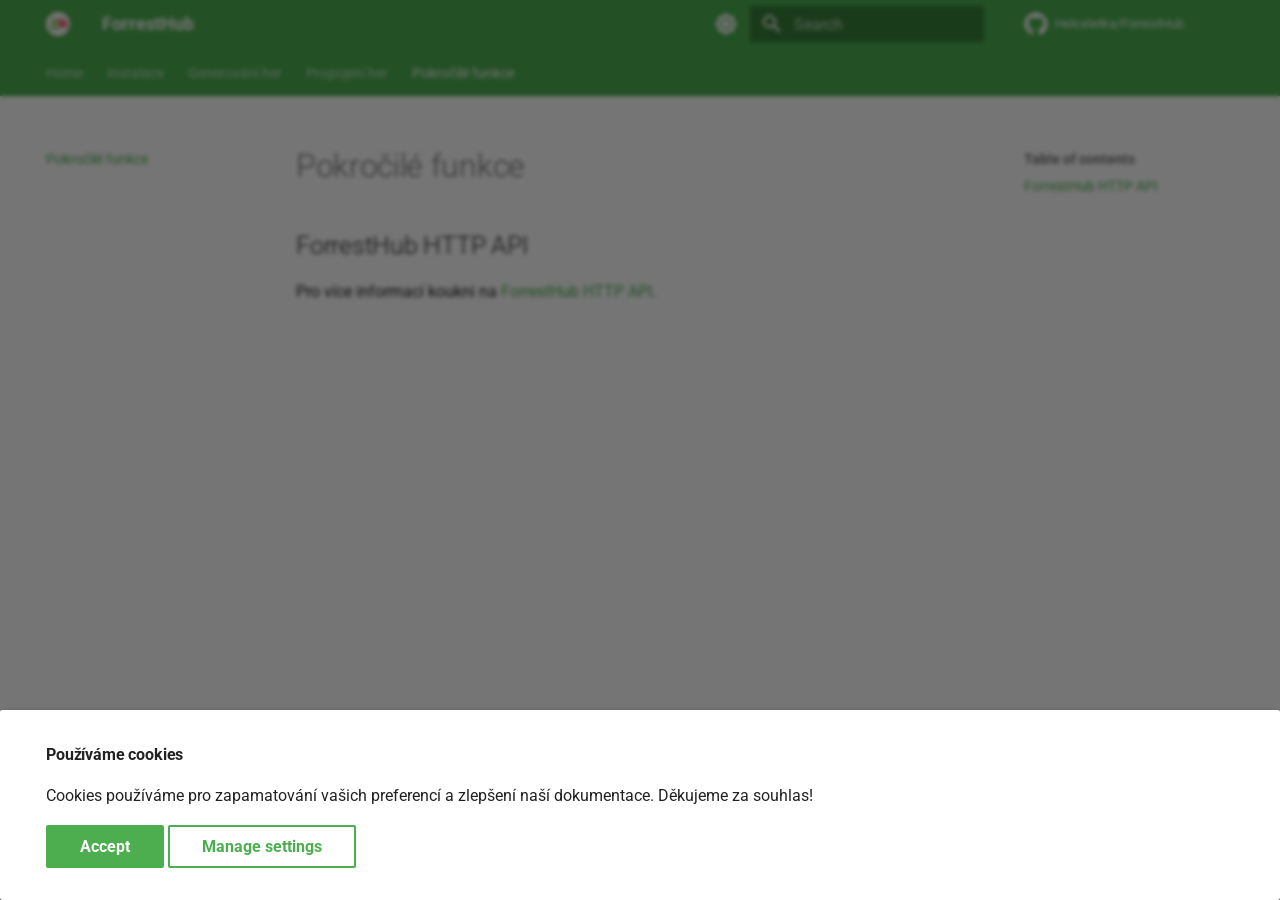
<file: advanced/index.html>
<!DOCTYPE html><html lang="en" class="no-js"><head>
    
      <meta charset="utf-8">
      <meta name="viewport" content="width=device-width,initial-scale=1">
      
        <meta name="description" content="🎮 ForrestHub je jednoduchá webová platforma umožňující navrhovat hry pro více hráčů které mezí sebou komunikují.">
      
      
        <meta name="author" content="Jakub Andrýsek">
      
      
        <link rel="canonical" href="https://forresthub.helceletka.cz/advanced/">
      
      
        <link rel="prev" href="../connection/">
      
      
      
        
      
      
      <link rel="icon" href="../graphics/ForrestHub-icon.png">
      <meta name="generator" content="mkdocs-1.6.1, mkdocs-material-9.7.6">
    
    
      
        <title>Pokročilé funkce - ForrestHub</title>
      
    
    
      <link rel="stylesheet" href="../assets/stylesheets/main.484c7ddc.min.css">
      
        
        <link rel="stylesheet" href="../assets/stylesheets/palette.ab4e12ef.min.css">
      
      


    
    
      
    
    
      
        
        
        <link rel="preconnect" href="https://fonts.gstatic.com" crossorigin="">
        <link rel="stylesheet" href="https://fonts.googleapis.com/css?family=Roboto:300,300i,400,400i,700,700i%7CRoboto+Mono:400,400i,700,700i&amp;display=fallback">
        <style>:root{--md-text-font:"Roboto";--md-code-font:"Roboto Mono"}</style>
      
    
    
    <script>__md_scope=new URL("..",location),__md_hash=e=>[...e].reduce(((e,_)=>(e<<5)-e+_.charCodeAt(0)),0),__md_get=(e,_=localStorage,t=__md_scope)=>JSON.parse(_.getItem(t.pathname+"."+e)),__md_set=(e,_,t=localStorage,a=__md_scope)=>{try{t.setItem(a.pathname+"."+e,JSON.stringify(_))}catch(e){}}</script>
    
      
  


  
  

<script id="__analytics">function __md_analytics(){function e(){dataLayer.push(arguments)}window.dataLayer=window.dataLayer||[],e("js",new Date),e("config","G-FGPKM4ZKVP"),document.addEventListener("DOMContentLoaded",(function(){document.forms.search&&document.forms.search.query.addEventListener("blur",(function(){this.value&&e("event","search",{search_term:this.value})}));document$.subscribe((function(){var t=document.forms.feedback;if(void 0!==t)for(var a of t.querySelectorAll("[type=submit]"))a.addEventListener("click",(function(a){a.preventDefault();var n=document.location.pathname,d=this.getAttribute("data-md-value");e("event","feedback",{page:n,data:d}),t.firstElementChild.disabled=!0;var r=t.querySelector(".md-feedback__note [data-md-value='"+d+"']");r&&(r.hidden=!1)})),t.hidden=!1})),location$.subscribe((function(t){e("config","G-FGPKM4ZKVP",{page_path:t.pathname})}))}));var t=document.createElement("script");t.async=!0,t.src="https://www.googletagmanager.com/gtag/js?id=G-FGPKM4ZKVP",document.getElementById("__analytics").insertAdjacentElement("afterEnd",t)}</script>
  
    <script>if("undefined"!=typeof __md_analytics){var consent=__md_get("__consent");consent&&consent.analytics&&__md_analytics()}</script>
  

    
    
  
<meta property="og:type" content="website">
<meta property="og:title" content="Pokročilé funkce - ForrestHub">
<meta property="og:description" content="🎮 ForrestHub je jednoduchá webová platforma umožňující navrhovat hry pro více hráčů které mezí sebou komunikují.">
<meta property="og:image" content="https://forresthub.helceletka.cz/assets/images/social/advanced/index.png">
<meta property="og:image:type" content="image/png">
<meta property="og:image:width" content="1200">
<meta property="og:image:height" content="630">
<meta property="og:url" content="https://forresthub.helceletka.cz/advanced/">
<meta property="twitter:card" content="summary_large_image">
<meta property="twitter:title" content="Pokročilé funkce - ForrestHub">
<meta property="twitter:description" content="🎮 ForrestHub je jednoduchá webová platforma umožňující navrhovat hry pro více hráčů které mezí sebou komunikují.">
<meta property="twitter:image" content="https://forresthub.helceletka.cz/assets/images/social/advanced/index.png">
<link href="../assets/stylesheets/glightbox.min.css" rel="stylesheet"><script src="../assets/javascripts/glightbox.min.js"></script><style id="glightbox-style">
            html.glightbox-open { overflow: initial; height: 100%; }
            .gslide-title { margin-top: 0px; user-select: text; }
            .gslide-desc { color: #666; user-select: text; }
            .gslide-image img { background: white; }
            .gscrollbar-fixer { padding-right: 15px; }
            .gdesc-inner { font-size: 0.75rem; }
            body[data-md-color-scheme="slate"] .gdesc-inner { background: var(--md-default-bg-color); }
            body[data-md-color-scheme="slate"] .gslide-title { color: var(--md-default-fg-color); }
            body[data-md-color-scheme="slate"] .gslide-desc { color: var(--md-default-fg-color); }
        </style></head>
  
  
    
    
      
    
    
    
    
    <body dir="ltr" data-md-color-scheme="slate" data-md-color-primary="green" data-md-color-accent="green">
  
    
    <input class="md-toggle" data-md-toggle="drawer" type="checkbox" id="__drawer" autocomplete="off">
    <input class="md-toggle" data-md-toggle="search" type="checkbox" id="__search" autocomplete="off">
    <label class="md-overlay" for="__drawer"></label>
    <div data-md-component="skip">
      
        
        <a href="#pokrocile-funkce" class="md-skip">
          Skip to content
        </a>
      
    </div>
    <div data-md-component="announce">
      
    </div>
    
    
      

<header class="md-header" data-md-component="header">
  <nav class="md-header__inner md-grid" aria-label="Header">
    <a href=".." title="ForrestHub" class="md-header__button md-logo" aria-label="ForrestHub" data-md-component="logo">
      
  <img src="../graphics/ForrestHub-icon.png" alt="logo">

    </a>
    <label class="md-header__button md-icon" for="__drawer">
      
      <svg xmlns="http://www.w3.org/2000/svg" viewBox="0 0 24 24"><path d="M3 6h18v2H3zm0 5h18v2H3zm0 5h18v2H3z"></path></svg>
    </label>
    <div class="md-header__title" data-md-component="header-title">
      <div class="md-header__ellipsis">
        <div class="md-header__topic">
          <span class="md-ellipsis">
            ForrestHub
          </span>
        </div>
        <div class="md-header__topic" data-md-component="header-topic">
          <span class="md-ellipsis">
            
              Pokročilé funkce
            
          </span>
        </div>
      </div>
    </div>
    
      
        <form class="md-header__option" data-md-component="palette">
  
    
    
    
    <input class="md-option" data-md-color-media="(prefers-color-scheme: dark)" data-md-color-scheme="slate" data-md-color-primary="green" data-md-color-accent="green" aria-label="Switch to light mode" type="radio" name="__palette" id="__palette_0">
    
      <label class="md-header__button md-icon" title="Switch to light mode" for="__palette_1" hidden="">
        <svg xmlns="http://www.w3.org/2000/svg" viewBox="0 0 24 24"><path d="M12 18c-.89 0-1.74-.2-2.5-.55C11.56 16.5 13 14.42 13 12s-1.44-4.5-3.5-5.45C10.26 6.2 11.11 6 12 6a6 6 0 0 1 6 6 6 6 0 0 1-6 6m8-9.31V4h-4.69L12 .69 8.69 4H4v4.69L.69 12 4 15.31V20h4.69L12 23.31 15.31 20H20v-4.69L23.31 12z"></path></svg>
      </label>
    
  
    
    
    
    <input class="md-option" data-md-color-media="(prefers-color-scheme: light)" data-md-color-scheme="default" data-md-color-primary="green" data-md-color-accent="green" aria-label="Switch to dark mode" type="radio" name="__palette" id="__palette_1">
    
      <label class="md-header__button md-icon" title="Switch to dark mode" for="__palette_0" hidden="">
        <svg xmlns="http://www.w3.org/2000/svg" viewBox="0 0 24 24"><path d="M12 8a4 4 0 0 0-4 4 4 4 0 0 0 4 4 4 4 0 0 0 4-4 4 4 0 0 0-4-4m0 10a6 6 0 0 1-6-6 6 6 0 0 1 6-6 6 6 0 0 1 6 6 6 6 0 0 1-6 6m8-9.31V4h-4.69L12 .69 8.69 4H4v4.69L.69 12 4 15.31V20h4.69L12 23.31 15.31 20H20v-4.69L23.31 12z"></path></svg>
      </label>
    
  
</form>
      
    
    
      <script>var palette=__md_get("__palette");if(palette&&palette.color){if("(prefers-color-scheme)"===palette.color.media){var media=matchMedia("(prefers-color-scheme: light)"),input=document.querySelector(media.matches?"[data-md-color-media='(prefers-color-scheme: light)']":"[data-md-color-media='(prefers-color-scheme: dark)']");palette.color.media=input.getAttribute("data-md-color-media"),palette.color.scheme=input.getAttribute("data-md-color-scheme"),palette.color.primary=input.getAttribute("data-md-color-primary"),palette.color.accent=input.getAttribute("data-md-color-accent")}for(var[key,value]of Object.entries(palette.color))document.body.setAttribute("data-md-color-"+key,value)}</script>
    
    
    
      
      
        <label class="md-header__button md-icon" for="__search">
          
          <svg xmlns="http://www.w3.org/2000/svg" viewBox="0 0 24 24"><path d="M9.5 3A6.5 6.5 0 0 1 16 9.5c0 1.61-.59 3.09-1.56 4.23l.27.27h.79l5 5-1.5 1.5-5-5v-.79l-.27-.27A6.52 6.52 0 0 1 9.5 16 6.5 6.5 0 0 1 3 9.5 6.5 6.5 0 0 1 9.5 3m0 2C7 5 5 7 5 9.5S7 14 9.5 14 14 12 14 9.5 12 5 9.5 5"></path></svg>
        </label>
        <div class="md-search" data-md-component="search" role="dialog">
  <label class="md-search__overlay" for="__search"></label>
  <div class="md-search__inner" role="search">
    <form class="md-search__form" name="search">
      <input type="text" class="md-search__input" name="query" aria-label="Search" placeholder="Search" autocapitalize="off" autocorrect="off" autocomplete="off" spellcheck="false" data-md-component="search-query" required="">
      <label class="md-search__icon md-icon" for="__search">
        
        <svg xmlns="http://www.w3.org/2000/svg" viewBox="0 0 24 24"><path d="M9.5 3A6.5 6.5 0 0 1 16 9.5c0 1.61-.59 3.09-1.56 4.23l.27.27h.79l5 5-1.5 1.5-5-5v-.79l-.27-.27A6.52 6.52 0 0 1 9.5 16 6.5 6.5 0 0 1 3 9.5 6.5 6.5 0 0 1 9.5 3m0 2C7 5 5 7 5 9.5S7 14 9.5 14 14 12 14 9.5 12 5 9.5 5"></path></svg>
        
        <svg xmlns="http://www.w3.org/2000/svg" viewBox="0 0 24 24"><path d="M20 11v2H8l5.5 5.5-1.42 1.42L4.16 12l7.92-7.92L13.5 5.5 8 11z"></path></svg>
      </label>
      <nav class="md-search__options" aria-label="Search">
        
        <button type="reset" class="md-search__icon md-icon" title="Clear" aria-label="Clear" tabindex="-1">
          
          <svg xmlns="http://www.w3.org/2000/svg" viewBox="0 0 24 24"><path d="M19 6.41 17.59 5 12 10.59 6.41 5 5 6.41 10.59 12 5 17.59 6.41 19 12 13.41 17.59 19 19 17.59 13.41 12z"></path></svg>
        </button>
      </nav>
      
    </form>
    <div class="md-search__output">
      <div class="md-search__scrollwrap" tabindex="0" data-md-scrollfix="">
        <div class="md-search-result" data-md-component="search-result">
          <div class="md-search-result__meta">
            Initializing search
          </div>
          <ol class="md-search-result__list" role="presentation"></ol>
        </div>
      </div>
    </div>
  </div>
</div>
      
    
    
      <div class="md-header__source">
        <a href="https://github.com/Helceletka/ForrestHub" title="Go to repository" class="md-source" data-md-component="source">
  <div class="md-source__icon md-icon">
    
    <svg xmlns="http://www.w3.org/2000/svg" viewBox="0 0 512 512"><!--! Font Awesome Free 7.1.0 by @fontawesome - https://fontawesome.com License - https://fontawesome.com/license/free (Icons: CC BY 4.0, Fonts: SIL OFL 1.1, Code: MIT License) Copyright 2025 Fonticons, Inc.--><path d="M173.9 397.4c0 2-2.3 3.6-5.2 3.6-3.3.3-5.6-1.3-5.6-3.6 0-2 2.3-3.6 5.2-3.6 3-.3 5.6 1.3 5.6 3.6m-31.1-4.5c-.7 2 1.3 4.3 4.3 4.9 2.6 1 5.6 0 6.2-2s-1.3-4.3-4.3-5.2c-2.6-.7-5.5.3-6.2 2.3m44.2-1.7c-2.9.7-4.9 2.6-4.6 4.9.3 2 2.9 3.3 5.9 2.6 2.9-.7 4.9-2.6 4.6-4.6-.3-1.9-3-3.2-5.9-2.9M252.8 8C114.1 8 8 113.3 8 252c0 110.9 69.8 205.8 169.5 239.2 12.8 2.3 17.3-5.6 17.3-12.1 0-6.2-.3-40.4-.3-61.4 0 0-70 15-84.7-29.8 0 0-11.4-29.1-27.8-36.6 0 0-22.9-15.7 1.6-15.4 0 0 24.9 2 38.6 25.8 21.9 38.6 58.6 27.5 72.9 20.9 2.3-16 8.8-27.1 16-33.7-55.9-6.2-112.3-14.3-112.3-110.5 0-27.5 7.6-41.3 23.6-58.9-2.6-6.5-11.1-33.3 2.6-67.9 20.9-6.5 69 27 69 27 20-5.6 41.5-8.5 62.8-8.5s42.8 2.9 62.8 8.5c0 0 48.1-33.6 69-27 13.7 34.7 5.2 61.4 2.6 67.9 16 17.7 25.8 31.5 25.8 58.9 0 96.5-58.9 104.2-114.8 110.5 9.2 7.9 17 22.9 17 46.4 0 33.7-.3 75.4-.3 83.6 0 6.5 4.6 14.4 17.3 12.1C436.2 457.8 504 362.9 504 252 504 113.3 391.5 8 252.8 8M105.2 352.9c-1.3 1-1 3.3.7 5.2 1.6 1.6 3.9 2.3 5.2 1 1.3-1 1-3.3-.7-5.2-1.6-1.6-3.9-2.3-5.2-1m-10.8-8.1c-.7 1.3.3 2.9 2.3 3.9 1.6 1 3.6.7 4.3-.7.7-1.3-.3-2.9-2.3-3.9-2-.6-3.6-.3-4.3.7m32.4 35.6c-1.6 1.3-1 4.3 1.3 6.2 2.3 2.3 5.2 2.6 6.5 1 1.3-1.3.7-4.3-1.3-6.2-2.2-2.3-5.2-2.6-6.5-1m-11.4-14.7c-1.6 1-1.6 3.6 0 5.9s4.3 3.3 5.6 2.3c1.6-1.3 1.6-3.9 0-6.2-1.4-2.3-4-3.3-5.6-2"></path></svg>
  </div>
  <div class="md-source__repository">
    Helceletka/ForrestHub
  </div>
</a>
      </div>
    
  </nav>
  
</header>
    
    <div class="md-container" data-md-component="container">
      
      
        
          
            
<nav class="md-tabs" aria-label="Tabs" data-md-component="tabs">
  <div class="md-grid">
    <ul class="md-tabs__list">
      
        
  
  
  
  
    <li class="md-tabs__item">
      <a href=".." class="md-tabs__link">
        
  
  
    
  
  Home

      </a>
    </li>
  

      
        
  
  
  
  
    <li class="md-tabs__item">
      <a href="../install/" class="md-tabs__link">
        
  
  
    
  
  Instalace

      </a>
    </li>
  

      
        
  
  
  
  
    <li class="md-tabs__item">
      <a href="../game/" class="md-tabs__link">
        
  
  
    
  
  Generování her

      </a>
    </li>
  

      
        
  
  
  
  
    <li class="md-tabs__item">
      <a href="../connection/" class="md-tabs__link">
        
  
  
    
  
  Propojení her

      </a>
    </li>
  

      
        
  
  
  
    
  
  
    <li class="md-tabs__item md-tabs__item--active">
      <a href="./" class="md-tabs__link">
        
  
  
    
  
  Pokročilé funkce

      </a>
    </li>
  

      
    </ul>
  </div>
</nav>
          
        
      
      <main class="md-main" data-md-component="main">
        <div class="md-main__inner md-grid">
          
            
              
              <div class="md-sidebar md-sidebar--primary" data-md-component="sidebar" data-md-type="navigation">
                <div class="md-sidebar__scrollwrap">
                  <div class="md-sidebar__inner">
                    


  


<nav class="md-nav md-nav--primary md-nav--lifted" aria-label="Navigation" data-md-level="0">
  <label class="md-nav__title" for="__drawer">
    <a href=".." title="ForrestHub" class="md-nav__button md-logo" aria-label="ForrestHub" data-md-component="logo">
      
  <img src="../graphics/ForrestHub-icon.png" alt="logo">

    </a>
    ForrestHub
  </label>
  
    <div class="md-nav__source">
      <a href="https://github.com/Helceletka/ForrestHub" title="Go to repository" class="md-source" data-md-component="source">
  <div class="md-source__icon md-icon">
    
    <svg xmlns="http://www.w3.org/2000/svg" viewBox="0 0 512 512"><!--! Font Awesome Free 7.1.0 by @fontawesome - https://fontawesome.com License - https://fontawesome.com/license/free (Icons: CC BY 4.0, Fonts: SIL OFL 1.1, Code: MIT License) Copyright 2025 Fonticons, Inc.--><path d="M173.9 397.4c0 2-2.3 3.6-5.2 3.6-3.3.3-5.6-1.3-5.6-3.6 0-2 2.3-3.6 5.2-3.6 3-.3 5.6 1.3 5.6 3.6m-31.1-4.5c-.7 2 1.3 4.3 4.3 4.9 2.6 1 5.6 0 6.2-2s-1.3-4.3-4.3-5.2c-2.6-.7-5.5.3-6.2 2.3m44.2-1.7c-2.9.7-4.9 2.6-4.6 4.9.3 2 2.9 3.3 5.9 2.6 2.9-.7 4.9-2.6 4.6-4.6-.3-1.9-3-3.2-5.9-2.9M252.8 8C114.1 8 8 113.3 8 252c0 110.9 69.8 205.8 169.5 239.2 12.8 2.3 17.3-5.6 17.3-12.1 0-6.2-.3-40.4-.3-61.4 0 0-70 15-84.7-29.8 0 0-11.4-29.1-27.8-36.6 0 0-22.9-15.7 1.6-15.4 0 0 24.9 2 38.6 25.8 21.9 38.6 58.6 27.5 72.9 20.9 2.3-16 8.8-27.1 16-33.7-55.9-6.2-112.3-14.3-112.3-110.5 0-27.5 7.6-41.3 23.6-58.9-2.6-6.5-11.1-33.3 2.6-67.9 20.9-6.5 69 27 69 27 20-5.6 41.5-8.5 62.8-8.5s42.8 2.9 62.8 8.5c0 0 48.1-33.6 69-27 13.7 34.7 5.2 61.4 2.6 67.9 16 17.7 25.8 31.5 25.8 58.9 0 96.5-58.9 104.2-114.8 110.5 9.2 7.9 17 22.9 17 46.4 0 33.7-.3 75.4-.3 83.6 0 6.5 4.6 14.4 17.3 12.1C436.2 457.8 504 362.9 504 252 504 113.3 391.5 8 252.8 8M105.2 352.9c-1.3 1-1 3.3.7 5.2 1.6 1.6 3.9 2.3 5.2 1 1.3-1 1-3.3-.7-5.2-1.6-1.6-3.9-2.3-5.2-1m-10.8-8.1c-.7 1.3.3 2.9 2.3 3.9 1.6 1 3.6.7 4.3-.7.7-1.3-.3-2.9-2.3-3.9-2-.6-3.6-.3-4.3.7m32.4 35.6c-1.6 1.3-1 4.3 1.3 6.2 2.3 2.3 5.2 2.6 6.5 1 1.3-1.3.7-4.3-1.3-6.2-2.2-2.3-5.2-2.6-6.5-1m-11.4-14.7c-1.6 1-1.6 3.6 0 5.9s4.3 3.3 5.6 2.3c1.6-1.3 1.6-3.9 0-6.2-1.4-2.3-4-3.3-5.6-2"></path></svg>
  </div>
  <div class="md-source__repository">
    Helceletka/ForrestHub
  </div>
</a>
    </div>
  
  <ul class="md-nav__list" data-md-scrollfix="">
    
      
      
  
  
  
  
    <li class="md-nav__item">
      <a href=".." class="md-nav__link">
        
  
  
  <span class="md-ellipsis">
    
  
    Home
  

    
  </span>
  
  

      </a>
    </li>
  

    
      
      
  
  
  
  
    <li class="md-nav__item">
      <a href="../install/" class="md-nav__link">
        
  
  
  <span class="md-ellipsis">
    
  
    Instalace
  

    
  </span>
  
  

      </a>
    </li>
  

    
      
      
  
  
  
  
    <li class="md-nav__item">
      <a href="../game/" class="md-nav__link">
        
  
  
  <span class="md-ellipsis">
    
  
    Generování her
  

    
  </span>
  
  

      </a>
    </li>
  

    
      
      
  
  
  
  
    <li class="md-nav__item">
      <a href="../connection/" class="md-nav__link">
        
  
  
  <span class="md-ellipsis">
    
  
    Propojení her
  

    
  </span>
  
  

      </a>
    </li>
  

    
      
      
  
  
    
  
  
  
    <li class="md-nav__item md-nav__item--active">
      
      <input class="md-nav__toggle md-toggle" type="checkbox" id="__toc">
      
      
        
      
      
        <label class="md-nav__link md-nav__link--active" for="__toc">
          
  
  
  <span class="md-ellipsis">
    
  
    Pokročilé funkce
  

    
  </span>
  
  

          <span class="md-nav__icon md-icon"></span>
        </label>
      
      <a href="./" class="md-nav__link md-nav__link--active">
        
  
  
  <span class="md-ellipsis">
    
  
    Pokročilé funkce
  

    
  </span>
  
  

      </a>
      
        

<nav class="md-nav md-nav--secondary" aria-label="Table of contents">
  
  
  
    
  
  
    <label class="md-nav__title" for="__toc">
      <span class="md-nav__icon md-icon"></span>
      Table of contents
    </label>
    <ul class="md-nav__list" data-md-component="toc" data-md-scrollfix="">
      
        <li class="md-nav__item">
  <a href="#forresthub-http-api" class="md-nav__link">
    <span class="md-ellipsis">
      
        ForrestHub HTTP API
      
    </span>
  </a>
  
</li>
      
    </ul>
  
</nav>
      
    </li>
  

    
  </ul>
</nav>
                  </div>
                </div>
              </div>
            
            
              
              <div class="md-sidebar md-sidebar--secondary" data-md-component="sidebar" data-md-type="toc">
                <div class="md-sidebar__scrollwrap">
                  <div class="md-sidebar__inner">
                    

<nav class="md-nav md-nav--secondary" aria-label="Table of contents">
  
  
  
    
  
  
    <label class="md-nav__title" for="__toc">
      <span class="md-nav__icon md-icon"></span>
      Table of contents
    </label>
    <ul class="md-nav__list" data-md-component="toc" data-md-scrollfix="">
      
        <li class="md-nav__item">
  <a href="#forresthub-http-api" class="md-nav__link">
    <span class="md-ellipsis">
      
        ForrestHub HTTP API
      
    </span>
  </a>
  
</li>
      
    </ul>
  
</nav>
                  </div>
                </div>
              </div>
            
          
          
            <div class="md-content" data-md-component="content">
              
              <article class="md-content__inner md-typeset">
                
                  


  
  


<h1 id="pokrocile-funkce">Pokročilé funkce<a class="headerlink" href="#pokrocile-funkce" title="Permanent link">¶</a></h1>
<h2 id="forresthub-http-api">ForrestHub HTTP API<a class="headerlink" href="#forresthub-http-api" title="Permanent link">¶</a></h2>
<p>Pro více informací koukni na <a href="https://forresthub.helceletka.cz/api/">ForrestHub HTTP API</a>.</p>









  




                
              </article>
            </div>
          
          
<script>var target=document.getElementById(location.hash.slice(1));target&&target.name&&(target.checked=target.name.startsWith("__tabbed_"))</script>
        </div>
        
          <button type="button" class="md-top md-icon" data-md-component="top" hidden="">
  
  <svg xmlns="http://www.w3.org/2000/svg" viewBox="0 0 24 24"><path d="M13 20h-2V8l-5.5 5.5-1.42-1.42L12 4.16l7.92 7.92-1.42 1.42L13 8z"></path></svg>
  Back to top
</button>
        
      </main>
      
        <footer class="md-footer">
  
  <div class="md-footer-meta md-typeset">
    <div class="md-footer-meta__inner md-grid">
      <div class="md-copyright">
  
  
    Made with
    <a href="https://squidfunk.github.io/mkdocs-material/" target="_blank" rel="noopener">
      Material for MkDocs
    </a>
  
</div>
      
        
<div class="md-social">
  
    
    
    
    
      
      
    
    <a href="https://github.com/JakubAndrysek" target="_blank" rel="noopener" title="github.com" class="md-social__link">
      <svg xmlns="http://www.w3.org/2000/svg" viewBox="0 0 512 512"><!--! Font Awesome Free 7.1.0 by @fontawesome - https://fontawesome.com License - https://fontawesome.com/license/free (Icons: CC BY 4.0, Fonts: SIL OFL 1.1, Code: MIT License) Copyright 2025 Fonticons, Inc.--><path d="M173.9 397.4c0 2-2.3 3.6-5.2 3.6-3.3.3-5.6-1.3-5.6-3.6 0-2 2.3-3.6 5.2-3.6 3-.3 5.6 1.3 5.6 3.6m-31.1-4.5c-.7 2 1.3 4.3 4.3 4.9 2.6 1 5.6 0 6.2-2s-1.3-4.3-4.3-5.2c-2.6-.7-5.5.3-6.2 2.3m44.2-1.7c-2.9.7-4.9 2.6-4.6 4.9.3 2 2.9 3.3 5.9 2.6 2.9-.7 4.9-2.6 4.6-4.6-.3-1.9-3-3.2-5.9-2.9M252.8 8C114.1 8 8 113.3 8 252c0 110.9 69.8 205.8 169.5 239.2 12.8 2.3 17.3-5.6 17.3-12.1 0-6.2-.3-40.4-.3-61.4 0 0-70 15-84.7-29.8 0 0-11.4-29.1-27.8-36.6 0 0-22.9-15.7 1.6-15.4 0 0 24.9 2 38.6 25.8 21.9 38.6 58.6 27.5 72.9 20.9 2.3-16 8.8-27.1 16-33.7-55.9-6.2-112.3-14.3-112.3-110.5 0-27.5 7.6-41.3 23.6-58.9-2.6-6.5-11.1-33.3 2.6-67.9 20.9-6.5 69 27 69 27 20-5.6 41.5-8.5 62.8-8.5s42.8 2.9 62.8 8.5c0 0 48.1-33.6 69-27 13.7 34.7 5.2 61.4 2.6 67.9 16 17.7 25.8 31.5 25.8 58.9 0 96.5-58.9 104.2-114.8 110.5 9.2 7.9 17 22.9 17 46.4 0 33.7-.3 75.4-.3 83.6 0 6.5 4.6 14.4 17.3 12.1C436.2 457.8 504 362.9 504 252 504 113.3 391.5 8 252.8 8M105.2 352.9c-1.3 1-1 3.3.7 5.2 1.6 1.6 3.9 2.3 5.2 1 1.3-1 1-3.3-.7-5.2-1.6-1.6-3.9-2.3-5.2-1m-10.8-8.1c-.7 1.3.3 2.9 2.3 3.9 1.6 1 3.6.7 4.3-.7.7-1.3-.3-2.9-2.3-3.9-2-.6-3.6-.3-4.3.7m32.4 35.6c-1.6 1.3-1 4.3 1.3 6.2 2.3 2.3 5.2 2.6 6.5 1 1.3-1.3.7-4.3-1.3-6.2-2.2-2.3-5.2-2.6-6.5-1m-11.4-14.7c-1.6 1-1.6 3.6 0 5.9s4.3 3.3 5.6 2.3c1.6-1.3 1.6-3.9 0-6.2-1.4-2.3-4-3.3-5.6-2"></path></svg>
    </a>
  
    
    
    
    
      
      
    
    <a href="https://www.linkedin.com/in/jakub-andrysek/" target="_blank" rel="noopener" title="www.linkedin.com" class="md-social__link">
      <svg xmlns="http://www.w3.org/2000/svg" viewBox="0 0 448 512"><!--! Font Awesome Free 7.1.0 by @fontawesome - https://fontawesome.com License - https://fontawesome.com/license/free (Icons: CC BY 4.0, Fonts: SIL OFL 1.1, Code: MIT License) Copyright 2025 Fonticons, Inc.--><path d="M416 32H31.9C14.3 32 0 46.5 0 64.3v383.4C0 465.5 14.3 480 31.9 480H416c17.6 0 32-14.5 32-32.3V64.3c0-17.8-14.4-32.3-32-32.3M135.4 416H69V202.2h66.5V416zM102.2 96a38.5 38.5 0 1 1 0 77 38.5 38.5 0 1 1 0-77m282.1 320h-66.4V312c0-24.8-.5-56.7-34.5-56.7-34.6 0-39.9 27-39.9 54.9V416h-66.4V202.2h63.7v29.2h.9c8.9-16.8 30.6-34.5 62.9-34.5 67.2 0 79.7 44.3 79.7 101.9z"></path></svg>
    </a>
  
</div>
      
    </div>
  </div>
</footer>
      
    </div>
    <div class="md-dialog" data-md-component="dialog">
      <div class="md-dialog__inner md-typeset"></div>
    </div>
    
    
      <div class="md-consent" data-md-component="consent" id="__consent" hidden="">
        <div class="md-consent__overlay"></div>
        <aside class="md-consent__inner">
          <form class="md-consent__form md-grid md-typeset" name="consent">
            


  


<h4>Používáme cookies</h4>
<p>Cookies používáme pro zapamatování vašich preferencí a zlepšení naší dokumentace. Děkujeme za souhlas!</p>
<input class="md-toggle" type="checkbox" id="__settings">
<div class="md-consent__settings">
  <ul class="task-list">
    
    
      
        
  
  
    
    
  
  <li class="task-list-item">
    <label class="task-list-control">
      <input type="checkbox" name="analytics" checked="">
      <span class="task-list-indicator"></span>
      Google Analytics
    </label>
  </li>

      
    
    
      
        
  
  
    
    
  
  <li class="task-list-item">
    <label class="task-list-control">
      <input type="checkbox" name="github" checked="">
      <span class="task-list-indicator"></span>
      GitHub
    </label>
  </li>

      
    
    
  </ul>
</div>
<div class="md-consent__controls">
  
    
      <button class="md-button md-button--primary">Accept</button>
    
    
    
  
    
    
    
      <label class="md-button" for="__settings">Manage settings</label>
    
  
</div>
          </form>
        </aside>
      </div>
      <script>var consent=__md_get("__consent");if(consent)for(var input of document.forms.consent.elements)input.name&&(input.checked=consent[input.name]||!1);else"file:"!==location.protocol&&setTimeout((function(){document.querySelector("[data-md-component=consent]").hidden=!1}),250);var form=document.forms.consent;for(var action of["submit","reset"])form.addEventListener(action,(function(e){if(e.preventDefault(),"reset"===e.type)for(var n of document.forms.consent.elements)n.name&&(n.checked=!1);__md_set("__consent",Object.fromEntries(Array.from(new FormData(form).keys()).map((function(e){return[e,!0]})))),location.hash="",location.reload()}))</script>
    
    
      
      
      <script id="__config" type="application/json">{"annotate": null, "base": "..", "features": ["navigation.tabs", "navigation.indexes", "navigation.top", "content.code.copy"], "search": "../assets/javascripts/workers/search.2c215733.min.js", "tags": null, "translations": {"clipboard.copied": "Copied to clipboard", "clipboard.copy": "Copy to clipboard", "search.result.more.one": "1 more on this page", "search.result.more.other": "# more on this page", "search.result.none": "No matching documents", "search.result.one": "1 matching document", "search.result.other": "# matching documents", "search.result.placeholder": "Type to start searching", "search.result.term.missing": "Missing", "select.version": "Select version"}, "version": null}</script>
    
    
      <script src="../assets/javascripts/bundle.79ae519e.min.js"></script>
      
        <script src="../js/open_in_new_tab.js"></script>
      
    
  
<script id="init-glightbox">const lightbox = GLightbox({"touchNavigation": true, "loop": false, "zoomable": true, "draggable": true, "openEffect": "zoom", "closeEffect": "zoom", "slideEffect": "slide"});
document$.subscribe(()=>{ lightbox.reload(); });
</script></body></html>
</file>
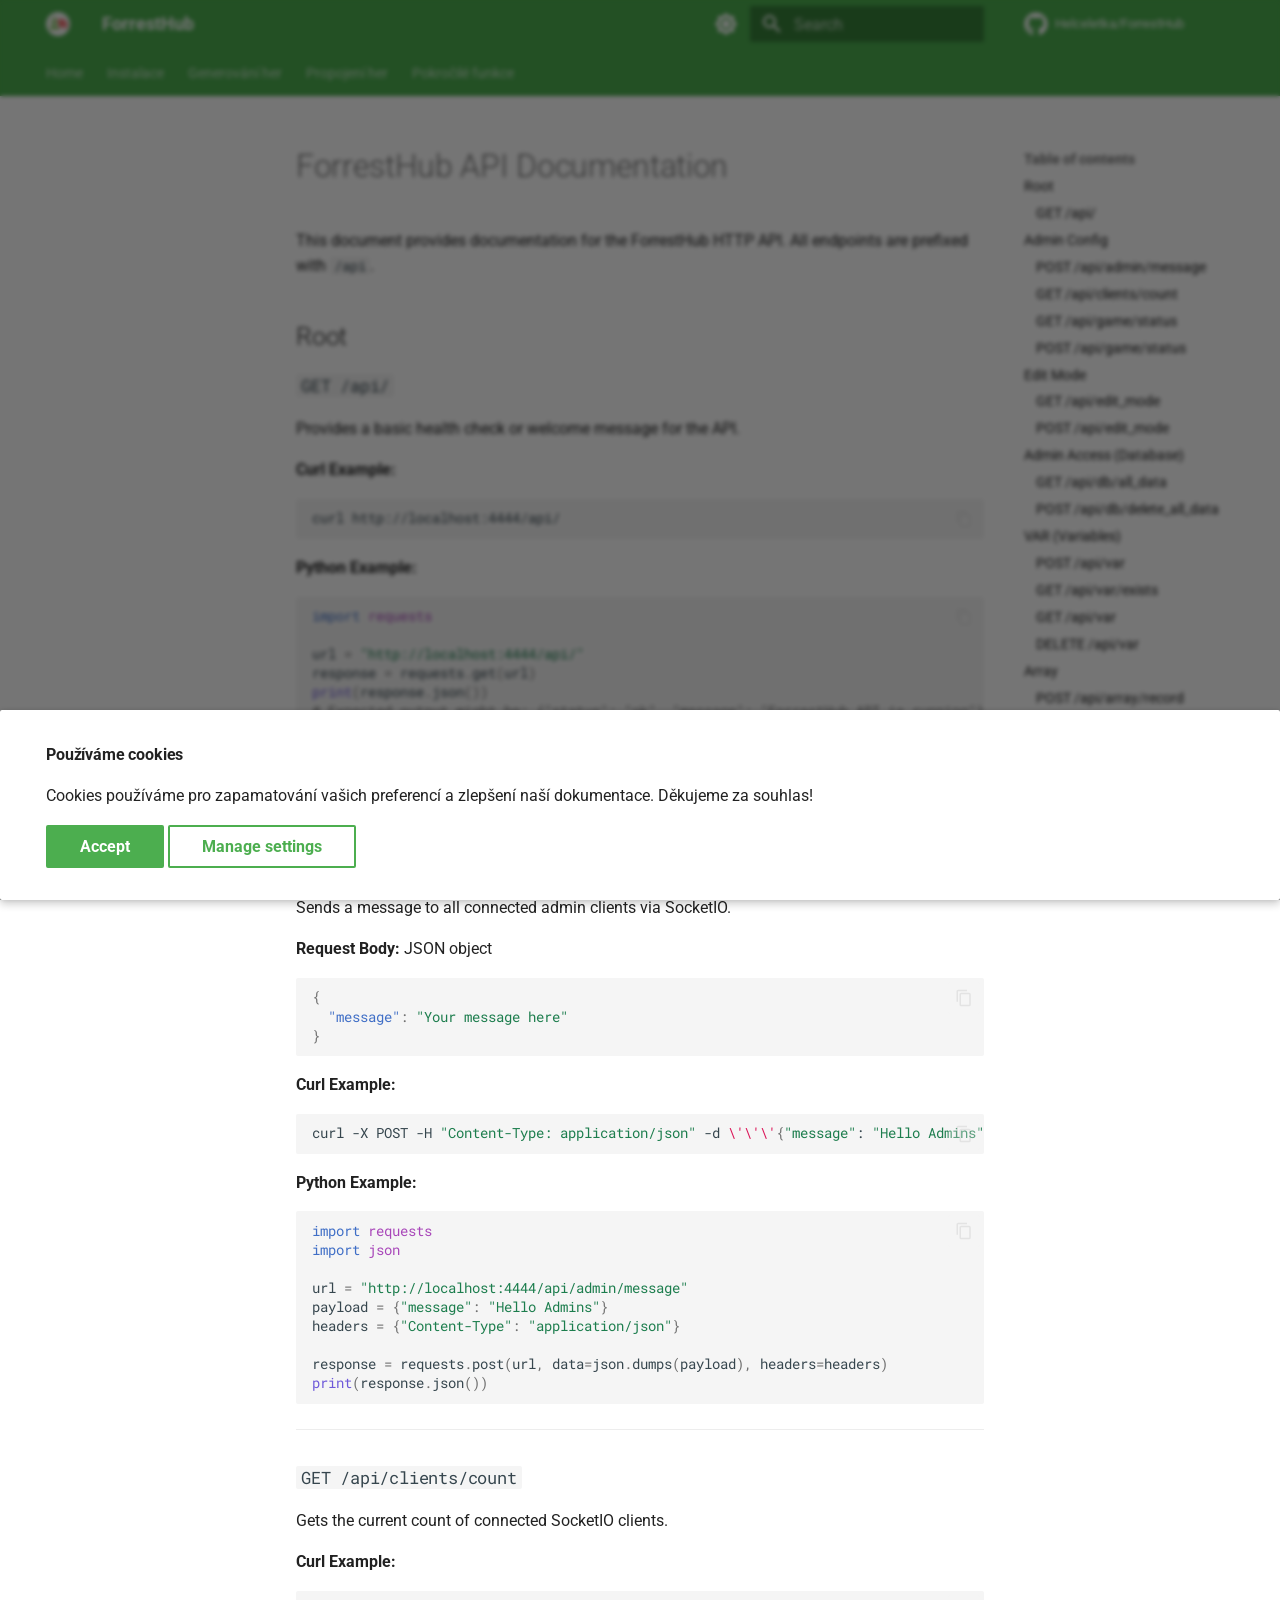
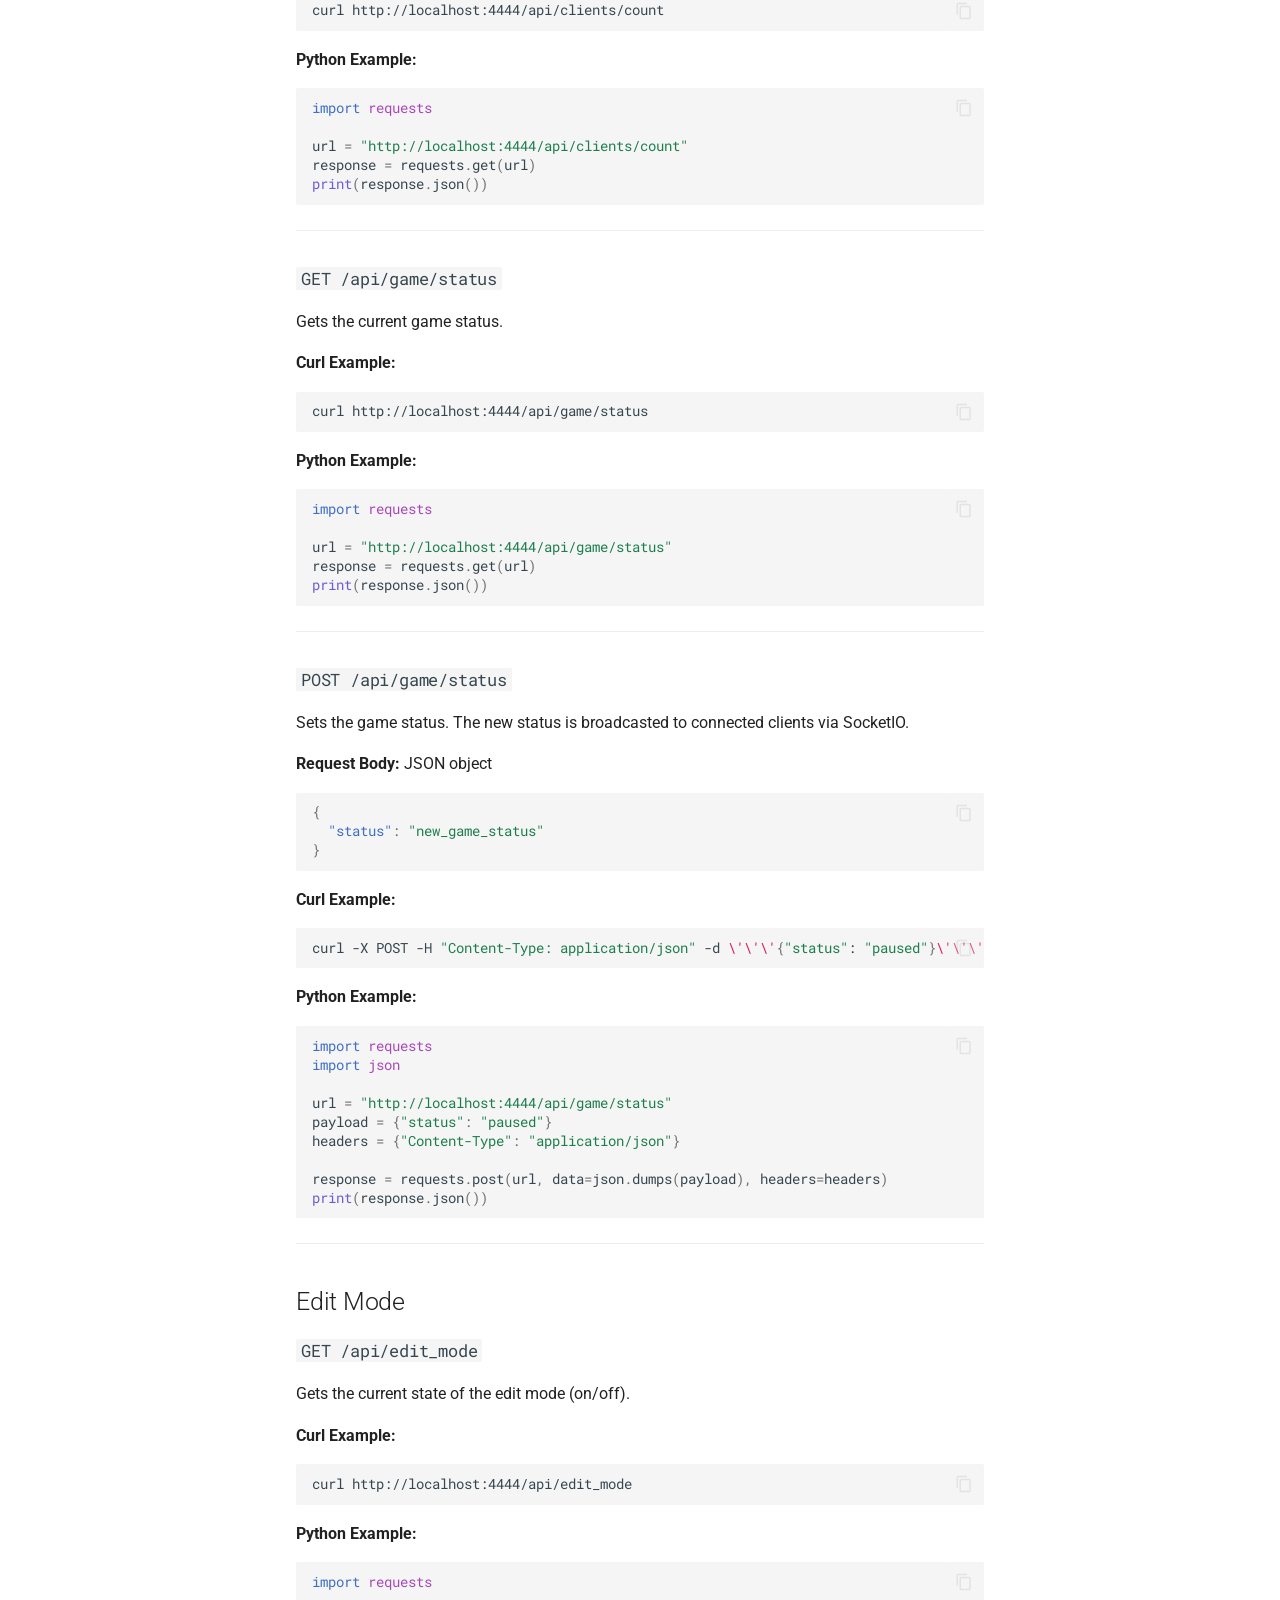
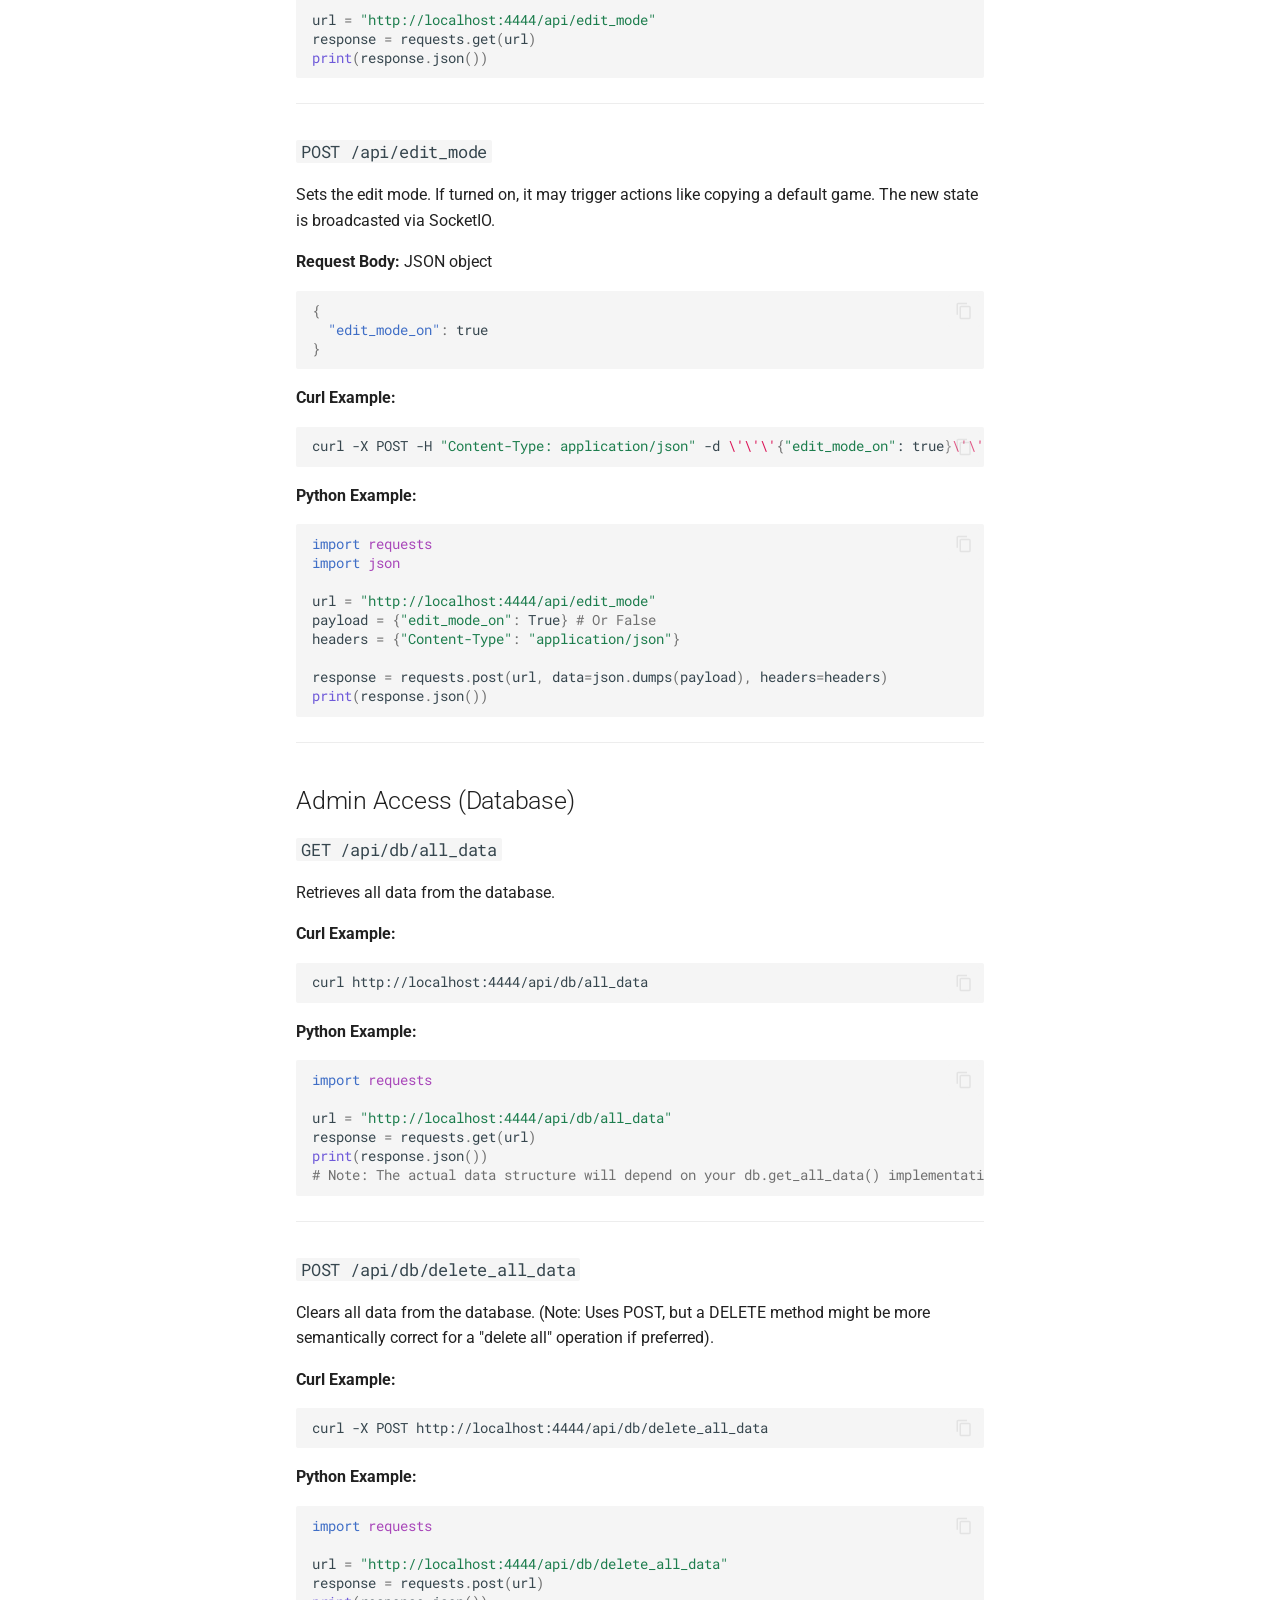
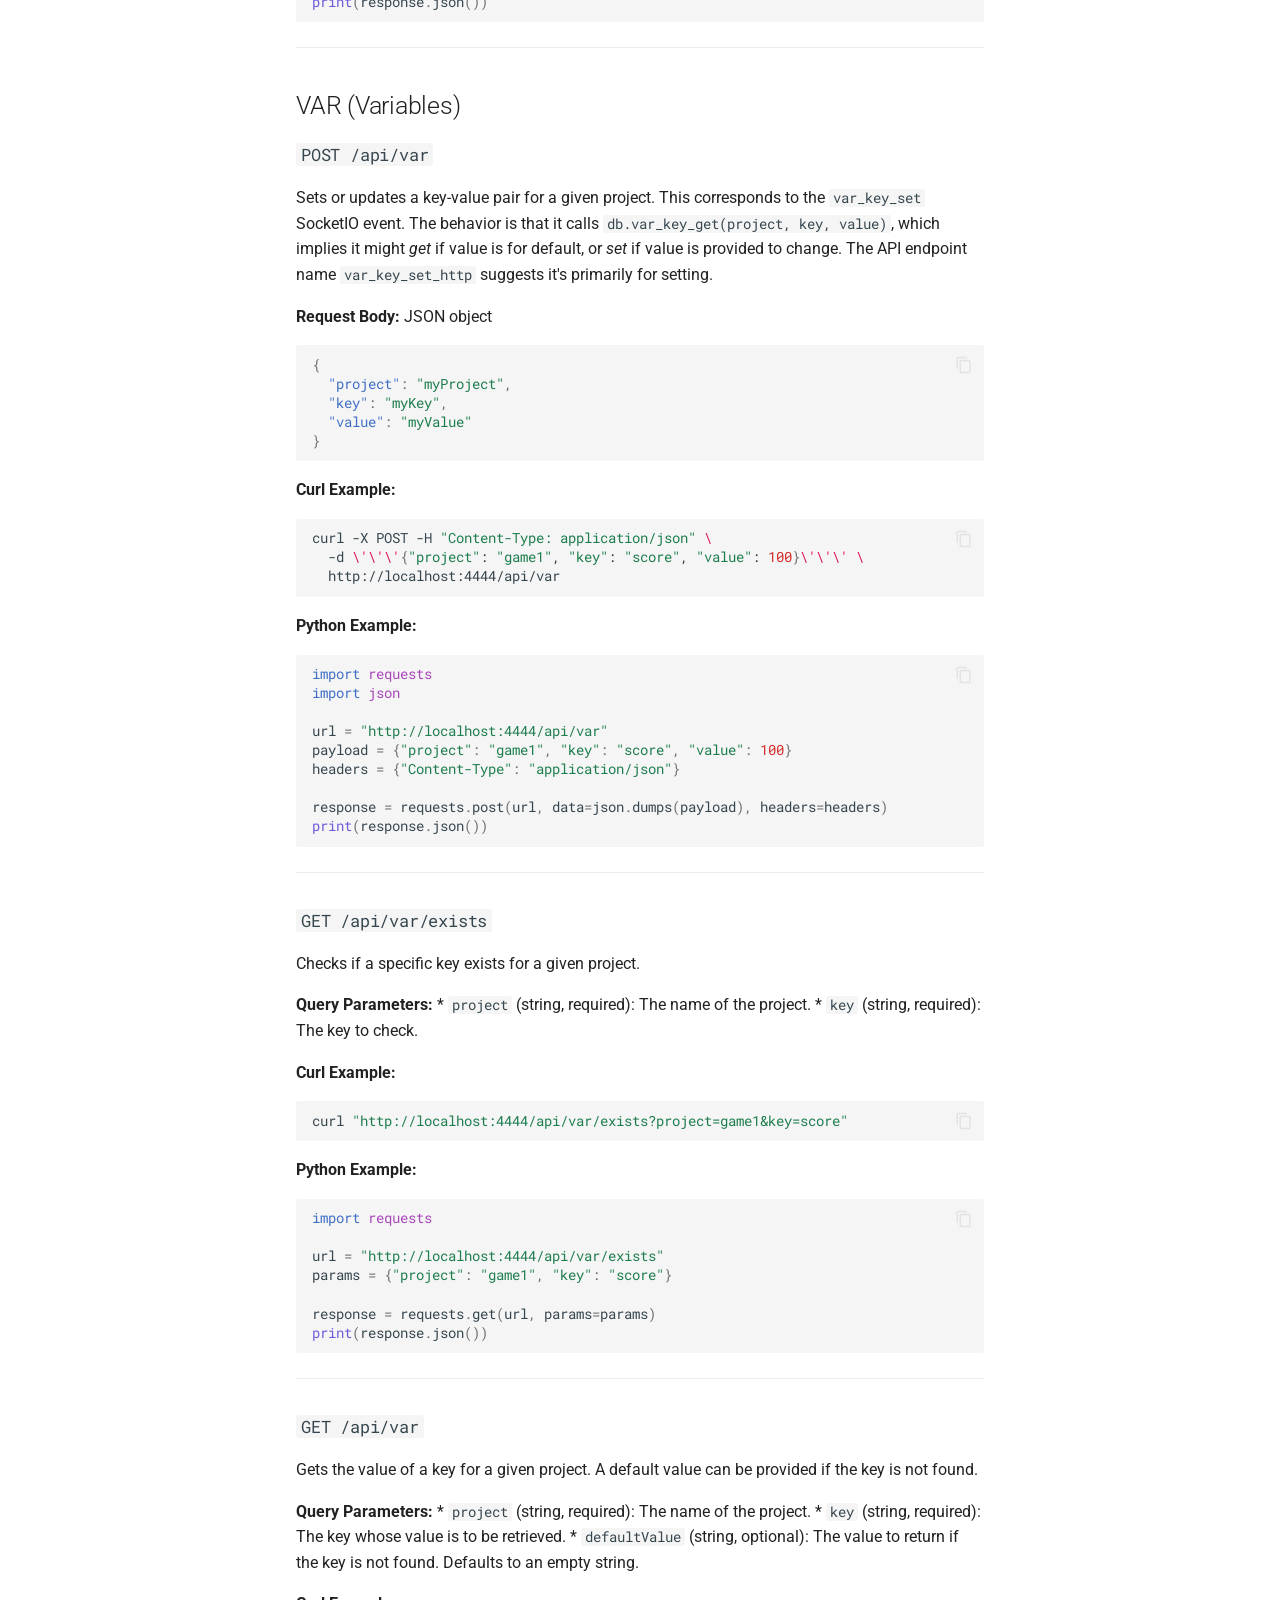
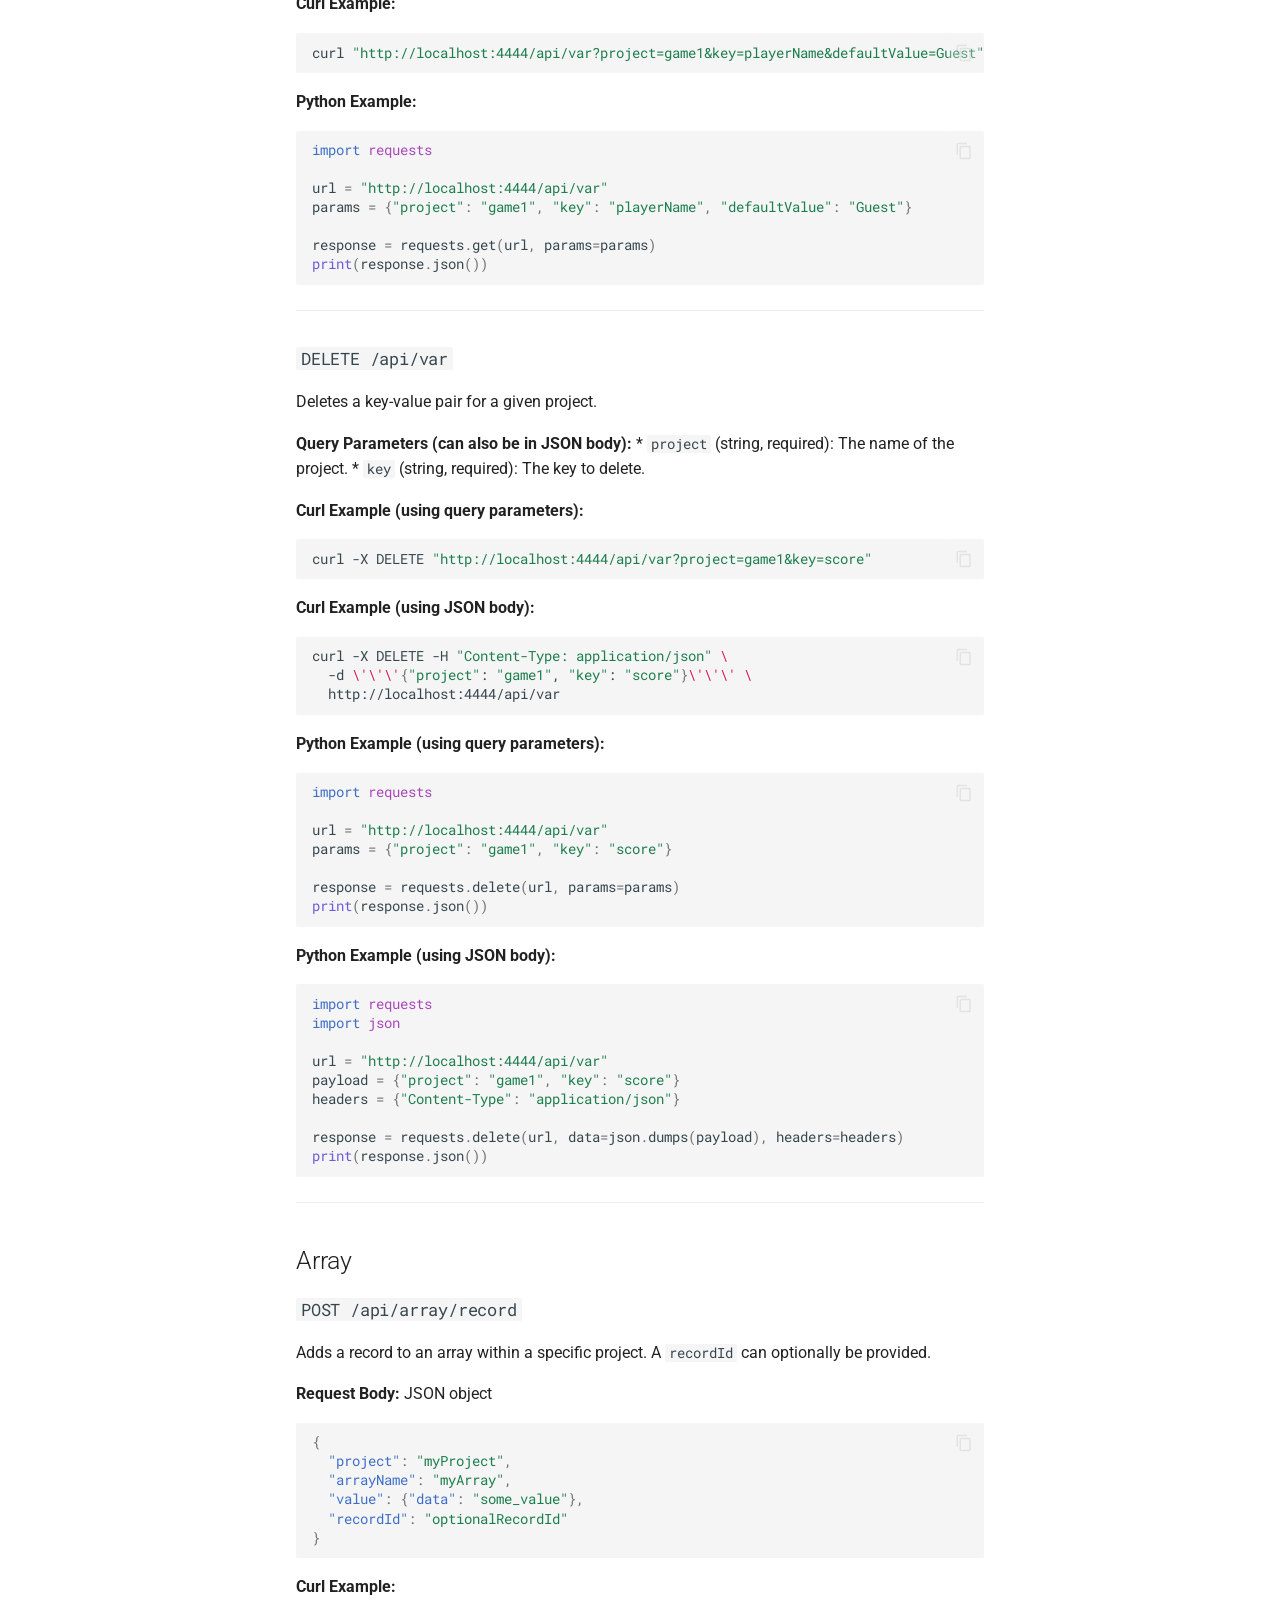
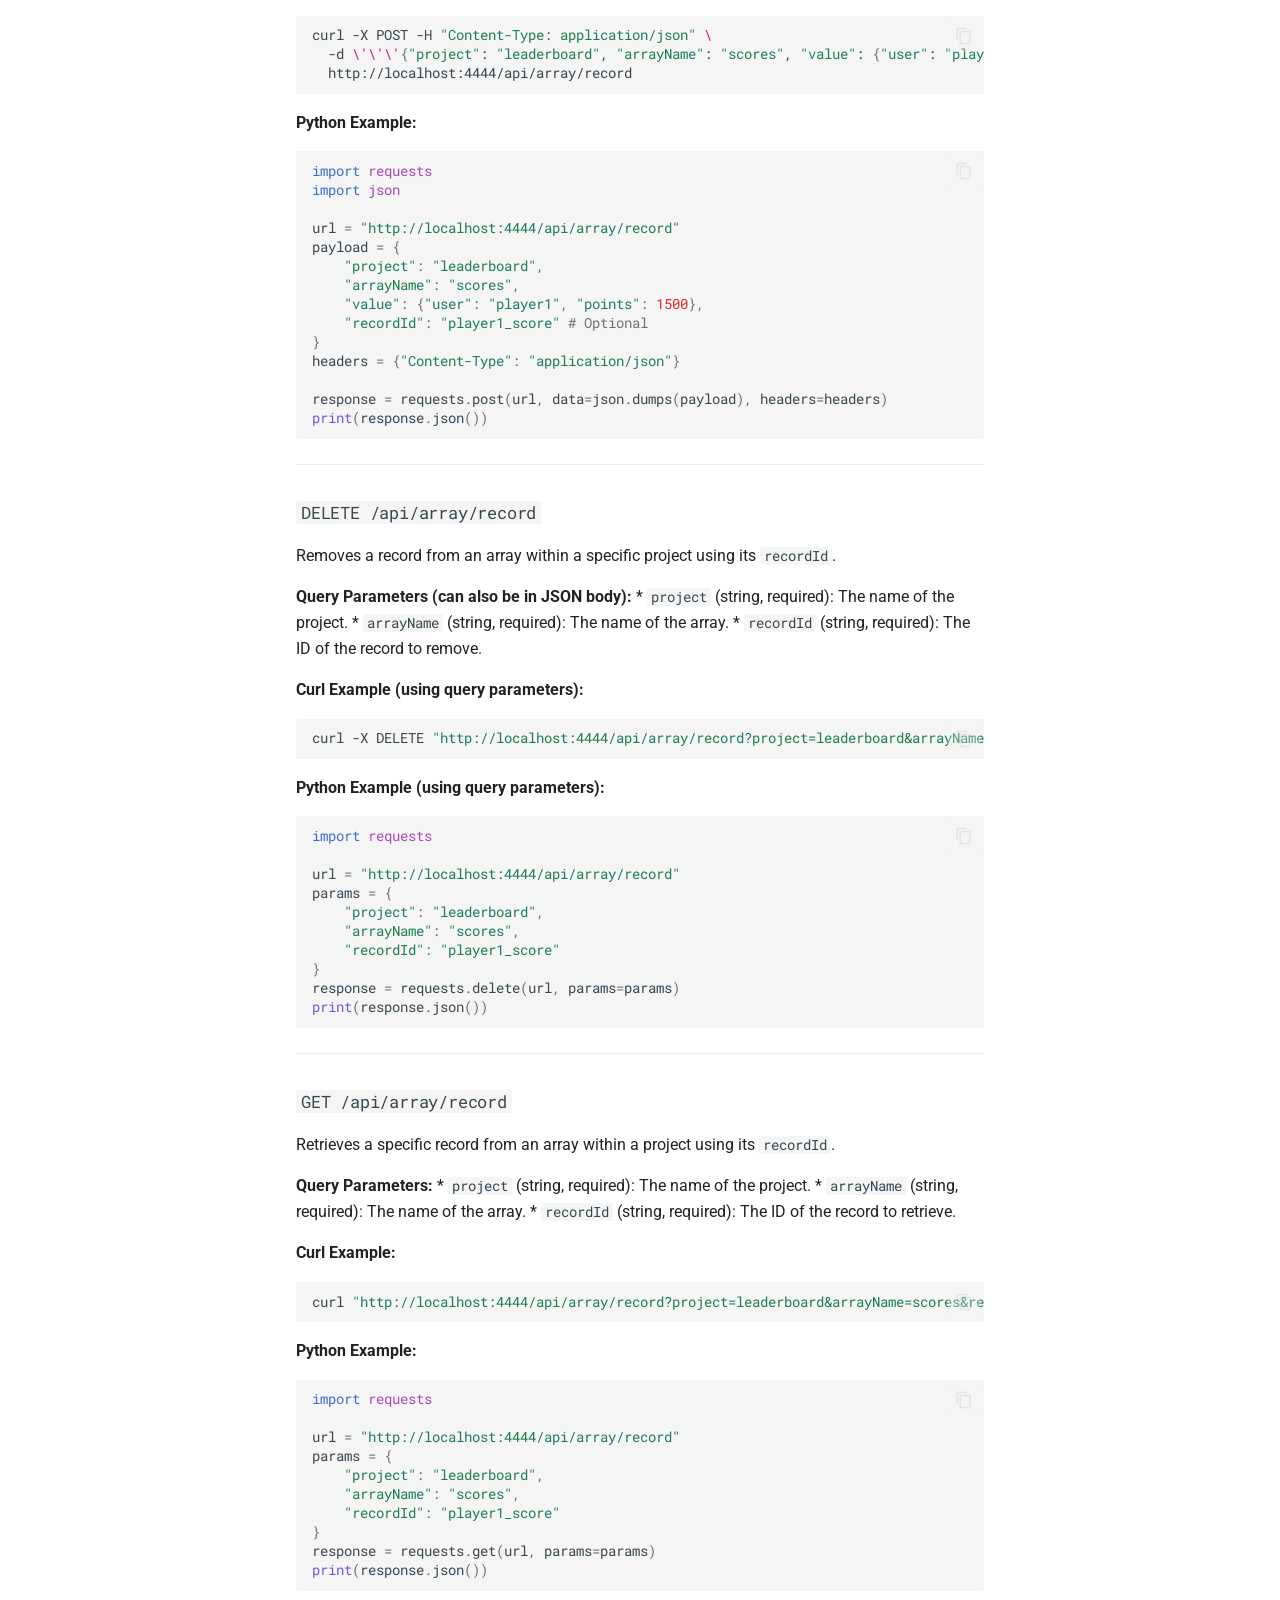
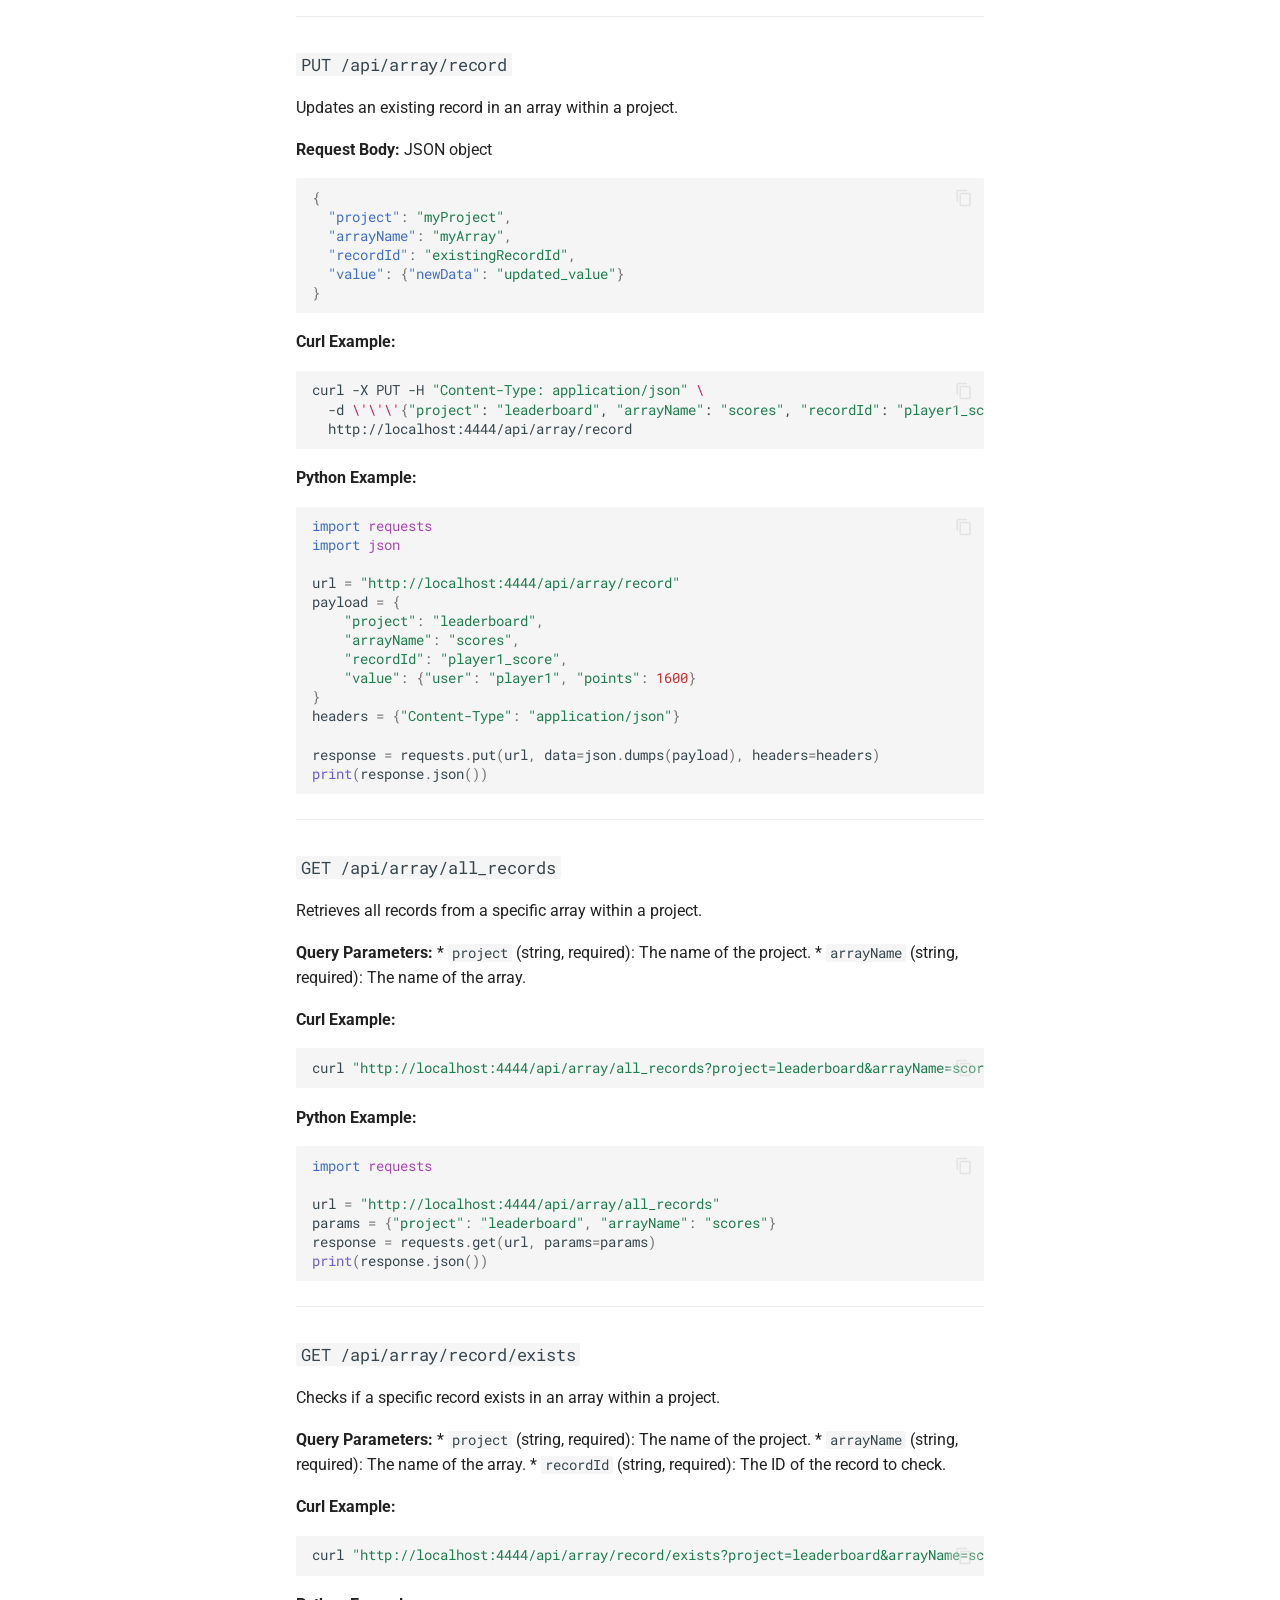
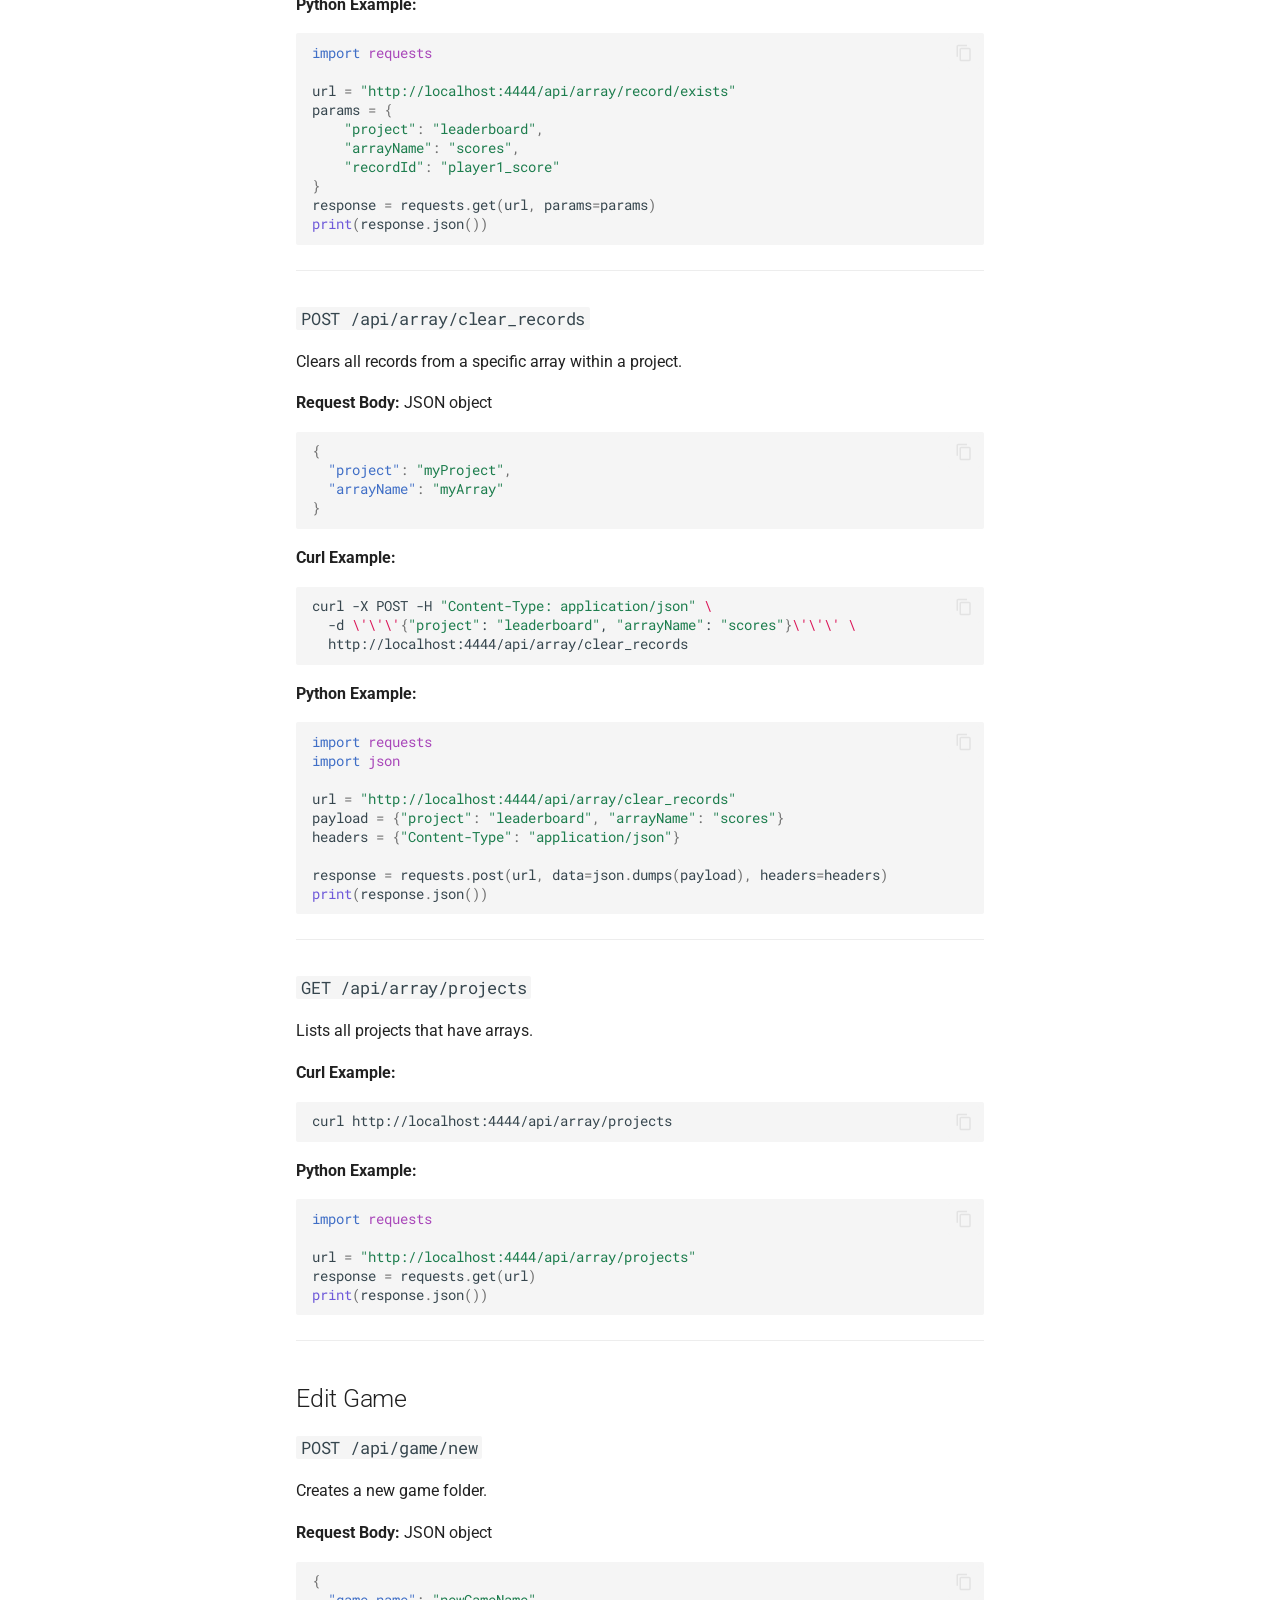
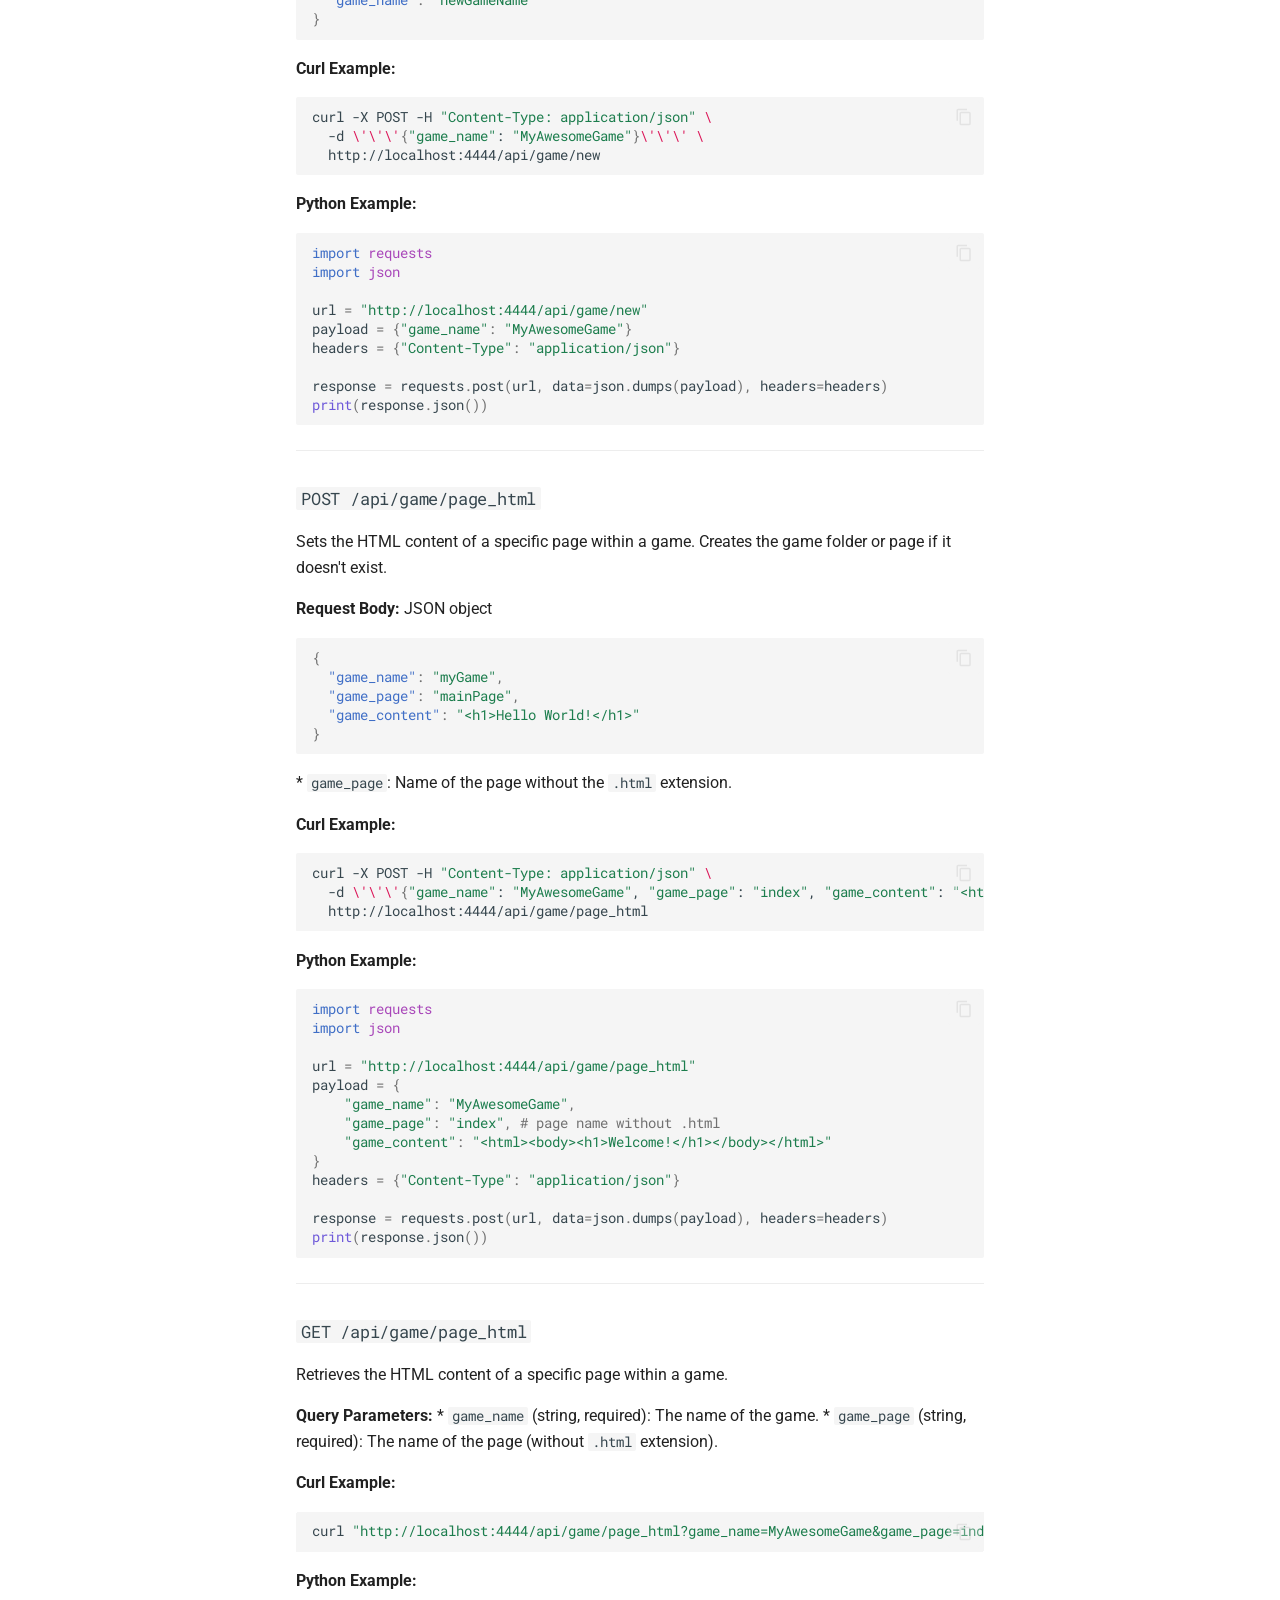
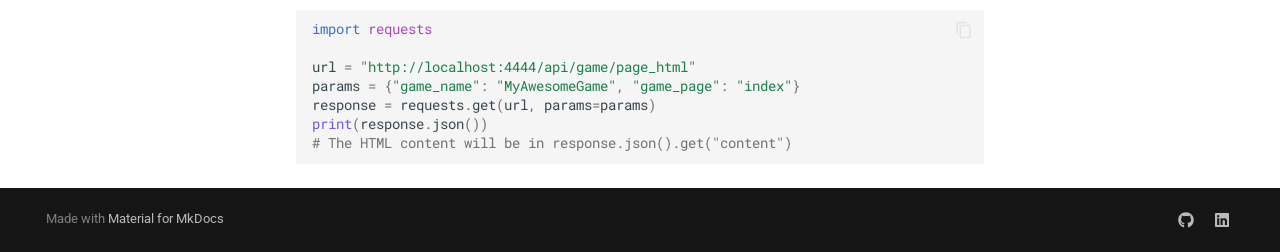
<file: api/index.html>
<!DOCTYPE html><html lang="en" class="no-js"><head>
    
      <meta charset="utf-8">
      <meta name="viewport" content="width=device-width,initial-scale=1">
      
        <meta name="description" content="🎮 ForrestHub je jednoduchá webová platforma umožňující navrhovat hry pro více hráčů které mezí sebou komunikují.">
      
      
        <meta name="author" content="Jakub Andrýsek">
      
      
        <link rel="canonical" href="https://forresthub.helceletka.cz/api/">
      
      
      
      
        
      
      
      <link rel="icon" href="../graphics/ForrestHub-icon.png">
      <meta name="generator" content="mkdocs-1.6.1, mkdocs-material-9.7.6">
    
    
      
        <title>Index - ForrestHub</title>
      
    
    
      <link rel="stylesheet" href="../assets/stylesheets/main.484c7ddc.min.css">
      
        
        <link rel="stylesheet" href="../assets/stylesheets/palette.ab4e12ef.min.css">
      
      


    
    
      
    
    
      
        
        
        <link rel="preconnect" href="https://fonts.gstatic.com" crossorigin="">
        <link rel="stylesheet" href="https://fonts.googleapis.com/css?family=Roboto:300,300i,400,400i,700,700i%7CRoboto+Mono:400,400i,700,700i&amp;display=fallback">
        <style>:root{--md-text-font:"Roboto";--md-code-font:"Roboto Mono"}</style>
      
    
    
    <script>__md_scope=new URL("..",location),__md_hash=e=>[...e].reduce(((e,_)=>(e<<5)-e+_.charCodeAt(0)),0),__md_get=(e,_=localStorage,t=__md_scope)=>JSON.parse(_.getItem(t.pathname+"."+e)),__md_set=(e,_,t=localStorage,a=__md_scope)=>{try{t.setItem(a.pathname+"."+e,JSON.stringify(_))}catch(e){}}</script>
    
      
  


  
  

<script id="__analytics">function __md_analytics(){function e(){dataLayer.push(arguments)}window.dataLayer=window.dataLayer||[],e("js",new Date),e("config","G-FGPKM4ZKVP"),document.addEventListener("DOMContentLoaded",(function(){document.forms.search&&document.forms.search.query.addEventListener("blur",(function(){this.value&&e("event","search",{search_term:this.value})}));document$.subscribe((function(){var t=document.forms.feedback;if(void 0!==t)for(var a of t.querySelectorAll("[type=submit]"))a.addEventListener("click",(function(a){a.preventDefault();var n=document.location.pathname,d=this.getAttribute("data-md-value");e("event","feedback",{page:n,data:d}),t.firstElementChild.disabled=!0;var r=t.querySelector(".md-feedback__note [data-md-value='"+d+"']");r&&(r.hidden=!1)})),t.hidden=!1})),location$.subscribe((function(t){e("config","G-FGPKM4ZKVP",{page_path:t.pathname})}))}));var t=document.createElement("script");t.async=!0,t.src="https://www.googletagmanager.com/gtag/js?id=G-FGPKM4ZKVP",document.getElementById("__analytics").insertAdjacentElement("afterEnd",t)}</script>
  
    <script>if("undefined"!=typeof __md_analytics){var consent=__md_get("__consent");consent&&consent.analytics&&__md_analytics()}</script>
  

    
    
  
<meta property="og:type" content="website">
<meta property="og:title" content="Index - ForrestHub">
<meta property="og:description" content="🎮 ForrestHub je jednoduchá webová platforma umožňující navrhovat hry pro více hráčů které mezí sebou komunikují.">
<meta property="og:image" content="https://forresthub.helceletka.cz/assets/images/social/api/index.png">
<meta property="og:image:type" content="image/png">
<meta property="og:image:width" content="1200">
<meta property="og:image:height" content="630">
<meta property="og:url" content="https://forresthub.helceletka.cz/api/">
<meta property="twitter:card" content="summary_large_image">
<meta property="twitter:title" content="Index - ForrestHub">
<meta property="twitter:description" content="🎮 ForrestHub je jednoduchá webová platforma umožňující navrhovat hry pro více hráčů které mezí sebou komunikují.">
<meta property="twitter:image" content="https://forresthub.helceletka.cz/assets/images/social/api/index.png">
<link href="../assets/stylesheets/glightbox.min.css" rel="stylesheet"><script src="../assets/javascripts/glightbox.min.js"></script><style id="glightbox-style">
            html.glightbox-open { overflow: initial; height: 100%; }
            .gslide-title { margin-top: 0px; user-select: text; }
            .gslide-desc { color: #666; user-select: text; }
            .gslide-image img { background: white; }
            .gscrollbar-fixer { padding-right: 15px; }
            .gdesc-inner { font-size: 0.75rem; }
            body[data-md-color-scheme="slate"] .gdesc-inner { background: var(--md-default-bg-color); }
            body[data-md-color-scheme="slate"] .gslide-title { color: var(--md-default-fg-color); }
            body[data-md-color-scheme="slate"] .gslide-desc { color: var(--md-default-fg-color); }
        </style></head>
  
  
    
    
      
    
    
    
    
    <body dir="ltr" data-md-color-scheme="slate" data-md-color-primary="green" data-md-color-accent="green">
  
    
    <input class="md-toggle" data-md-toggle="drawer" type="checkbox" id="__drawer" autocomplete="off">
    <input class="md-toggle" data-md-toggle="search" type="checkbox" id="__search" autocomplete="off">
    <label class="md-overlay" for="__drawer"></label>
    <div data-md-component="skip">
      
        
        <a href="#forresthub-api-documentation" class="md-skip">
          Skip to content
        </a>
      
    </div>
    <div data-md-component="announce">
      
    </div>
    
    
      

<header class="md-header" data-md-component="header">
  <nav class="md-header__inner md-grid" aria-label="Header">
    <a href=".." title="ForrestHub" class="md-header__button md-logo" aria-label="ForrestHub" data-md-component="logo">
      
  <img src="../graphics/ForrestHub-icon.png" alt="logo">

    </a>
    <label class="md-header__button md-icon" for="__drawer">
      
      <svg xmlns="http://www.w3.org/2000/svg" viewBox="0 0 24 24"><path d="M3 6h18v2H3zm0 5h18v2H3zm0 5h18v2H3z"></path></svg>
    </label>
    <div class="md-header__title" data-md-component="header-title">
      <div class="md-header__ellipsis">
        <div class="md-header__topic">
          <span class="md-ellipsis">
            ForrestHub
          </span>
        </div>
        <div class="md-header__topic" data-md-component="header-topic">
          <span class="md-ellipsis">
            
              Index
            
          </span>
        </div>
      </div>
    </div>
    
      
        <form class="md-header__option" data-md-component="palette">
  
    
    
    
    <input class="md-option" data-md-color-media="(prefers-color-scheme: dark)" data-md-color-scheme="slate" data-md-color-primary="green" data-md-color-accent="green" aria-label="Switch to light mode" type="radio" name="__palette" id="__palette_0">
    
      <label class="md-header__button md-icon" title="Switch to light mode" for="__palette_1" hidden="">
        <svg xmlns="http://www.w3.org/2000/svg" viewBox="0 0 24 24"><path d="M12 18c-.89 0-1.74-.2-2.5-.55C11.56 16.5 13 14.42 13 12s-1.44-4.5-3.5-5.45C10.26 6.2 11.11 6 12 6a6 6 0 0 1 6 6 6 6 0 0 1-6 6m8-9.31V4h-4.69L12 .69 8.69 4H4v4.69L.69 12 4 15.31V20h4.69L12 23.31 15.31 20H20v-4.69L23.31 12z"></path></svg>
      </label>
    
  
    
    
    
    <input class="md-option" data-md-color-media="(prefers-color-scheme: light)" data-md-color-scheme="default" data-md-color-primary="green" data-md-color-accent="green" aria-label="Switch to dark mode" type="radio" name="__palette" id="__palette_1">
    
      <label class="md-header__button md-icon" title="Switch to dark mode" for="__palette_0" hidden="">
        <svg xmlns="http://www.w3.org/2000/svg" viewBox="0 0 24 24"><path d="M12 8a4 4 0 0 0-4 4 4 4 0 0 0 4 4 4 4 0 0 0 4-4 4 4 0 0 0-4-4m0 10a6 6 0 0 1-6-6 6 6 0 0 1 6-6 6 6 0 0 1 6 6 6 6 0 0 1-6 6m8-9.31V4h-4.69L12 .69 8.69 4H4v4.69L.69 12 4 15.31V20h4.69L12 23.31 15.31 20H20v-4.69L23.31 12z"></path></svg>
      </label>
    
  
</form>
      
    
    
      <script>var palette=__md_get("__palette");if(palette&&palette.color){if("(prefers-color-scheme)"===palette.color.media){var media=matchMedia("(prefers-color-scheme: light)"),input=document.querySelector(media.matches?"[data-md-color-media='(prefers-color-scheme: light)']":"[data-md-color-media='(prefers-color-scheme: dark)']");palette.color.media=input.getAttribute("data-md-color-media"),palette.color.scheme=input.getAttribute("data-md-color-scheme"),palette.color.primary=input.getAttribute("data-md-color-primary"),palette.color.accent=input.getAttribute("data-md-color-accent")}for(var[key,value]of Object.entries(palette.color))document.body.setAttribute("data-md-color-"+key,value)}</script>
    
    
    
      
      
        <label class="md-header__button md-icon" for="__search">
          
          <svg xmlns="http://www.w3.org/2000/svg" viewBox="0 0 24 24"><path d="M9.5 3A6.5 6.5 0 0 1 16 9.5c0 1.61-.59 3.09-1.56 4.23l.27.27h.79l5 5-1.5 1.5-5-5v-.79l-.27-.27A6.52 6.52 0 0 1 9.5 16 6.5 6.5 0 0 1 3 9.5 6.5 6.5 0 0 1 9.5 3m0 2C7 5 5 7 5 9.5S7 14 9.5 14 14 12 14 9.5 12 5 9.5 5"></path></svg>
        </label>
        <div class="md-search" data-md-component="search" role="dialog">
  <label class="md-search__overlay" for="__search"></label>
  <div class="md-search__inner" role="search">
    <form class="md-search__form" name="search">
      <input type="text" class="md-search__input" name="query" aria-label="Search" placeholder="Search" autocapitalize="off" autocorrect="off" autocomplete="off" spellcheck="false" data-md-component="search-query" required="">
      <label class="md-search__icon md-icon" for="__search">
        
        <svg xmlns="http://www.w3.org/2000/svg" viewBox="0 0 24 24"><path d="M9.5 3A6.5 6.5 0 0 1 16 9.5c0 1.61-.59 3.09-1.56 4.23l.27.27h.79l5 5-1.5 1.5-5-5v-.79l-.27-.27A6.52 6.52 0 0 1 9.5 16 6.5 6.5 0 0 1 3 9.5 6.5 6.5 0 0 1 9.5 3m0 2C7 5 5 7 5 9.5S7 14 9.5 14 14 12 14 9.5 12 5 9.5 5"></path></svg>
        
        <svg xmlns="http://www.w3.org/2000/svg" viewBox="0 0 24 24"><path d="M20 11v2H8l5.5 5.5-1.42 1.42L4.16 12l7.92-7.92L13.5 5.5 8 11z"></path></svg>
      </label>
      <nav class="md-search__options" aria-label="Search">
        
        <button type="reset" class="md-search__icon md-icon" title="Clear" aria-label="Clear" tabindex="-1">
          
          <svg xmlns="http://www.w3.org/2000/svg" viewBox="0 0 24 24"><path d="M19 6.41 17.59 5 12 10.59 6.41 5 5 6.41 10.59 12 5 17.59 6.41 19 12 13.41 17.59 19 19 17.59 13.41 12z"></path></svg>
        </button>
      </nav>
      
    </form>
    <div class="md-search__output">
      <div class="md-search__scrollwrap" tabindex="0" data-md-scrollfix="">
        <div class="md-search-result" data-md-component="search-result">
          <div class="md-search-result__meta">
            Initializing search
          </div>
          <ol class="md-search-result__list" role="presentation"></ol>
        </div>
      </div>
    </div>
  </div>
</div>
      
    
    
      <div class="md-header__source">
        <a href="https://github.com/Helceletka/ForrestHub" title="Go to repository" class="md-source" data-md-component="source">
  <div class="md-source__icon md-icon">
    
    <svg xmlns="http://www.w3.org/2000/svg" viewBox="0 0 512 512"><!--! Font Awesome Free 7.1.0 by @fontawesome - https://fontawesome.com License - https://fontawesome.com/license/free (Icons: CC BY 4.0, Fonts: SIL OFL 1.1, Code: MIT License) Copyright 2025 Fonticons, Inc.--><path d="M173.9 397.4c0 2-2.3 3.6-5.2 3.6-3.3.3-5.6-1.3-5.6-3.6 0-2 2.3-3.6 5.2-3.6 3-.3 5.6 1.3 5.6 3.6m-31.1-4.5c-.7 2 1.3 4.3 4.3 4.9 2.6 1 5.6 0 6.2-2s-1.3-4.3-4.3-5.2c-2.6-.7-5.5.3-6.2 2.3m44.2-1.7c-2.9.7-4.9 2.6-4.6 4.9.3 2 2.9 3.3 5.9 2.6 2.9-.7 4.9-2.6 4.6-4.6-.3-1.9-3-3.2-5.9-2.9M252.8 8C114.1 8 8 113.3 8 252c0 110.9 69.8 205.8 169.5 239.2 12.8 2.3 17.3-5.6 17.3-12.1 0-6.2-.3-40.4-.3-61.4 0 0-70 15-84.7-29.8 0 0-11.4-29.1-27.8-36.6 0 0-22.9-15.7 1.6-15.4 0 0 24.9 2 38.6 25.8 21.9 38.6 58.6 27.5 72.9 20.9 2.3-16 8.8-27.1 16-33.7-55.9-6.2-112.3-14.3-112.3-110.5 0-27.5 7.6-41.3 23.6-58.9-2.6-6.5-11.1-33.3 2.6-67.9 20.9-6.5 69 27 69 27 20-5.6 41.5-8.5 62.8-8.5s42.8 2.9 62.8 8.5c0 0 48.1-33.6 69-27 13.7 34.7 5.2 61.4 2.6 67.9 16 17.7 25.8 31.5 25.8 58.9 0 96.5-58.9 104.2-114.8 110.5 9.2 7.9 17 22.9 17 46.4 0 33.7-.3 75.4-.3 83.6 0 6.5 4.6 14.4 17.3 12.1C436.2 457.8 504 362.9 504 252 504 113.3 391.5 8 252.8 8M105.2 352.9c-1.3 1-1 3.3.7 5.2 1.6 1.6 3.9 2.3 5.2 1 1.3-1 1-3.3-.7-5.2-1.6-1.6-3.9-2.3-5.2-1m-10.8-8.1c-.7 1.3.3 2.9 2.3 3.9 1.6 1 3.6.7 4.3-.7.7-1.3-.3-2.9-2.3-3.9-2-.6-3.6-.3-4.3.7m32.4 35.6c-1.6 1.3-1 4.3 1.3 6.2 2.3 2.3 5.2 2.6 6.5 1 1.3-1.3.7-4.3-1.3-6.2-2.2-2.3-5.2-2.6-6.5-1m-11.4-14.7c-1.6 1-1.6 3.6 0 5.9s4.3 3.3 5.6 2.3c1.6-1.3 1.6-3.9 0-6.2-1.4-2.3-4-3.3-5.6-2"></path></svg>
  </div>
  <div class="md-source__repository">
    Helceletka/ForrestHub
  </div>
</a>
      </div>
    
  </nav>
  
</header>
    
    <div class="md-container" data-md-component="container">
      
      
        
          
            
<nav class="md-tabs" aria-label="Tabs" data-md-component="tabs">
  <div class="md-grid">
    <ul class="md-tabs__list">
      
        
  
  
  
  
    <li class="md-tabs__item">
      <a href=".." class="md-tabs__link">
        
  
  
    
  
  Home

      </a>
    </li>
  

      
        
  
  
  
  
    <li class="md-tabs__item">
      <a href="../install/" class="md-tabs__link">
        
  
  
    
  
  Instalace

      </a>
    </li>
  

      
        
  
  
  
  
    <li class="md-tabs__item">
      <a href="../game/" class="md-tabs__link">
        
  
  
    
  
  Generování her

      </a>
    </li>
  

      
        
  
  
  
  
    <li class="md-tabs__item">
      <a href="../connection/" class="md-tabs__link">
        
  
  
    
  
  Propojení her

      </a>
    </li>
  

      
        
  
  
  
  
    <li class="md-tabs__item">
      <a href="../advanced/" class="md-tabs__link">
        
  
  
    
  
  Pokročilé funkce

      </a>
    </li>
  

      
    </ul>
  </div>
</nav>
          
        
      
      <main class="md-main" data-md-component="main">
        <div class="md-main__inner md-grid">
          
            
              
              <div class="md-sidebar md-sidebar--primary" data-md-component="sidebar" data-md-type="navigation">
                <div class="md-sidebar__scrollwrap">
                  <div class="md-sidebar__inner">
                    


  


<nav class="md-nav md-nav--primary md-nav--lifted" aria-label="Navigation" data-md-level="0">
  <label class="md-nav__title" for="__drawer">
    <a href=".." title="ForrestHub" class="md-nav__button md-logo" aria-label="ForrestHub" data-md-component="logo">
      
  <img src="../graphics/ForrestHub-icon.png" alt="logo">

    </a>
    ForrestHub
  </label>
  
    <div class="md-nav__source">
      <a href="https://github.com/Helceletka/ForrestHub" title="Go to repository" class="md-source" data-md-component="source">
  <div class="md-source__icon md-icon">
    
    <svg xmlns="http://www.w3.org/2000/svg" viewBox="0 0 512 512"><!--! Font Awesome Free 7.1.0 by @fontawesome - https://fontawesome.com License - https://fontawesome.com/license/free (Icons: CC BY 4.0, Fonts: SIL OFL 1.1, Code: MIT License) Copyright 2025 Fonticons, Inc.--><path d="M173.9 397.4c0 2-2.3 3.6-5.2 3.6-3.3.3-5.6-1.3-5.6-3.6 0-2 2.3-3.6 5.2-3.6 3-.3 5.6 1.3 5.6 3.6m-31.1-4.5c-.7 2 1.3 4.3 4.3 4.9 2.6 1 5.6 0 6.2-2s-1.3-4.3-4.3-5.2c-2.6-.7-5.5.3-6.2 2.3m44.2-1.7c-2.9.7-4.9 2.6-4.6 4.9.3 2 2.9 3.3 5.9 2.6 2.9-.7 4.9-2.6 4.6-4.6-.3-1.9-3-3.2-5.9-2.9M252.8 8C114.1 8 8 113.3 8 252c0 110.9 69.8 205.8 169.5 239.2 12.8 2.3 17.3-5.6 17.3-12.1 0-6.2-.3-40.4-.3-61.4 0 0-70 15-84.7-29.8 0 0-11.4-29.1-27.8-36.6 0 0-22.9-15.7 1.6-15.4 0 0 24.9 2 38.6 25.8 21.9 38.6 58.6 27.5 72.9 20.9 2.3-16 8.8-27.1 16-33.7-55.9-6.2-112.3-14.3-112.3-110.5 0-27.5 7.6-41.3 23.6-58.9-2.6-6.5-11.1-33.3 2.6-67.9 20.9-6.5 69 27 69 27 20-5.6 41.5-8.5 62.8-8.5s42.8 2.9 62.8 8.5c0 0 48.1-33.6 69-27 13.7 34.7 5.2 61.4 2.6 67.9 16 17.7 25.8 31.5 25.8 58.9 0 96.5-58.9 104.2-114.8 110.5 9.2 7.9 17 22.9 17 46.4 0 33.7-.3 75.4-.3 83.6 0 6.5 4.6 14.4 17.3 12.1C436.2 457.8 504 362.9 504 252 504 113.3 391.5 8 252.8 8M105.2 352.9c-1.3 1-1 3.3.7 5.2 1.6 1.6 3.9 2.3 5.2 1 1.3-1 1-3.3-.7-5.2-1.6-1.6-3.9-2.3-5.2-1m-10.8-8.1c-.7 1.3.3 2.9 2.3 3.9 1.6 1 3.6.7 4.3-.7.7-1.3-.3-2.9-2.3-3.9-2-.6-3.6-.3-4.3.7m32.4 35.6c-1.6 1.3-1 4.3 1.3 6.2 2.3 2.3 5.2 2.6 6.5 1 1.3-1.3.7-4.3-1.3-6.2-2.2-2.3-5.2-2.6-6.5-1m-11.4-14.7c-1.6 1-1.6 3.6 0 5.9s4.3 3.3 5.6 2.3c1.6-1.3 1.6-3.9 0-6.2-1.4-2.3-4-3.3-5.6-2"></path></svg>
  </div>
  <div class="md-source__repository">
    Helceletka/ForrestHub
  </div>
</a>
    </div>
  
  <ul class="md-nav__list" data-md-scrollfix="">
    
      
      
  
  
  
  
    <li class="md-nav__item">
      <a href=".." class="md-nav__link">
        
  
  
  <span class="md-ellipsis">
    
  
    Home
  

    
  </span>
  
  

      </a>
    </li>
  

    
      
      
  
  
  
  
    <li class="md-nav__item">
      <a href="../install/" class="md-nav__link">
        
  
  
  <span class="md-ellipsis">
    
  
    Instalace
  

    
  </span>
  
  

      </a>
    </li>
  

    
      
      
  
  
  
  
    <li class="md-nav__item">
      <a href="../game/" class="md-nav__link">
        
  
  
  <span class="md-ellipsis">
    
  
    Generování her
  

    
  </span>
  
  

      </a>
    </li>
  

    
      
      
  
  
  
  
    <li class="md-nav__item">
      <a href="../connection/" class="md-nav__link">
        
  
  
  <span class="md-ellipsis">
    
  
    Propojení her
  

    
  </span>
  
  

      </a>
    </li>
  

    
      
      
  
  
  
  
    <li class="md-nav__item">
      <a href="../advanced/" class="md-nav__link">
        
  
  
  <span class="md-ellipsis">
    
  
    Pokročilé funkce
  

    
  </span>
  
  

      </a>
    </li>
  

    
  </ul>
</nav>
                  </div>
                </div>
              </div>
            
            
              
              <div class="md-sidebar md-sidebar--secondary" data-md-component="sidebar" data-md-type="toc">
                <div class="md-sidebar__scrollwrap">
                  <div class="md-sidebar__inner">
                    

<nav class="md-nav md-nav--secondary" aria-label="Table of contents">
  
  
  
    
  
  
    <label class="md-nav__title" for="__toc">
      <span class="md-nav__icon md-icon"></span>
      Table of contents
    </label>
    <ul class="md-nav__list" data-md-component="toc" data-md-scrollfix="">
      
        <li class="md-nav__item">
  <a href="#root" class="md-nav__link">
    <span class="md-ellipsis">
      
        Root
      
    </span>
  </a>
  
    <nav class="md-nav" aria-label="Root">
      <ul class="md-nav__list">
        
          <li class="md-nav__item">
  <a href="#get-api" class="md-nav__link">
    <span class="md-ellipsis">
      
        GET /api/
      
    </span>
  </a>
  
</li>
        
      </ul>
    </nav>
  
</li>
      
        <li class="md-nav__item">
  <a href="#admin-config" class="md-nav__link">
    <span class="md-ellipsis">
      
        Admin Config
      
    </span>
  </a>
  
    <nav class="md-nav" aria-label="Admin Config">
      <ul class="md-nav__list">
        
          <li class="md-nav__item">
  <a href="#post-apiadminmessage" class="md-nav__link">
    <span class="md-ellipsis">
      
        POST /api/admin/message
      
    </span>
  </a>
  
</li>
        
          <li class="md-nav__item">
  <a href="#get-apiclientscount" class="md-nav__link">
    <span class="md-ellipsis">
      
        GET /api/clients/count
      
    </span>
  </a>
  
</li>
        
          <li class="md-nav__item">
  <a href="#get-apigamestatus" class="md-nav__link">
    <span class="md-ellipsis">
      
        GET /api/game/status
      
    </span>
  </a>
  
</li>
        
          <li class="md-nav__item">
  <a href="#post-apigamestatus" class="md-nav__link">
    <span class="md-ellipsis">
      
        POST /api/game/status
      
    </span>
  </a>
  
</li>
        
      </ul>
    </nav>
  
</li>
      
        <li class="md-nav__item">
  <a href="#edit-mode" class="md-nav__link">
    <span class="md-ellipsis">
      
        Edit Mode
      
    </span>
  </a>
  
    <nav class="md-nav" aria-label="Edit Mode">
      <ul class="md-nav__list">
        
          <li class="md-nav__item">
  <a href="#get-apiedit_mode" class="md-nav__link">
    <span class="md-ellipsis">
      
        GET /api/edit_mode
      
    </span>
  </a>
  
</li>
        
          <li class="md-nav__item">
  <a href="#post-apiedit_mode" class="md-nav__link">
    <span class="md-ellipsis">
      
        POST /api/edit_mode
      
    </span>
  </a>
  
</li>
        
      </ul>
    </nav>
  
</li>
      
        <li class="md-nav__item">
  <a href="#admin-access-database" class="md-nav__link">
    <span class="md-ellipsis">
      
        Admin Access (Database)
      
    </span>
  </a>
  
    <nav class="md-nav" aria-label="Admin Access (Database)">
      <ul class="md-nav__list">
        
          <li class="md-nav__item">
  <a href="#get-apidball_data" class="md-nav__link">
    <span class="md-ellipsis">
      
        GET /api/db/all_data
      
    </span>
  </a>
  
</li>
        
          <li class="md-nav__item">
  <a href="#post-apidbdelete_all_data" class="md-nav__link">
    <span class="md-ellipsis">
      
        POST /api/db/delete_all_data
      
    </span>
  </a>
  
</li>
        
      </ul>
    </nav>
  
</li>
      
        <li class="md-nav__item">
  <a href="#var-variables" class="md-nav__link">
    <span class="md-ellipsis">
      
        VAR (Variables)
      
    </span>
  </a>
  
    <nav class="md-nav" aria-label="VAR (Variables)">
      <ul class="md-nav__list">
        
          <li class="md-nav__item">
  <a href="#post-apivar" class="md-nav__link">
    <span class="md-ellipsis">
      
        POST /api/var
      
    </span>
  </a>
  
</li>
        
          <li class="md-nav__item">
  <a href="#get-apivarexists" class="md-nav__link">
    <span class="md-ellipsis">
      
        GET /api/var/exists
      
    </span>
  </a>
  
</li>
        
          <li class="md-nav__item">
  <a href="#get-apivar" class="md-nav__link">
    <span class="md-ellipsis">
      
        GET /api/var
      
    </span>
  </a>
  
</li>
        
          <li class="md-nav__item">
  <a href="#delete-apivar" class="md-nav__link">
    <span class="md-ellipsis">
      
        DELETE /api/var
      
    </span>
  </a>
  
</li>
        
      </ul>
    </nav>
  
</li>
      
        <li class="md-nav__item">
  <a href="#array" class="md-nav__link">
    <span class="md-ellipsis">
      
        Array
      
    </span>
  </a>
  
    <nav class="md-nav" aria-label="Array">
      <ul class="md-nav__list">
        
          <li class="md-nav__item">
  <a href="#post-apiarrayrecord" class="md-nav__link">
    <span class="md-ellipsis">
      
        POST /api/array/record
      
    </span>
  </a>
  
</li>
        
          <li class="md-nav__item">
  <a href="#delete-apiarrayrecord" class="md-nav__link">
    <span class="md-ellipsis">
      
        DELETE /api/array/record
      
    </span>
  </a>
  
</li>
        
          <li class="md-nav__item">
  <a href="#get-apiarrayrecord" class="md-nav__link">
    <span class="md-ellipsis">
      
        GET /api/array/record
      
    </span>
  </a>
  
</li>
        
          <li class="md-nav__item">
  <a href="#put-apiarrayrecord" class="md-nav__link">
    <span class="md-ellipsis">
      
        PUT /api/array/record
      
    </span>
  </a>
  
</li>
        
          <li class="md-nav__item">
  <a href="#get-apiarrayall_records" class="md-nav__link">
    <span class="md-ellipsis">
      
        GET /api/array/all_records
      
    </span>
  </a>
  
</li>
        
          <li class="md-nav__item">
  <a href="#get-apiarrayrecordexists" class="md-nav__link">
    <span class="md-ellipsis">
      
        GET /api/array/record/exists
      
    </span>
  </a>
  
</li>
        
          <li class="md-nav__item">
  <a href="#post-apiarrayclear_records" class="md-nav__link">
    <span class="md-ellipsis">
      
        POST /api/array/clear_records
      
    </span>
  </a>
  
</li>
        
          <li class="md-nav__item">
  <a href="#get-apiarrayprojects" class="md-nav__link">
    <span class="md-ellipsis">
      
        GET /api/array/projects
      
    </span>
  </a>
  
</li>
        
      </ul>
    </nav>
  
</li>
      
        <li class="md-nav__item">
  <a href="#edit-game" class="md-nav__link">
    <span class="md-ellipsis">
      
        Edit Game
      
    </span>
  </a>
  
    <nav class="md-nav" aria-label="Edit Game">
      <ul class="md-nav__list">
        
          <li class="md-nav__item">
  <a href="#post-apigamenew" class="md-nav__link">
    <span class="md-ellipsis">
      
        POST /api/game/new
      
    </span>
  </a>
  
</li>
        
          <li class="md-nav__item">
  <a href="#post-apigamepage_html" class="md-nav__link">
    <span class="md-ellipsis">
      
        POST /api/game/page_html
      
    </span>
  </a>
  
</li>
        
          <li class="md-nav__item">
  <a href="#get-apigamepage_html" class="md-nav__link">
    <span class="md-ellipsis">
      
        GET /api/game/page_html
      
    </span>
  </a>
  
</li>
        
      </ul>
    </nav>
  
</li>
      
    </ul>
  
</nav>
                  </div>
                </div>
              </div>
            
          
          
            <div class="md-content" data-md-component="content">
              
              <article class="md-content__inner md-typeset">
                
                  


  
  


<!-- filepath: /Users/kuba/Documents/git/helceletka/ForrestHub/docs/api/index.md --><h1 id="forresthub-api-documentation">ForrestHub API Documentation<a class="headerlink" href="#forresthub-api-documentation" title="Permanent link">¶</a></h1>
<p>This document provides documentation for the ForrestHub HTTP API. All endpoints are prefixed with <code>/api</code>.</p>
<h2 id="root">Root<a class="headerlink" href="#root" title="Permanent link">¶</a></h2>
<h3 id="get-api"><code>GET /api/</code><a class="headerlink" href="#get-api" title="Permanent link">¶</a></h3>
<p>Provides a basic health check or welcome message for the API.</p>
<p><strong>Curl Example:</strong>
</p><div class="highlight"><pre><span></span><code>curl<span class="w"> </span>http://localhost:4444/api/
</code></pre></div><p></p>
<p><strong>Python Example:</strong>
</p><div class="highlight"><pre><span></span><code><span class="kn">import</span><span class="w"> </span><span class="nn">requests</span>

<span class="n">url</span> <span class="o">=</span> <span class="s2">"http://localhost:4444/api/"</span>
<span class="n">response</span> <span class="o">=</span> <span class="n">requests</span><span class="o">.</span><span class="n">get</span><span class="p">(</span><span class="n">url</span><span class="p">)</span>
<span class="nb">print</span><span class="p">(</span><span class="n">response</span><span class="o">.</span><span class="n">json</span><span class="p">())</span>
<span class="c1"># Expected output might be: {"status": "ok", "message": "ForrestHub API is running"}</span>
</code></pre></div><p></p>
<hr>
<h2 id="admin-config">Admin Config<a class="headerlink" href="#admin-config" title="Permanent link">¶</a></h2>
<h3 id="post-apiadminmessage"><code>POST /api/admin/message</code><a class="headerlink" href="#post-apiadminmessage" title="Permanent link">¶</a></h3>
<p>Sends a message to all connected admin clients via SocketIO.</p>
<p><strong>Request Body:</strong> JSON object
</p><div class="highlight"><pre><span></span><code><span class="p">{</span>
<span class="w">  </span><span class="nt">"message"</span><span class="p">:</span><span class="w"> </span><span class="s2">"Your message here"</span>
<span class="p">}</span>
</code></pre></div><p></p>
<p><strong>Curl Example:</strong>
</p><div class="highlight"><pre><span></span><code>curl<span class="w"> </span>-X<span class="w"> </span>POST<span class="w"> </span>-H<span class="w"> </span><span class="s2">"Content-Type: application/json"</span><span class="w"> </span>-d<span class="w"> </span><span class="se">\'\'\'</span><span class="o">{</span><span class="s2">"message"</span>:<span class="w"> </span><span class="s2">"Hello Admins"</span><span class="o">}</span><span class="se">\'\'\'</span><span class="w"> </span>http://localhost:4444/api/admin/message
</code></pre></div><p></p>
<p><strong>Python Example:</strong>
</p><div class="highlight"><pre><span></span><code><span class="kn">import</span><span class="w"> </span><span class="nn">requests</span>
<span class="kn">import</span><span class="w"> </span><span class="nn">json</span>

<span class="n">url</span> <span class="o">=</span> <span class="s2">"http://localhost:4444/api/admin/message"</span>
<span class="n">payload</span> <span class="o">=</span> <span class="p">{</span><span class="s2">"message"</span><span class="p">:</span> <span class="s2">"Hello Admins"</span><span class="p">}</span>
<span class="n">headers</span> <span class="o">=</span> <span class="p">{</span><span class="s2">"Content-Type"</span><span class="p">:</span> <span class="s2">"application/json"</span><span class="p">}</span>

<span class="n">response</span> <span class="o">=</span> <span class="n">requests</span><span class="o">.</span><span class="n">post</span><span class="p">(</span><span class="n">url</span><span class="p">,</span> <span class="n">data</span><span class="o">=</span><span class="n">json</span><span class="o">.</span><span class="n">dumps</span><span class="p">(</span><span class="n">payload</span><span class="p">),</span> <span class="n">headers</span><span class="o">=</span><span class="n">headers</span><span class="p">)</span>
<span class="nb">print</span><span class="p">(</span><span class="n">response</span><span class="o">.</span><span class="n">json</span><span class="p">())</span>
</code></pre></div><p></p>
<hr>
<h3 id="get-apiclientscount"><code>GET /api/clients/count</code><a class="headerlink" href="#get-apiclientscount" title="Permanent link">¶</a></h3>
<p>Gets the current count of connected SocketIO clients.</p>
<p><strong>Curl Example:</strong>
</p><div class="highlight"><pre><span></span><code>curl<span class="w"> </span>http://localhost:4444/api/clients/count
</code></pre></div><p></p>
<p><strong>Python Example:</strong>
</p><div class="highlight"><pre><span></span><code><span class="kn">import</span><span class="w"> </span><span class="nn">requests</span>

<span class="n">url</span> <span class="o">=</span> <span class="s2">"http://localhost:4444/api/clients/count"</span>
<span class="n">response</span> <span class="o">=</span> <span class="n">requests</span><span class="o">.</span><span class="n">get</span><span class="p">(</span><span class="n">url</span><span class="p">)</span>
<span class="nb">print</span><span class="p">(</span><span class="n">response</span><span class="o">.</span><span class="n">json</span><span class="p">())</span>
</code></pre></div><p></p>
<hr>
<h3 id="get-apigamestatus"><code>GET /api/game/status</code><a class="headerlink" href="#get-apigamestatus" title="Permanent link">¶</a></h3>
<p>Gets the current game status.</p>
<p><strong>Curl Example:</strong>
</p><div class="highlight"><pre><span></span><code>curl<span class="w"> </span>http://localhost:4444/api/game/status
</code></pre></div><p></p>
<p><strong>Python Example:</strong>
</p><div class="highlight"><pre><span></span><code><span class="kn">import</span><span class="w"> </span><span class="nn">requests</span>

<span class="n">url</span> <span class="o">=</span> <span class="s2">"http://localhost:4444/api/game/status"</span>
<span class="n">response</span> <span class="o">=</span> <span class="n">requests</span><span class="o">.</span><span class="n">get</span><span class="p">(</span><span class="n">url</span><span class="p">)</span>
<span class="nb">print</span><span class="p">(</span><span class="n">response</span><span class="o">.</span><span class="n">json</span><span class="p">())</span>
</code></pre></div><p></p>
<hr>
<h3 id="post-apigamestatus"><code>POST /api/game/status</code><a class="headerlink" href="#post-apigamestatus" title="Permanent link">¶</a></h3>
<p>Sets the game status. The new status is broadcasted to connected clients via SocketIO.</p>
<p><strong>Request Body:</strong> JSON object
</p><div class="highlight"><pre><span></span><code><span class="p">{</span>
<span class="w">  </span><span class="nt">"status"</span><span class="p">:</span><span class="w"> </span><span class="s2">"new_game_status"</span>
<span class="p">}</span>
</code></pre></div><p></p>
<p><strong>Curl Example:</strong>
</p><div class="highlight"><pre><span></span><code>curl<span class="w"> </span>-X<span class="w"> </span>POST<span class="w"> </span>-H<span class="w"> </span><span class="s2">"Content-Type: application/json"</span><span class="w"> </span>-d<span class="w"> </span><span class="se">\'\'\'</span><span class="o">{</span><span class="s2">"status"</span>:<span class="w"> </span><span class="s2">"paused"</span><span class="o">}</span><span class="se">\'\'\'</span><span class="w"> </span>http://localhost:4444/api/game/status
</code></pre></div><p></p>
<p><strong>Python Example:</strong>
</p><div class="highlight"><pre><span></span><code><span class="kn">import</span><span class="w"> </span><span class="nn">requests</span>
<span class="kn">import</span><span class="w"> </span><span class="nn">json</span>

<span class="n">url</span> <span class="o">=</span> <span class="s2">"http://localhost:4444/api/game/status"</span>
<span class="n">payload</span> <span class="o">=</span> <span class="p">{</span><span class="s2">"status"</span><span class="p">:</span> <span class="s2">"paused"</span><span class="p">}</span>
<span class="n">headers</span> <span class="o">=</span> <span class="p">{</span><span class="s2">"Content-Type"</span><span class="p">:</span> <span class="s2">"application/json"</span><span class="p">}</span>

<span class="n">response</span> <span class="o">=</span> <span class="n">requests</span><span class="o">.</span><span class="n">post</span><span class="p">(</span><span class="n">url</span><span class="p">,</span> <span class="n">data</span><span class="o">=</span><span class="n">json</span><span class="o">.</span><span class="n">dumps</span><span class="p">(</span><span class="n">payload</span><span class="p">),</span> <span class="n">headers</span><span class="o">=</span><span class="n">headers</span><span class="p">)</span>
<span class="nb">print</span><span class="p">(</span><span class="n">response</span><span class="o">.</span><span class="n">json</span><span class="p">())</span>
</code></pre></div><p></p>
<hr>
<h2 id="edit-mode">Edit Mode<a class="headerlink" href="#edit-mode" title="Permanent link">¶</a></h2>
<h3 id="get-apiedit_mode"><code>GET /api/edit_mode</code><a class="headerlink" href="#get-apiedit_mode" title="Permanent link">¶</a></h3>
<p>Gets the current state of the edit mode (on/off).</p>
<p><strong>Curl Example:</strong>
</p><div class="highlight"><pre><span></span><code>curl<span class="w"> </span>http://localhost:4444/api/edit_mode
</code></pre></div><p></p>
<p><strong>Python Example:</strong>
</p><div class="highlight"><pre><span></span><code><span class="kn">import</span><span class="w"> </span><span class="nn">requests</span>

<span class="n">url</span> <span class="o">=</span> <span class="s2">"http://localhost:4444/api/edit_mode"</span>
<span class="n">response</span> <span class="o">=</span> <span class="n">requests</span><span class="o">.</span><span class="n">get</span><span class="p">(</span><span class="n">url</span><span class="p">)</span>
<span class="nb">print</span><span class="p">(</span><span class="n">response</span><span class="o">.</span><span class="n">json</span><span class="p">())</span>
</code></pre></div><p></p>
<hr>
<h3 id="post-apiedit_mode"><code>POST /api/edit_mode</code><a class="headerlink" href="#post-apiedit_mode" title="Permanent link">¶</a></h3>
<p>Sets the edit mode. If turned on, it may trigger actions like copying a default game. The new state is broadcasted via SocketIO.</p>
<p><strong>Request Body:</strong> JSON object
</p><div class="highlight"><pre><span></span><code><span class="p">{</span>
<span class="w">  </span><span class="nt">"edit_mode_on"</span><span class="p">:</span><span class="w"> </span><span class="kc">true</span>
<span class="p">}</span>
</code></pre></div><p></p>
<p><strong>Curl Example:</strong>
</p><div class="highlight"><pre><span></span><code>curl<span class="w"> </span>-X<span class="w"> </span>POST<span class="w"> </span>-H<span class="w"> </span><span class="s2">"Content-Type: application/json"</span><span class="w"> </span>-d<span class="w"> </span><span class="se">\'\'\'</span><span class="o">{</span><span class="s2">"edit_mode_on"</span>:<span class="w"> </span>true<span class="o">}</span><span class="se">\'\'\'</span><span class="w"> </span>http://localhost:4444/api/edit_mode
</code></pre></div><p></p>
<p><strong>Python Example:</strong>
</p><div class="highlight"><pre><span></span><code><span class="kn">import</span><span class="w"> </span><span class="nn">requests</span>
<span class="kn">import</span><span class="w"> </span><span class="nn">json</span>

<span class="n">url</span> <span class="o">=</span> <span class="s2">"http://localhost:4444/api/edit_mode"</span>
<span class="n">payload</span> <span class="o">=</span> <span class="p">{</span><span class="s2">"edit_mode_on"</span><span class="p">:</span> <span class="kc">True</span><span class="p">}</span> <span class="c1"># Or False</span>
<span class="n">headers</span> <span class="o">=</span> <span class="p">{</span><span class="s2">"Content-Type"</span><span class="p">:</span> <span class="s2">"application/json"</span><span class="p">}</span>

<span class="n">response</span> <span class="o">=</span> <span class="n">requests</span><span class="o">.</span><span class="n">post</span><span class="p">(</span><span class="n">url</span><span class="p">,</span> <span class="n">data</span><span class="o">=</span><span class="n">json</span><span class="o">.</span><span class="n">dumps</span><span class="p">(</span><span class="n">payload</span><span class="p">),</span> <span class="n">headers</span><span class="o">=</span><span class="n">headers</span><span class="p">)</span>
<span class="nb">print</span><span class="p">(</span><span class="n">response</span><span class="o">.</span><span class="n">json</span><span class="p">())</span>
</code></pre></div><p></p>
<hr>
<h2 id="admin-access-database">Admin Access (Database)<a class="headerlink" href="#admin-access-database" title="Permanent link">¶</a></h2>
<h3 id="get-apidball_data"><code>GET /api/db/all_data</code><a class="headerlink" href="#get-apidball_data" title="Permanent link">¶</a></h3>
<p>Retrieves all data from the database.</p>
<p><strong>Curl Example:</strong>
</p><div class="highlight"><pre><span></span><code>curl<span class="w"> </span>http://localhost:4444/api/db/all_data
</code></pre></div><p></p>
<p><strong>Python Example:</strong>
</p><div class="highlight"><pre><span></span><code><span class="kn">import</span><span class="w"> </span><span class="nn">requests</span>

<span class="n">url</span> <span class="o">=</span> <span class="s2">"http://localhost:4444/api/db/all_data"</span>
<span class="n">response</span> <span class="o">=</span> <span class="n">requests</span><span class="o">.</span><span class="n">get</span><span class="p">(</span><span class="n">url</span><span class="p">)</span>
<span class="nb">print</span><span class="p">(</span><span class="n">response</span><span class="o">.</span><span class="n">json</span><span class="p">())</span>
<span class="c1"># Note: The actual data structure will depend on your db.get_all_data() implementation.</span>
</code></pre></div><p></p>
<hr>
<h3 id="post-apidbdelete_all_data"><code>POST /api/db/delete_all_data</code><a class="headerlink" href="#post-apidbdelete_all_data" title="Permanent link">¶</a></h3>
<p>Clears all data from the database. (Note: Uses POST, but a DELETE method might be more semantically correct for a "delete all" operation if preferred).</p>
<p><strong>Curl Example:</strong>
</p><div class="highlight"><pre><span></span><code>curl<span class="w"> </span>-X<span class="w"> </span>POST<span class="w"> </span>http://localhost:4444/api/db/delete_all_data
</code></pre></div><p></p>
<p><strong>Python Example:</strong>
</p><div class="highlight"><pre><span></span><code><span class="kn">import</span><span class="w"> </span><span class="nn">requests</span>

<span class="n">url</span> <span class="o">=</span> <span class="s2">"http://localhost:4444/api/db/delete_all_data"</span>
<span class="n">response</span> <span class="o">=</span> <span class="n">requests</span><span class="o">.</span><span class="n">post</span><span class="p">(</span><span class="n">url</span><span class="p">)</span>
<span class="nb">print</span><span class="p">(</span><span class="n">response</span><span class="o">.</span><span class="n">json</span><span class="p">())</span>
</code></pre></div><p></p>
<hr>
<h2 id="var-variables">VAR (Variables)<a class="headerlink" href="#var-variables" title="Permanent link">¶</a></h2>
<h3 id="post-apivar"><code>POST /api/var</code><a class="headerlink" href="#post-apivar" title="Permanent link">¶</a></h3>
<p>Sets or updates a key-value pair for a given project. This corresponds to the <code>var_key_set</code> SocketIO event. The behavior is that it calls <code>db.var_key_get(project, key, value)</code>, which implies it might <em>get</em> if value is for default, or <em>set</em> if value is provided to change. The API endpoint name <code>var_key_set_http</code> suggests it's primarily for setting.</p>
<p><strong>Request Body:</strong> JSON object
</p><div class="highlight"><pre><span></span><code><span class="p">{</span>
<span class="w">  </span><span class="nt">"project"</span><span class="p">:</span><span class="w"> </span><span class="s2">"myProject"</span><span class="p">,</span>
<span class="w">  </span><span class="nt">"key"</span><span class="p">:</span><span class="w"> </span><span class="s2">"myKey"</span><span class="p">,</span>
<span class="w">  </span><span class="nt">"value"</span><span class="p">:</span><span class="w"> </span><span class="s2">"myValue"</span>
<span class="p">}</span>
</code></pre></div><p></p>
<p><strong>Curl Example:</strong>
</p><div class="highlight"><pre><span></span><code>curl<span class="w"> </span>-X<span class="w"> </span>POST<span class="w"> </span>-H<span class="w"> </span><span class="s2">"Content-Type: application/json"</span><span class="w"> </span><span class="se">\</span>
<span class="w">  </span>-d<span class="w"> </span><span class="se">\'\'\'</span><span class="o">{</span><span class="s2">"project"</span>:<span class="w"> </span><span class="s2">"game1"</span>,<span class="w"> </span><span class="s2">"key"</span>:<span class="w"> </span><span class="s2">"score"</span>,<span class="w"> </span><span class="s2">"value"</span>:<span class="w"> </span><span class="m">100</span><span class="o">}</span><span class="se">\'\'\'</span><span class="w"> </span><span class="se">\</span>
<span class="w">  </span>http://localhost:4444/api/var
</code></pre></div><p></p>
<p><strong>Python Example:</strong>
</p><div class="highlight"><pre><span></span><code><span class="kn">import</span><span class="w"> </span><span class="nn">requests</span>
<span class="kn">import</span><span class="w"> </span><span class="nn">json</span>

<span class="n">url</span> <span class="o">=</span> <span class="s2">"http://localhost:4444/api/var"</span>
<span class="n">payload</span> <span class="o">=</span> <span class="p">{</span><span class="s2">"project"</span><span class="p">:</span> <span class="s2">"game1"</span><span class="p">,</span> <span class="s2">"key"</span><span class="p">:</span> <span class="s2">"score"</span><span class="p">,</span> <span class="s2">"value"</span><span class="p">:</span> <span class="mi">100</span><span class="p">}</span>
<span class="n">headers</span> <span class="o">=</span> <span class="p">{</span><span class="s2">"Content-Type"</span><span class="p">:</span> <span class="s2">"application/json"</span><span class="p">}</span>

<span class="n">response</span> <span class="o">=</span> <span class="n">requests</span><span class="o">.</span><span class="n">post</span><span class="p">(</span><span class="n">url</span><span class="p">,</span> <span class="n">data</span><span class="o">=</span><span class="n">json</span><span class="o">.</span><span class="n">dumps</span><span class="p">(</span><span class="n">payload</span><span class="p">),</span> <span class="n">headers</span><span class="o">=</span><span class="n">headers</span><span class="p">)</span>
<span class="nb">print</span><span class="p">(</span><span class="n">response</span><span class="o">.</span><span class="n">json</span><span class="p">())</span>
</code></pre></div><p></p>
<hr>
<h3 id="get-apivarexists"><code>GET /api/var/exists</code><a class="headerlink" href="#get-apivarexists" title="Permanent link">¶</a></h3>
<p>Checks if a specific key exists for a given project.</p>
<p><strong>Query Parameters:</strong>
*   <code>project</code> (string, required): The name of the project.
*   <code>key</code> (string, required): The key to check.</p>
<p><strong>Curl Example:</strong>
</p><div class="highlight"><pre><span></span><code>curl<span class="w"> </span><span class="s2">"http://localhost:4444/api/var/exists?project=game1&amp;key=score"</span>
</code></pre></div><p></p>
<p><strong>Python Example:</strong>
</p><div class="highlight"><pre><span></span><code><span class="kn">import</span><span class="w"> </span><span class="nn">requests</span>

<span class="n">url</span> <span class="o">=</span> <span class="s2">"http://localhost:4444/api/var/exists"</span>
<span class="n">params</span> <span class="o">=</span> <span class="p">{</span><span class="s2">"project"</span><span class="p">:</span> <span class="s2">"game1"</span><span class="p">,</span> <span class="s2">"key"</span><span class="p">:</span> <span class="s2">"score"</span><span class="p">}</span>

<span class="n">response</span> <span class="o">=</span> <span class="n">requests</span><span class="o">.</span><span class="n">get</span><span class="p">(</span><span class="n">url</span><span class="p">,</span> <span class="n">params</span><span class="o">=</span><span class="n">params</span><span class="p">)</span>
<span class="nb">print</span><span class="p">(</span><span class="n">response</span><span class="o">.</span><span class="n">json</span><span class="p">())</span>
</code></pre></div><p></p>
<hr>
<h3 id="get-apivar"><code>GET /api/var</code><a class="headerlink" href="#get-apivar" title="Permanent link">¶</a></h3>
<p>Gets the value of a key for a given project. A default value can be provided if the key is not found.</p>
<p><strong>Query Parameters:</strong>
*   <code>project</code> (string, required): The name of the project.
*   <code>key</code> (string, required): The key whose value is to be retrieved.
*   <code>defaultValue</code> (string, optional): The value to return if the key is not found. Defaults to an empty string.</p>
<p><strong>Curl Example:</strong>
</p><div class="highlight"><pre><span></span><code>curl<span class="w"> </span><span class="s2">"http://localhost:4444/api/var?project=game1&amp;key=playerName&amp;defaultValue=Guest"</span>
</code></pre></div><p></p>
<p><strong>Python Example:</strong>
</p><div class="highlight"><pre><span></span><code><span class="kn">import</span><span class="w"> </span><span class="nn">requests</span>

<span class="n">url</span> <span class="o">=</span> <span class="s2">"http://localhost:4444/api/var"</span>
<span class="n">params</span> <span class="o">=</span> <span class="p">{</span><span class="s2">"project"</span><span class="p">:</span> <span class="s2">"game1"</span><span class="p">,</span> <span class="s2">"key"</span><span class="p">:</span> <span class="s2">"playerName"</span><span class="p">,</span> <span class="s2">"defaultValue"</span><span class="p">:</span> <span class="s2">"Guest"</span><span class="p">}</span>

<span class="n">response</span> <span class="o">=</span> <span class="n">requests</span><span class="o">.</span><span class="n">get</span><span class="p">(</span><span class="n">url</span><span class="p">,</span> <span class="n">params</span><span class="o">=</span><span class="n">params</span><span class="p">)</span>
<span class="nb">print</span><span class="p">(</span><span class="n">response</span><span class="o">.</span><span class="n">json</span><span class="p">())</span>
</code></pre></div><p></p>
<hr>
<h3 id="delete-apivar"><code>DELETE /api/var</code><a class="headerlink" href="#delete-apivar" title="Permanent link">¶</a></h3>
<p>Deletes a key-value pair for a given project.</p>
<p><strong>Query Parameters (can also be in JSON body):</strong>
*   <code>project</code> (string, required): The name of the project.
*   <code>key</code> (string, required): The key to delete.</p>
<p><strong>Curl Example (using query parameters):</strong>
</p><div class="highlight"><pre><span></span><code>curl<span class="w"> </span>-X<span class="w"> </span>DELETE<span class="w"> </span><span class="s2">"http://localhost:4444/api/var?project=game1&amp;key=score"</span>
</code></pre></div><p></p>
<p><strong>Curl Example (using JSON body):</strong>
</p><div class="highlight"><pre><span></span><code>curl<span class="w"> </span>-X<span class="w"> </span>DELETE<span class="w"> </span>-H<span class="w"> </span><span class="s2">"Content-Type: application/json"</span><span class="w"> </span><span class="se">\</span>
<span class="w">  </span>-d<span class="w"> </span><span class="se">\'\'\'</span><span class="o">{</span><span class="s2">"project"</span>:<span class="w"> </span><span class="s2">"game1"</span>,<span class="w"> </span><span class="s2">"key"</span>:<span class="w"> </span><span class="s2">"score"</span><span class="o">}</span><span class="se">\'\'\'</span><span class="w"> </span><span class="se">\</span>
<span class="w">  </span>http://localhost:4444/api/var
</code></pre></div><p></p>
<p><strong>Python Example (using query parameters):</strong>
</p><div class="highlight"><pre><span></span><code><span class="kn">import</span><span class="w"> </span><span class="nn">requests</span>

<span class="n">url</span> <span class="o">=</span> <span class="s2">"http://localhost:4444/api/var"</span>
<span class="n">params</span> <span class="o">=</span> <span class="p">{</span><span class="s2">"project"</span><span class="p">:</span> <span class="s2">"game1"</span><span class="p">,</span> <span class="s2">"key"</span><span class="p">:</span> <span class="s2">"score"</span><span class="p">}</span>

<span class="n">response</span> <span class="o">=</span> <span class="n">requests</span><span class="o">.</span><span class="n">delete</span><span class="p">(</span><span class="n">url</span><span class="p">,</span> <span class="n">params</span><span class="o">=</span><span class="n">params</span><span class="p">)</span>
<span class="nb">print</span><span class="p">(</span><span class="n">response</span><span class="o">.</span><span class="n">json</span><span class="p">())</span>
</code></pre></div><p></p>
<p><strong>Python Example (using JSON body):</strong>
</p><div class="highlight"><pre><span></span><code><span class="kn">import</span><span class="w"> </span><span class="nn">requests</span>
<span class="kn">import</span><span class="w"> </span><span class="nn">json</span>

<span class="n">url</span> <span class="o">=</span> <span class="s2">"http://localhost:4444/api/var"</span>
<span class="n">payload</span> <span class="o">=</span> <span class="p">{</span><span class="s2">"project"</span><span class="p">:</span> <span class="s2">"game1"</span><span class="p">,</span> <span class="s2">"key"</span><span class="p">:</span> <span class="s2">"score"</span><span class="p">}</span>
<span class="n">headers</span> <span class="o">=</span> <span class="p">{</span><span class="s2">"Content-Type"</span><span class="p">:</span> <span class="s2">"application/json"</span><span class="p">}</span>

<span class="n">response</span> <span class="o">=</span> <span class="n">requests</span><span class="o">.</span><span class="n">delete</span><span class="p">(</span><span class="n">url</span><span class="p">,</span> <span class="n">data</span><span class="o">=</span><span class="n">json</span><span class="o">.</span><span class="n">dumps</span><span class="p">(</span><span class="n">payload</span><span class="p">),</span> <span class="n">headers</span><span class="o">=</span><span class="n">headers</span><span class="p">)</span>
<span class="nb">print</span><span class="p">(</span><span class="n">response</span><span class="o">.</span><span class="n">json</span><span class="p">())</span>
</code></pre></div><p></p>
<hr>
<h2 id="array">Array<a class="headerlink" href="#array" title="Permanent link">¶</a></h2>
<h3 id="post-apiarrayrecord"><code>POST /api/array/record</code><a class="headerlink" href="#post-apiarrayrecord" title="Permanent link">¶</a></h3>
<p>Adds a record to an array within a specific project. A <code>recordId</code> can optionally be provided.</p>
<p><strong>Request Body:</strong> JSON object
</p><div class="highlight"><pre><span></span><code><span class="p">{</span>
<span class="w">  </span><span class="nt">"project"</span><span class="p">:</span><span class="w"> </span><span class="s2">"myProject"</span><span class="p">,</span>
<span class="w">  </span><span class="nt">"arrayName"</span><span class="p">:</span><span class="w"> </span><span class="s2">"myArray"</span><span class="p">,</span>
<span class="w">  </span><span class="nt">"value"</span><span class="p">:</span><span class="w"> </span><span class="p">{</span><span class="nt">"data"</span><span class="p">:</span><span class="w"> </span><span class="s2">"some_value"</span><span class="p">},</span>
<span class="w">  </span><span class="nt">"recordId"</span><span class="p">:</span><span class="w"> </span><span class="s2">"optionalRecordId"</span>
<span class="p">}</span>
</code></pre></div><p></p>
<p><strong>Curl Example:</strong>
</p><div class="highlight"><pre><span></span><code>curl<span class="w"> </span>-X<span class="w"> </span>POST<span class="w"> </span>-H<span class="w"> </span><span class="s2">"Content-Type: application/json"</span><span class="w"> </span><span class="se">\</span>
<span class="w">  </span>-d<span class="w"> </span><span class="se">\'\'\'</span><span class="o">{</span><span class="s2">"project"</span>:<span class="w"> </span><span class="s2">"leaderboard"</span>,<span class="w"> </span><span class="s2">"arrayName"</span>:<span class="w"> </span><span class="s2">"scores"</span>,<span class="w"> </span><span class="s2">"value"</span>:<span class="w"> </span><span class="o">{</span><span class="s2">"user"</span>:<span class="w"> </span><span class="s2">"player1"</span>,<span class="w"> </span><span class="s2">"points"</span>:<span class="w"> </span><span class="m">1500</span><span class="o">}</span>,<span class="w"> </span><span class="s2">"recordId"</span>:<span class="w"> </span><span class="s2">"player1_score"</span><span class="o">}</span><span class="se">\'\'\'</span><span class="w"> </span><span class="se">\</span>
<span class="w">  </span>http://localhost:4444/api/array/record
</code></pre></div><p></p>
<p><strong>Python Example:</strong>
</p><div class="highlight"><pre><span></span><code><span class="kn">import</span><span class="w"> </span><span class="nn">requests</span>
<span class="kn">import</span><span class="w"> </span><span class="nn">json</span>

<span class="n">url</span> <span class="o">=</span> <span class="s2">"http://localhost:4444/api/array/record"</span>
<span class="n">payload</span> <span class="o">=</span> <span class="p">{</span>
    <span class="s2">"project"</span><span class="p">:</span> <span class="s2">"leaderboard"</span><span class="p">,</span>
    <span class="s2">"arrayName"</span><span class="p">:</span> <span class="s2">"scores"</span><span class="p">,</span>
    <span class="s2">"value"</span><span class="p">:</span> <span class="p">{</span><span class="s2">"user"</span><span class="p">:</span> <span class="s2">"player1"</span><span class="p">,</span> <span class="s2">"points"</span><span class="p">:</span> <span class="mi">1500</span><span class="p">},</span>
    <span class="s2">"recordId"</span><span class="p">:</span> <span class="s2">"player1_score"</span> <span class="c1"># Optional</span>
<span class="p">}</span>
<span class="n">headers</span> <span class="o">=</span> <span class="p">{</span><span class="s2">"Content-Type"</span><span class="p">:</span> <span class="s2">"application/json"</span><span class="p">}</span>

<span class="n">response</span> <span class="o">=</span> <span class="n">requests</span><span class="o">.</span><span class="n">post</span><span class="p">(</span><span class="n">url</span><span class="p">,</span> <span class="n">data</span><span class="o">=</span><span class="n">json</span><span class="o">.</span><span class="n">dumps</span><span class="p">(</span><span class="n">payload</span><span class="p">),</span> <span class="n">headers</span><span class="o">=</span><span class="n">headers</span><span class="p">)</span>
<span class="nb">print</span><span class="p">(</span><span class="n">response</span><span class="o">.</span><span class="n">json</span><span class="p">())</span>
</code></pre></div><p></p>
<hr>
<h3 id="delete-apiarrayrecord"><code>DELETE /api/array/record</code><a class="headerlink" href="#delete-apiarrayrecord" title="Permanent link">¶</a></h3>
<p>Removes a record from an array within a specific project using its <code>recordId</code>.</p>
<p><strong>Query Parameters (can also be in JSON body):</strong>
*   <code>project</code> (string, required): The name of the project.
*   <code>arrayName</code> (string, required): The name of the array.
*   <code>recordId</code> (string, required): The ID of the record to remove.</p>
<p><strong>Curl Example (using query parameters):</strong>
</p><div class="highlight"><pre><span></span><code>curl<span class="w"> </span>-X<span class="w"> </span>DELETE<span class="w"> </span><span class="s2">"http://localhost:4444/api/array/record?project=leaderboard&amp;arrayName=scores&amp;recordId=player1_score"</span>
</code></pre></div><p></p>
<p><strong>Python Example (using query parameters):</strong>
</p><div class="highlight"><pre><span></span><code><span class="kn">import</span><span class="w"> </span><span class="nn">requests</span>

<span class="n">url</span> <span class="o">=</span> <span class="s2">"http://localhost:4444/api/array/record"</span>
<span class="n">params</span> <span class="o">=</span> <span class="p">{</span>
    <span class="s2">"project"</span><span class="p">:</span> <span class="s2">"leaderboard"</span><span class="p">,</span>
    <span class="s2">"arrayName"</span><span class="p">:</span> <span class="s2">"scores"</span><span class="p">,</span>
    <span class="s2">"recordId"</span><span class="p">:</span> <span class="s2">"player1_score"</span>
<span class="p">}</span>
<span class="n">response</span> <span class="o">=</span> <span class="n">requests</span><span class="o">.</span><span class="n">delete</span><span class="p">(</span><span class="n">url</span><span class="p">,</span> <span class="n">params</span><span class="o">=</span><span class="n">params</span><span class="p">)</span>
<span class="nb">print</span><span class="p">(</span><span class="n">response</span><span class="o">.</span><span class="n">json</span><span class="p">())</span>
</code></pre></div><p></p>
<hr>
<h3 id="get-apiarrayrecord"><code>GET /api/array/record</code><a class="headerlink" href="#get-apiarrayrecord" title="Permanent link">¶</a></h3>
<p>Retrieves a specific record from an array within a project using its <code>recordId</code>.</p>
<p><strong>Query Parameters:</strong>
*   <code>project</code> (string, required): The name of the project.
*   <code>arrayName</code> (string, required): The name of the array.
*   <code>recordId</code> (string, required): The ID of the record to retrieve.</p>
<p><strong>Curl Example:</strong>
</p><div class="highlight"><pre><span></span><code>curl<span class="w"> </span><span class="s2">"http://localhost:4444/api/array/record?project=leaderboard&amp;arrayName=scores&amp;recordId=player1_score"</span>
</code></pre></div><p></p>
<p><strong>Python Example:</strong>
</p><div class="highlight"><pre><span></span><code><span class="kn">import</span><span class="w"> </span><span class="nn">requests</span>

<span class="n">url</span> <span class="o">=</span> <span class="s2">"http://localhost:4444/api/array/record"</span>
<span class="n">params</span> <span class="o">=</span> <span class="p">{</span>
    <span class="s2">"project"</span><span class="p">:</span> <span class="s2">"leaderboard"</span><span class="p">,</span>
    <span class="s2">"arrayName"</span><span class="p">:</span> <span class="s2">"scores"</span><span class="p">,</span>
    <span class="s2">"recordId"</span><span class="p">:</span> <span class="s2">"player1_score"</span>
<span class="p">}</span>
<span class="n">response</span> <span class="o">=</span> <span class="n">requests</span><span class="o">.</span><span class="n">get</span><span class="p">(</span><span class="n">url</span><span class="p">,</span> <span class="n">params</span><span class="o">=</span><span class="n">params</span><span class="p">)</span>
<span class="nb">print</span><span class="p">(</span><span class="n">response</span><span class="o">.</span><span class="n">json</span><span class="p">())</span>
</code></pre></div><p></p>
<hr>
<h3 id="put-apiarrayrecord"><code>PUT /api/array/record</code><a class="headerlink" href="#put-apiarrayrecord" title="Permanent link">¶</a></h3>
<p>Updates an existing record in an array within a project.</p>
<p><strong>Request Body:</strong> JSON object
</p><div class="highlight"><pre><span></span><code><span class="p">{</span>
<span class="w">  </span><span class="nt">"project"</span><span class="p">:</span><span class="w"> </span><span class="s2">"myProject"</span><span class="p">,</span>
<span class="w">  </span><span class="nt">"arrayName"</span><span class="p">:</span><span class="w"> </span><span class="s2">"myArray"</span><span class="p">,</span>
<span class="w">  </span><span class="nt">"recordId"</span><span class="p">:</span><span class="w"> </span><span class="s2">"existingRecordId"</span><span class="p">,</span>
<span class="w">  </span><span class="nt">"value"</span><span class="p">:</span><span class="w"> </span><span class="p">{</span><span class="nt">"newData"</span><span class="p">:</span><span class="w"> </span><span class="s2">"updated_value"</span><span class="p">}</span>
<span class="p">}</span>
</code></pre></div><p></p>
<p><strong>Curl Example:</strong>
</p><div class="highlight"><pre><span></span><code>curl<span class="w"> </span>-X<span class="w"> </span>PUT<span class="w"> </span>-H<span class="w"> </span><span class="s2">"Content-Type: application/json"</span><span class="w"> </span><span class="se">\</span>
<span class="w">  </span>-d<span class="w"> </span><span class="se">\'\'\'</span><span class="o">{</span><span class="s2">"project"</span>:<span class="w"> </span><span class="s2">"leaderboard"</span>,<span class="w"> </span><span class="s2">"arrayName"</span>:<span class="w"> </span><span class="s2">"scores"</span>,<span class="w"> </span><span class="s2">"recordId"</span>:<span class="w"> </span><span class="s2">"player1_score"</span>,<span class="w"> </span><span class="s2">"value"</span>:<span class="w"> </span><span class="o">{</span><span class="s2">"user"</span>:<span class="w"> </span><span class="s2">"player1"</span>,<span class="w"> </span><span class="s2">"points"</span>:<span class="w"> </span><span class="m">1600</span><span class="o">}}</span><span class="se">\'\'\'</span><span class="w"> </span><span class="se">\</span>
<span class="w">  </span>http://localhost:4444/api/array/record
</code></pre></div><p></p>
<p><strong>Python Example:</strong>
</p><div class="highlight"><pre><span></span><code><span class="kn">import</span><span class="w"> </span><span class="nn">requests</span>
<span class="kn">import</span><span class="w"> </span><span class="nn">json</span>

<span class="n">url</span> <span class="o">=</span> <span class="s2">"http://localhost:4444/api/array/record"</span>
<span class="n">payload</span> <span class="o">=</span> <span class="p">{</span>
    <span class="s2">"project"</span><span class="p">:</span> <span class="s2">"leaderboard"</span><span class="p">,</span>
    <span class="s2">"arrayName"</span><span class="p">:</span> <span class="s2">"scores"</span><span class="p">,</span>
    <span class="s2">"recordId"</span><span class="p">:</span> <span class="s2">"player1_score"</span><span class="p">,</span>
    <span class="s2">"value"</span><span class="p">:</span> <span class="p">{</span><span class="s2">"user"</span><span class="p">:</span> <span class="s2">"player1"</span><span class="p">,</span> <span class="s2">"points"</span><span class="p">:</span> <span class="mi">1600</span><span class="p">}</span>
<span class="p">}</span>
<span class="n">headers</span> <span class="o">=</span> <span class="p">{</span><span class="s2">"Content-Type"</span><span class="p">:</span> <span class="s2">"application/json"</span><span class="p">}</span>

<span class="n">response</span> <span class="o">=</span> <span class="n">requests</span><span class="o">.</span><span class="n">put</span><span class="p">(</span><span class="n">url</span><span class="p">,</span> <span class="n">data</span><span class="o">=</span><span class="n">json</span><span class="o">.</span><span class="n">dumps</span><span class="p">(</span><span class="n">payload</span><span class="p">),</span> <span class="n">headers</span><span class="o">=</span><span class="n">headers</span><span class="p">)</span>
<span class="nb">print</span><span class="p">(</span><span class="n">response</span><span class="o">.</span><span class="n">json</span><span class="p">())</span>
</code></pre></div><p></p>
<hr>
<h3 id="get-apiarrayall_records"><code>GET /api/array/all_records</code><a class="headerlink" href="#get-apiarrayall_records" title="Permanent link">¶</a></h3>
<p>Retrieves all records from a specific array within a project.</p>
<p><strong>Query Parameters:</strong>
*   <code>project</code> (string, required): The name of the project.
*   <code>arrayName</code> (string, required): The name of the array.</p>
<p><strong>Curl Example:</strong>
</p><div class="highlight"><pre><span></span><code>curl<span class="w"> </span><span class="s2">"http://localhost:4444/api/array/all_records?project=leaderboard&amp;arrayName=scores"</span>
</code></pre></div><p></p>
<p><strong>Python Example:</strong>
</p><div class="highlight"><pre><span></span><code><span class="kn">import</span><span class="w"> </span><span class="nn">requests</span>

<span class="n">url</span> <span class="o">=</span> <span class="s2">"http://localhost:4444/api/array/all_records"</span>
<span class="n">params</span> <span class="o">=</span> <span class="p">{</span><span class="s2">"project"</span><span class="p">:</span> <span class="s2">"leaderboard"</span><span class="p">,</span> <span class="s2">"arrayName"</span><span class="p">:</span> <span class="s2">"scores"</span><span class="p">}</span>
<span class="n">response</span> <span class="o">=</span> <span class="n">requests</span><span class="o">.</span><span class="n">get</span><span class="p">(</span><span class="n">url</span><span class="p">,</span> <span class="n">params</span><span class="o">=</span><span class="n">params</span><span class="p">)</span>
<span class="nb">print</span><span class="p">(</span><span class="n">response</span><span class="o">.</span><span class="n">json</span><span class="p">())</span>
</code></pre></div><p></p>
<hr>
<h3 id="get-apiarrayrecordexists"><code>GET /api/array/record/exists</code><a class="headerlink" href="#get-apiarrayrecordexists" title="Permanent link">¶</a></h3>
<p>Checks if a specific record exists in an array within a project.</p>
<p><strong>Query Parameters:</strong>
*   <code>project</code> (string, required): The name of the project.
*   <code>arrayName</code> (string, required): The name of the array.
*   <code>recordId</code> (string, required): The ID of the record to check.</p>
<p><strong>Curl Example:</strong>
</p><div class="highlight"><pre><span></span><code>curl<span class="w"> </span><span class="s2">"http://localhost:4444/api/array/record/exists?project=leaderboard&amp;arrayName=scores&amp;recordId=player1_score"</span>
</code></pre></div><p></p>
<p><strong>Python Example:</strong>
</p><div class="highlight"><pre><span></span><code><span class="kn">import</span><span class="w"> </span><span class="nn">requests</span>

<span class="n">url</span> <span class="o">=</span> <span class="s2">"http://localhost:4444/api/array/record/exists"</span>
<span class="n">params</span> <span class="o">=</span> <span class="p">{</span>
    <span class="s2">"project"</span><span class="p">:</span> <span class="s2">"leaderboard"</span><span class="p">,</span>
    <span class="s2">"arrayName"</span><span class="p">:</span> <span class="s2">"scores"</span><span class="p">,</span>
    <span class="s2">"recordId"</span><span class="p">:</span> <span class="s2">"player1_score"</span>
<span class="p">}</span>
<span class="n">response</span> <span class="o">=</span> <span class="n">requests</span><span class="o">.</span><span class="n">get</span><span class="p">(</span><span class="n">url</span><span class="p">,</span> <span class="n">params</span><span class="o">=</span><span class="n">params</span><span class="p">)</span>
<span class="nb">print</span><span class="p">(</span><span class="n">response</span><span class="o">.</span><span class="n">json</span><span class="p">())</span>
</code></pre></div><p></p>
<hr>
<h3 id="post-apiarrayclear_records"><code>POST /api/array/clear_records</code><a class="headerlink" href="#post-apiarrayclear_records" title="Permanent link">¶</a></h3>
<p>Clears all records from a specific array within a project.</p>
<p><strong>Request Body:</strong> JSON object
</p><div class="highlight"><pre><span></span><code><span class="p">{</span>
<span class="w">  </span><span class="nt">"project"</span><span class="p">:</span><span class="w"> </span><span class="s2">"myProject"</span><span class="p">,</span>
<span class="w">  </span><span class="nt">"arrayName"</span><span class="p">:</span><span class="w"> </span><span class="s2">"myArray"</span>
<span class="p">}</span>
</code></pre></div><p></p>
<p><strong>Curl Example:</strong>
</p><div class="highlight"><pre><span></span><code>curl<span class="w"> </span>-X<span class="w"> </span>POST<span class="w"> </span>-H<span class="w"> </span><span class="s2">"Content-Type: application/json"</span><span class="w"> </span><span class="se">\</span>
<span class="w">  </span>-d<span class="w"> </span><span class="se">\'\'\'</span><span class="o">{</span><span class="s2">"project"</span>:<span class="w"> </span><span class="s2">"leaderboard"</span>,<span class="w"> </span><span class="s2">"arrayName"</span>:<span class="w"> </span><span class="s2">"scores"</span><span class="o">}</span><span class="se">\'\'\'</span><span class="w"> </span><span class="se">\</span>
<span class="w">  </span>http://localhost:4444/api/array/clear_records
</code></pre></div><p></p>
<p><strong>Python Example:</strong>
</p><div class="highlight"><pre><span></span><code><span class="kn">import</span><span class="w"> </span><span class="nn">requests</span>
<span class="kn">import</span><span class="w"> </span><span class="nn">json</span>

<span class="n">url</span> <span class="o">=</span> <span class="s2">"http://localhost:4444/api/array/clear_records"</span>
<span class="n">payload</span> <span class="o">=</span> <span class="p">{</span><span class="s2">"project"</span><span class="p">:</span> <span class="s2">"leaderboard"</span><span class="p">,</span> <span class="s2">"arrayName"</span><span class="p">:</span> <span class="s2">"scores"</span><span class="p">}</span>
<span class="n">headers</span> <span class="o">=</span> <span class="p">{</span><span class="s2">"Content-Type"</span><span class="p">:</span> <span class="s2">"application/json"</span><span class="p">}</span>

<span class="n">response</span> <span class="o">=</span> <span class="n">requests</span><span class="o">.</span><span class="n">post</span><span class="p">(</span><span class="n">url</span><span class="p">,</span> <span class="n">data</span><span class="o">=</span><span class="n">json</span><span class="o">.</span><span class="n">dumps</span><span class="p">(</span><span class="n">payload</span><span class="p">),</span> <span class="n">headers</span><span class="o">=</span><span class="n">headers</span><span class="p">)</span>
<span class="nb">print</span><span class="p">(</span><span class="n">response</span><span class="o">.</span><span class="n">json</span><span class="p">())</span>
</code></pre></div><p></p>
<hr>
<h3 id="get-apiarrayprojects"><code>GET /api/array/projects</code><a class="headerlink" href="#get-apiarrayprojects" title="Permanent link">¶</a></h3>
<p>Lists all projects that have arrays.</p>
<p><strong>Curl Example:</strong>
</p><div class="highlight"><pre><span></span><code>curl<span class="w"> </span>http://localhost:4444/api/array/projects
</code></pre></div><p></p>
<p><strong>Python Example:</strong>
</p><div class="highlight"><pre><span></span><code><span class="kn">import</span><span class="w"> </span><span class="nn">requests</span>

<span class="n">url</span> <span class="o">=</span> <span class="s2">"http://localhost:4444/api/array/projects"</span>
<span class="n">response</span> <span class="o">=</span> <span class="n">requests</span><span class="o">.</span><span class="n">get</span><span class="p">(</span><span class="n">url</span><span class="p">)</span>
<span class="nb">print</span><span class="p">(</span><span class="n">response</span><span class="o">.</span><span class="n">json</span><span class="p">())</span>
</code></pre></div><p></p>
<hr>
<h2 id="edit-game">Edit Game<a class="headerlink" href="#edit-game" title="Permanent link">¶</a></h2>
<h3 id="post-apigamenew"><code>POST /api/game/new</code><a class="headerlink" href="#post-apigamenew" title="Permanent link">¶</a></h3>
<p>Creates a new game folder.</p>
<p><strong>Request Body:</strong> JSON object
</p><div class="highlight"><pre><span></span><code><span class="p">{</span>
<span class="w">  </span><span class="nt">"game_name"</span><span class="p">:</span><span class="w"> </span><span class="s2">"newGameName"</span>
<span class="p">}</span>
</code></pre></div><p></p>
<p><strong>Curl Example:</strong>
</p><div class="highlight"><pre><span></span><code>curl<span class="w"> </span>-X<span class="w"> </span>POST<span class="w"> </span>-H<span class="w"> </span><span class="s2">"Content-Type: application/json"</span><span class="w"> </span><span class="se">\</span>
<span class="w">  </span>-d<span class="w"> </span><span class="se">\'\'\'</span><span class="o">{</span><span class="s2">"game_name"</span>:<span class="w"> </span><span class="s2">"MyAwesomeGame"</span><span class="o">}</span><span class="se">\'\'\'</span><span class="w"> </span><span class="se">\</span>
<span class="w">  </span>http://localhost:4444/api/game/new
</code></pre></div><p></p>
<p><strong>Python Example:</strong>
</p><div class="highlight"><pre><span></span><code><span class="kn">import</span><span class="w"> </span><span class="nn">requests</span>
<span class="kn">import</span><span class="w"> </span><span class="nn">json</span>

<span class="n">url</span> <span class="o">=</span> <span class="s2">"http://localhost:4444/api/game/new"</span>
<span class="n">payload</span> <span class="o">=</span> <span class="p">{</span><span class="s2">"game_name"</span><span class="p">:</span> <span class="s2">"MyAwesomeGame"</span><span class="p">}</span>
<span class="n">headers</span> <span class="o">=</span> <span class="p">{</span><span class="s2">"Content-Type"</span><span class="p">:</span> <span class="s2">"application/json"</span><span class="p">}</span>

<span class="n">response</span> <span class="o">=</span> <span class="n">requests</span><span class="o">.</span><span class="n">post</span><span class="p">(</span><span class="n">url</span><span class="p">,</span> <span class="n">data</span><span class="o">=</span><span class="n">json</span><span class="o">.</span><span class="n">dumps</span><span class="p">(</span><span class="n">payload</span><span class="p">),</span> <span class="n">headers</span><span class="o">=</span><span class="n">headers</span><span class="p">)</span>
<span class="nb">print</span><span class="p">(</span><span class="n">response</span><span class="o">.</span><span class="n">json</span><span class="p">())</span>
</code></pre></div><p></p>
<hr>
<h3 id="post-apigamepage_html"><code>POST /api/game/page_html</code><a class="headerlink" href="#post-apigamepage_html" title="Permanent link">¶</a></h3>
<p>Sets the HTML content of a specific page within a game. Creates the game folder or page if it doesn't exist.</p>
<p><strong>Request Body:</strong> JSON object
</p><div class="highlight"><pre><span></span><code><span class="p">{</span>
<span class="w">  </span><span class="nt">"game_name"</span><span class="p">:</span><span class="w"> </span><span class="s2">"myGame"</span><span class="p">,</span>
<span class="w">  </span><span class="nt">"game_page"</span><span class="p">:</span><span class="w"> </span><span class="s2">"mainPage"</span><span class="p">,</span>
<span class="w">  </span><span class="nt">"game_content"</span><span class="p">:</span><span class="w"> </span><span class="s2">"&lt;h1&gt;Hello World!&lt;/h1&gt;"</span>
<span class="p">}</span>
</code></pre></div>
*   <code>game_page</code>: Name of the page without the <code>.html</code> extension.<p></p>
<p><strong>Curl Example:</strong>
</p><div class="highlight"><pre><span></span><code>curl<span class="w"> </span>-X<span class="w"> </span>POST<span class="w"> </span>-H<span class="w"> </span><span class="s2">"Content-Type: application/json"</span><span class="w"> </span><span class="se">\</span>
<span class="w">  </span>-d<span class="w"> </span><span class="se">\'\'\'</span><span class="o">{</span><span class="s2">"game_name"</span>:<span class="w"> </span><span class="s2">"MyAwesomeGame"</span>,<span class="w"> </span><span class="s2">"game_page"</span>:<span class="w"> </span><span class="s2">"index"</span>,<span class="w"> </span><span class="s2">"game_content"</span>:<span class="w"> </span><span class="s2">"&lt;html&gt;&lt;body&gt;&lt;h1&gt;Welcome!&lt;/h1&gt;&lt;/body&gt;&lt;/html&gt;"</span><span class="o">}</span><span class="se">\'\'\'</span><span class="w"> </span><span class="se">\</span>
<span class="w">  </span>http://localhost:4444/api/game/page_html
</code></pre></div><p></p>
<p><strong>Python Example:</strong>
</p><div class="highlight"><pre><span></span><code><span class="kn">import</span><span class="w"> </span><span class="nn">requests</span>
<span class="kn">import</span><span class="w"> </span><span class="nn">json</span>

<span class="n">url</span> <span class="o">=</span> <span class="s2">"http://localhost:4444/api/game/page_html"</span>
<span class="n">payload</span> <span class="o">=</span> <span class="p">{</span>
    <span class="s2">"game_name"</span><span class="p">:</span> <span class="s2">"MyAwesomeGame"</span><span class="p">,</span>
    <span class="s2">"game_page"</span><span class="p">:</span> <span class="s2">"index"</span><span class="p">,</span> <span class="c1"># page name without .html</span>
    <span class="s2">"game_content"</span><span class="p">:</span> <span class="s2">"&lt;html&gt;&lt;body&gt;&lt;h1&gt;Welcome!&lt;/h1&gt;&lt;/body&gt;&lt;/html&gt;"</span>
<span class="p">}</span>
<span class="n">headers</span> <span class="o">=</span> <span class="p">{</span><span class="s2">"Content-Type"</span><span class="p">:</span> <span class="s2">"application/json"</span><span class="p">}</span>

<span class="n">response</span> <span class="o">=</span> <span class="n">requests</span><span class="o">.</span><span class="n">post</span><span class="p">(</span><span class="n">url</span><span class="p">,</span> <span class="n">data</span><span class="o">=</span><span class="n">json</span><span class="o">.</span><span class="n">dumps</span><span class="p">(</span><span class="n">payload</span><span class="p">),</span> <span class="n">headers</span><span class="o">=</span><span class="n">headers</span><span class="p">)</span>
<span class="nb">print</span><span class="p">(</span><span class="n">response</span><span class="o">.</span><span class="n">json</span><span class="p">())</span>
</code></pre></div><p></p>
<hr>
<h3 id="get-apigamepage_html"><code>GET /api/game/page_html</code><a class="headerlink" href="#get-apigamepage_html" title="Permanent link">¶</a></h3>
<p>Retrieves the HTML content of a specific page within a game.</p>
<p><strong>Query Parameters:</strong>
*   <code>game_name</code> (string, required): The name of the game.
*   <code>game_page</code> (string, required): The name of the page (without <code>.html</code> extension).</p>
<p><strong>Curl Example:</strong>
</p><div class="highlight"><pre><span></span><code>curl<span class="w"> </span><span class="s2">"http://localhost:4444/api/game/page_html?game_name=MyAwesomeGame&amp;game_page=index"</span>
</code></pre></div><p></p>
<p><strong>Python Example:</strong>
</p><div class="highlight"><pre><span></span><code><span class="kn">import</span><span class="w"> </span><span class="nn">requests</span>

<span class="n">url</span> <span class="o">=</span> <span class="s2">"http://localhost:4444/api/game/page_html"</span>
<span class="n">params</span> <span class="o">=</span> <span class="p">{</span><span class="s2">"game_name"</span><span class="p">:</span> <span class="s2">"MyAwesomeGame"</span><span class="p">,</span> <span class="s2">"game_page"</span><span class="p">:</span> <span class="s2">"index"</span><span class="p">}</span>
<span class="n">response</span> <span class="o">=</span> <span class="n">requests</span><span class="o">.</span><span class="n">get</span><span class="p">(</span><span class="n">url</span><span class="p">,</span> <span class="n">params</span><span class="o">=</span><span class="n">params</span><span class="p">)</span>
<span class="nb">print</span><span class="p">(</span><span class="n">response</span><span class="o">.</span><span class="n">json</span><span class="p">())</span>
<span class="c1"># The HTML content will be in response.json().get("content")</span>
</code></pre></div><p></p>









  




                
              </article>
            </div>
          
          
<script>var target=document.getElementById(location.hash.slice(1));target&&target.name&&(target.checked=target.name.startsWith("__tabbed_"))</script>
        </div>
        
          <button type="button" class="md-top md-icon" data-md-component="top" hidden="">
  
  <svg xmlns="http://www.w3.org/2000/svg" viewBox="0 0 24 24"><path d="M13 20h-2V8l-5.5 5.5-1.42-1.42L12 4.16l7.92 7.92-1.42 1.42L13 8z"></path></svg>
  Back to top
</button>
        
      </main>
      
        <footer class="md-footer">
  
  <div class="md-footer-meta md-typeset">
    <div class="md-footer-meta__inner md-grid">
      <div class="md-copyright">
  
  
    Made with
    <a href="https://squidfunk.github.io/mkdocs-material/" target="_blank" rel="noopener">
      Material for MkDocs
    </a>
  
</div>
      
        
<div class="md-social">
  
    
    
    
    
      
      
    
    <a href="https://github.com/JakubAndrysek" target="_blank" rel="noopener" title="github.com" class="md-social__link">
      <svg xmlns="http://www.w3.org/2000/svg" viewBox="0 0 512 512"><!--! Font Awesome Free 7.1.0 by @fontawesome - https://fontawesome.com License - https://fontawesome.com/license/free (Icons: CC BY 4.0, Fonts: SIL OFL 1.1, Code: MIT License) Copyright 2025 Fonticons, Inc.--><path d="M173.9 397.4c0 2-2.3 3.6-5.2 3.6-3.3.3-5.6-1.3-5.6-3.6 0-2 2.3-3.6 5.2-3.6 3-.3 5.6 1.3 5.6 3.6m-31.1-4.5c-.7 2 1.3 4.3 4.3 4.9 2.6 1 5.6 0 6.2-2s-1.3-4.3-4.3-5.2c-2.6-.7-5.5.3-6.2 2.3m44.2-1.7c-2.9.7-4.9 2.6-4.6 4.9.3 2 2.9 3.3 5.9 2.6 2.9-.7 4.9-2.6 4.6-4.6-.3-1.9-3-3.2-5.9-2.9M252.8 8C114.1 8 8 113.3 8 252c0 110.9 69.8 205.8 169.5 239.2 12.8 2.3 17.3-5.6 17.3-12.1 0-6.2-.3-40.4-.3-61.4 0 0-70 15-84.7-29.8 0 0-11.4-29.1-27.8-36.6 0 0-22.9-15.7 1.6-15.4 0 0 24.9 2 38.6 25.8 21.9 38.6 58.6 27.5 72.9 20.9 2.3-16 8.8-27.1 16-33.7-55.9-6.2-112.3-14.3-112.3-110.5 0-27.5 7.6-41.3 23.6-58.9-2.6-6.5-11.1-33.3 2.6-67.9 20.9-6.5 69 27 69 27 20-5.6 41.5-8.5 62.8-8.5s42.8 2.9 62.8 8.5c0 0 48.1-33.6 69-27 13.7 34.7 5.2 61.4 2.6 67.9 16 17.7 25.8 31.5 25.8 58.9 0 96.5-58.9 104.2-114.8 110.5 9.2 7.9 17 22.9 17 46.4 0 33.7-.3 75.4-.3 83.6 0 6.5 4.6 14.4 17.3 12.1C436.2 457.8 504 362.9 504 252 504 113.3 391.5 8 252.8 8M105.2 352.9c-1.3 1-1 3.3.7 5.2 1.6 1.6 3.9 2.3 5.2 1 1.3-1 1-3.3-.7-5.2-1.6-1.6-3.9-2.3-5.2-1m-10.8-8.1c-.7 1.3.3 2.9 2.3 3.9 1.6 1 3.6.7 4.3-.7.7-1.3-.3-2.9-2.3-3.9-2-.6-3.6-.3-4.3.7m32.4 35.6c-1.6 1.3-1 4.3 1.3 6.2 2.3 2.3 5.2 2.6 6.5 1 1.3-1.3.7-4.3-1.3-6.2-2.2-2.3-5.2-2.6-6.5-1m-11.4-14.7c-1.6 1-1.6 3.6 0 5.9s4.3 3.3 5.6 2.3c1.6-1.3 1.6-3.9 0-6.2-1.4-2.3-4-3.3-5.6-2"></path></svg>
    </a>
  
    
    
    
    
      
      
    
    <a href="https://www.linkedin.com/in/jakub-andrysek/" target="_blank" rel="noopener" title="www.linkedin.com" class="md-social__link">
      <svg xmlns="http://www.w3.org/2000/svg" viewBox="0 0 448 512"><!--! Font Awesome Free 7.1.0 by @fontawesome - https://fontawesome.com License - https://fontawesome.com/license/free (Icons: CC BY 4.0, Fonts: SIL OFL 1.1, Code: MIT License) Copyright 2025 Fonticons, Inc.--><path d="M416 32H31.9C14.3 32 0 46.5 0 64.3v383.4C0 465.5 14.3 480 31.9 480H416c17.6 0 32-14.5 32-32.3V64.3c0-17.8-14.4-32.3-32-32.3M135.4 416H69V202.2h66.5V416zM102.2 96a38.5 38.5 0 1 1 0 77 38.5 38.5 0 1 1 0-77m282.1 320h-66.4V312c0-24.8-.5-56.7-34.5-56.7-34.6 0-39.9 27-39.9 54.9V416h-66.4V202.2h63.7v29.2h.9c8.9-16.8 30.6-34.5 62.9-34.5 67.2 0 79.7 44.3 79.7 101.9z"></path></svg>
    </a>
  
</div>
      
    </div>
  </div>
</footer>
      
    </div>
    <div class="md-dialog" data-md-component="dialog">
      <div class="md-dialog__inner md-typeset"></div>
    </div>
    
    
      <div class="md-consent" data-md-component="consent" id="__consent" hidden="">
        <div class="md-consent__overlay"></div>
        <aside class="md-consent__inner">
          <form class="md-consent__form md-grid md-typeset" name="consent">
            


  


<h4>Používáme cookies</h4>
<p>Cookies používáme pro zapamatování vašich preferencí a zlepšení naší dokumentace. Děkujeme za souhlas!</p>
<input class="md-toggle" type="checkbox" id="__settings">
<div class="md-consent__settings">
  <ul class="task-list">
    
    
      
        
  
  
    
    
  
  <li class="task-list-item">
    <label class="task-list-control">
      <input type="checkbox" name="analytics" checked="">
      <span class="task-list-indicator"></span>
      Google Analytics
    </label>
  </li>

      
    
    
      
        
  
  
    
    
  
  <li class="task-list-item">
    <label class="task-list-control">
      <input type="checkbox" name="github" checked="">
      <span class="task-list-indicator"></span>
      GitHub
    </label>
  </li>

      
    
    
  </ul>
</div>
<div class="md-consent__controls">
  
    
      <button class="md-button md-button--primary">Accept</button>
    
    
    
  
    
    
    
      <label class="md-button" for="__settings">Manage settings</label>
    
  
</div>
          </form>
        </aside>
      </div>
      <script>var consent=__md_get("__consent");if(consent)for(var input of document.forms.consent.elements)input.name&&(input.checked=consent[input.name]||!1);else"file:"!==location.protocol&&setTimeout((function(){document.querySelector("[data-md-component=consent]").hidden=!1}),250);var form=document.forms.consent;for(var action of["submit","reset"])form.addEventListener(action,(function(e){if(e.preventDefault(),"reset"===e.type)for(var n of document.forms.consent.elements)n.name&&(n.checked=!1);__md_set("__consent",Object.fromEntries(Array.from(new FormData(form).keys()).map((function(e){return[e,!0]})))),location.hash="",location.reload()}))</script>
    
    
      
      
      <script id="__config" type="application/json">{"annotate": null, "base": "..", "features": ["navigation.tabs", "navigation.indexes", "navigation.top", "content.code.copy"], "search": "../assets/javascripts/workers/search.2c215733.min.js", "tags": null, "translations": {"clipboard.copied": "Copied to clipboard", "clipboard.copy": "Copy to clipboard", "search.result.more.one": "1 more on this page", "search.result.more.other": "# more on this page", "search.result.none": "No matching documents", "search.result.one": "1 matching document", "search.result.other": "# matching documents", "search.result.placeholder": "Type to start searching", "search.result.term.missing": "Missing", "select.version": "Select version"}, "version": null}</script>
    
    
      <script src="../assets/javascripts/bundle.79ae519e.min.js"></script>
      
        <script src="../js/open_in_new_tab.js"></script>
      
    
  
<script id="init-glightbox">const lightbox = GLightbox({"touchNavigation": true, "loop": false, "zoomable": true, "draggable": true, "openEffect": "zoom", "closeEffect": "zoom", "slideEffect": "slide"});
document$.subscribe(()=>{ lightbox.reload(); });
</script></body></html>
</file>
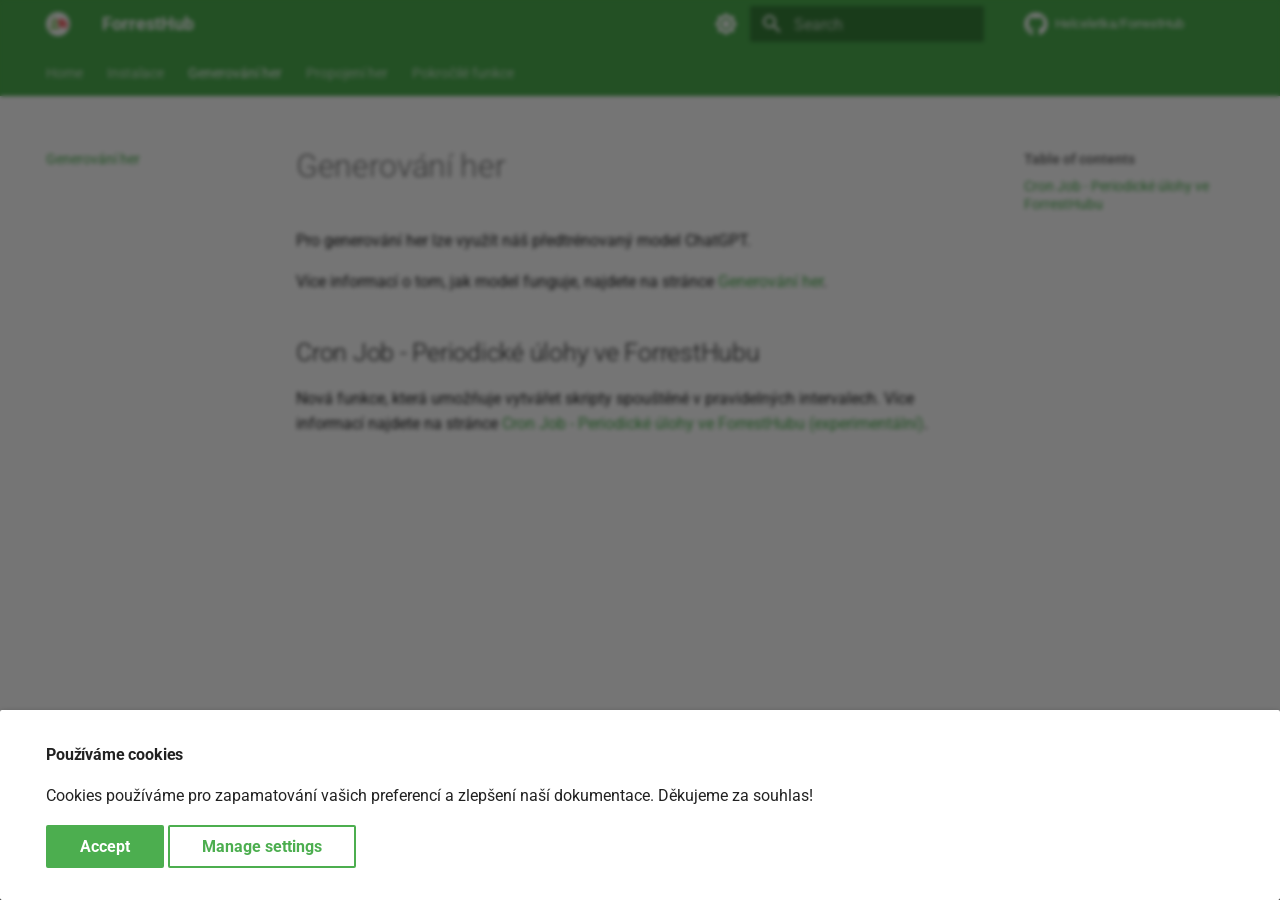
<file: game/index.html>
<!DOCTYPE html><html lang="en" class="no-js"><head>
    
      <meta charset="utf-8">
      <meta name="viewport" content="width=device-width,initial-scale=1">
      
        <meta name="description" content="🎮 ForrestHub je jednoduchá webová platforma umožňující navrhovat hry pro více hráčů které mezí sebou komunikují.">
      
      
        <meta name="author" content="Jakub Andrýsek">
      
      
        <link rel="canonical" href="https://forresthub.helceletka.cz/game/">
      
      
        <link rel="prev" href="../install/">
      
      
        <link rel="next" href="../connection/">
      
      
        
      
      
      <link rel="icon" href="../graphics/ForrestHub-icon.png">
      <meta name="generator" content="mkdocs-1.6.1, mkdocs-material-9.7.6">
    
    
      
        <title>Hry - ForrestHub</title>
      
    
    
      <link rel="stylesheet" href="../assets/stylesheets/main.484c7ddc.min.css">
      
        
        <link rel="stylesheet" href="../assets/stylesheets/palette.ab4e12ef.min.css">
      
      


    
    
      
    
    
      
        
        
        <link rel="preconnect" href="https://fonts.gstatic.com" crossorigin="">
        <link rel="stylesheet" href="https://fonts.googleapis.com/css?family=Roboto:300,300i,400,400i,700,700i%7CRoboto+Mono:400,400i,700,700i&amp;display=fallback">
        <style>:root{--md-text-font:"Roboto";--md-code-font:"Roboto Mono"}</style>
      
    
    
    <script>__md_scope=new URL("..",location),__md_hash=e=>[...e].reduce(((e,_)=>(e<<5)-e+_.charCodeAt(0)),0),__md_get=(e,_=localStorage,t=__md_scope)=>JSON.parse(_.getItem(t.pathname+"."+e)),__md_set=(e,_,t=localStorage,a=__md_scope)=>{try{t.setItem(a.pathname+"."+e,JSON.stringify(_))}catch(e){}}</script>
    
      
  


  
  

<script id="__analytics">function __md_analytics(){function e(){dataLayer.push(arguments)}window.dataLayer=window.dataLayer||[],e("js",new Date),e("config","G-FGPKM4ZKVP"),document.addEventListener("DOMContentLoaded",(function(){document.forms.search&&document.forms.search.query.addEventListener("blur",(function(){this.value&&e("event","search",{search_term:this.value})}));document$.subscribe((function(){var t=document.forms.feedback;if(void 0!==t)for(var a of t.querySelectorAll("[type=submit]"))a.addEventListener("click",(function(a){a.preventDefault();var n=document.location.pathname,d=this.getAttribute("data-md-value");e("event","feedback",{page:n,data:d}),t.firstElementChild.disabled=!0;var r=t.querySelector(".md-feedback__note [data-md-value='"+d+"']");r&&(r.hidden=!1)})),t.hidden=!1})),location$.subscribe((function(t){e("config","G-FGPKM4ZKVP",{page_path:t.pathname})}))}));var t=document.createElement("script");t.async=!0,t.src="https://www.googletagmanager.com/gtag/js?id=G-FGPKM4ZKVP",document.getElementById("__analytics").insertAdjacentElement("afterEnd",t)}</script>
  
    <script>if("undefined"!=typeof __md_analytics){var consent=__md_get("__consent");consent&&consent.analytics&&__md_analytics()}</script>
  

    
    
  
<meta property="og:type" content="website">
<meta property="og:title" content="Hry - ForrestHub">
<meta property="og:description" content="🎮 ForrestHub je jednoduchá webová platforma umožňující navrhovat hry pro více hráčů které mezí sebou komunikují.">
<meta property="og:image" content="https://forresthub.helceletka.cz/assets/images/social/game/index.png">
<meta property="og:image:type" content="image/png">
<meta property="og:image:width" content="1200">
<meta property="og:image:height" content="630">
<meta property="og:url" content="https://forresthub.helceletka.cz/game/">
<meta property="twitter:card" content="summary_large_image">
<meta property="twitter:title" content="Hry - ForrestHub">
<meta property="twitter:description" content="🎮 ForrestHub je jednoduchá webová platforma umožňující navrhovat hry pro více hráčů které mezí sebou komunikují.">
<meta property="twitter:image" content="https://forresthub.helceletka.cz/assets/images/social/game/index.png">
<link href="../assets/stylesheets/glightbox.min.css" rel="stylesheet"><script src="../assets/javascripts/glightbox.min.js"></script><style id="glightbox-style">
            html.glightbox-open { overflow: initial; height: 100%; }
            .gslide-title { margin-top: 0px; user-select: text; }
            .gslide-desc { color: #666; user-select: text; }
            .gslide-image img { background: white; }
            .gscrollbar-fixer { padding-right: 15px; }
            .gdesc-inner { font-size: 0.75rem; }
            body[data-md-color-scheme="slate"] .gdesc-inner { background: var(--md-default-bg-color); }
            body[data-md-color-scheme="slate"] .gslide-title { color: var(--md-default-fg-color); }
            body[data-md-color-scheme="slate"] .gslide-desc { color: var(--md-default-fg-color); }
        </style></head>
  
  
    
    
      
    
    
    
    
    <body dir="ltr" data-md-color-scheme="slate" data-md-color-primary="green" data-md-color-accent="green">
  
    
    <input class="md-toggle" data-md-toggle="drawer" type="checkbox" id="__drawer" autocomplete="off">
    <input class="md-toggle" data-md-toggle="search" type="checkbox" id="__search" autocomplete="off">
    <label class="md-overlay" for="__drawer"></label>
    <div data-md-component="skip">
      
        
        <a href="#cron-job-periodicke-ulohy-ve-forresthubu" class="md-skip">
          Skip to content
        </a>
      
    </div>
    <div data-md-component="announce">
      
    </div>
    
    
      

<header class="md-header" data-md-component="header">
  <nav class="md-header__inner md-grid" aria-label="Header">
    <a href=".." title="ForrestHub" class="md-header__button md-logo" aria-label="ForrestHub" data-md-component="logo">
      
  <img src="../graphics/ForrestHub-icon.png" alt="logo">

    </a>
    <label class="md-header__button md-icon" for="__drawer">
      
      <svg xmlns="http://www.w3.org/2000/svg" viewBox="0 0 24 24"><path d="M3 6h18v2H3zm0 5h18v2H3zm0 5h18v2H3z"></path></svg>
    </label>
    <div class="md-header__title" data-md-component="header-title">
      <div class="md-header__ellipsis">
        <div class="md-header__topic">
          <span class="md-ellipsis">
            ForrestHub
          </span>
        </div>
        <div class="md-header__topic" data-md-component="header-topic">
          <span class="md-ellipsis">
            
              Hry
            
          </span>
        </div>
      </div>
    </div>
    
      
        <form class="md-header__option" data-md-component="palette">
  
    
    
    
    <input class="md-option" data-md-color-media="(prefers-color-scheme: dark)" data-md-color-scheme="slate" data-md-color-primary="green" data-md-color-accent="green" aria-label="Switch to light mode" type="radio" name="__palette" id="__palette_0">
    
      <label class="md-header__button md-icon" title="Switch to light mode" for="__palette_1" hidden="">
        <svg xmlns="http://www.w3.org/2000/svg" viewBox="0 0 24 24"><path d="M12 18c-.89 0-1.74-.2-2.5-.55C11.56 16.5 13 14.42 13 12s-1.44-4.5-3.5-5.45C10.26 6.2 11.11 6 12 6a6 6 0 0 1 6 6 6 6 0 0 1-6 6m8-9.31V4h-4.69L12 .69 8.69 4H4v4.69L.69 12 4 15.31V20h4.69L12 23.31 15.31 20H20v-4.69L23.31 12z"></path></svg>
      </label>
    
  
    
    
    
    <input class="md-option" data-md-color-media="(prefers-color-scheme: light)" data-md-color-scheme="default" data-md-color-primary="green" data-md-color-accent="green" aria-label="Switch to dark mode" type="radio" name="__palette" id="__palette_1">
    
      <label class="md-header__button md-icon" title="Switch to dark mode" for="__palette_0" hidden="">
        <svg xmlns="http://www.w3.org/2000/svg" viewBox="0 0 24 24"><path d="M12 8a4 4 0 0 0-4 4 4 4 0 0 0 4 4 4 4 0 0 0 4-4 4 4 0 0 0-4-4m0 10a6 6 0 0 1-6-6 6 6 0 0 1 6-6 6 6 0 0 1 6 6 6 6 0 0 1-6 6m8-9.31V4h-4.69L12 .69 8.69 4H4v4.69L.69 12 4 15.31V20h4.69L12 23.31 15.31 20H20v-4.69L23.31 12z"></path></svg>
      </label>
    
  
</form>
      
    
    
      <script>var palette=__md_get("__palette");if(palette&&palette.color){if("(prefers-color-scheme)"===palette.color.media){var media=matchMedia("(prefers-color-scheme: light)"),input=document.querySelector(media.matches?"[data-md-color-media='(prefers-color-scheme: light)']":"[data-md-color-media='(prefers-color-scheme: dark)']");palette.color.media=input.getAttribute("data-md-color-media"),palette.color.scheme=input.getAttribute("data-md-color-scheme"),palette.color.primary=input.getAttribute("data-md-color-primary"),palette.color.accent=input.getAttribute("data-md-color-accent")}for(var[key,value]of Object.entries(palette.color))document.body.setAttribute("data-md-color-"+key,value)}</script>
    
    
    
      
      
        <label class="md-header__button md-icon" for="__search">
          
          <svg xmlns="http://www.w3.org/2000/svg" viewBox="0 0 24 24"><path d="M9.5 3A6.5 6.5 0 0 1 16 9.5c0 1.61-.59 3.09-1.56 4.23l.27.27h.79l5 5-1.5 1.5-5-5v-.79l-.27-.27A6.52 6.52 0 0 1 9.5 16 6.5 6.5 0 0 1 3 9.5 6.5 6.5 0 0 1 9.5 3m0 2C7 5 5 7 5 9.5S7 14 9.5 14 14 12 14 9.5 12 5 9.5 5"></path></svg>
        </label>
        <div class="md-search" data-md-component="search" role="dialog">
  <label class="md-search__overlay" for="__search"></label>
  <div class="md-search__inner" role="search">
    <form class="md-search__form" name="search">
      <input type="text" class="md-search__input" name="query" aria-label="Search" placeholder="Search" autocapitalize="off" autocorrect="off" autocomplete="off" spellcheck="false" data-md-component="search-query" required="">
      <label class="md-search__icon md-icon" for="__search">
        
        <svg xmlns="http://www.w3.org/2000/svg" viewBox="0 0 24 24"><path d="M9.5 3A6.5 6.5 0 0 1 16 9.5c0 1.61-.59 3.09-1.56 4.23l.27.27h.79l5 5-1.5 1.5-5-5v-.79l-.27-.27A6.52 6.52 0 0 1 9.5 16 6.5 6.5 0 0 1 3 9.5 6.5 6.5 0 0 1 9.5 3m0 2C7 5 5 7 5 9.5S7 14 9.5 14 14 12 14 9.5 12 5 9.5 5"></path></svg>
        
        <svg xmlns="http://www.w3.org/2000/svg" viewBox="0 0 24 24"><path d="M20 11v2H8l5.5 5.5-1.42 1.42L4.16 12l7.92-7.92L13.5 5.5 8 11z"></path></svg>
      </label>
      <nav class="md-search__options" aria-label="Search">
        
        <button type="reset" class="md-search__icon md-icon" title="Clear" aria-label="Clear" tabindex="-1">
          
          <svg xmlns="http://www.w3.org/2000/svg" viewBox="0 0 24 24"><path d="M19 6.41 17.59 5 12 10.59 6.41 5 5 6.41 10.59 12 5 17.59 6.41 19 12 13.41 17.59 19 19 17.59 13.41 12z"></path></svg>
        </button>
      </nav>
      
    </form>
    <div class="md-search__output">
      <div class="md-search__scrollwrap" tabindex="0" data-md-scrollfix="">
        <div class="md-search-result" data-md-component="search-result">
          <div class="md-search-result__meta">
            Initializing search
          </div>
          <ol class="md-search-result__list" role="presentation"></ol>
        </div>
      </div>
    </div>
  </div>
</div>
      
    
    
      <div class="md-header__source">
        <a href="https://github.com/Helceletka/ForrestHub" title="Go to repository" class="md-source" data-md-component="source">
  <div class="md-source__icon md-icon">
    
    <svg xmlns="http://www.w3.org/2000/svg" viewBox="0 0 512 512"><!--! Font Awesome Free 7.1.0 by @fontawesome - https://fontawesome.com License - https://fontawesome.com/license/free (Icons: CC BY 4.0, Fonts: SIL OFL 1.1, Code: MIT License) Copyright 2025 Fonticons, Inc.--><path d="M173.9 397.4c0 2-2.3 3.6-5.2 3.6-3.3.3-5.6-1.3-5.6-3.6 0-2 2.3-3.6 5.2-3.6 3-.3 5.6 1.3 5.6 3.6m-31.1-4.5c-.7 2 1.3 4.3 4.3 4.9 2.6 1 5.6 0 6.2-2s-1.3-4.3-4.3-5.2c-2.6-.7-5.5.3-6.2 2.3m44.2-1.7c-2.9.7-4.9 2.6-4.6 4.9.3 2 2.9 3.3 5.9 2.6 2.9-.7 4.9-2.6 4.6-4.6-.3-1.9-3-3.2-5.9-2.9M252.8 8C114.1 8 8 113.3 8 252c0 110.9 69.8 205.8 169.5 239.2 12.8 2.3 17.3-5.6 17.3-12.1 0-6.2-.3-40.4-.3-61.4 0 0-70 15-84.7-29.8 0 0-11.4-29.1-27.8-36.6 0 0-22.9-15.7 1.6-15.4 0 0 24.9 2 38.6 25.8 21.9 38.6 58.6 27.5 72.9 20.9 2.3-16 8.8-27.1 16-33.7-55.9-6.2-112.3-14.3-112.3-110.5 0-27.5 7.6-41.3 23.6-58.9-2.6-6.5-11.1-33.3 2.6-67.9 20.9-6.5 69 27 69 27 20-5.6 41.5-8.5 62.8-8.5s42.8 2.9 62.8 8.5c0 0 48.1-33.6 69-27 13.7 34.7 5.2 61.4 2.6 67.9 16 17.7 25.8 31.5 25.8 58.9 0 96.5-58.9 104.2-114.8 110.5 9.2 7.9 17 22.9 17 46.4 0 33.7-.3 75.4-.3 83.6 0 6.5 4.6 14.4 17.3 12.1C436.2 457.8 504 362.9 504 252 504 113.3 391.5 8 252.8 8M105.2 352.9c-1.3 1-1 3.3.7 5.2 1.6 1.6 3.9 2.3 5.2 1 1.3-1 1-3.3-.7-5.2-1.6-1.6-3.9-2.3-5.2-1m-10.8-8.1c-.7 1.3.3 2.9 2.3 3.9 1.6 1 3.6.7 4.3-.7.7-1.3-.3-2.9-2.3-3.9-2-.6-3.6-.3-4.3.7m32.4 35.6c-1.6 1.3-1 4.3 1.3 6.2 2.3 2.3 5.2 2.6 6.5 1 1.3-1.3.7-4.3-1.3-6.2-2.2-2.3-5.2-2.6-6.5-1m-11.4-14.7c-1.6 1-1.6 3.6 0 5.9s4.3 3.3 5.6 2.3c1.6-1.3 1.6-3.9 0-6.2-1.4-2.3-4-3.3-5.6-2"></path></svg>
  </div>
  <div class="md-source__repository">
    Helceletka/ForrestHub
  </div>
</a>
      </div>
    
  </nav>
  
</header>
    
    <div class="md-container" data-md-component="container">
      
      
        
          
            
<nav class="md-tabs" aria-label="Tabs" data-md-component="tabs">
  <div class="md-grid">
    <ul class="md-tabs__list">
      
        
  
  
  
  
    <li class="md-tabs__item">
      <a href=".." class="md-tabs__link">
        
  
  
    
  
  Home

      </a>
    </li>
  

      
        
  
  
  
  
    <li class="md-tabs__item">
      <a href="../install/" class="md-tabs__link">
        
  
  
    
  
  Instalace

      </a>
    </li>
  

      
        
  
  
  
    
  
  
    <li class="md-tabs__item md-tabs__item--active">
      <a href="./" class="md-tabs__link">
        
  
  
    
  
  Generování her

      </a>
    </li>
  

      
        
  
  
  
  
    <li class="md-tabs__item">
      <a href="../connection/" class="md-tabs__link">
        
  
  
    
  
  Propojení her

      </a>
    </li>
  

      
        
  
  
  
  
    <li class="md-tabs__item">
      <a href="../advanced/" class="md-tabs__link">
        
  
  
    
  
  Pokročilé funkce

      </a>
    </li>
  

      
    </ul>
  </div>
</nav>
          
        
      
      <main class="md-main" data-md-component="main">
        <div class="md-main__inner md-grid">
          
            
              
              <div class="md-sidebar md-sidebar--primary" data-md-component="sidebar" data-md-type="navigation">
                <div class="md-sidebar__scrollwrap">
                  <div class="md-sidebar__inner">
                    


  


<nav class="md-nav md-nav--primary md-nav--lifted" aria-label="Navigation" data-md-level="0">
  <label class="md-nav__title" for="__drawer">
    <a href=".." title="ForrestHub" class="md-nav__button md-logo" aria-label="ForrestHub" data-md-component="logo">
      
  <img src="../graphics/ForrestHub-icon.png" alt="logo">

    </a>
    ForrestHub
  </label>
  
    <div class="md-nav__source">
      <a href="https://github.com/Helceletka/ForrestHub" title="Go to repository" class="md-source" data-md-component="source">
  <div class="md-source__icon md-icon">
    
    <svg xmlns="http://www.w3.org/2000/svg" viewBox="0 0 512 512"><!--! Font Awesome Free 7.1.0 by @fontawesome - https://fontawesome.com License - https://fontawesome.com/license/free (Icons: CC BY 4.0, Fonts: SIL OFL 1.1, Code: MIT License) Copyright 2025 Fonticons, Inc.--><path d="M173.9 397.4c0 2-2.3 3.6-5.2 3.6-3.3.3-5.6-1.3-5.6-3.6 0-2 2.3-3.6 5.2-3.6 3-.3 5.6 1.3 5.6 3.6m-31.1-4.5c-.7 2 1.3 4.3 4.3 4.9 2.6 1 5.6 0 6.2-2s-1.3-4.3-4.3-5.2c-2.6-.7-5.5.3-6.2 2.3m44.2-1.7c-2.9.7-4.9 2.6-4.6 4.9.3 2 2.9 3.3 5.9 2.6 2.9-.7 4.9-2.6 4.6-4.6-.3-1.9-3-3.2-5.9-2.9M252.8 8C114.1 8 8 113.3 8 252c0 110.9 69.8 205.8 169.5 239.2 12.8 2.3 17.3-5.6 17.3-12.1 0-6.2-.3-40.4-.3-61.4 0 0-70 15-84.7-29.8 0 0-11.4-29.1-27.8-36.6 0 0-22.9-15.7 1.6-15.4 0 0 24.9 2 38.6 25.8 21.9 38.6 58.6 27.5 72.9 20.9 2.3-16 8.8-27.1 16-33.7-55.9-6.2-112.3-14.3-112.3-110.5 0-27.5 7.6-41.3 23.6-58.9-2.6-6.5-11.1-33.3 2.6-67.9 20.9-6.5 69 27 69 27 20-5.6 41.5-8.5 62.8-8.5s42.8 2.9 62.8 8.5c0 0 48.1-33.6 69-27 13.7 34.7 5.2 61.4 2.6 67.9 16 17.7 25.8 31.5 25.8 58.9 0 96.5-58.9 104.2-114.8 110.5 9.2 7.9 17 22.9 17 46.4 0 33.7-.3 75.4-.3 83.6 0 6.5 4.6 14.4 17.3 12.1C436.2 457.8 504 362.9 504 252 504 113.3 391.5 8 252.8 8M105.2 352.9c-1.3 1-1 3.3.7 5.2 1.6 1.6 3.9 2.3 5.2 1 1.3-1 1-3.3-.7-5.2-1.6-1.6-3.9-2.3-5.2-1m-10.8-8.1c-.7 1.3.3 2.9 2.3 3.9 1.6 1 3.6.7 4.3-.7.7-1.3-.3-2.9-2.3-3.9-2-.6-3.6-.3-4.3.7m32.4 35.6c-1.6 1.3-1 4.3 1.3 6.2 2.3 2.3 5.2 2.6 6.5 1 1.3-1.3.7-4.3-1.3-6.2-2.2-2.3-5.2-2.6-6.5-1m-11.4-14.7c-1.6 1-1.6 3.6 0 5.9s4.3 3.3 5.6 2.3c1.6-1.3 1.6-3.9 0-6.2-1.4-2.3-4-3.3-5.6-2"></path></svg>
  </div>
  <div class="md-source__repository">
    Helceletka/ForrestHub
  </div>
</a>
    </div>
  
  <ul class="md-nav__list" data-md-scrollfix="">
    
      
      
  
  
  
  
    <li class="md-nav__item">
      <a href=".." class="md-nav__link">
        
  
  
  <span class="md-ellipsis">
    
  
    Home
  

    
  </span>
  
  

      </a>
    </li>
  

    
      
      
  
  
  
  
    <li class="md-nav__item">
      <a href="../install/" class="md-nav__link">
        
  
  
  <span class="md-ellipsis">
    
  
    Instalace
  

    
  </span>
  
  

      </a>
    </li>
  

    
      
      
  
  
    
  
  
  
    <li class="md-nav__item md-nav__item--active">
      
      <input class="md-nav__toggle md-toggle" type="checkbox" id="__toc">
      
      
      
        <label class="md-nav__link md-nav__link--active" for="__toc">
          
  
  
  <span class="md-ellipsis">
    
  
    Generování her
  

    
  </span>
  
  

          <span class="md-nav__icon md-icon"></span>
        </label>
      
      <a href="./" class="md-nav__link md-nav__link--active">
        
  
  
  <span class="md-ellipsis">
    
  
    Generování her
  

    
  </span>
  
  

      </a>
      
        

<nav class="md-nav md-nav--secondary" aria-label="Table of contents">
  
  
  
  
    <label class="md-nav__title" for="__toc">
      <span class="md-nav__icon md-icon"></span>
      Table of contents
    </label>
    <ul class="md-nav__list" data-md-component="toc" data-md-scrollfix="">
      
        <li class="md-nav__item">
  <a href="#cron-job-periodicke-ulohy-ve-forresthubu" class="md-nav__link">
    <span class="md-ellipsis">
      
        Cron Job - Periodické úlohy ve ForrestHubu
      
    </span>
  </a>
  
</li>
      
    </ul>
  
</nav>
      
    </li>
  

    
      
      
  
  
  
  
    <li class="md-nav__item">
      <a href="../connection/" class="md-nav__link">
        
  
  
  <span class="md-ellipsis">
    
  
    Propojení her
  

    
  </span>
  
  

      </a>
    </li>
  

    
      
      
  
  
  
  
    <li class="md-nav__item">
      <a href="../advanced/" class="md-nav__link">
        
  
  
  <span class="md-ellipsis">
    
  
    Pokročilé funkce
  

    
  </span>
  
  

      </a>
    </li>
  

    
  </ul>
</nav>
                  </div>
                </div>
              </div>
            
            
              
              <div class="md-sidebar md-sidebar--secondary" data-md-component="sidebar" data-md-type="toc">
                <div class="md-sidebar__scrollwrap">
                  <div class="md-sidebar__inner">
                    

<nav class="md-nav md-nav--secondary" aria-label="Table of contents">
  
  
  
  
    <label class="md-nav__title" for="__toc">
      <span class="md-nav__icon md-icon"></span>
      Table of contents
    </label>
    <ul class="md-nav__list" data-md-component="toc" data-md-scrollfix="">
      
        <li class="md-nav__item">
  <a href="#cron-job-periodicke-ulohy-ve-forresthubu" class="md-nav__link">
    <span class="md-ellipsis">
      
        Cron Job - Periodické úlohy ve ForrestHubu
      
    </span>
  </a>
  
</li>
      
    </ul>
  
</nav>
                  </div>
                </div>
              </div>
            
          
          
            <div class="md-content" data-md-component="content">
              
              <article class="md-content__inner md-typeset">
                
                  


  
  


  <h1>Generování her</h1>

<p>Pro generování her lze využít náš předtrénovaný model ChatGPT.</p>
<p>Více informací o tom, jak model funguje, najdete na stránce <a href="/generate/">Generování her</a>.</p>
<h2 id="cron-job-periodicke-ulohy-ve-forresthubu">Cron Job - Periodické úlohy ve ForrestHubu<a class="headerlink" href="#cron-job-periodicke-ulohy-ve-forresthubu" title="Permanent link">¶</a></h2>
<p>Nová funkce, která umožňuje vytvářet skripty spouštěné v pravidelných intervalech. Více informací najdete na stránce <a href="cron/">Cron Job - Periodické úlohy ve ForrestHubu (experimentální)</a>.</p>







  
  



  




                
              </article>
            </div>
          
          
<script>var target=document.getElementById(location.hash.slice(1));target&&target.name&&(target.checked=target.name.startsWith("__tabbed_"))</script>
        </div>
        
          <button type="button" class="md-top md-icon" data-md-component="top" hidden="">
  
  <svg xmlns="http://www.w3.org/2000/svg" viewBox="0 0 24 24"><path d="M13 20h-2V8l-5.5 5.5-1.42-1.42L12 4.16l7.92 7.92-1.42 1.42L13 8z"></path></svg>
  Back to top
</button>
        
      </main>
      
        <footer class="md-footer">
  
  <div class="md-footer-meta md-typeset">
    <div class="md-footer-meta__inner md-grid">
      <div class="md-copyright">
  
  
    Made with
    <a href="https://squidfunk.github.io/mkdocs-material/" target="_blank" rel="noopener">
      Material for MkDocs
    </a>
  
</div>
      
        
<div class="md-social">
  
    
    
    
    
      
      
    
    <a href="https://github.com/JakubAndrysek" target="_blank" rel="noopener" title="github.com" class="md-social__link">
      <svg xmlns="http://www.w3.org/2000/svg" viewBox="0 0 512 512"><!--! Font Awesome Free 7.1.0 by @fontawesome - https://fontawesome.com License - https://fontawesome.com/license/free (Icons: CC BY 4.0, Fonts: SIL OFL 1.1, Code: MIT License) Copyright 2025 Fonticons, Inc.--><path d="M173.9 397.4c0 2-2.3 3.6-5.2 3.6-3.3.3-5.6-1.3-5.6-3.6 0-2 2.3-3.6 5.2-3.6 3-.3 5.6 1.3 5.6 3.6m-31.1-4.5c-.7 2 1.3 4.3 4.3 4.9 2.6 1 5.6 0 6.2-2s-1.3-4.3-4.3-5.2c-2.6-.7-5.5.3-6.2 2.3m44.2-1.7c-2.9.7-4.9 2.6-4.6 4.9.3 2 2.9 3.3 5.9 2.6 2.9-.7 4.9-2.6 4.6-4.6-.3-1.9-3-3.2-5.9-2.9M252.8 8C114.1 8 8 113.3 8 252c0 110.9 69.8 205.8 169.5 239.2 12.8 2.3 17.3-5.6 17.3-12.1 0-6.2-.3-40.4-.3-61.4 0 0-70 15-84.7-29.8 0 0-11.4-29.1-27.8-36.6 0 0-22.9-15.7 1.6-15.4 0 0 24.9 2 38.6 25.8 21.9 38.6 58.6 27.5 72.9 20.9 2.3-16 8.8-27.1 16-33.7-55.9-6.2-112.3-14.3-112.3-110.5 0-27.5 7.6-41.3 23.6-58.9-2.6-6.5-11.1-33.3 2.6-67.9 20.9-6.5 69 27 69 27 20-5.6 41.5-8.5 62.8-8.5s42.8 2.9 62.8 8.5c0 0 48.1-33.6 69-27 13.7 34.7 5.2 61.4 2.6 67.9 16 17.7 25.8 31.5 25.8 58.9 0 96.5-58.9 104.2-114.8 110.5 9.2 7.9 17 22.9 17 46.4 0 33.7-.3 75.4-.3 83.6 0 6.5 4.6 14.4 17.3 12.1C436.2 457.8 504 362.9 504 252 504 113.3 391.5 8 252.8 8M105.2 352.9c-1.3 1-1 3.3.7 5.2 1.6 1.6 3.9 2.3 5.2 1 1.3-1 1-3.3-.7-5.2-1.6-1.6-3.9-2.3-5.2-1m-10.8-8.1c-.7 1.3.3 2.9 2.3 3.9 1.6 1 3.6.7 4.3-.7.7-1.3-.3-2.9-2.3-3.9-2-.6-3.6-.3-4.3.7m32.4 35.6c-1.6 1.3-1 4.3 1.3 6.2 2.3 2.3 5.2 2.6 6.5 1 1.3-1.3.7-4.3-1.3-6.2-2.2-2.3-5.2-2.6-6.5-1m-11.4-14.7c-1.6 1-1.6 3.6 0 5.9s4.3 3.3 5.6 2.3c1.6-1.3 1.6-3.9 0-6.2-1.4-2.3-4-3.3-5.6-2"></path></svg>
    </a>
  
    
    
    
    
      
      
    
    <a href="https://www.linkedin.com/in/jakub-andrysek/" target="_blank" rel="noopener" title="www.linkedin.com" class="md-social__link">
      <svg xmlns="http://www.w3.org/2000/svg" viewBox="0 0 448 512"><!--! Font Awesome Free 7.1.0 by @fontawesome - https://fontawesome.com License - https://fontawesome.com/license/free (Icons: CC BY 4.0, Fonts: SIL OFL 1.1, Code: MIT License) Copyright 2025 Fonticons, Inc.--><path d="M416 32H31.9C14.3 32 0 46.5 0 64.3v383.4C0 465.5 14.3 480 31.9 480H416c17.6 0 32-14.5 32-32.3V64.3c0-17.8-14.4-32.3-32-32.3M135.4 416H69V202.2h66.5V416zM102.2 96a38.5 38.5 0 1 1 0 77 38.5 38.5 0 1 1 0-77m282.1 320h-66.4V312c0-24.8-.5-56.7-34.5-56.7-34.6 0-39.9 27-39.9 54.9V416h-66.4V202.2h63.7v29.2h.9c8.9-16.8 30.6-34.5 62.9-34.5 67.2 0 79.7 44.3 79.7 101.9z"></path></svg>
    </a>
  
</div>
      
    </div>
  </div>
</footer>
      
    </div>
    <div class="md-dialog" data-md-component="dialog">
      <div class="md-dialog__inner md-typeset"></div>
    </div>
    
    
      <div class="md-consent" data-md-component="consent" id="__consent" hidden="">
        <div class="md-consent__overlay"></div>
        <aside class="md-consent__inner">
          <form class="md-consent__form md-grid md-typeset" name="consent">
            


  


<h4>Používáme cookies</h4>
<p>Cookies používáme pro zapamatování vašich preferencí a zlepšení naší dokumentace. Děkujeme za souhlas!</p>
<input class="md-toggle" type="checkbox" id="__settings">
<div class="md-consent__settings">
  <ul class="task-list">
    
    
      
        
  
  
    
    
  
  <li class="task-list-item">
    <label class="task-list-control">
      <input type="checkbox" name="analytics" checked="">
      <span class="task-list-indicator"></span>
      Google Analytics
    </label>
  </li>

      
    
    
      
        
  
  
    
    
  
  <li class="task-list-item">
    <label class="task-list-control">
      <input type="checkbox" name="github" checked="">
      <span class="task-list-indicator"></span>
      GitHub
    </label>
  </li>

      
    
    
  </ul>
</div>
<div class="md-consent__controls">
  
    
      <button class="md-button md-button--primary">Accept</button>
    
    
    
  
    
    
    
      <label class="md-button" for="__settings">Manage settings</label>
    
  
</div>
          </form>
        </aside>
      </div>
      <script>var consent=__md_get("__consent");if(consent)for(var input of document.forms.consent.elements)input.name&&(input.checked=consent[input.name]||!1);else"file:"!==location.protocol&&setTimeout((function(){document.querySelector("[data-md-component=consent]").hidden=!1}),250);var form=document.forms.consent;for(var action of["submit","reset"])form.addEventListener(action,(function(e){if(e.preventDefault(),"reset"===e.type)for(var n of document.forms.consent.elements)n.name&&(n.checked=!1);__md_set("__consent",Object.fromEntries(Array.from(new FormData(form).keys()).map((function(e){return[e,!0]})))),location.hash="",location.reload()}))</script>
    
    
      
      
      <script id="__config" type="application/json">{"annotate": null, "base": "..", "features": ["navigation.tabs", "navigation.indexes", "navigation.top", "content.code.copy"], "search": "../assets/javascripts/workers/search.2c215733.min.js", "tags": null, "translations": {"clipboard.copied": "Copied to clipboard", "clipboard.copy": "Copy to clipboard", "search.result.more.one": "1 more on this page", "search.result.more.other": "# more on this page", "search.result.none": "No matching documents", "search.result.one": "1 matching document", "search.result.other": "# matching documents", "search.result.placeholder": "Type to start searching", "search.result.term.missing": "Missing", "select.version": "Select version"}, "version": null}</script>
    
    
      <script src="../assets/javascripts/bundle.79ae519e.min.js"></script>
      
        <script src="../js/open_in_new_tab.js"></script>
      
    
  
<script id="init-glightbox">const lightbox = GLightbox({"touchNavigation": true, "loop": false, "zoomable": true, "draggable": true, "openEffect": "zoom", "closeEffect": "zoom", "slideEffect": "slide"});
document$.subscribe(()=>{ lightbox.reload(); });
</script></body></html>
</file>
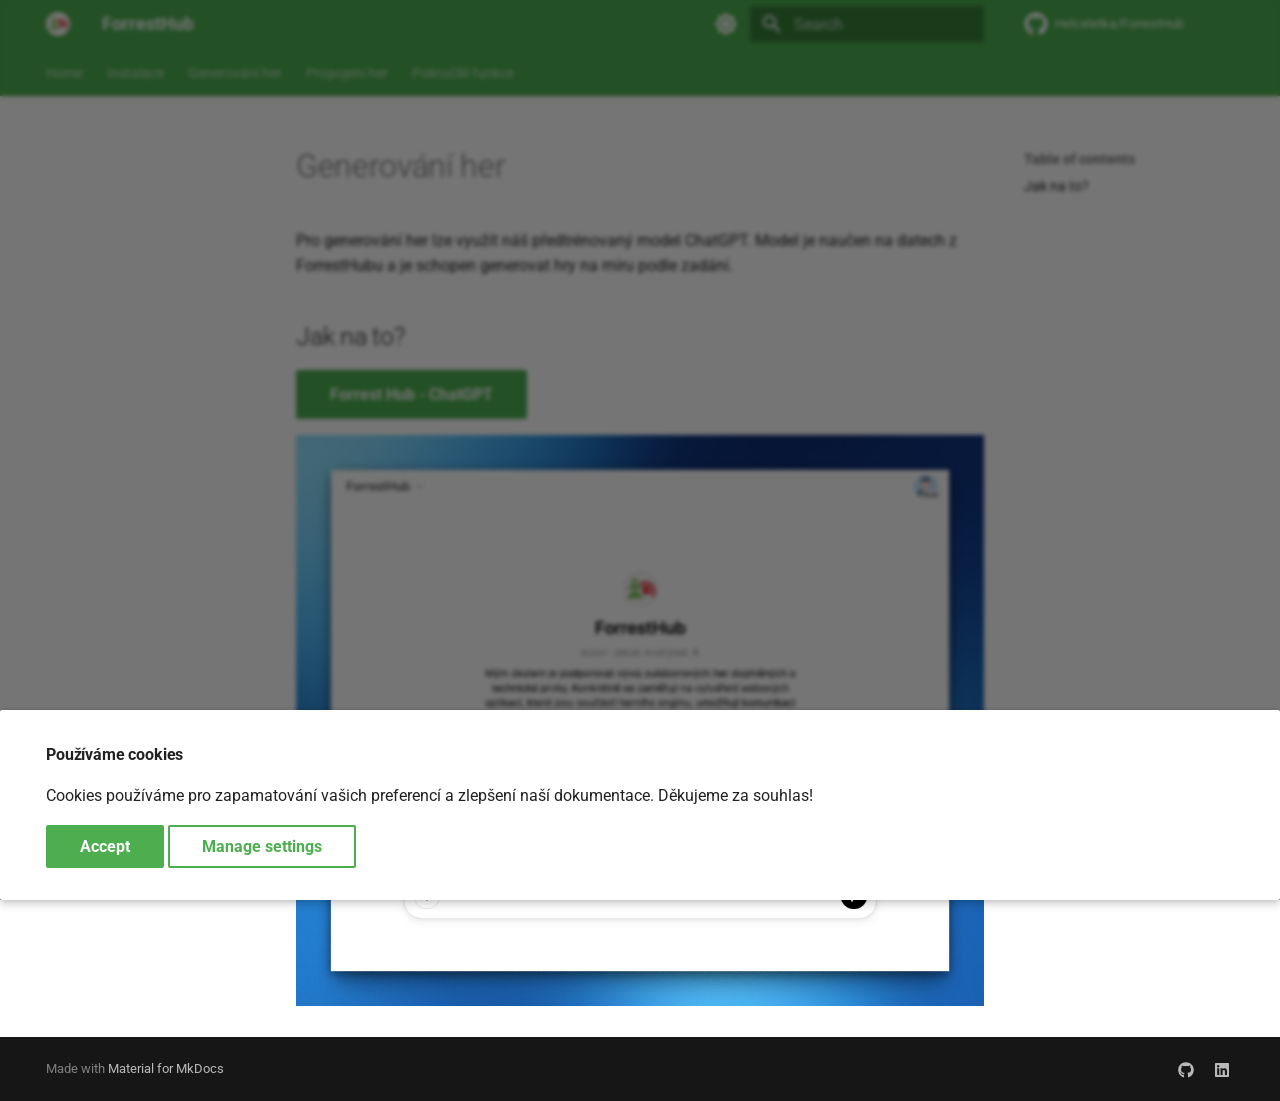
<file: generate/index.html>
<!DOCTYPE html><html lang="en" class="no-js"><head>
    
      <meta charset="utf-8">
      <meta name="viewport" content="width=device-width,initial-scale=1">
      
        <meta name="description" content="🎮 ForrestHub je jednoduchá webová platforma umožňující navrhovat hry pro více hráčů které mezí sebou komunikují.">
      
      
        <meta name="author" content="Jakub Andrýsek">
      
      
        <link rel="canonical" href="https://forresthub.helceletka.cz/generate/">
      
      
      
      
        
      
      
      <link rel="icon" href="../graphics/ForrestHub-icon.png">
      <meta name="generator" content="mkdocs-1.6.1, mkdocs-material-9.7.6">
    
    
      
        <title>Generování her - ForrestHub</title>
      
    
    
      <link rel="stylesheet" href="../assets/stylesheets/main.484c7ddc.min.css">
      
        
        <link rel="stylesheet" href="../assets/stylesheets/palette.ab4e12ef.min.css">
      
      


    
    
      
    
    
      
        
        
        <link rel="preconnect" href="https://fonts.gstatic.com" crossorigin="">
        <link rel="stylesheet" href="https://fonts.googleapis.com/css?family=Roboto:300,300i,400,400i,700,700i%7CRoboto+Mono:400,400i,700,700i&amp;display=fallback">
        <style>:root{--md-text-font:"Roboto";--md-code-font:"Roboto Mono"}</style>
      
    
    
    <script>__md_scope=new URL("..",location),__md_hash=e=>[...e].reduce(((e,_)=>(e<<5)-e+_.charCodeAt(0)),0),__md_get=(e,_=localStorage,t=__md_scope)=>JSON.parse(_.getItem(t.pathname+"."+e)),__md_set=(e,_,t=localStorage,a=__md_scope)=>{try{t.setItem(a.pathname+"."+e,JSON.stringify(_))}catch(e){}}</script>
    
      
  


  
  

<script id="__analytics">function __md_analytics(){function e(){dataLayer.push(arguments)}window.dataLayer=window.dataLayer||[],e("js",new Date),e("config","G-FGPKM4ZKVP"),document.addEventListener("DOMContentLoaded",(function(){document.forms.search&&document.forms.search.query.addEventListener("blur",(function(){this.value&&e("event","search",{search_term:this.value})}));document$.subscribe((function(){var t=document.forms.feedback;if(void 0!==t)for(var a of t.querySelectorAll("[type=submit]"))a.addEventListener("click",(function(a){a.preventDefault();var n=document.location.pathname,d=this.getAttribute("data-md-value");e("event","feedback",{page:n,data:d}),t.firstElementChild.disabled=!0;var r=t.querySelector(".md-feedback__note [data-md-value='"+d+"']");r&&(r.hidden=!1)})),t.hidden=!1})),location$.subscribe((function(t){e("config","G-FGPKM4ZKVP",{page_path:t.pathname})}))}));var t=document.createElement("script");t.async=!0,t.src="https://www.googletagmanager.com/gtag/js?id=G-FGPKM4ZKVP",document.getElementById("__analytics").insertAdjacentElement("afterEnd",t)}</script>
  
    <script>if("undefined"!=typeof __md_analytics){var consent=__md_get("__consent");consent&&consent.analytics&&__md_analytics()}</script>
  

    
    
  
<meta property="og:type" content="website">
<meta property="og:title" content="Generování her - ForrestHub">
<meta property="og:description" content="🎮 ForrestHub je jednoduchá webová platforma umožňující navrhovat hry pro více hráčů které mezí sebou komunikují.">
<meta property="og:image" content="https://forresthub.helceletka.cz/assets/images/social/generate/index.png">
<meta property="og:image:type" content="image/png">
<meta property="og:image:width" content="1200">
<meta property="og:image:height" content="630">
<meta property="og:url" content="https://forresthub.helceletka.cz/generate/">
<meta property="twitter:card" content="summary_large_image">
<meta property="twitter:title" content="Generování her - ForrestHub">
<meta property="twitter:description" content="🎮 ForrestHub je jednoduchá webová platforma umožňující navrhovat hry pro více hráčů které mezí sebou komunikují.">
<meta property="twitter:image" content="https://forresthub.helceletka.cz/assets/images/social/generate/index.png">
<link href="../assets/stylesheets/glightbox.min.css" rel="stylesheet"><script src="../assets/javascripts/glightbox.min.js"></script><style id="glightbox-style">
            html.glightbox-open { overflow: initial; height: 100%; }
            .gslide-title { margin-top: 0px; user-select: text; }
            .gslide-desc { color: #666; user-select: text; }
            .gslide-image img { background: white; }
            .gscrollbar-fixer { padding-right: 15px; }
            .gdesc-inner { font-size: 0.75rem; }
            body[data-md-color-scheme="slate"] .gdesc-inner { background: var(--md-default-bg-color); }
            body[data-md-color-scheme="slate"] .gslide-title { color: var(--md-default-fg-color); }
            body[data-md-color-scheme="slate"] .gslide-desc { color: var(--md-default-fg-color); }
        </style></head>
  
  
    
    
      
    
    
    
    
    <body dir="ltr" data-md-color-scheme="slate" data-md-color-primary="green" data-md-color-accent="green">
  
    
    <input class="md-toggle" data-md-toggle="drawer" type="checkbox" id="__drawer" autocomplete="off">
    <input class="md-toggle" data-md-toggle="search" type="checkbox" id="__search" autocomplete="off">
    <label class="md-overlay" for="__drawer"></label>
    <div data-md-component="skip">
      
        
        <a href="#jak-na-to" class="md-skip">
          Skip to content
        </a>
      
    </div>
    <div data-md-component="announce">
      
    </div>
    
    
      

<header class="md-header" data-md-component="header">
  <nav class="md-header__inner md-grid" aria-label="Header">
    <a href=".." title="ForrestHub" class="md-header__button md-logo" aria-label="ForrestHub" data-md-component="logo">
      
  <img src="../graphics/ForrestHub-icon.png" alt="logo">

    </a>
    <label class="md-header__button md-icon" for="__drawer">
      
      <svg xmlns="http://www.w3.org/2000/svg" viewBox="0 0 24 24"><path d="M3 6h18v2H3zm0 5h18v2H3zm0 5h18v2H3z"></path></svg>
    </label>
    <div class="md-header__title" data-md-component="header-title">
      <div class="md-header__ellipsis">
        <div class="md-header__topic">
          <span class="md-ellipsis">
            ForrestHub
          </span>
        </div>
        <div class="md-header__topic" data-md-component="header-topic">
          <span class="md-ellipsis">
            
              Generování her
            
          </span>
        </div>
      </div>
    </div>
    
      
        <form class="md-header__option" data-md-component="palette">
  
    
    
    
    <input class="md-option" data-md-color-media="(prefers-color-scheme: dark)" data-md-color-scheme="slate" data-md-color-primary="green" data-md-color-accent="green" aria-label="Switch to light mode" type="radio" name="__palette" id="__palette_0">
    
      <label class="md-header__button md-icon" title="Switch to light mode" for="__palette_1" hidden="">
        <svg xmlns="http://www.w3.org/2000/svg" viewBox="0 0 24 24"><path d="M12 18c-.89 0-1.74-.2-2.5-.55C11.56 16.5 13 14.42 13 12s-1.44-4.5-3.5-5.45C10.26 6.2 11.11 6 12 6a6 6 0 0 1 6 6 6 6 0 0 1-6 6m8-9.31V4h-4.69L12 .69 8.69 4H4v4.69L.69 12 4 15.31V20h4.69L12 23.31 15.31 20H20v-4.69L23.31 12z"></path></svg>
      </label>
    
  
    
    
    
    <input class="md-option" data-md-color-media="(prefers-color-scheme: light)" data-md-color-scheme="default" data-md-color-primary="green" data-md-color-accent="green" aria-label="Switch to dark mode" type="radio" name="__palette" id="__palette_1">
    
      <label class="md-header__button md-icon" title="Switch to dark mode" for="__palette_0" hidden="">
        <svg xmlns="http://www.w3.org/2000/svg" viewBox="0 0 24 24"><path d="M12 8a4 4 0 0 0-4 4 4 4 0 0 0 4 4 4 4 0 0 0 4-4 4 4 0 0 0-4-4m0 10a6 6 0 0 1-6-6 6 6 0 0 1 6-6 6 6 0 0 1 6 6 6 6 0 0 1-6 6m8-9.31V4h-4.69L12 .69 8.69 4H4v4.69L.69 12 4 15.31V20h4.69L12 23.31 15.31 20H20v-4.69L23.31 12z"></path></svg>
      </label>
    
  
</form>
      
    
    
      <script>var palette=__md_get("__palette");if(palette&&palette.color){if("(prefers-color-scheme)"===palette.color.media){var media=matchMedia("(prefers-color-scheme: light)"),input=document.querySelector(media.matches?"[data-md-color-media='(prefers-color-scheme: light)']":"[data-md-color-media='(prefers-color-scheme: dark)']");palette.color.media=input.getAttribute("data-md-color-media"),palette.color.scheme=input.getAttribute("data-md-color-scheme"),palette.color.primary=input.getAttribute("data-md-color-primary"),palette.color.accent=input.getAttribute("data-md-color-accent")}for(var[key,value]of Object.entries(palette.color))document.body.setAttribute("data-md-color-"+key,value)}</script>
    
    
    
      
      
        <label class="md-header__button md-icon" for="__search">
          
          <svg xmlns="http://www.w3.org/2000/svg" viewBox="0 0 24 24"><path d="M9.5 3A6.5 6.5 0 0 1 16 9.5c0 1.61-.59 3.09-1.56 4.23l.27.27h.79l5 5-1.5 1.5-5-5v-.79l-.27-.27A6.52 6.52 0 0 1 9.5 16 6.5 6.5 0 0 1 3 9.5 6.5 6.5 0 0 1 9.5 3m0 2C7 5 5 7 5 9.5S7 14 9.5 14 14 12 14 9.5 12 5 9.5 5"></path></svg>
        </label>
        <div class="md-search" data-md-component="search" role="dialog">
  <label class="md-search__overlay" for="__search"></label>
  <div class="md-search__inner" role="search">
    <form class="md-search__form" name="search">
      <input type="text" class="md-search__input" name="query" aria-label="Search" placeholder="Search" autocapitalize="off" autocorrect="off" autocomplete="off" spellcheck="false" data-md-component="search-query" required="">
      <label class="md-search__icon md-icon" for="__search">
        
        <svg xmlns="http://www.w3.org/2000/svg" viewBox="0 0 24 24"><path d="M9.5 3A6.5 6.5 0 0 1 16 9.5c0 1.61-.59 3.09-1.56 4.23l.27.27h.79l5 5-1.5 1.5-5-5v-.79l-.27-.27A6.52 6.52 0 0 1 9.5 16 6.5 6.5 0 0 1 3 9.5 6.5 6.5 0 0 1 9.5 3m0 2C7 5 5 7 5 9.5S7 14 9.5 14 14 12 14 9.5 12 5 9.5 5"></path></svg>
        
        <svg xmlns="http://www.w3.org/2000/svg" viewBox="0 0 24 24"><path d="M20 11v2H8l5.5 5.5-1.42 1.42L4.16 12l7.92-7.92L13.5 5.5 8 11z"></path></svg>
      </label>
      <nav class="md-search__options" aria-label="Search">
        
        <button type="reset" class="md-search__icon md-icon" title="Clear" aria-label="Clear" tabindex="-1">
          
          <svg xmlns="http://www.w3.org/2000/svg" viewBox="0 0 24 24"><path d="M19 6.41 17.59 5 12 10.59 6.41 5 5 6.41 10.59 12 5 17.59 6.41 19 12 13.41 17.59 19 19 17.59 13.41 12z"></path></svg>
        </button>
      </nav>
      
    </form>
    <div class="md-search__output">
      <div class="md-search__scrollwrap" tabindex="0" data-md-scrollfix="">
        <div class="md-search-result" data-md-component="search-result">
          <div class="md-search-result__meta">
            Initializing search
          </div>
          <ol class="md-search-result__list" role="presentation"></ol>
        </div>
      </div>
    </div>
  </div>
</div>
      
    
    
      <div class="md-header__source">
        <a href="https://github.com/Helceletka/ForrestHub" title="Go to repository" class="md-source" data-md-component="source">
  <div class="md-source__icon md-icon">
    
    <svg xmlns="http://www.w3.org/2000/svg" viewBox="0 0 512 512"><!--! Font Awesome Free 7.1.0 by @fontawesome - https://fontawesome.com License - https://fontawesome.com/license/free (Icons: CC BY 4.0, Fonts: SIL OFL 1.1, Code: MIT License) Copyright 2025 Fonticons, Inc.--><path d="M173.9 397.4c0 2-2.3 3.6-5.2 3.6-3.3.3-5.6-1.3-5.6-3.6 0-2 2.3-3.6 5.2-3.6 3-.3 5.6 1.3 5.6 3.6m-31.1-4.5c-.7 2 1.3 4.3 4.3 4.9 2.6 1 5.6 0 6.2-2s-1.3-4.3-4.3-5.2c-2.6-.7-5.5.3-6.2 2.3m44.2-1.7c-2.9.7-4.9 2.6-4.6 4.9.3 2 2.9 3.3 5.9 2.6 2.9-.7 4.9-2.6 4.6-4.6-.3-1.9-3-3.2-5.9-2.9M252.8 8C114.1 8 8 113.3 8 252c0 110.9 69.8 205.8 169.5 239.2 12.8 2.3 17.3-5.6 17.3-12.1 0-6.2-.3-40.4-.3-61.4 0 0-70 15-84.7-29.8 0 0-11.4-29.1-27.8-36.6 0 0-22.9-15.7 1.6-15.4 0 0 24.9 2 38.6 25.8 21.9 38.6 58.6 27.5 72.9 20.9 2.3-16 8.8-27.1 16-33.7-55.9-6.2-112.3-14.3-112.3-110.5 0-27.5 7.6-41.3 23.6-58.9-2.6-6.5-11.1-33.3 2.6-67.9 20.9-6.5 69 27 69 27 20-5.6 41.5-8.5 62.8-8.5s42.8 2.9 62.8 8.5c0 0 48.1-33.6 69-27 13.7 34.7 5.2 61.4 2.6 67.9 16 17.7 25.8 31.5 25.8 58.9 0 96.5-58.9 104.2-114.8 110.5 9.2 7.9 17 22.9 17 46.4 0 33.7-.3 75.4-.3 83.6 0 6.5 4.6 14.4 17.3 12.1C436.2 457.8 504 362.9 504 252 504 113.3 391.5 8 252.8 8M105.2 352.9c-1.3 1-1 3.3.7 5.2 1.6 1.6 3.9 2.3 5.2 1 1.3-1 1-3.3-.7-5.2-1.6-1.6-3.9-2.3-5.2-1m-10.8-8.1c-.7 1.3.3 2.9 2.3 3.9 1.6 1 3.6.7 4.3-.7.7-1.3-.3-2.9-2.3-3.9-2-.6-3.6-.3-4.3.7m32.4 35.6c-1.6 1.3-1 4.3 1.3 6.2 2.3 2.3 5.2 2.6 6.5 1 1.3-1.3.7-4.3-1.3-6.2-2.2-2.3-5.2-2.6-6.5-1m-11.4-14.7c-1.6 1-1.6 3.6 0 5.9s4.3 3.3 5.6 2.3c1.6-1.3 1.6-3.9 0-6.2-1.4-2.3-4-3.3-5.6-2"></path></svg>
  </div>
  <div class="md-source__repository">
    Helceletka/ForrestHub
  </div>
</a>
      </div>
    
  </nav>
  
</header>
    
    <div class="md-container" data-md-component="container">
      
      
        
          
            
<nav class="md-tabs" aria-label="Tabs" data-md-component="tabs">
  <div class="md-grid">
    <ul class="md-tabs__list">
      
        
  
  
  
  
    <li class="md-tabs__item">
      <a href=".." class="md-tabs__link">
        
  
  
    
  
  Home

      </a>
    </li>
  

      
        
  
  
  
  
    <li class="md-tabs__item">
      <a href="../install/" class="md-tabs__link">
        
  
  
    
  
  Instalace

      </a>
    </li>
  

      
        
  
  
  
  
    <li class="md-tabs__item">
      <a href="../game/" class="md-tabs__link">
        
  
  
    
  
  Generování her

      </a>
    </li>
  

      
        
  
  
  
  
    <li class="md-tabs__item">
      <a href="../connection/" class="md-tabs__link">
        
  
  
    
  
  Propojení her

      </a>
    </li>
  

      
        
  
  
  
  
    <li class="md-tabs__item">
      <a href="../advanced/" class="md-tabs__link">
        
  
  
    
  
  Pokročilé funkce

      </a>
    </li>
  

      
    </ul>
  </div>
</nav>
          
        
      
      <main class="md-main" data-md-component="main">
        <div class="md-main__inner md-grid">
          
            
              
              <div class="md-sidebar md-sidebar--primary" data-md-component="sidebar" data-md-type="navigation">
                <div class="md-sidebar__scrollwrap">
                  <div class="md-sidebar__inner">
                    


  


<nav class="md-nav md-nav--primary md-nav--lifted" aria-label="Navigation" data-md-level="0">
  <label class="md-nav__title" for="__drawer">
    <a href=".." title="ForrestHub" class="md-nav__button md-logo" aria-label="ForrestHub" data-md-component="logo">
      
  <img src="../graphics/ForrestHub-icon.png" alt="logo">

    </a>
    ForrestHub
  </label>
  
    <div class="md-nav__source">
      <a href="https://github.com/Helceletka/ForrestHub" title="Go to repository" class="md-source" data-md-component="source">
  <div class="md-source__icon md-icon">
    
    <svg xmlns="http://www.w3.org/2000/svg" viewBox="0 0 512 512"><!--! Font Awesome Free 7.1.0 by @fontawesome - https://fontawesome.com License - https://fontawesome.com/license/free (Icons: CC BY 4.0, Fonts: SIL OFL 1.1, Code: MIT License) Copyright 2025 Fonticons, Inc.--><path d="M173.9 397.4c0 2-2.3 3.6-5.2 3.6-3.3.3-5.6-1.3-5.6-3.6 0-2 2.3-3.6 5.2-3.6 3-.3 5.6 1.3 5.6 3.6m-31.1-4.5c-.7 2 1.3 4.3 4.3 4.9 2.6 1 5.6 0 6.2-2s-1.3-4.3-4.3-5.2c-2.6-.7-5.5.3-6.2 2.3m44.2-1.7c-2.9.7-4.9 2.6-4.6 4.9.3 2 2.9 3.3 5.9 2.6 2.9-.7 4.9-2.6 4.6-4.6-.3-1.9-3-3.2-5.9-2.9M252.8 8C114.1 8 8 113.3 8 252c0 110.9 69.8 205.8 169.5 239.2 12.8 2.3 17.3-5.6 17.3-12.1 0-6.2-.3-40.4-.3-61.4 0 0-70 15-84.7-29.8 0 0-11.4-29.1-27.8-36.6 0 0-22.9-15.7 1.6-15.4 0 0 24.9 2 38.6 25.8 21.9 38.6 58.6 27.5 72.9 20.9 2.3-16 8.8-27.1 16-33.7-55.9-6.2-112.3-14.3-112.3-110.5 0-27.5 7.6-41.3 23.6-58.9-2.6-6.5-11.1-33.3 2.6-67.9 20.9-6.5 69 27 69 27 20-5.6 41.5-8.5 62.8-8.5s42.8 2.9 62.8 8.5c0 0 48.1-33.6 69-27 13.7 34.7 5.2 61.4 2.6 67.9 16 17.7 25.8 31.5 25.8 58.9 0 96.5-58.9 104.2-114.8 110.5 9.2 7.9 17 22.9 17 46.4 0 33.7-.3 75.4-.3 83.6 0 6.5 4.6 14.4 17.3 12.1C436.2 457.8 504 362.9 504 252 504 113.3 391.5 8 252.8 8M105.2 352.9c-1.3 1-1 3.3.7 5.2 1.6 1.6 3.9 2.3 5.2 1 1.3-1 1-3.3-.7-5.2-1.6-1.6-3.9-2.3-5.2-1m-10.8-8.1c-.7 1.3.3 2.9 2.3 3.9 1.6 1 3.6.7 4.3-.7.7-1.3-.3-2.9-2.3-3.9-2-.6-3.6-.3-4.3.7m32.4 35.6c-1.6 1.3-1 4.3 1.3 6.2 2.3 2.3 5.2 2.6 6.5 1 1.3-1.3.7-4.3-1.3-6.2-2.2-2.3-5.2-2.6-6.5-1m-11.4-14.7c-1.6 1-1.6 3.6 0 5.9s4.3 3.3 5.6 2.3c1.6-1.3 1.6-3.9 0-6.2-1.4-2.3-4-3.3-5.6-2"></path></svg>
  </div>
  <div class="md-source__repository">
    Helceletka/ForrestHub
  </div>
</a>
    </div>
  
  <ul class="md-nav__list" data-md-scrollfix="">
    
      
      
  
  
  
  
    <li class="md-nav__item">
      <a href=".." class="md-nav__link">
        
  
  
  <span class="md-ellipsis">
    
  
    Home
  

    
  </span>
  
  

      </a>
    </li>
  

    
      
      
  
  
  
  
    <li class="md-nav__item">
      <a href="../install/" class="md-nav__link">
        
  
  
  <span class="md-ellipsis">
    
  
    Instalace
  

    
  </span>
  
  

      </a>
    </li>
  

    
      
      
  
  
  
  
    <li class="md-nav__item">
      <a href="../game/" class="md-nav__link">
        
  
  
  <span class="md-ellipsis">
    
  
    Generování her
  

    
  </span>
  
  

      </a>
    </li>
  

    
      
      
  
  
  
  
    <li class="md-nav__item">
      <a href="../connection/" class="md-nav__link">
        
  
  
  <span class="md-ellipsis">
    
  
    Propojení her
  

    
  </span>
  
  

      </a>
    </li>
  

    
      
      
  
  
  
  
    <li class="md-nav__item">
      <a href="../advanced/" class="md-nav__link">
        
  
  
  <span class="md-ellipsis">
    
  
    Pokročilé funkce
  

    
  </span>
  
  

      </a>
    </li>
  

    
  </ul>
</nav>
                  </div>
                </div>
              </div>
            
            
              
              <div class="md-sidebar md-sidebar--secondary" data-md-component="sidebar" data-md-type="toc">
                <div class="md-sidebar__scrollwrap">
                  <div class="md-sidebar__inner">
                    

<nav class="md-nav md-nav--secondary" aria-label="Table of contents">
  
  
  
  
    <label class="md-nav__title" for="__toc">
      <span class="md-nav__icon md-icon"></span>
      Table of contents
    </label>
    <ul class="md-nav__list" data-md-component="toc" data-md-scrollfix="">
      
        <li class="md-nav__item">
  <a href="#jak-na-to" class="md-nav__link">
    <span class="md-ellipsis">
      
        Jak na to?
      
    </span>
  </a>
  
</li>
      
    </ul>
  
</nav>
                  </div>
                </div>
              </div>
            
          
          
            <div class="md-content" data-md-component="content">
              
              <article class="md-content__inner md-typeset">
                
                  


  
  


  <h1>Generování her</h1>

<p>Pro generování her lze využít náš předtrénovaný model ChatGPT.
Model je naučen na datech z ForrestHubu a je schopen generovat hry na míru podle zadání.</p>
<h2 id="jak-na-to">Jak na to?<a class="headerlink" href="#jak-na-to" title="Permanent link">¶</a></h2>
<p><a class="md-button md-button--primary" href="https://chatgpt.com/g/g-qEQjeOkHD-forresthub">Forrest Hub - ChatGPT</a></p>
<p><a class="glightbox" data-type="image" data-width="auto" data-height="auto" href="../media/gpt.png" data-desc-position="bottom"><img alt="ForrestHub" src="../media/gpt.png"></a></p>







  
  



  




                
              </article>
            </div>
          
          
<script>var target=document.getElementById(location.hash.slice(1));target&&target.name&&(target.checked=target.name.startsWith("__tabbed_"))</script>
        </div>
        
          <button type="button" class="md-top md-icon" data-md-component="top" hidden="">
  
  <svg xmlns="http://www.w3.org/2000/svg" viewBox="0 0 24 24"><path d="M13 20h-2V8l-5.5 5.5-1.42-1.42L12 4.16l7.92 7.92-1.42 1.42L13 8z"></path></svg>
  Back to top
</button>
        
      </main>
      
        <footer class="md-footer">
  
  <div class="md-footer-meta md-typeset">
    <div class="md-footer-meta__inner md-grid">
      <div class="md-copyright">
  
  
    Made with
    <a href="https://squidfunk.github.io/mkdocs-material/" target="_blank" rel="noopener">
      Material for MkDocs
    </a>
  
</div>
      
        
<div class="md-social">
  
    
    
    
    
      
      
    
    <a href="https://github.com/JakubAndrysek" target="_blank" rel="noopener" title="github.com" class="md-social__link">
      <svg xmlns="http://www.w3.org/2000/svg" viewBox="0 0 512 512"><!--! Font Awesome Free 7.1.0 by @fontawesome - https://fontawesome.com License - https://fontawesome.com/license/free (Icons: CC BY 4.0, Fonts: SIL OFL 1.1, Code: MIT License) Copyright 2025 Fonticons, Inc.--><path d="M173.9 397.4c0 2-2.3 3.6-5.2 3.6-3.3.3-5.6-1.3-5.6-3.6 0-2 2.3-3.6 5.2-3.6 3-.3 5.6 1.3 5.6 3.6m-31.1-4.5c-.7 2 1.3 4.3 4.3 4.9 2.6 1 5.6 0 6.2-2s-1.3-4.3-4.3-5.2c-2.6-.7-5.5.3-6.2 2.3m44.2-1.7c-2.9.7-4.9 2.6-4.6 4.9.3 2 2.9 3.3 5.9 2.6 2.9-.7 4.9-2.6 4.6-4.6-.3-1.9-3-3.2-5.9-2.9M252.8 8C114.1 8 8 113.3 8 252c0 110.9 69.8 205.8 169.5 239.2 12.8 2.3 17.3-5.6 17.3-12.1 0-6.2-.3-40.4-.3-61.4 0 0-70 15-84.7-29.8 0 0-11.4-29.1-27.8-36.6 0 0-22.9-15.7 1.6-15.4 0 0 24.9 2 38.6 25.8 21.9 38.6 58.6 27.5 72.9 20.9 2.3-16 8.8-27.1 16-33.7-55.9-6.2-112.3-14.3-112.3-110.5 0-27.5 7.6-41.3 23.6-58.9-2.6-6.5-11.1-33.3 2.6-67.9 20.9-6.5 69 27 69 27 20-5.6 41.5-8.5 62.8-8.5s42.8 2.9 62.8 8.5c0 0 48.1-33.6 69-27 13.7 34.7 5.2 61.4 2.6 67.9 16 17.7 25.8 31.5 25.8 58.9 0 96.5-58.9 104.2-114.8 110.5 9.2 7.9 17 22.9 17 46.4 0 33.7-.3 75.4-.3 83.6 0 6.5 4.6 14.4 17.3 12.1C436.2 457.8 504 362.9 504 252 504 113.3 391.5 8 252.8 8M105.2 352.9c-1.3 1-1 3.3.7 5.2 1.6 1.6 3.9 2.3 5.2 1 1.3-1 1-3.3-.7-5.2-1.6-1.6-3.9-2.3-5.2-1m-10.8-8.1c-.7 1.3.3 2.9 2.3 3.9 1.6 1 3.6.7 4.3-.7.7-1.3-.3-2.9-2.3-3.9-2-.6-3.6-.3-4.3.7m32.4 35.6c-1.6 1.3-1 4.3 1.3 6.2 2.3 2.3 5.2 2.6 6.5 1 1.3-1.3.7-4.3-1.3-6.2-2.2-2.3-5.2-2.6-6.5-1m-11.4-14.7c-1.6 1-1.6 3.6 0 5.9s4.3 3.3 5.6 2.3c1.6-1.3 1.6-3.9 0-6.2-1.4-2.3-4-3.3-5.6-2"></path></svg>
    </a>
  
    
    
    
    
      
      
    
    <a href="https://www.linkedin.com/in/jakub-andrysek/" target="_blank" rel="noopener" title="www.linkedin.com" class="md-social__link">
      <svg xmlns="http://www.w3.org/2000/svg" viewBox="0 0 448 512"><!--! Font Awesome Free 7.1.0 by @fontawesome - https://fontawesome.com License - https://fontawesome.com/license/free (Icons: CC BY 4.0, Fonts: SIL OFL 1.1, Code: MIT License) Copyright 2025 Fonticons, Inc.--><path d="M416 32H31.9C14.3 32 0 46.5 0 64.3v383.4C0 465.5 14.3 480 31.9 480H416c17.6 0 32-14.5 32-32.3V64.3c0-17.8-14.4-32.3-32-32.3M135.4 416H69V202.2h66.5V416zM102.2 96a38.5 38.5 0 1 1 0 77 38.5 38.5 0 1 1 0-77m282.1 320h-66.4V312c0-24.8-.5-56.7-34.5-56.7-34.6 0-39.9 27-39.9 54.9V416h-66.4V202.2h63.7v29.2h.9c8.9-16.8 30.6-34.5 62.9-34.5 67.2 0 79.7 44.3 79.7 101.9z"></path></svg>
    </a>
  
</div>
      
    </div>
  </div>
</footer>
      
    </div>
    <div class="md-dialog" data-md-component="dialog">
      <div class="md-dialog__inner md-typeset"></div>
    </div>
    
    
      <div class="md-consent" data-md-component="consent" id="__consent" hidden="">
        <div class="md-consent__overlay"></div>
        <aside class="md-consent__inner">
          <form class="md-consent__form md-grid md-typeset" name="consent">
            


  


<h4>Používáme cookies</h4>
<p>Cookies používáme pro zapamatování vašich preferencí a zlepšení naší dokumentace. Děkujeme za souhlas!</p>
<input class="md-toggle" type="checkbox" id="__settings">
<div class="md-consent__settings">
  <ul class="task-list">
    
    
      
        
  
  
    
    
  
  <li class="task-list-item">
    <label class="task-list-control">
      <input type="checkbox" name="analytics" checked="">
      <span class="task-list-indicator"></span>
      Google Analytics
    </label>
  </li>

      
    
    
      
        
  
  
    
    
  
  <li class="task-list-item">
    <label class="task-list-control">
      <input type="checkbox" name="github" checked="">
      <span class="task-list-indicator"></span>
      GitHub
    </label>
  </li>

      
    
    
  </ul>
</div>
<div class="md-consent__controls">
  
    
      <button class="md-button md-button--primary">Accept</button>
    
    
    
  
    
    
    
      <label class="md-button" for="__settings">Manage settings</label>
    
  
</div>
          </form>
        </aside>
      </div>
      <script>var consent=__md_get("__consent");if(consent)for(var input of document.forms.consent.elements)input.name&&(input.checked=consent[input.name]||!1);else"file:"!==location.protocol&&setTimeout((function(){document.querySelector("[data-md-component=consent]").hidden=!1}),250);var form=document.forms.consent;for(var action of["submit","reset"])form.addEventListener(action,(function(e){if(e.preventDefault(),"reset"===e.type)for(var n of document.forms.consent.elements)n.name&&(n.checked=!1);__md_set("__consent",Object.fromEntries(Array.from(new FormData(form).keys()).map((function(e){return[e,!0]})))),location.hash="",location.reload()}))</script>
    
    
      
      
      <script id="__config" type="application/json">{"annotate": null, "base": "..", "features": ["navigation.tabs", "navigation.indexes", "navigation.top", "content.code.copy"], "search": "../assets/javascripts/workers/search.2c215733.min.js", "tags": null, "translations": {"clipboard.copied": "Copied to clipboard", "clipboard.copy": "Copy to clipboard", "search.result.more.one": "1 more on this page", "search.result.more.other": "# more on this page", "search.result.none": "No matching documents", "search.result.one": "1 matching document", "search.result.other": "# matching documents", "search.result.placeholder": "Type to start searching", "search.result.term.missing": "Missing", "select.version": "Select version"}, "version": null}</script>
    
    
      <script src="../assets/javascripts/bundle.79ae519e.min.js"></script>
      
        <script src="../js/open_in_new_tab.js"></script>
      
    
  
<script id="init-glightbox">const lightbox = GLightbox({"touchNavigation": true, "loop": false, "zoomable": true, "draggable": true, "openEffect": "zoom", "closeEffect": "zoom", "slideEffect": "slide"});
document$.subscribe(()=>{ lightbox.reload(); });
</script></body></html>
</file>
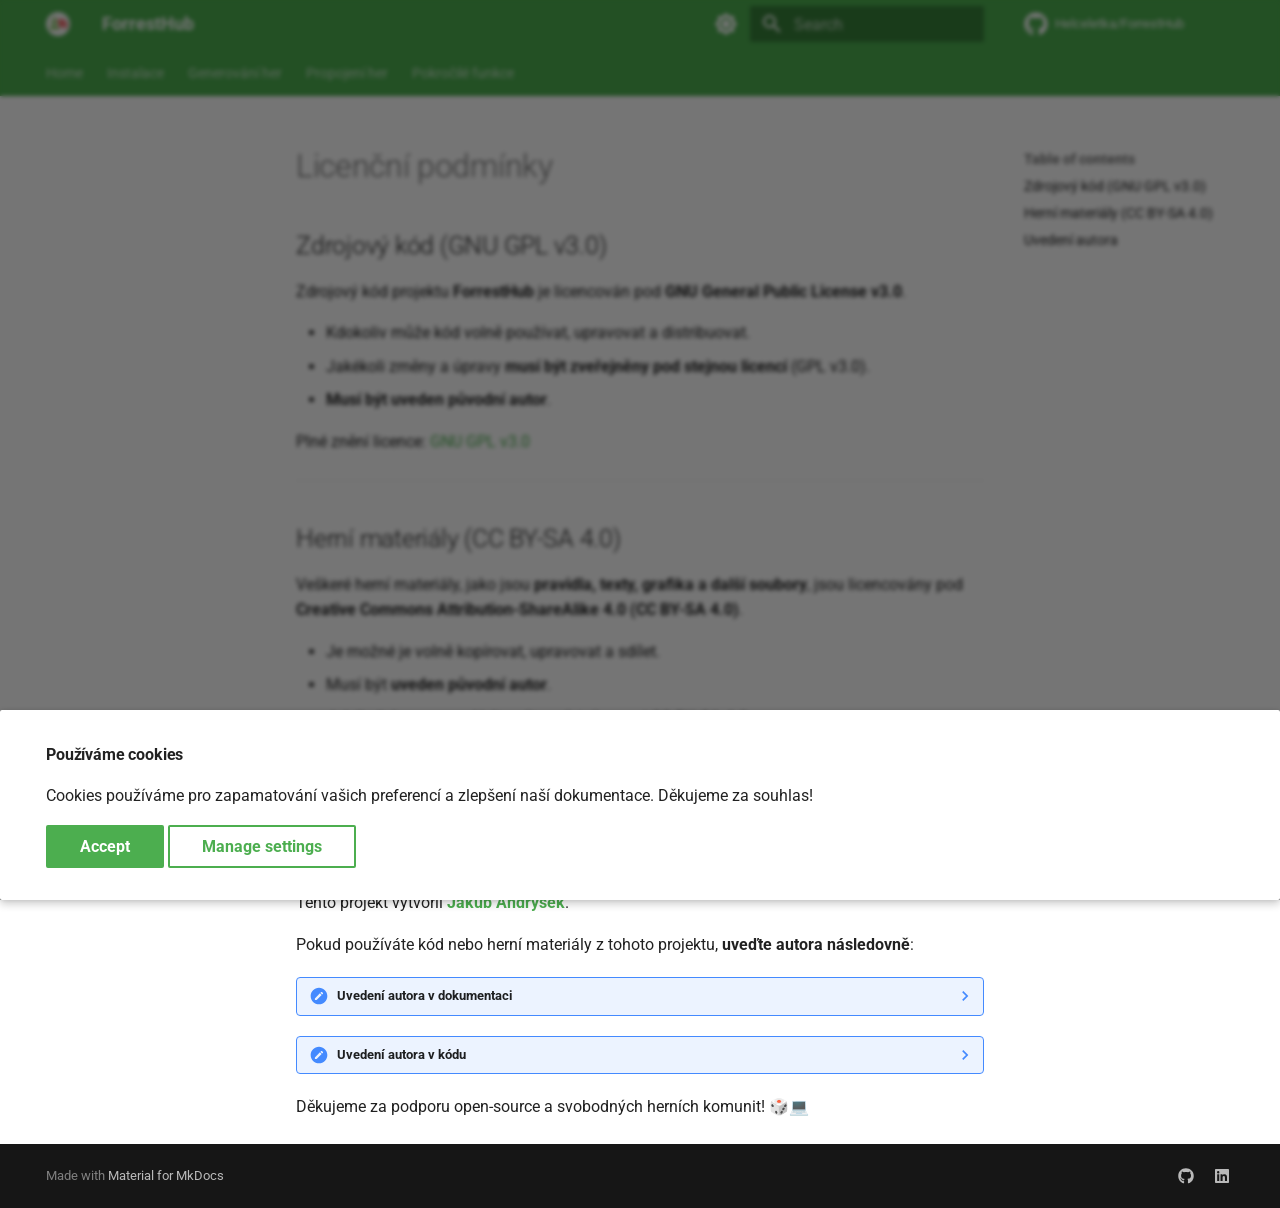
<file: license/index.html>
<!DOCTYPE html><html lang="en" class="no-js"><head>
    
      <meta charset="utf-8">
      <meta name="viewport" content="width=device-width,initial-scale=1">
      
        <meta name="description" content="🎮 ForrestHub je jednoduchá webová platforma umožňující navrhovat hry pro více hráčů které mezí sebou komunikují.">
      
      
        <meta name="author" content="Jakub Andrýsek">
      
      
        <link rel="canonical" href="https://forresthub.helceletka.cz/license/">
      
      
      
      
        
      
      
      <link rel="icon" href="../graphics/ForrestHub-icon.png">
      <meta name="generator" content="mkdocs-1.6.1, mkdocs-material-9.7.6">
    
    
      
        <title>Licence - ForrestHub</title>
      
    
    
      <link rel="stylesheet" href="../assets/stylesheets/main.484c7ddc.min.css">
      
        
        <link rel="stylesheet" href="../assets/stylesheets/palette.ab4e12ef.min.css">
      
      


    
    
      
    
    
      
        
        
        <link rel="preconnect" href="https://fonts.gstatic.com" crossorigin="">
        <link rel="stylesheet" href="https://fonts.googleapis.com/css?family=Roboto:300,300i,400,400i,700,700i%7CRoboto+Mono:400,400i,700,700i&amp;display=fallback">
        <style>:root{--md-text-font:"Roboto";--md-code-font:"Roboto Mono"}</style>
      
    
    
    <script>__md_scope=new URL("..",location),__md_hash=e=>[...e].reduce(((e,_)=>(e<<5)-e+_.charCodeAt(0)),0),__md_get=(e,_=localStorage,t=__md_scope)=>JSON.parse(_.getItem(t.pathname+"."+e)),__md_set=(e,_,t=localStorage,a=__md_scope)=>{try{t.setItem(a.pathname+"."+e,JSON.stringify(_))}catch(e){}}</script>
    
      
  


  
  

<script id="__analytics">function __md_analytics(){function e(){dataLayer.push(arguments)}window.dataLayer=window.dataLayer||[],e("js",new Date),e("config","G-FGPKM4ZKVP"),document.addEventListener("DOMContentLoaded",(function(){document.forms.search&&document.forms.search.query.addEventListener("blur",(function(){this.value&&e("event","search",{search_term:this.value})}));document$.subscribe((function(){var t=document.forms.feedback;if(void 0!==t)for(var a of t.querySelectorAll("[type=submit]"))a.addEventListener("click",(function(a){a.preventDefault();var n=document.location.pathname,d=this.getAttribute("data-md-value");e("event","feedback",{page:n,data:d}),t.firstElementChild.disabled=!0;var r=t.querySelector(".md-feedback__note [data-md-value='"+d+"']");r&&(r.hidden=!1)})),t.hidden=!1})),location$.subscribe((function(t){e("config","G-FGPKM4ZKVP",{page_path:t.pathname})}))}));var t=document.createElement("script");t.async=!0,t.src="https://www.googletagmanager.com/gtag/js?id=G-FGPKM4ZKVP",document.getElementById("__analytics").insertAdjacentElement("afterEnd",t)}</script>
  
    <script>if("undefined"!=typeof __md_analytics){var consent=__md_get("__consent");consent&&consent.analytics&&__md_analytics()}</script>
  

    
    
  
<meta property="og:type" content="website">
<meta property="og:title" content="Licence - ForrestHub">
<meta property="og:description" content="🎮 ForrestHub je jednoduchá webová platforma umožňující navrhovat hry pro více hráčů které mezí sebou komunikují.">
<meta property="og:image" content="https://forresthub.helceletka.cz/assets/images/social/license/index.png">
<meta property="og:image:type" content="image/png">
<meta property="og:image:width" content="1200">
<meta property="og:image:height" content="630">
<meta property="og:url" content="https://forresthub.helceletka.cz/license/">
<meta property="twitter:card" content="summary_large_image">
<meta property="twitter:title" content="Licence - ForrestHub">
<meta property="twitter:description" content="🎮 ForrestHub je jednoduchá webová platforma umožňující navrhovat hry pro více hráčů které mezí sebou komunikují.">
<meta property="twitter:image" content="https://forresthub.helceletka.cz/assets/images/social/license/index.png">
<link href="../assets/stylesheets/glightbox.min.css" rel="stylesheet"><script src="../assets/javascripts/glightbox.min.js"></script><style id="glightbox-style">
            html.glightbox-open { overflow: initial; height: 100%; }
            .gslide-title { margin-top: 0px; user-select: text; }
            .gslide-desc { color: #666; user-select: text; }
            .gslide-image img { background: white; }
            .gscrollbar-fixer { padding-right: 15px; }
            .gdesc-inner { font-size: 0.75rem; }
            body[data-md-color-scheme="slate"] .gdesc-inner { background: var(--md-default-bg-color); }
            body[data-md-color-scheme="slate"] .gslide-title { color: var(--md-default-fg-color); }
            body[data-md-color-scheme="slate"] .gslide-desc { color: var(--md-default-fg-color); }
        </style></head>
  
  
    
    
      
    
    
    
    
    <body dir="ltr" data-md-color-scheme="slate" data-md-color-primary="green" data-md-color-accent="green">
  
    
    <input class="md-toggle" data-md-toggle="drawer" type="checkbox" id="__drawer" autocomplete="off">
    <input class="md-toggle" data-md-toggle="search" type="checkbox" id="__search" autocomplete="off">
    <label class="md-overlay" for="__drawer"></label>
    <div data-md-component="skip">
      
        
        <a href="#licencni-podminky" class="md-skip">
          Skip to content
        </a>
      
    </div>
    <div data-md-component="announce">
      
    </div>
    
    
      

<header class="md-header" data-md-component="header">
  <nav class="md-header__inner md-grid" aria-label="Header">
    <a href=".." title="ForrestHub" class="md-header__button md-logo" aria-label="ForrestHub" data-md-component="logo">
      
  <img src="../graphics/ForrestHub-icon.png" alt="logo">

    </a>
    <label class="md-header__button md-icon" for="__drawer">
      
      <svg xmlns="http://www.w3.org/2000/svg" viewBox="0 0 24 24"><path d="M3 6h18v2H3zm0 5h18v2H3zm0 5h18v2H3z"></path></svg>
    </label>
    <div class="md-header__title" data-md-component="header-title">
      <div class="md-header__ellipsis">
        <div class="md-header__topic">
          <span class="md-ellipsis">
            ForrestHub
          </span>
        </div>
        <div class="md-header__topic" data-md-component="header-topic">
          <span class="md-ellipsis">
            
              Licence
            
          </span>
        </div>
      </div>
    </div>
    
      
        <form class="md-header__option" data-md-component="palette">
  
    
    
    
    <input class="md-option" data-md-color-media="(prefers-color-scheme: dark)" data-md-color-scheme="slate" data-md-color-primary="green" data-md-color-accent="green" aria-label="Switch to light mode" type="radio" name="__palette" id="__palette_0">
    
      <label class="md-header__button md-icon" title="Switch to light mode" for="__palette_1" hidden="">
        <svg xmlns="http://www.w3.org/2000/svg" viewBox="0 0 24 24"><path d="M12 18c-.89 0-1.74-.2-2.5-.55C11.56 16.5 13 14.42 13 12s-1.44-4.5-3.5-5.45C10.26 6.2 11.11 6 12 6a6 6 0 0 1 6 6 6 6 0 0 1-6 6m8-9.31V4h-4.69L12 .69 8.69 4H4v4.69L.69 12 4 15.31V20h4.69L12 23.31 15.31 20H20v-4.69L23.31 12z"></path></svg>
      </label>
    
  
    
    
    
    <input class="md-option" data-md-color-media="(prefers-color-scheme: light)" data-md-color-scheme="default" data-md-color-primary="green" data-md-color-accent="green" aria-label="Switch to dark mode" type="radio" name="__palette" id="__palette_1">
    
      <label class="md-header__button md-icon" title="Switch to dark mode" for="__palette_0" hidden="">
        <svg xmlns="http://www.w3.org/2000/svg" viewBox="0 0 24 24"><path d="M12 8a4 4 0 0 0-4 4 4 4 0 0 0 4 4 4 4 0 0 0 4-4 4 4 0 0 0-4-4m0 10a6 6 0 0 1-6-6 6 6 0 0 1 6-6 6 6 0 0 1 6 6 6 6 0 0 1-6 6m8-9.31V4h-4.69L12 .69 8.69 4H4v4.69L.69 12 4 15.31V20h4.69L12 23.31 15.31 20H20v-4.69L23.31 12z"></path></svg>
      </label>
    
  
</form>
      
    
    
      <script>var palette=__md_get("__palette");if(palette&&palette.color){if("(prefers-color-scheme)"===palette.color.media){var media=matchMedia("(prefers-color-scheme: light)"),input=document.querySelector(media.matches?"[data-md-color-media='(prefers-color-scheme: light)']":"[data-md-color-media='(prefers-color-scheme: dark)']");palette.color.media=input.getAttribute("data-md-color-media"),palette.color.scheme=input.getAttribute("data-md-color-scheme"),palette.color.primary=input.getAttribute("data-md-color-primary"),palette.color.accent=input.getAttribute("data-md-color-accent")}for(var[key,value]of Object.entries(palette.color))document.body.setAttribute("data-md-color-"+key,value)}</script>
    
    
    
      
      
        <label class="md-header__button md-icon" for="__search">
          
          <svg xmlns="http://www.w3.org/2000/svg" viewBox="0 0 24 24"><path d="M9.5 3A6.5 6.5 0 0 1 16 9.5c0 1.61-.59 3.09-1.56 4.23l.27.27h.79l5 5-1.5 1.5-5-5v-.79l-.27-.27A6.52 6.52 0 0 1 9.5 16 6.5 6.5 0 0 1 3 9.5 6.5 6.5 0 0 1 9.5 3m0 2C7 5 5 7 5 9.5S7 14 9.5 14 14 12 14 9.5 12 5 9.5 5"></path></svg>
        </label>
        <div class="md-search" data-md-component="search" role="dialog">
  <label class="md-search__overlay" for="__search"></label>
  <div class="md-search__inner" role="search">
    <form class="md-search__form" name="search">
      <input type="text" class="md-search__input" name="query" aria-label="Search" placeholder="Search" autocapitalize="off" autocorrect="off" autocomplete="off" spellcheck="false" data-md-component="search-query" required="">
      <label class="md-search__icon md-icon" for="__search">
        
        <svg xmlns="http://www.w3.org/2000/svg" viewBox="0 0 24 24"><path d="M9.5 3A6.5 6.5 0 0 1 16 9.5c0 1.61-.59 3.09-1.56 4.23l.27.27h.79l5 5-1.5 1.5-5-5v-.79l-.27-.27A6.52 6.52 0 0 1 9.5 16 6.5 6.5 0 0 1 3 9.5 6.5 6.5 0 0 1 9.5 3m0 2C7 5 5 7 5 9.5S7 14 9.5 14 14 12 14 9.5 12 5 9.5 5"></path></svg>
        
        <svg xmlns="http://www.w3.org/2000/svg" viewBox="0 0 24 24"><path d="M20 11v2H8l5.5 5.5-1.42 1.42L4.16 12l7.92-7.92L13.5 5.5 8 11z"></path></svg>
      </label>
      <nav class="md-search__options" aria-label="Search">
        
        <button type="reset" class="md-search__icon md-icon" title="Clear" aria-label="Clear" tabindex="-1">
          
          <svg xmlns="http://www.w3.org/2000/svg" viewBox="0 0 24 24"><path d="M19 6.41 17.59 5 12 10.59 6.41 5 5 6.41 10.59 12 5 17.59 6.41 19 12 13.41 17.59 19 19 17.59 13.41 12z"></path></svg>
        </button>
      </nav>
      
    </form>
    <div class="md-search__output">
      <div class="md-search__scrollwrap" tabindex="0" data-md-scrollfix="">
        <div class="md-search-result" data-md-component="search-result">
          <div class="md-search-result__meta">
            Initializing search
          </div>
          <ol class="md-search-result__list" role="presentation"></ol>
        </div>
      </div>
    </div>
  </div>
</div>
      
    
    
      <div class="md-header__source">
        <a href="https://github.com/Helceletka/ForrestHub" title="Go to repository" class="md-source" data-md-component="source">
  <div class="md-source__icon md-icon">
    
    <svg xmlns="http://www.w3.org/2000/svg" viewBox="0 0 512 512"><!--! Font Awesome Free 7.1.0 by @fontawesome - https://fontawesome.com License - https://fontawesome.com/license/free (Icons: CC BY 4.0, Fonts: SIL OFL 1.1, Code: MIT License) Copyright 2025 Fonticons, Inc.--><path d="M173.9 397.4c0 2-2.3 3.6-5.2 3.6-3.3.3-5.6-1.3-5.6-3.6 0-2 2.3-3.6 5.2-3.6 3-.3 5.6 1.3 5.6 3.6m-31.1-4.5c-.7 2 1.3 4.3 4.3 4.9 2.6 1 5.6 0 6.2-2s-1.3-4.3-4.3-5.2c-2.6-.7-5.5.3-6.2 2.3m44.2-1.7c-2.9.7-4.9 2.6-4.6 4.9.3 2 2.9 3.3 5.9 2.6 2.9-.7 4.9-2.6 4.6-4.6-.3-1.9-3-3.2-5.9-2.9M252.8 8C114.1 8 8 113.3 8 252c0 110.9 69.8 205.8 169.5 239.2 12.8 2.3 17.3-5.6 17.3-12.1 0-6.2-.3-40.4-.3-61.4 0 0-70 15-84.7-29.8 0 0-11.4-29.1-27.8-36.6 0 0-22.9-15.7 1.6-15.4 0 0 24.9 2 38.6 25.8 21.9 38.6 58.6 27.5 72.9 20.9 2.3-16 8.8-27.1 16-33.7-55.9-6.2-112.3-14.3-112.3-110.5 0-27.5 7.6-41.3 23.6-58.9-2.6-6.5-11.1-33.3 2.6-67.9 20.9-6.5 69 27 69 27 20-5.6 41.5-8.5 62.8-8.5s42.8 2.9 62.8 8.5c0 0 48.1-33.6 69-27 13.7 34.7 5.2 61.4 2.6 67.9 16 17.7 25.8 31.5 25.8 58.9 0 96.5-58.9 104.2-114.8 110.5 9.2 7.9 17 22.9 17 46.4 0 33.7-.3 75.4-.3 83.6 0 6.5 4.6 14.4 17.3 12.1C436.2 457.8 504 362.9 504 252 504 113.3 391.5 8 252.8 8M105.2 352.9c-1.3 1-1 3.3.7 5.2 1.6 1.6 3.9 2.3 5.2 1 1.3-1 1-3.3-.7-5.2-1.6-1.6-3.9-2.3-5.2-1m-10.8-8.1c-.7 1.3.3 2.9 2.3 3.9 1.6 1 3.6.7 4.3-.7.7-1.3-.3-2.9-2.3-3.9-2-.6-3.6-.3-4.3.7m32.4 35.6c-1.6 1.3-1 4.3 1.3 6.2 2.3 2.3 5.2 2.6 6.5 1 1.3-1.3.7-4.3-1.3-6.2-2.2-2.3-5.2-2.6-6.5-1m-11.4-14.7c-1.6 1-1.6 3.6 0 5.9s4.3 3.3 5.6 2.3c1.6-1.3 1.6-3.9 0-6.2-1.4-2.3-4-3.3-5.6-2"></path></svg>
  </div>
  <div class="md-source__repository">
    Helceletka/ForrestHub
  </div>
</a>
      </div>
    
  </nav>
  
</header>
    
    <div class="md-container" data-md-component="container">
      
      
        
          
            
<nav class="md-tabs" aria-label="Tabs" data-md-component="tabs">
  <div class="md-grid">
    <ul class="md-tabs__list">
      
        
  
  
  
  
    <li class="md-tabs__item">
      <a href=".." class="md-tabs__link">
        
  
  
    
  
  Home

      </a>
    </li>
  

      
        
  
  
  
  
    <li class="md-tabs__item">
      <a href="../install/" class="md-tabs__link">
        
  
  
    
  
  Instalace

      </a>
    </li>
  

      
        
  
  
  
  
    <li class="md-tabs__item">
      <a href="../game/" class="md-tabs__link">
        
  
  
    
  
  Generování her

      </a>
    </li>
  

      
        
  
  
  
  
    <li class="md-tabs__item">
      <a href="../connection/" class="md-tabs__link">
        
  
  
    
  
  Propojení her

      </a>
    </li>
  

      
        
  
  
  
  
    <li class="md-tabs__item">
      <a href="../advanced/" class="md-tabs__link">
        
  
  
    
  
  Pokročilé funkce

      </a>
    </li>
  

      
    </ul>
  </div>
</nav>
          
        
      
      <main class="md-main" data-md-component="main">
        <div class="md-main__inner md-grid">
          
            
              
              <div class="md-sidebar md-sidebar--primary" data-md-component="sidebar" data-md-type="navigation">
                <div class="md-sidebar__scrollwrap">
                  <div class="md-sidebar__inner">
                    


  


<nav class="md-nav md-nav--primary md-nav--lifted" aria-label="Navigation" data-md-level="0">
  <label class="md-nav__title" for="__drawer">
    <a href=".." title="ForrestHub" class="md-nav__button md-logo" aria-label="ForrestHub" data-md-component="logo">
      
  <img src="../graphics/ForrestHub-icon.png" alt="logo">

    </a>
    ForrestHub
  </label>
  
    <div class="md-nav__source">
      <a href="https://github.com/Helceletka/ForrestHub" title="Go to repository" class="md-source" data-md-component="source">
  <div class="md-source__icon md-icon">
    
    <svg xmlns="http://www.w3.org/2000/svg" viewBox="0 0 512 512"><!--! Font Awesome Free 7.1.0 by @fontawesome - https://fontawesome.com License - https://fontawesome.com/license/free (Icons: CC BY 4.0, Fonts: SIL OFL 1.1, Code: MIT License) Copyright 2025 Fonticons, Inc.--><path d="M173.9 397.4c0 2-2.3 3.6-5.2 3.6-3.3.3-5.6-1.3-5.6-3.6 0-2 2.3-3.6 5.2-3.6 3-.3 5.6 1.3 5.6 3.6m-31.1-4.5c-.7 2 1.3 4.3 4.3 4.9 2.6 1 5.6 0 6.2-2s-1.3-4.3-4.3-5.2c-2.6-.7-5.5.3-6.2 2.3m44.2-1.7c-2.9.7-4.9 2.6-4.6 4.9.3 2 2.9 3.3 5.9 2.6 2.9-.7 4.9-2.6 4.6-4.6-.3-1.9-3-3.2-5.9-2.9M252.8 8C114.1 8 8 113.3 8 252c0 110.9 69.8 205.8 169.5 239.2 12.8 2.3 17.3-5.6 17.3-12.1 0-6.2-.3-40.4-.3-61.4 0 0-70 15-84.7-29.8 0 0-11.4-29.1-27.8-36.6 0 0-22.9-15.7 1.6-15.4 0 0 24.9 2 38.6 25.8 21.9 38.6 58.6 27.5 72.9 20.9 2.3-16 8.8-27.1 16-33.7-55.9-6.2-112.3-14.3-112.3-110.5 0-27.5 7.6-41.3 23.6-58.9-2.6-6.5-11.1-33.3 2.6-67.9 20.9-6.5 69 27 69 27 20-5.6 41.5-8.5 62.8-8.5s42.8 2.9 62.8 8.5c0 0 48.1-33.6 69-27 13.7 34.7 5.2 61.4 2.6 67.9 16 17.7 25.8 31.5 25.8 58.9 0 96.5-58.9 104.2-114.8 110.5 9.2 7.9 17 22.9 17 46.4 0 33.7-.3 75.4-.3 83.6 0 6.5 4.6 14.4 17.3 12.1C436.2 457.8 504 362.9 504 252 504 113.3 391.5 8 252.8 8M105.2 352.9c-1.3 1-1 3.3.7 5.2 1.6 1.6 3.9 2.3 5.2 1 1.3-1 1-3.3-.7-5.2-1.6-1.6-3.9-2.3-5.2-1m-10.8-8.1c-.7 1.3.3 2.9 2.3 3.9 1.6 1 3.6.7 4.3-.7.7-1.3-.3-2.9-2.3-3.9-2-.6-3.6-.3-4.3.7m32.4 35.6c-1.6 1.3-1 4.3 1.3 6.2 2.3 2.3 5.2 2.6 6.5 1 1.3-1.3.7-4.3-1.3-6.2-2.2-2.3-5.2-2.6-6.5-1m-11.4-14.7c-1.6 1-1.6 3.6 0 5.9s4.3 3.3 5.6 2.3c1.6-1.3 1.6-3.9 0-6.2-1.4-2.3-4-3.3-5.6-2"></path></svg>
  </div>
  <div class="md-source__repository">
    Helceletka/ForrestHub
  </div>
</a>
    </div>
  
  <ul class="md-nav__list" data-md-scrollfix="">
    
      
      
  
  
  
  
    <li class="md-nav__item">
      <a href=".." class="md-nav__link">
        
  
  
  <span class="md-ellipsis">
    
  
    Home
  

    
  </span>
  
  

      </a>
    </li>
  

    
      
      
  
  
  
  
    <li class="md-nav__item">
      <a href="../install/" class="md-nav__link">
        
  
  
  <span class="md-ellipsis">
    
  
    Instalace
  

    
  </span>
  
  

      </a>
    </li>
  

    
      
      
  
  
  
  
    <li class="md-nav__item">
      <a href="../game/" class="md-nav__link">
        
  
  
  <span class="md-ellipsis">
    
  
    Generování her
  

    
  </span>
  
  

      </a>
    </li>
  

    
      
      
  
  
  
  
    <li class="md-nav__item">
      <a href="../connection/" class="md-nav__link">
        
  
  
  <span class="md-ellipsis">
    
  
    Propojení her
  

    
  </span>
  
  

      </a>
    </li>
  

    
      
      
  
  
  
  
    <li class="md-nav__item">
      <a href="../advanced/" class="md-nav__link">
        
  
  
  <span class="md-ellipsis">
    
  
    Pokročilé funkce
  

    
  </span>
  
  

      </a>
    </li>
  

    
  </ul>
</nav>
                  </div>
                </div>
              </div>
            
            
              
              <div class="md-sidebar md-sidebar--secondary" data-md-component="sidebar" data-md-type="toc">
                <div class="md-sidebar__scrollwrap">
                  <div class="md-sidebar__inner">
                    

<nav class="md-nav md-nav--secondary" aria-label="Table of contents">
  
  
  
    
  
  
    <label class="md-nav__title" for="__toc">
      <span class="md-nav__icon md-icon"></span>
      Table of contents
    </label>
    <ul class="md-nav__list" data-md-component="toc" data-md-scrollfix="">
      
        <li class="md-nav__item">
  <a href="#zdrojovy-kod-gnu-gpl-v30" class="md-nav__link">
    <span class="md-ellipsis">
      
        Zdrojový kód (GNU GPL v3.0)
      
    </span>
  </a>
  
</li>
      
        <li class="md-nav__item">
  <a href="#herni-materialy-cc-by-sa-40" class="md-nav__link">
    <span class="md-ellipsis">
      
        Herní materiály (CC BY-SA 4.0)
      
    </span>
  </a>
  
</li>
      
        <li class="md-nav__item">
  <a href="#uvedeni-autora" class="md-nav__link">
    <span class="md-ellipsis">
      
        Uvedení autora
      
    </span>
  </a>
  
</li>
      
    </ul>
  
</nav>
                  </div>
                </div>
              </div>
            
          
          
            <div class="md-content" data-md-component="content">
              
              <article class="md-content__inner md-typeset">
                
                  


  
  


<h1 id="licencni-podminky">Licenční podmínky<a class="headerlink" href="#licencni-podminky" title="Permanent link">¶</a></h1>
<h2 id="zdrojovy-kod-gnu-gpl-v30">Zdrojový kód (GNU GPL v3.0)<a class="headerlink" href="#zdrojovy-kod-gnu-gpl-v30" title="Permanent link">¶</a></h2>
<p>Zdrojový kód projektu <strong>ForrestHub</strong> je licencován pod <strong>GNU General Public License v3.0</strong>.</p>
<ul>
<li>Kdokoliv může kód volně používat, upravovat a distribuovat.</li>
<li>Jakékoli změny a úpravy <strong>musí být zveřejněny pod stejnou licencí</strong> (GPL v3.0).</li>
<li><strong>Musí být uveden původní autor</strong>.</li>
</ul>
<p>Plné znění licence: <a href="https://www.gnu.org/licenses/gpl-3.0.html">GNU GPL v3.0</a></p>
<hr>
<h2 id="herni-materialy-cc-by-sa-40">Herní materiály (CC BY-SA 4.0)<a class="headerlink" href="#herni-materialy-cc-by-sa-40" title="Permanent link">¶</a></h2>
<p>Veškeré herní materiály, jako jsou <strong>pravidla, texty, grafika a další soubory</strong>, jsou licencovány pod <strong>Creative Commons Attribution-ShareAlike 4.0 (CC BY-SA 4.0)</strong>.</p>
<ul>
<li>Je možné je volně kopírovat, upravovat a sdílet.</li>
<li>Musí být <strong>uveden původní autor</strong>.</li>
<li>Jakékoli úpravy musí být opět zveřejněny pod <strong>CC BY-SA 4.0</strong>.</li>
</ul>
<p>Plné znění licence: <a href="https://creativecommons.org/licenses/by-sa/4.0/">CC BY-SA 4.0</a></p>
<hr>
<h2 id="uvedeni-autora">Uvedení autora<a class="headerlink" href="#uvedeni-autora" title="Permanent link">¶</a></h2>
<p>Tento projekt vytvořil <strong><a href="https://kubaandrysek.cz/">Jakub Andrýsek</a></strong>.</p>
<p>Pokud používáte kód nebo herní materiály z tohoto projektu, <strong>uveďte autora následovně</strong>:</p>
<details class="note">
<summary>Uvedení autora v dokumentaci</summary>
<p>Pro uvedení autora v dokumentaci můžete použít následující text:</p>
<div class="highlight"><pre><span></span><code>ForrestHub by Jakub Andrýsek is licensed under GNU GPL v3.0 (code) and CC BY-SA 4.0 (game materials).
Source: https://github.com/Helceletka/ForrestHub
</code></pre></div>
</details>
<details class="note">
<summary>Uvedení autora v kódu</summary>
<p>Pro uvedení autora v kódu můžete použít následující komentář:</p>
<div class="highlight"><pre><span></span><code>/*
    ForrestHub – Open Source Game Creation Platform
    Copyright (C) 2025 Jakub Andrýsek

    This program is free software: you can redistribute it and/or modify
    it under the terms of the GNU General Public License as published by
    the Free Software Foundation, either version 3 of the License, or
    (at your option) any later version.

    This program is distributed in the hope that it will be useful,
    but WITHOUT ANY WARRANTY; without even the implied warranty of
    MERCHANTABILITY or FITNESS FOR A PARTICULAR PURPOSE. See the
    GNU General Public License for more details.

    You should have received a copy of the GNU General Public License
    along with this program. If not, see &lt;https://www.gnu.org/licenses/&gt;.

    Author: Jakub Andrýsek (https://kubaandrysek.cz/)
    Project Repository: https://github.com/Helceletka/ForrestHub
    Website: https://forresthub.helceletka.cz/
*/
</code></pre></div>
</details>
<p>Děkujeme za podporu open-source a svobodných herních komunit! 🎲💻</p>







  
  



  




                
              </article>
            </div>
          
          
<script>var target=document.getElementById(location.hash.slice(1));target&&target.name&&(target.checked=target.name.startsWith("__tabbed_"))</script>
        </div>
        
          <button type="button" class="md-top md-icon" data-md-component="top" hidden="">
  
  <svg xmlns="http://www.w3.org/2000/svg" viewBox="0 0 24 24"><path d="M13 20h-2V8l-5.5 5.5-1.42-1.42L12 4.16l7.92 7.92-1.42 1.42L13 8z"></path></svg>
  Back to top
</button>
        
      </main>
      
        <footer class="md-footer">
  
  <div class="md-footer-meta md-typeset">
    <div class="md-footer-meta__inner md-grid">
      <div class="md-copyright">
  
  
    Made with
    <a href="https://squidfunk.github.io/mkdocs-material/" target="_blank" rel="noopener">
      Material for MkDocs
    </a>
  
</div>
      
        
<div class="md-social">
  
    
    
    
    
      
      
    
    <a href="https://github.com/JakubAndrysek" target="_blank" rel="noopener" title="github.com" class="md-social__link">
      <svg xmlns="http://www.w3.org/2000/svg" viewBox="0 0 512 512"><!--! Font Awesome Free 7.1.0 by @fontawesome - https://fontawesome.com License - https://fontawesome.com/license/free (Icons: CC BY 4.0, Fonts: SIL OFL 1.1, Code: MIT License) Copyright 2025 Fonticons, Inc.--><path d="M173.9 397.4c0 2-2.3 3.6-5.2 3.6-3.3.3-5.6-1.3-5.6-3.6 0-2 2.3-3.6 5.2-3.6 3-.3 5.6 1.3 5.6 3.6m-31.1-4.5c-.7 2 1.3 4.3 4.3 4.9 2.6 1 5.6 0 6.2-2s-1.3-4.3-4.3-5.2c-2.6-.7-5.5.3-6.2 2.3m44.2-1.7c-2.9.7-4.9 2.6-4.6 4.9.3 2 2.9 3.3 5.9 2.6 2.9-.7 4.9-2.6 4.6-4.6-.3-1.9-3-3.2-5.9-2.9M252.8 8C114.1 8 8 113.3 8 252c0 110.9 69.8 205.8 169.5 239.2 12.8 2.3 17.3-5.6 17.3-12.1 0-6.2-.3-40.4-.3-61.4 0 0-70 15-84.7-29.8 0 0-11.4-29.1-27.8-36.6 0 0-22.9-15.7 1.6-15.4 0 0 24.9 2 38.6 25.8 21.9 38.6 58.6 27.5 72.9 20.9 2.3-16 8.8-27.1 16-33.7-55.9-6.2-112.3-14.3-112.3-110.5 0-27.5 7.6-41.3 23.6-58.9-2.6-6.5-11.1-33.3 2.6-67.9 20.9-6.5 69 27 69 27 20-5.6 41.5-8.5 62.8-8.5s42.8 2.9 62.8 8.5c0 0 48.1-33.6 69-27 13.7 34.7 5.2 61.4 2.6 67.9 16 17.7 25.8 31.5 25.8 58.9 0 96.5-58.9 104.2-114.8 110.5 9.2 7.9 17 22.9 17 46.4 0 33.7-.3 75.4-.3 83.6 0 6.5 4.6 14.4 17.3 12.1C436.2 457.8 504 362.9 504 252 504 113.3 391.5 8 252.8 8M105.2 352.9c-1.3 1-1 3.3.7 5.2 1.6 1.6 3.9 2.3 5.2 1 1.3-1 1-3.3-.7-5.2-1.6-1.6-3.9-2.3-5.2-1m-10.8-8.1c-.7 1.3.3 2.9 2.3 3.9 1.6 1 3.6.7 4.3-.7.7-1.3-.3-2.9-2.3-3.9-2-.6-3.6-.3-4.3.7m32.4 35.6c-1.6 1.3-1 4.3 1.3 6.2 2.3 2.3 5.2 2.6 6.5 1 1.3-1.3.7-4.3-1.3-6.2-2.2-2.3-5.2-2.6-6.5-1m-11.4-14.7c-1.6 1-1.6 3.6 0 5.9s4.3 3.3 5.6 2.3c1.6-1.3 1.6-3.9 0-6.2-1.4-2.3-4-3.3-5.6-2"></path></svg>
    </a>
  
    
    
    
    
      
      
    
    <a href="https://www.linkedin.com/in/jakub-andrysek/" target="_blank" rel="noopener" title="www.linkedin.com" class="md-social__link">
      <svg xmlns="http://www.w3.org/2000/svg" viewBox="0 0 448 512"><!--! Font Awesome Free 7.1.0 by @fontawesome - https://fontawesome.com License - https://fontawesome.com/license/free (Icons: CC BY 4.0, Fonts: SIL OFL 1.1, Code: MIT License) Copyright 2025 Fonticons, Inc.--><path d="M416 32H31.9C14.3 32 0 46.5 0 64.3v383.4C0 465.5 14.3 480 31.9 480H416c17.6 0 32-14.5 32-32.3V64.3c0-17.8-14.4-32.3-32-32.3M135.4 416H69V202.2h66.5V416zM102.2 96a38.5 38.5 0 1 1 0 77 38.5 38.5 0 1 1 0-77m282.1 320h-66.4V312c0-24.8-.5-56.7-34.5-56.7-34.6 0-39.9 27-39.9 54.9V416h-66.4V202.2h63.7v29.2h.9c8.9-16.8 30.6-34.5 62.9-34.5 67.2 0 79.7 44.3 79.7 101.9z"></path></svg>
    </a>
  
</div>
      
    </div>
  </div>
</footer>
      
    </div>
    <div class="md-dialog" data-md-component="dialog">
      <div class="md-dialog__inner md-typeset"></div>
    </div>
    
    
      <div class="md-consent" data-md-component="consent" id="__consent" hidden="">
        <div class="md-consent__overlay"></div>
        <aside class="md-consent__inner">
          <form class="md-consent__form md-grid md-typeset" name="consent">
            


  


<h4>Používáme cookies</h4>
<p>Cookies používáme pro zapamatování vašich preferencí a zlepšení naší dokumentace. Děkujeme za souhlas!</p>
<input class="md-toggle" type="checkbox" id="__settings">
<div class="md-consent__settings">
  <ul class="task-list">
    
    
      
        
  
  
    
    
  
  <li class="task-list-item">
    <label class="task-list-control">
      <input type="checkbox" name="analytics" checked="">
      <span class="task-list-indicator"></span>
      Google Analytics
    </label>
  </li>

      
    
    
      
        
  
  
    
    
  
  <li class="task-list-item">
    <label class="task-list-control">
      <input type="checkbox" name="github" checked="">
      <span class="task-list-indicator"></span>
      GitHub
    </label>
  </li>

      
    
    
  </ul>
</div>
<div class="md-consent__controls">
  
    
      <button class="md-button md-button--primary">Accept</button>
    
    
    
  
    
    
    
      <label class="md-button" for="__settings">Manage settings</label>
    
  
</div>
          </form>
        </aside>
      </div>
      <script>var consent=__md_get("__consent");if(consent)for(var input of document.forms.consent.elements)input.name&&(input.checked=consent[input.name]||!1);else"file:"!==location.protocol&&setTimeout((function(){document.querySelector("[data-md-component=consent]").hidden=!1}),250);var form=document.forms.consent;for(var action of["submit","reset"])form.addEventListener(action,(function(e){if(e.preventDefault(),"reset"===e.type)for(var n of document.forms.consent.elements)n.name&&(n.checked=!1);__md_set("__consent",Object.fromEntries(Array.from(new FormData(form).keys()).map((function(e){return[e,!0]})))),location.hash="",location.reload()}))</script>
    
    
      
      
      <script id="__config" type="application/json">{"annotate": null, "base": "..", "features": ["navigation.tabs", "navigation.indexes", "navigation.top", "content.code.copy"], "search": "../assets/javascripts/workers/search.2c215733.min.js", "tags": null, "translations": {"clipboard.copied": "Copied to clipboard", "clipboard.copy": "Copy to clipboard", "search.result.more.one": "1 more on this page", "search.result.more.other": "# more on this page", "search.result.none": "No matching documents", "search.result.one": "1 matching document", "search.result.other": "# matching documents", "search.result.placeholder": "Type to start searching", "search.result.term.missing": "Missing", "select.version": "Select version"}, "version": null}</script>
    
    
      <script src="../assets/javascripts/bundle.79ae519e.min.js"></script>
      
        <script src="../js/open_in_new_tab.js"></script>
      
    
  
<script id="init-glightbox">const lightbox = GLightbox({"touchNavigation": true, "loop": false, "zoomable": true, "draggable": true, "openEffect": "zoom", "closeEffect": "zoom", "slideEffect": "slide"});
document$.subscribe(()=>{ lightbox.reload(); });
</script></body></html>
</file>
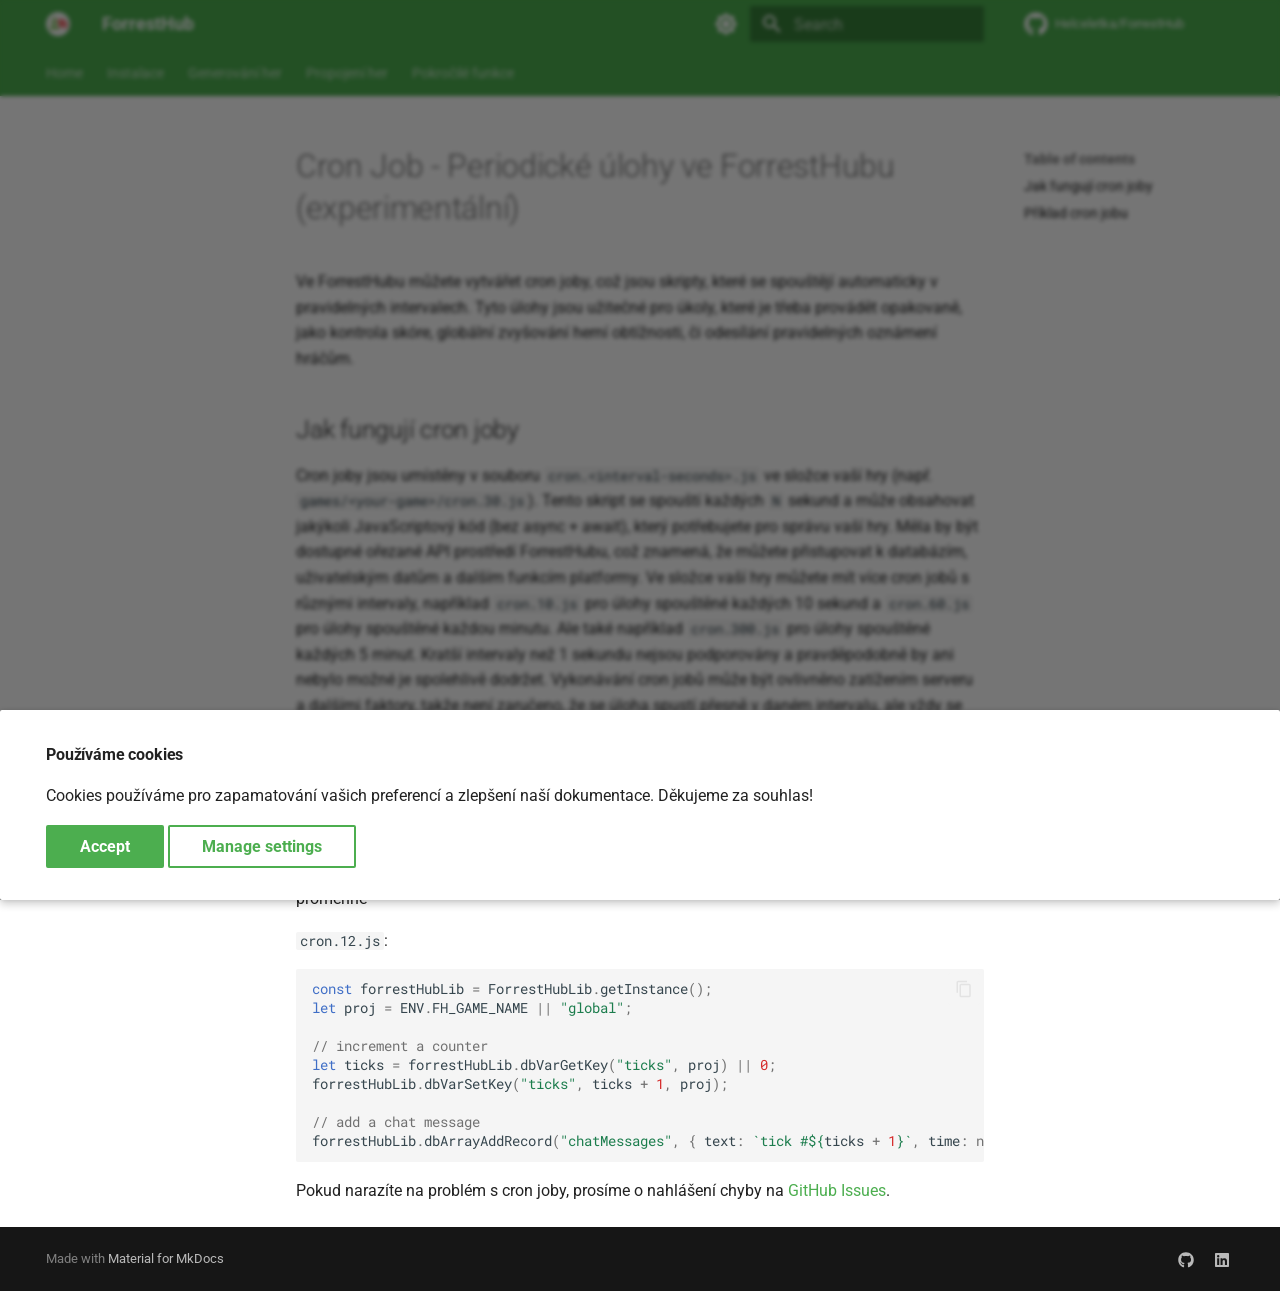
<file: game/cron/index.html>
<!DOCTYPE html><html lang="en" class="no-js"><head>
    
      <meta charset="utf-8">
      <meta name="viewport" content="width=device-width,initial-scale=1">
      
        <meta name="description" content="🎮 ForrestHub je jednoduchá webová platforma umožňující navrhovat hry pro více hráčů které mezí sebou komunikují.">
      
      
        <meta name="author" content="Jakub Andrýsek">
      
      
        <link rel="canonical" href="https://forresthub.helceletka.cz/game/cron/">
      
      
      
      
        
      
      
      <link rel="icon" href="../../graphics/ForrestHub-icon.png">
      <meta name="generator" content="mkdocs-1.6.1, mkdocs-material-9.7.6">
    
    
      
        <title>Cron Job - Periodické úlohy ve ForrestHubu (experimentální) - ForrestHub</title>
      
    
    
      <link rel="stylesheet" href="../../assets/stylesheets/main.484c7ddc.min.css">
      
        
        <link rel="stylesheet" href="../../assets/stylesheets/palette.ab4e12ef.min.css">
      
      


    
    
      
    
    
      
        
        
        <link rel="preconnect" href="https://fonts.gstatic.com" crossorigin="">
        <link rel="stylesheet" href="https://fonts.googleapis.com/css?family=Roboto:300,300i,400,400i,700,700i%7CRoboto+Mono:400,400i,700,700i&amp;display=fallback">
        <style>:root{--md-text-font:"Roboto";--md-code-font:"Roboto Mono"}</style>
      
    
    
    <script>__md_scope=new URL("../..",location),__md_hash=e=>[...e].reduce(((e,_)=>(e<<5)-e+_.charCodeAt(0)),0),__md_get=(e,_=localStorage,t=__md_scope)=>JSON.parse(_.getItem(t.pathname+"."+e)),__md_set=(e,_,t=localStorage,a=__md_scope)=>{try{t.setItem(a.pathname+"."+e,JSON.stringify(_))}catch(e){}}</script>
    
      
  


  
  

<script id="__analytics">function __md_analytics(){function e(){dataLayer.push(arguments)}window.dataLayer=window.dataLayer||[],e("js",new Date),e("config","G-FGPKM4ZKVP"),document.addEventListener("DOMContentLoaded",(function(){document.forms.search&&document.forms.search.query.addEventListener("blur",(function(){this.value&&e("event","search",{search_term:this.value})}));document$.subscribe((function(){var t=document.forms.feedback;if(void 0!==t)for(var a of t.querySelectorAll("[type=submit]"))a.addEventListener("click",(function(a){a.preventDefault();var n=document.location.pathname,d=this.getAttribute("data-md-value");e("event","feedback",{page:n,data:d}),t.firstElementChild.disabled=!0;var r=t.querySelector(".md-feedback__note [data-md-value='"+d+"']");r&&(r.hidden=!1)})),t.hidden=!1})),location$.subscribe((function(t){e("config","G-FGPKM4ZKVP",{page_path:t.pathname})}))}));var t=document.createElement("script");t.async=!0,t.src="https://www.googletagmanager.com/gtag/js?id=G-FGPKM4ZKVP",document.getElementById("__analytics").insertAdjacentElement("afterEnd",t)}</script>
  
    <script>if("undefined"!=typeof __md_analytics){var consent=__md_get("__consent");consent&&consent.analytics&&__md_analytics()}</script>
  

    
    
  
<meta property="og:type" content="website">
<meta property="og:title" content="Cron Job - Periodické úlohy ve ForrestHubu (experimentální) - ForrestHub">
<meta property="og:description" content="🎮 ForrestHub je jednoduchá webová platforma umožňující navrhovat hry pro více hráčů které mezí sebou komunikují.">
<meta property="og:image" content="https://forresthub.helceletka.cz/assets/images/social/game/cron.png">
<meta property="og:image:type" content="image/png">
<meta property="og:image:width" content="1200">
<meta property="og:image:height" content="630">
<meta property="og:url" content="https://forresthub.helceletka.cz/game/cron/">
<meta property="twitter:card" content="summary_large_image">
<meta property="twitter:title" content="Cron Job - Periodické úlohy ve ForrestHubu (experimentální) - ForrestHub">
<meta property="twitter:description" content="🎮 ForrestHub je jednoduchá webová platforma umožňující navrhovat hry pro více hráčů které mezí sebou komunikují.">
<meta property="twitter:image" content="https://forresthub.helceletka.cz/assets/images/social/game/cron.png">
<link href="../../assets/stylesheets/glightbox.min.css" rel="stylesheet"><script src="../../assets/javascripts/glightbox.min.js"></script><style id="glightbox-style">
            html.glightbox-open { overflow: initial; height: 100%; }
            .gslide-title { margin-top: 0px; user-select: text; }
            .gslide-desc { color: #666; user-select: text; }
            .gslide-image img { background: white; }
            .gscrollbar-fixer { padding-right: 15px; }
            .gdesc-inner { font-size: 0.75rem; }
            body[data-md-color-scheme="slate"] .gdesc-inner { background: var(--md-default-bg-color); }
            body[data-md-color-scheme="slate"] .gslide-title { color: var(--md-default-fg-color); }
            body[data-md-color-scheme="slate"] .gslide-desc { color: var(--md-default-fg-color); }
        </style></head>
  
  
    
    
      
    
    
    
    
    <body dir="ltr" data-md-color-scheme="slate" data-md-color-primary="green" data-md-color-accent="green">
  
    
    <input class="md-toggle" data-md-toggle="drawer" type="checkbox" id="__drawer" autocomplete="off">
    <input class="md-toggle" data-md-toggle="search" type="checkbox" id="__search" autocomplete="off">
    <label class="md-overlay" for="__drawer"></label>
    <div data-md-component="skip">
      
        
        <a href="#cron-job-periodicke-ulohy-ve-forresthubu-experimentalni" class="md-skip">
          Skip to content
        </a>
      
    </div>
    <div data-md-component="announce">
      
    </div>
    
    
      

<header class="md-header" data-md-component="header">
  <nav class="md-header__inner md-grid" aria-label="Header">
    <a href="../.." title="ForrestHub" class="md-header__button md-logo" aria-label="ForrestHub" data-md-component="logo">
      
  <img src="../../graphics/ForrestHub-icon.png" alt="logo">

    </a>
    <label class="md-header__button md-icon" for="__drawer">
      
      <svg xmlns="http://www.w3.org/2000/svg" viewBox="0 0 24 24"><path d="M3 6h18v2H3zm0 5h18v2H3zm0 5h18v2H3z"></path></svg>
    </label>
    <div class="md-header__title" data-md-component="header-title">
      <div class="md-header__ellipsis">
        <div class="md-header__topic">
          <span class="md-ellipsis">
            ForrestHub
          </span>
        </div>
        <div class="md-header__topic" data-md-component="header-topic">
          <span class="md-ellipsis">
            
              Cron Job - Periodické úlohy ve ForrestHubu (experimentální)
            
          </span>
        </div>
      </div>
    </div>
    
      
        <form class="md-header__option" data-md-component="palette">
  
    
    
    
    <input class="md-option" data-md-color-media="(prefers-color-scheme: dark)" data-md-color-scheme="slate" data-md-color-primary="green" data-md-color-accent="green" aria-label="Switch to light mode" type="radio" name="__palette" id="__palette_0">
    
      <label class="md-header__button md-icon" title="Switch to light mode" for="__palette_1" hidden="">
        <svg xmlns="http://www.w3.org/2000/svg" viewBox="0 0 24 24"><path d="M12 18c-.89 0-1.74-.2-2.5-.55C11.56 16.5 13 14.42 13 12s-1.44-4.5-3.5-5.45C10.26 6.2 11.11 6 12 6a6 6 0 0 1 6 6 6 6 0 0 1-6 6m8-9.31V4h-4.69L12 .69 8.69 4H4v4.69L.69 12 4 15.31V20h4.69L12 23.31 15.31 20H20v-4.69L23.31 12z"></path></svg>
      </label>
    
  
    
    
    
    <input class="md-option" data-md-color-media="(prefers-color-scheme: light)" data-md-color-scheme="default" data-md-color-primary="green" data-md-color-accent="green" aria-label="Switch to dark mode" type="radio" name="__palette" id="__palette_1">
    
      <label class="md-header__button md-icon" title="Switch to dark mode" for="__palette_0" hidden="">
        <svg xmlns="http://www.w3.org/2000/svg" viewBox="0 0 24 24"><path d="M12 8a4 4 0 0 0-4 4 4 4 0 0 0 4 4 4 4 0 0 0 4-4 4 4 0 0 0-4-4m0 10a6 6 0 0 1-6-6 6 6 0 0 1 6-6 6 6 0 0 1 6 6 6 6 0 0 1-6 6m8-9.31V4h-4.69L12 .69 8.69 4H4v4.69L.69 12 4 15.31V20h4.69L12 23.31 15.31 20H20v-4.69L23.31 12z"></path></svg>
      </label>
    
  
</form>
      
    
    
      <script>var palette=__md_get("__palette");if(palette&&palette.color){if("(prefers-color-scheme)"===palette.color.media){var media=matchMedia("(prefers-color-scheme: light)"),input=document.querySelector(media.matches?"[data-md-color-media='(prefers-color-scheme: light)']":"[data-md-color-media='(prefers-color-scheme: dark)']");palette.color.media=input.getAttribute("data-md-color-media"),palette.color.scheme=input.getAttribute("data-md-color-scheme"),palette.color.primary=input.getAttribute("data-md-color-primary"),palette.color.accent=input.getAttribute("data-md-color-accent")}for(var[key,value]of Object.entries(palette.color))document.body.setAttribute("data-md-color-"+key,value)}</script>
    
    
    
      
      
        <label class="md-header__button md-icon" for="__search">
          
          <svg xmlns="http://www.w3.org/2000/svg" viewBox="0 0 24 24"><path d="M9.5 3A6.5 6.5 0 0 1 16 9.5c0 1.61-.59 3.09-1.56 4.23l.27.27h.79l5 5-1.5 1.5-5-5v-.79l-.27-.27A6.52 6.52 0 0 1 9.5 16 6.5 6.5 0 0 1 3 9.5 6.5 6.5 0 0 1 9.5 3m0 2C7 5 5 7 5 9.5S7 14 9.5 14 14 12 14 9.5 12 5 9.5 5"></path></svg>
        </label>
        <div class="md-search" data-md-component="search" role="dialog">
  <label class="md-search__overlay" for="__search"></label>
  <div class="md-search__inner" role="search">
    <form class="md-search__form" name="search">
      <input type="text" class="md-search__input" name="query" aria-label="Search" placeholder="Search" autocapitalize="off" autocorrect="off" autocomplete="off" spellcheck="false" data-md-component="search-query" required="">
      <label class="md-search__icon md-icon" for="__search">
        
        <svg xmlns="http://www.w3.org/2000/svg" viewBox="0 0 24 24"><path d="M9.5 3A6.5 6.5 0 0 1 16 9.5c0 1.61-.59 3.09-1.56 4.23l.27.27h.79l5 5-1.5 1.5-5-5v-.79l-.27-.27A6.52 6.52 0 0 1 9.5 16 6.5 6.5 0 0 1 3 9.5 6.5 6.5 0 0 1 9.5 3m0 2C7 5 5 7 5 9.5S7 14 9.5 14 14 12 14 9.5 12 5 9.5 5"></path></svg>
        
        <svg xmlns="http://www.w3.org/2000/svg" viewBox="0 0 24 24"><path d="M20 11v2H8l5.5 5.5-1.42 1.42L4.16 12l7.92-7.92L13.5 5.5 8 11z"></path></svg>
      </label>
      <nav class="md-search__options" aria-label="Search">
        
        <button type="reset" class="md-search__icon md-icon" title="Clear" aria-label="Clear" tabindex="-1">
          
          <svg xmlns="http://www.w3.org/2000/svg" viewBox="0 0 24 24"><path d="M19 6.41 17.59 5 12 10.59 6.41 5 5 6.41 10.59 12 5 17.59 6.41 19 12 13.41 17.59 19 19 17.59 13.41 12z"></path></svg>
        </button>
      </nav>
      
    </form>
    <div class="md-search__output">
      <div class="md-search__scrollwrap" tabindex="0" data-md-scrollfix="">
        <div class="md-search-result" data-md-component="search-result">
          <div class="md-search-result__meta">
            Initializing search
          </div>
          <ol class="md-search-result__list" role="presentation"></ol>
        </div>
      </div>
    </div>
  </div>
</div>
      
    
    
      <div class="md-header__source">
        <a href="https://github.com/Helceletka/ForrestHub" title="Go to repository" class="md-source" data-md-component="source">
  <div class="md-source__icon md-icon">
    
    <svg xmlns="http://www.w3.org/2000/svg" viewBox="0 0 512 512"><!--! Font Awesome Free 7.1.0 by @fontawesome - https://fontawesome.com License - https://fontawesome.com/license/free (Icons: CC BY 4.0, Fonts: SIL OFL 1.1, Code: MIT License) Copyright 2025 Fonticons, Inc.--><path d="M173.9 397.4c0 2-2.3 3.6-5.2 3.6-3.3.3-5.6-1.3-5.6-3.6 0-2 2.3-3.6 5.2-3.6 3-.3 5.6 1.3 5.6 3.6m-31.1-4.5c-.7 2 1.3 4.3 4.3 4.9 2.6 1 5.6 0 6.2-2s-1.3-4.3-4.3-5.2c-2.6-.7-5.5.3-6.2 2.3m44.2-1.7c-2.9.7-4.9 2.6-4.6 4.9.3 2 2.9 3.3 5.9 2.6 2.9-.7 4.9-2.6 4.6-4.6-.3-1.9-3-3.2-5.9-2.9M252.8 8C114.1 8 8 113.3 8 252c0 110.9 69.8 205.8 169.5 239.2 12.8 2.3 17.3-5.6 17.3-12.1 0-6.2-.3-40.4-.3-61.4 0 0-70 15-84.7-29.8 0 0-11.4-29.1-27.8-36.6 0 0-22.9-15.7 1.6-15.4 0 0 24.9 2 38.6 25.8 21.9 38.6 58.6 27.5 72.9 20.9 2.3-16 8.8-27.1 16-33.7-55.9-6.2-112.3-14.3-112.3-110.5 0-27.5 7.6-41.3 23.6-58.9-2.6-6.5-11.1-33.3 2.6-67.9 20.9-6.5 69 27 69 27 20-5.6 41.5-8.5 62.8-8.5s42.8 2.9 62.8 8.5c0 0 48.1-33.6 69-27 13.7 34.7 5.2 61.4 2.6 67.9 16 17.7 25.8 31.5 25.8 58.9 0 96.5-58.9 104.2-114.8 110.5 9.2 7.9 17 22.9 17 46.4 0 33.7-.3 75.4-.3 83.6 0 6.5 4.6 14.4 17.3 12.1C436.2 457.8 504 362.9 504 252 504 113.3 391.5 8 252.8 8M105.2 352.9c-1.3 1-1 3.3.7 5.2 1.6 1.6 3.9 2.3 5.2 1 1.3-1 1-3.3-.7-5.2-1.6-1.6-3.9-2.3-5.2-1m-10.8-8.1c-.7 1.3.3 2.9 2.3 3.9 1.6 1 3.6.7 4.3-.7.7-1.3-.3-2.9-2.3-3.9-2-.6-3.6-.3-4.3.7m32.4 35.6c-1.6 1.3-1 4.3 1.3 6.2 2.3 2.3 5.2 2.6 6.5 1 1.3-1.3.7-4.3-1.3-6.2-2.2-2.3-5.2-2.6-6.5-1m-11.4-14.7c-1.6 1-1.6 3.6 0 5.9s4.3 3.3 5.6 2.3c1.6-1.3 1.6-3.9 0-6.2-1.4-2.3-4-3.3-5.6-2"></path></svg>
  </div>
  <div class="md-source__repository">
    Helceletka/ForrestHub
  </div>
</a>
      </div>
    
  </nav>
  
</header>
    
    <div class="md-container" data-md-component="container">
      
      
        
          
            
<nav class="md-tabs" aria-label="Tabs" data-md-component="tabs">
  <div class="md-grid">
    <ul class="md-tabs__list">
      
        
  
  
  
  
    <li class="md-tabs__item">
      <a href="../.." class="md-tabs__link">
        
  
  
    
  
  Home

      </a>
    </li>
  

      
        
  
  
  
  
    <li class="md-tabs__item">
      <a href="../../install/" class="md-tabs__link">
        
  
  
    
  
  Instalace

      </a>
    </li>
  

      
        
  
  
  
  
    <li class="md-tabs__item">
      <a href="../" class="md-tabs__link">
        
  
  
    
  
  Generování her

      </a>
    </li>
  

      
        
  
  
  
  
    <li class="md-tabs__item">
      <a href="../../connection/" class="md-tabs__link">
        
  
  
    
  
  Propojení her

      </a>
    </li>
  

      
        
  
  
  
  
    <li class="md-tabs__item">
      <a href="../../advanced/" class="md-tabs__link">
        
  
  
    
  
  Pokročilé funkce

      </a>
    </li>
  

      
    </ul>
  </div>
</nav>
          
        
      
      <main class="md-main" data-md-component="main">
        <div class="md-main__inner md-grid">
          
            
              
              <div class="md-sidebar md-sidebar--primary" data-md-component="sidebar" data-md-type="navigation">
                <div class="md-sidebar__scrollwrap">
                  <div class="md-sidebar__inner">
                    


  


<nav class="md-nav md-nav--primary md-nav--lifted" aria-label="Navigation" data-md-level="0">
  <label class="md-nav__title" for="__drawer">
    <a href="../.." title="ForrestHub" class="md-nav__button md-logo" aria-label="ForrestHub" data-md-component="logo">
      
  <img src="../../graphics/ForrestHub-icon.png" alt="logo">

    </a>
    ForrestHub
  </label>
  
    <div class="md-nav__source">
      <a href="https://github.com/Helceletka/ForrestHub" title="Go to repository" class="md-source" data-md-component="source">
  <div class="md-source__icon md-icon">
    
    <svg xmlns="http://www.w3.org/2000/svg" viewBox="0 0 512 512"><!--! Font Awesome Free 7.1.0 by @fontawesome - https://fontawesome.com License - https://fontawesome.com/license/free (Icons: CC BY 4.0, Fonts: SIL OFL 1.1, Code: MIT License) Copyright 2025 Fonticons, Inc.--><path d="M173.9 397.4c0 2-2.3 3.6-5.2 3.6-3.3.3-5.6-1.3-5.6-3.6 0-2 2.3-3.6 5.2-3.6 3-.3 5.6 1.3 5.6 3.6m-31.1-4.5c-.7 2 1.3 4.3 4.3 4.9 2.6 1 5.6 0 6.2-2s-1.3-4.3-4.3-5.2c-2.6-.7-5.5.3-6.2 2.3m44.2-1.7c-2.9.7-4.9 2.6-4.6 4.9.3 2 2.9 3.3 5.9 2.6 2.9-.7 4.9-2.6 4.6-4.6-.3-1.9-3-3.2-5.9-2.9M252.8 8C114.1 8 8 113.3 8 252c0 110.9 69.8 205.8 169.5 239.2 12.8 2.3 17.3-5.6 17.3-12.1 0-6.2-.3-40.4-.3-61.4 0 0-70 15-84.7-29.8 0 0-11.4-29.1-27.8-36.6 0 0-22.9-15.7 1.6-15.4 0 0 24.9 2 38.6 25.8 21.9 38.6 58.6 27.5 72.9 20.9 2.3-16 8.8-27.1 16-33.7-55.9-6.2-112.3-14.3-112.3-110.5 0-27.5 7.6-41.3 23.6-58.9-2.6-6.5-11.1-33.3 2.6-67.9 20.9-6.5 69 27 69 27 20-5.6 41.5-8.5 62.8-8.5s42.8 2.9 62.8 8.5c0 0 48.1-33.6 69-27 13.7 34.7 5.2 61.4 2.6 67.9 16 17.7 25.8 31.5 25.8 58.9 0 96.5-58.9 104.2-114.8 110.5 9.2 7.9 17 22.9 17 46.4 0 33.7-.3 75.4-.3 83.6 0 6.5 4.6 14.4 17.3 12.1C436.2 457.8 504 362.9 504 252 504 113.3 391.5 8 252.8 8M105.2 352.9c-1.3 1-1 3.3.7 5.2 1.6 1.6 3.9 2.3 5.2 1 1.3-1 1-3.3-.7-5.2-1.6-1.6-3.9-2.3-5.2-1m-10.8-8.1c-.7 1.3.3 2.9 2.3 3.9 1.6 1 3.6.7 4.3-.7.7-1.3-.3-2.9-2.3-3.9-2-.6-3.6-.3-4.3.7m32.4 35.6c-1.6 1.3-1 4.3 1.3 6.2 2.3 2.3 5.2 2.6 6.5 1 1.3-1.3.7-4.3-1.3-6.2-2.2-2.3-5.2-2.6-6.5-1m-11.4-14.7c-1.6 1-1.6 3.6 0 5.9s4.3 3.3 5.6 2.3c1.6-1.3 1.6-3.9 0-6.2-1.4-2.3-4-3.3-5.6-2"></path></svg>
  </div>
  <div class="md-source__repository">
    Helceletka/ForrestHub
  </div>
</a>
    </div>
  
  <ul class="md-nav__list" data-md-scrollfix="">
    
      
      
  
  
  
  
    <li class="md-nav__item">
      <a href="../.." class="md-nav__link">
        
  
  
  <span class="md-ellipsis">
    
  
    Home
  

    
  </span>
  
  

      </a>
    </li>
  

    
      
      
  
  
  
  
    <li class="md-nav__item">
      <a href="../../install/" class="md-nav__link">
        
  
  
  <span class="md-ellipsis">
    
  
    Instalace
  

    
  </span>
  
  

      </a>
    </li>
  

    
      
      
  
  
  
  
    <li class="md-nav__item">
      <a href="../" class="md-nav__link">
        
  
  
  <span class="md-ellipsis">
    
  
    Generování her
  

    
  </span>
  
  

      </a>
    </li>
  

    
      
      
  
  
  
  
    <li class="md-nav__item">
      <a href="../../connection/" class="md-nav__link">
        
  
  
  <span class="md-ellipsis">
    
  
    Propojení her
  

    
  </span>
  
  

      </a>
    </li>
  

    
      
      
  
  
  
  
    <li class="md-nav__item">
      <a href="../../advanced/" class="md-nav__link">
        
  
  
  <span class="md-ellipsis">
    
  
    Pokročilé funkce
  

    
  </span>
  
  

      </a>
    </li>
  

    
  </ul>
</nav>
                  </div>
                </div>
              </div>
            
            
              
              <div class="md-sidebar md-sidebar--secondary" data-md-component="sidebar" data-md-type="toc">
                <div class="md-sidebar__scrollwrap">
                  <div class="md-sidebar__inner">
                    

<nav class="md-nav md-nav--secondary" aria-label="Table of contents">
  
  
  
    
  
  
    <label class="md-nav__title" for="__toc">
      <span class="md-nav__icon md-icon"></span>
      Table of contents
    </label>
    <ul class="md-nav__list" data-md-component="toc" data-md-scrollfix="">
      
        <li class="md-nav__item">
  <a href="#jak-funguji-cron-joby" class="md-nav__link">
    <span class="md-ellipsis">
      
        Jak fungují cron joby
      
    </span>
  </a>
  
</li>
      
        <li class="md-nav__item">
  <a href="#priklad-cron-jobu" class="md-nav__link">
    <span class="md-ellipsis">
      
        Příklad cron jobu
      
    </span>
  </a>
  
</li>
      
    </ul>
  
</nav>
                  </div>
                </div>
              </div>
            
          
          
            <div class="md-content" data-md-component="content">
              
              <article class="md-content__inner md-typeset">
                
                  


  
  


<h1 id="cron-job-periodicke-ulohy-ve-forresthubu-experimentalni">Cron Job - Periodické úlohy ve ForrestHubu (experimentální)<a class="headerlink" href="#cron-job-periodicke-ulohy-ve-forresthubu-experimentalni" title="Permanent link">¶</a></h1>
<p>Ve ForrestHubu můžete vytvářet cron joby, což jsou skripty, které se spouštějí automaticky v pravidelných intervalech. Tyto úlohy jsou užitečné pro úkoly, které je třeba provádět opakovaně, jako kontrola skóre, globální zvyšování herní obtížnosti, či odesílání pravidelných oznámení hráčům.</p>
<h2 id="jak-funguji-cron-joby">Jak fungují cron joby<a class="headerlink" href="#jak-funguji-cron-joby" title="Permanent link">¶</a></h2>
<p>Cron joby jsou umístěny v souboru <code>cron.&lt;interval-seconds&gt;.js</code> ve složce vaší hry (např. <code>games/&lt;your-game&gt;/cron.30.js</code>). Tento skript se spouští každých <code>N</code> sekund a může obsahovat jakýkoli JavaScriptový kód (bez async + await), který potřebujete pro správu vaší hry. Měla by být dostupné ořezané API prostředí ForrestHubu, což znamená, že můžete přistupovat k databázím, uživatelským datům a dalším funkcím platformy.
Ve složce vaší hry můžete mít více cron jobů s různými intervaly, například <code>cron.10.js</code> pro úlohy spouštěné každých 10 sekund a <code>cron.60.js</code> pro úlohy spouštěné každou minutu. Ale také například <code>cron.300.js</code> pro úlohy spouštěné každých 5 minut. Kratší intervaly než 1 sekundu nejsou podporovány a pravděpodobně by ani nebylo možné je spolehlivě dodržet. Vykonávání cron jobů může být ovlivněno zatížením serveru a dalšími faktory, takže není zaručeno, že se úloha spustí přesně v daném intervalu, ale vždy se spustí a vykoná celý skript. Cron job je aktivní pouze tehdy, pokud běží hra. Během pozastavení hry se cron joby nespouštějí.</p>
<h2 id="priklad-cron-jobu">Příklad cron jobu<a class="headerlink" href="#priklad-cron-jobu" title="Permanent link">¶</a></h2>
<p>Zde je jednoduchý příklad cron jobu, který se spouští každých 12 sekund a zvyšuje hodnotu proměnné</p>
<p><code>cron.12.js</code>:
</p><div class="highlight"><pre><span></span><code><span class="kd">const</span><span class="w"> </span><span class="nx">forrestHubLib</span><span class="w"> </span><span class="o">=</span><span class="w"> </span><span class="nx">ForrestHubLib</span><span class="p">.</span><span class="nx">getInstance</span><span class="p">();</span>
<span class="kd">let</span><span class="w"> </span><span class="nx">proj</span><span class="w"> </span><span class="o">=</span><span class="w"> </span><span class="nx">ENV</span><span class="p">.</span><span class="nx">FH_GAME_NAME</span><span class="w"> </span><span class="o">||</span><span class="w"> </span><span class="s2">"global"</span><span class="p">;</span>

<span class="c1">// increment a counter</span>
<span class="kd">let</span><span class="w"> </span><span class="nx">ticks</span><span class="w"> </span><span class="o">=</span><span class="w"> </span><span class="nx">forrestHubLib</span><span class="p">.</span><span class="nx">dbVarGetKey</span><span class="p">(</span><span class="s2">"ticks"</span><span class="p">,</span><span class="w"> </span><span class="nx">proj</span><span class="p">)</span><span class="w"> </span><span class="o">||</span><span class="w"> </span><span class="mf">0</span><span class="p">;</span>
<span class="nx">forrestHubLib</span><span class="p">.</span><span class="nx">dbVarSetKey</span><span class="p">(</span><span class="s2">"ticks"</span><span class="p">,</span><span class="w"> </span><span class="nx">ticks</span><span class="w"> </span><span class="o">+</span><span class="w"> </span><span class="mf">1</span><span class="p">,</span><span class="w"> </span><span class="nx">proj</span><span class="p">);</span>

<span class="c1">// add a chat message</span>
<span class="nx">forrestHubLib</span><span class="p">.</span><span class="nx">dbArrayAddRecord</span><span class="p">(</span><span class="s2">"chatMessages"</span><span class="p">,</span><span class="w"> </span><span class="p">{</span><span class="w"> </span><span class="nx">text</span><span class="o">:</span><span class="w"> </span><span class="sb">`tick #</span><span class="si">${</span><span class="nx">ticks</span><span class="w"> </span><span class="o">+</span><span class="w"> </span><span class="mf">1</span><span class="si">}</span><span class="sb">`</span><span class="p">,</span><span class="w"> </span><span class="nx">time</span><span class="o">:</span><span class="w"> </span><span class="ow">new</span><span class="w"> </span><span class="nb">Date</span><span class="p">().</span><span class="nx">toISOString</span><span class="p">()</span><span class="w"> </span><span class="p">},</span><span class="w"> </span><span class="nx">proj</span><span class="p">);</span>
</code></pre></div><p></p>
<p>Pokud narazíte na problém s cron joby, prosíme o nahlášení chyby na <a href="https://github.com/Helceletka/ForrestHub/issues">GitHub Issues</a>.</p>









  




                
              </article>
            </div>
          
          
<script>var target=document.getElementById(location.hash.slice(1));target&&target.name&&(target.checked=target.name.startsWith("__tabbed_"))</script>
        </div>
        
          <button type="button" class="md-top md-icon" data-md-component="top" hidden="">
  
  <svg xmlns="http://www.w3.org/2000/svg" viewBox="0 0 24 24"><path d="M13 20h-2V8l-5.5 5.5-1.42-1.42L12 4.16l7.92 7.92-1.42 1.42L13 8z"></path></svg>
  Back to top
</button>
        
      </main>
      
        <footer class="md-footer">
  
  <div class="md-footer-meta md-typeset">
    <div class="md-footer-meta__inner md-grid">
      <div class="md-copyright">
  
  
    Made with
    <a href="https://squidfunk.github.io/mkdocs-material/" target="_blank" rel="noopener">
      Material for MkDocs
    </a>
  
</div>
      
        
<div class="md-social">
  
    
    
    
    
      
      
    
    <a href="https://github.com/JakubAndrysek" target="_blank" rel="noopener" title="github.com" class="md-social__link">
      <svg xmlns="http://www.w3.org/2000/svg" viewBox="0 0 512 512"><!--! Font Awesome Free 7.1.0 by @fontawesome - https://fontawesome.com License - https://fontawesome.com/license/free (Icons: CC BY 4.0, Fonts: SIL OFL 1.1, Code: MIT License) Copyright 2025 Fonticons, Inc.--><path d="M173.9 397.4c0 2-2.3 3.6-5.2 3.6-3.3.3-5.6-1.3-5.6-3.6 0-2 2.3-3.6 5.2-3.6 3-.3 5.6 1.3 5.6 3.6m-31.1-4.5c-.7 2 1.3 4.3 4.3 4.9 2.6 1 5.6 0 6.2-2s-1.3-4.3-4.3-5.2c-2.6-.7-5.5.3-6.2 2.3m44.2-1.7c-2.9.7-4.9 2.6-4.6 4.9.3 2 2.9 3.3 5.9 2.6 2.9-.7 4.9-2.6 4.6-4.6-.3-1.9-3-3.2-5.9-2.9M252.8 8C114.1 8 8 113.3 8 252c0 110.9 69.8 205.8 169.5 239.2 12.8 2.3 17.3-5.6 17.3-12.1 0-6.2-.3-40.4-.3-61.4 0 0-70 15-84.7-29.8 0 0-11.4-29.1-27.8-36.6 0 0-22.9-15.7 1.6-15.4 0 0 24.9 2 38.6 25.8 21.9 38.6 58.6 27.5 72.9 20.9 2.3-16 8.8-27.1 16-33.7-55.9-6.2-112.3-14.3-112.3-110.5 0-27.5 7.6-41.3 23.6-58.9-2.6-6.5-11.1-33.3 2.6-67.9 20.9-6.5 69 27 69 27 20-5.6 41.5-8.5 62.8-8.5s42.8 2.9 62.8 8.5c0 0 48.1-33.6 69-27 13.7 34.7 5.2 61.4 2.6 67.9 16 17.7 25.8 31.5 25.8 58.9 0 96.5-58.9 104.2-114.8 110.5 9.2 7.9 17 22.9 17 46.4 0 33.7-.3 75.4-.3 83.6 0 6.5 4.6 14.4 17.3 12.1C436.2 457.8 504 362.9 504 252 504 113.3 391.5 8 252.8 8M105.2 352.9c-1.3 1-1 3.3.7 5.2 1.6 1.6 3.9 2.3 5.2 1 1.3-1 1-3.3-.7-5.2-1.6-1.6-3.9-2.3-5.2-1m-10.8-8.1c-.7 1.3.3 2.9 2.3 3.9 1.6 1 3.6.7 4.3-.7.7-1.3-.3-2.9-2.3-3.9-2-.6-3.6-.3-4.3.7m32.4 35.6c-1.6 1.3-1 4.3 1.3 6.2 2.3 2.3 5.2 2.6 6.5 1 1.3-1.3.7-4.3-1.3-6.2-2.2-2.3-5.2-2.6-6.5-1m-11.4-14.7c-1.6 1-1.6 3.6 0 5.9s4.3 3.3 5.6 2.3c1.6-1.3 1.6-3.9 0-6.2-1.4-2.3-4-3.3-5.6-2"></path></svg>
    </a>
  
    
    
    
    
      
      
    
    <a href="https://www.linkedin.com/in/jakub-andrysek/" target="_blank" rel="noopener" title="www.linkedin.com" class="md-social__link">
      <svg xmlns="http://www.w3.org/2000/svg" viewBox="0 0 448 512"><!--! Font Awesome Free 7.1.0 by @fontawesome - https://fontawesome.com License - https://fontawesome.com/license/free (Icons: CC BY 4.0, Fonts: SIL OFL 1.1, Code: MIT License) Copyright 2025 Fonticons, Inc.--><path d="M416 32H31.9C14.3 32 0 46.5 0 64.3v383.4C0 465.5 14.3 480 31.9 480H416c17.6 0 32-14.5 32-32.3V64.3c0-17.8-14.4-32.3-32-32.3M135.4 416H69V202.2h66.5V416zM102.2 96a38.5 38.5 0 1 1 0 77 38.5 38.5 0 1 1 0-77m282.1 320h-66.4V312c0-24.8-.5-56.7-34.5-56.7-34.6 0-39.9 27-39.9 54.9V416h-66.4V202.2h63.7v29.2h.9c8.9-16.8 30.6-34.5 62.9-34.5 67.2 0 79.7 44.3 79.7 101.9z"></path></svg>
    </a>
  
</div>
      
    </div>
  </div>
</footer>
      
    </div>
    <div class="md-dialog" data-md-component="dialog">
      <div class="md-dialog__inner md-typeset"></div>
    </div>
    
    
      <div class="md-consent" data-md-component="consent" id="__consent" hidden="">
        <div class="md-consent__overlay"></div>
        <aside class="md-consent__inner">
          <form class="md-consent__form md-grid md-typeset" name="consent">
            


  


<h4>Používáme cookies</h4>
<p>Cookies používáme pro zapamatování vašich preferencí a zlepšení naší dokumentace. Děkujeme za souhlas!</p>
<input class="md-toggle" type="checkbox" id="__settings">
<div class="md-consent__settings">
  <ul class="task-list">
    
    
      
        
  
  
    
    
  
  <li class="task-list-item">
    <label class="task-list-control">
      <input type="checkbox" name="analytics" checked="">
      <span class="task-list-indicator"></span>
      Google Analytics
    </label>
  </li>

      
    
    
      
        
  
  
    
    
  
  <li class="task-list-item">
    <label class="task-list-control">
      <input type="checkbox" name="github" checked="">
      <span class="task-list-indicator"></span>
      GitHub
    </label>
  </li>

      
    
    
  </ul>
</div>
<div class="md-consent__controls">
  
    
      <button class="md-button md-button--primary">Accept</button>
    
    
    
  
    
    
    
      <label class="md-button" for="__settings">Manage settings</label>
    
  
</div>
          </form>
        </aside>
      </div>
      <script>var consent=__md_get("__consent");if(consent)for(var input of document.forms.consent.elements)input.name&&(input.checked=consent[input.name]||!1);else"file:"!==location.protocol&&setTimeout((function(){document.querySelector("[data-md-component=consent]").hidden=!1}),250);var form=document.forms.consent;for(var action of["submit","reset"])form.addEventListener(action,(function(e){if(e.preventDefault(),"reset"===e.type)for(var n of document.forms.consent.elements)n.name&&(n.checked=!1);__md_set("__consent",Object.fromEntries(Array.from(new FormData(form).keys()).map((function(e){return[e,!0]})))),location.hash="",location.reload()}))</script>
    
    
      
      
      <script id="__config" type="application/json">{"annotate": null, "base": "../..", "features": ["navigation.tabs", "navigation.indexes", "navigation.top", "content.code.copy"], "search": "../../assets/javascripts/workers/search.2c215733.min.js", "tags": null, "translations": {"clipboard.copied": "Copied to clipboard", "clipboard.copy": "Copy to clipboard", "search.result.more.one": "1 more on this page", "search.result.more.other": "# more on this page", "search.result.none": "No matching documents", "search.result.one": "1 matching document", "search.result.other": "# matching documents", "search.result.placeholder": "Type to start searching", "search.result.term.missing": "Missing", "select.version": "Select version"}, "version": null}</script>
    
    
      <script src="../../assets/javascripts/bundle.79ae519e.min.js"></script>
      
        <script src="../../js/open_in_new_tab.js"></script>
      
    
  
<script id="init-glightbox">const lightbox = GLightbox({"touchNavigation": true, "loop": false, "zoomable": true, "draggable": true, "openEffect": "zoom", "closeEffect": "zoom", "slideEffect": "slide"});
document$.subscribe(()=>{ lightbox.reload(); });
</script></body></html>
</file>
<file: assets/stylesheets/main.484c7ddc.min.css>
@charset "UTF-8";html{-webkit-text-size-adjust:none;-moz-text-size-adjust:none;text-size-adjust:none;box-sizing:border-box}*,:after,:before{box-sizing:inherit}@media (prefers-reduced-motion){*,:after,:before{transition:none!important}}body{margin:0}a,button,input,label{-webkit-tap-highlight-color:transparent}a{color:inherit;text-decoration:none}hr{border:0;box-sizing:initial;display:block;height:.05rem;overflow:visible;padding:0}small{font-size:80%}sub,sup{line-height:1em}img{border-style:none}table{border-collapse:initial;border-spacing:0}td,th{font-weight:400;vertical-align:top}button{background:#0000;border:0;font-family:inherit;font-size:inherit;margin:0;padding:0}input{border:0;outline:none}:root{--md-primary-fg-color:#4051b5;--md-primary-fg-color--light:#5d6cc0;--md-primary-fg-color--dark:#303fa1;--md-primary-bg-color:#fff;--md-primary-bg-color--light:#ffffffb3;--md-accent-fg-color:#526cfe;--md-accent-fg-color--transparent:#526cfe1a;--md-accent-bg-color:#fff;--md-accent-bg-color--light:#ffffffb3}[data-md-color-scheme=default]{color-scheme:light}[data-md-color-scheme=default] img[src$="#gh-dark-mode-only"],[data-md-color-scheme=default] img[src$="#only-dark"]{display:none}:root,[data-md-color-scheme=default]{--md-hue:225deg;--md-default-fg-color:#000000de;--md-default-fg-color--light:#0000008a;--md-default-fg-color--lighter:#00000052;--md-default-fg-color--lightest:#00000012;--md-default-bg-color:#fff;--md-default-bg-color--light:#ffffffb3;--md-default-bg-color--lighter:#ffffff4d;--md-default-bg-color--lightest:#ffffff1f;--md-code-fg-color:#36464e;--md-code-bg-color:#f5f5f5;--md-code-bg-color--light:#f5f5f5b3;--md-code-bg-color--lighter:#f5f5f54d;--md-code-hl-color:#4287ff;--md-code-hl-color--light:#4287ff1a;--md-code-hl-number-color:#d52a2a;--md-code-hl-special-color:#db1457;--md-code-hl-function-color:#a846b9;--md-code-hl-constant-color:#6e59d9;--md-code-hl-keyword-color:#3f6ec6;--md-code-hl-string-color:#1c7d4d;--md-code-hl-name-color:var(--md-code-fg-color);--md-code-hl-operator-color:var(--md-default-fg-color--light);--md-code-hl-punctuation-color:var(--md-default-fg-color--light);--md-code-hl-comment-color:var(--md-default-fg-color--light);--md-code-hl-generic-color:var(--md-default-fg-color--light);--md-code-hl-variable-color:var(--md-default-fg-color--light);--md-typeset-color:var(--md-default-fg-color);--md-typeset-a-color:var(--md-primary-fg-color);--md-typeset-del-color:#f5503d26;--md-typeset-ins-color:#0bd57026;--md-typeset-kbd-color:#fafafa;--md-typeset-kbd-accent-color:#fff;--md-typeset-kbd-border-color:#b8b8b8;--md-typeset-mark-color:#ffff0080;--md-typeset-table-color:#0000001f;--md-typeset-table-color--light:rgba(0,0,0,.035);--md-admonition-fg-color:var(--md-default-fg-color);--md-admonition-bg-color:var(--md-default-bg-color);--md-warning-fg-color:#000000de;--md-warning-bg-color:#ff9;--md-footer-fg-color:#fff;--md-footer-fg-color--light:#ffffffb3;--md-footer-fg-color--lighter:#ffffff73;--md-footer-bg-color:#000000de;--md-footer-bg-color--dark:#00000052;--md-shadow-z1:0 0.2rem 0.5rem #0000000d,0 0 0.05rem #0000001a;--md-shadow-z2:0 0.2rem 0.5rem #0000001a,0 0 0.05rem #00000040;--md-shadow-z3:0 0.2rem 0.5rem #0003,0 0 0.05rem #00000059}.md-icon svg{fill:currentcolor;display:block;height:1.2rem;width:1.2rem}body{-webkit-font-smoothing:antialiased;-moz-osx-font-smoothing:grayscale;--md-text-font-family:var(--md-text-font,_),-apple-system,BlinkMacSystemFont,Helvetica,Arial,sans-serif;--md-code-font-family:var(--md-code-font,_),SFMono-Regular,Consolas,Menlo,monospace}aside,body,input{font-feature-settings:"kern","liga";color:var(--md-typeset-color);font-family:var(--md-text-font-family)}code,kbd,pre{font-feature-settings:"kern";font-family:var(--md-code-font-family)}:root{--md-typeset-table-sort-icon:url('data:image/svg+xml;charset=utf-8,<svg xmlns="http://www.w3.org/2000/svg" viewBox="0 0 24 24"><path d="m18 21-4-4h3V7h-3l4-4 4 4h-3v10h3M2 19v-2h10v2M2 13v-2h7v2M2 7V5h4v2z"/></svg>');--md-typeset-table-sort-icon--asc:url('data:image/svg+xml;charset=utf-8,<svg xmlns="http://www.w3.org/2000/svg" viewBox="0 0 24 24"><path d="M19 17h3l-4 4-4-4h3V3h2M2 17h10v2H2M6 5v2H2V5m0 6h7v2H2z"/></svg>');--md-typeset-table-sort-icon--desc:url('data:image/svg+xml;charset=utf-8,<svg xmlns="http://www.w3.org/2000/svg" viewBox="0 0 24 24"><path d="M19 7h3l-4-4-4 4h3v14h2M2 17h10v2H2M6 5v2H2V5m0 6h7v2H2z"/></svg>')}.md-typeset{-webkit-print-color-adjust:exact;color-adjust:exact;font-size:.8rem;line-height:1.6;overflow-wrap:break-word}@media print{.md-typeset{font-size:.68rem}}.md-typeset blockquote,.md-typeset dl,.md-typeset figure,.md-typeset ol,.md-typeset pre,.md-typeset ul{margin-bottom:1em;margin-top:1em}.md-typeset h1{color:var(--md-default-fg-color--light);font-size:2em;line-height:1.3;margin:0 0 1.25em}.md-typeset h1,.md-typeset h2{font-weight:300;letter-spacing:-.01em}.md-typeset h2{font-size:1.5625em;line-height:1.4;margin:1.6em 0 .64em}.md-typeset h3{font-size:1.25em;font-weight:400;letter-spacing:-.01em;line-height:1.5;margin:1.6em 0 .8em}.md-typeset h2+h3{margin-top:.8em}.md-typeset h4{font-weight:700;letter-spacing:-.01em;margin:1em 0}.md-typeset h5,.md-typeset h6{color:var(--md-default-fg-color--light);font-size:.8em;font-weight:700;letter-spacing:-.01em;margin:1.25em 0}.md-typeset h5{text-transform:uppercase}.md-typeset h5 code{text-transform:none}.md-typeset hr{border-bottom:.05rem solid var(--md-default-fg-color--lightest);display:flow-root;margin:1.5em 0}.md-typeset a{color:var(--md-typeset-a-color);word-break:break-word}.md-typeset a,.md-typeset a:before{transition:color 125ms}.md-typeset a:focus,.md-typeset a:hover{color:var(--md-accent-fg-color)}.md-typeset a:focus code,.md-typeset a:hover code{background-color:var(--md-accent-fg-color--transparent);color:var(--md-accent-fg-color)}.md-typeset a code{color:var(--md-typeset-a-color)}.md-typeset a.focus-visible{outline-color:var(--md-accent-fg-color);outline-offset:.2rem}.md-typeset code,.md-typeset kbd,.md-typeset pre{color:var(--md-code-fg-color);direction:ltr;font-variant-ligatures:none;transition:background-color 125ms}@media print{.md-typeset code,.md-typeset kbd,.md-typeset pre{white-space:pre-wrap}}.md-typeset code{background-color:var(--md-code-bg-color);border-radius:.1rem;-webkit-box-decoration-break:clone;box-decoration-break:clone;font-size:.85em;padding:0 .2941176471em;transition:color 125ms,background-color 125ms;word-break:break-word}.md-typeset code:not(.focus-visible){-webkit-tap-highlight-color:transparent;outline:none}.md-typeset pre{display:flow-root;line-height:1.4;position:relative}.md-typeset pre>code{-webkit-box-decoration-break:slice;box-decoration-break:slice;box-shadow:none;display:block;margin:0;outline-color:var(--md-accent-fg-color);overflow:auto;padding:.7720588235em 1.1764705882em;scrollbar-color:var(--md-default-fg-color--lighter) #0000;scrollbar-width:thin;touch-action:auto;word-break:normal}.md-typeset pre>code:hover{scrollbar-color:var(--md-accent-fg-color) #0000}.md-typeset pre>code::-webkit-scrollbar{height:.2rem;width:.2rem}.md-typeset pre>code::-webkit-scrollbar-thumb{background-color:var(--md-default-fg-color--lighter)}.md-typeset pre>code::-webkit-scrollbar-thumb:hover{background-color:var(--md-accent-fg-color)}.md-typeset kbd{background-color:var(--md-typeset-kbd-color);border-radius:.1rem;box-shadow:0 .1rem 0 .05rem var(--md-typeset-kbd-border-color),0 .1rem 0 var(--md-typeset-kbd-border-color),0 -.1rem .2rem var(--md-typeset-kbd-accent-color) inset;color:var(--md-default-fg-color);display:inline-block;font-size:.75em;padding:0 .6666666667em;vertical-align:text-top;word-break:break-word}.md-typeset mark{background-color:var(--md-typeset-mark-color);-webkit-box-decoration-break:clone;box-decoration-break:clone;color:inherit;word-break:break-word}.md-typeset abbr{cursor:help;text-decoration:none}.md-typeset [data-preview],.md-typeset abbr{border-bottom:.05rem dotted var(--md-default-fg-color--light)}.md-typeset small{opacity:.75}[dir=ltr] .md-typeset sub,[dir=ltr] .md-typeset sup{margin-left:.078125em}[dir=rtl] .md-typeset sub,[dir=rtl] .md-typeset sup{margin-right:.078125em}[dir=ltr] .md-typeset blockquote{padding-left:.6rem}[dir=rtl] .md-typeset blockquote{padding-right:.6rem}[dir=ltr] .md-typeset blockquote{border-left:.2rem solid var(--md-default-fg-color--lighter)}[dir=rtl] .md-typeset blockquote{border-right:.2rem solid var(--md-default-fg-color--lighter)}.md-typeset blockquote{color:var(--md-default-fg-color--light);margin-left:0;margin-right:0}.md-typeset ul{list-style-type:disc}.md-typeset ul[type]{list-style-type:revert-layer}[dir=ltr] .md-typeset ol,[dir=ltr] .md-typeset ul{margin-left:.625em}[dir=rtl] .md-typeset ol,[dir=rtl] .md-typeset ul{margin-right:.625em}.md-typeset ol,.md-typeset ul{padding:0}.md-typeset ol:not([hidden]),.md-typeset ul:not([hidden]){display:flow-root}.md-typeset ol ol,.md-typeset ul ol{list-style-type:lower-alpha}.md-typeset ol ol ol,.md-typeset ul ol ol{list-style-type:lower-roman}.md-typeset ol ol ol ol,.md-typeset ul ol ol ol{list-style-type:upper-alpha}.md-typeset ol ol ol ol ol,.md-typeset ul ol ol ol ol{list-style-type:upper-roman}.md-typeset ol[type],.md-typeset ul[type]{list-style-type:revert-layer}[dir=ltr] .md-typeset ol li,[dir=ltr] .md-typeset ul li{margin-left:1.25em}[dir=rtl] .md-typeset ol li,[dir=rtl] .md-typeset ul li{margin-right:1.25em}.md-typeset ol li,.md-typeset ul li{margin-bottom:.5em}.md-typeset ol li blockquote,.md-typeset ol li p,.md-typeset ul li blockquote,.md-typeset ul li p{margin:.5em 0}.md-typeset ol li:last-child,.md-typeset ul li:last-child{margin-bottom:0}[dir=ltr] .md-typeset ol li ol,[dir=ltr] .md-typeset ol li ul,[dir=ltr] .md-typeset ul li ol,[dir=ltr] .md-typeset ul li ul{margin-left:.625em}[dir=rtl] .md-typeset ol li ol,[dir=rtl] .md-typeset ol li ul,[dir=rtl] .md-typeset ul li ol,[dir=rtl] .md-typeset ul li ul{margin-right:.625em}.md-typeset ol li ol,.md-typeset ol li ul,.md-typeset ul li ol,.md-typeset ul li ul{margin-bottom:.5em;margin-top:.5em}[dir=ltr] .md-typeset dd{margin-left:1.875em}[dir=rtl] .md-typeset dd{margin-right:1.875em}.md-typeset dd{margin-bottom:1.5em;margin-top:1em}.md-typeset img,.md-typeset svg,.md-typeset video{height:auto;max-width:100%}.md-typeset img[align=left]{margin:1em 1em 1em 0}.md-typeset img[align=right]{margin:1em 0 1em 1em}.md-typeset img[align]:only-child{margin-top:0}.md-typeset figure{display:flow-root;margin:1em auto;max-width:100%;text-align:center;width:fit-content}.md-typeset figure img{display:block;margin:0 auto}.md-typeset figcaption{font-style:italic;margin:1em auto;max-width:24rem}.md-typeset iframe{max-width:100%}.md-typeset table:not([class]){background-color:var(--md-default-bg-color);border:.05rem solid var(--md-typeset-table-color);border-radius:.1rem;display:inline-block;font-size:.64rem;max-width:100%;overflow:auto;touch-action:auto}@media print{.md-typeset table:not([class]){display:table}}.md-typeset table:not([class])+*{margin-top:1.5em}.md-typeset table:not([class]) td>:first-child,.md-typeset table:not([class]) th>:first-child{margin-top:0}.md-typeset table:not([class]) td>:last-child,.md-typeset table:not([class]) th>:last-child{margin-bottom:0}.md-typeset table:not([class]) td:not([align]),.md-typeset table:not([class]) th:not([align]){text-align:left}[dir=rtl] .md-typeset table:not([class]) td:not([align]),[dir=rtl] .md-typeset table:not([class]) th:not([align]){text-align:right}.md-typeset table:not([class]) th{font-weight:700;min-width:5rem;padding:.9375em 1.25em;vertical-align:top}.md-typeset table:not([class]) td{border-top:.05rem solid var(--md-typeset-table-color);padding:.9375em 1.25em;vertical-align:top}.md-typeset table:not([class]) tbody tr{transition:background-color 125ms}.md-typeset table:not([class]) tbody tr:hover{background-color:var(--md-typeset-table-color--light);box-shadow:0 .05rem 0 var(--md-default-bg-color) inset}.md-typeset table:not([class]) a{word-break:normal}.md-typeset table th[role=columnheader]{cursor:pointer}[dir=ltr] .md-typeset table th[role=columnheader]:after{margin-left:.5em}[dir=rtl] .md-typeset table th[role=columnheader]:after{margin-right:.5em}.md-typeset table th[role=columnheader]:after{content:"";display:inline-block;height:1.2em;-webkit-mask-image:var(--md-typeset-table-sort-icon);mask-image:var(--md-typeset-table-sort-icon);-webkit-mask-repeat:no-repeat;mask-repeat:no-repeat;-webkit-mask-size:contain;mask-size:contain;transition:background-color 125ms;vertical-align:text-bottom;width:1.2em}.md-typeset table th[role=columnheader]:hover:after{background-color:var(--md-default-fg-color--lighter)}.md-typeset table th[role=columnheader][aria-sort=ascending]:after{background-color:var(--md-default-fg-color--light);-webkit-mask-image:var(--md-typeset-table-sort-icon--asc);mask-image:var(--md-typeset-table-sort-icon--asc)}.md-typeset table th[role=columnheader][aria-sort=descending]:after{background-color:var(--md-default-fg-color--light);-webkit-mask-image:var(--md-typeset-table-sort-icon--desc);mask-image:var(--md-typeset-table-sort-icon--desc)}.md-typeset__scrollwrap{margin:1em -.8rem;overflow-x:auto;touch-action:auto}.md-typeset__table{display:inline-block;margin-bottom:.5em;padding:0 .8rem}@media print{.md-typeset__table{display:block}}html .md-typeset__table table{display:table;margin:0;overflow:hidden;width:100%}@media screen and (max-width:44.984375em){.md-content__inner>pre{margin:1em -.8rem}.md-content__inner>pre code{border-radius:0}}.md-typeset .md-author{border-radius:100%;display:block;flex-shrink:0;height:1.6rem;overflow:hidden;position:relative;transition:color 125ms,transform 125ms;width:1.6rem}.md-typeset .md-author img{display:block}.md-typeset .md-author--more{background:var(--md-default-fg-color--lightest);color:var(--md-default-fg-color--lighter);font-size:.6rem;font-weight:700;line-height:1.6rem;text-align:center}.md-typeset .md-author--long{height:2.4rem;width:2.4rem}.md-typeset a.md-author{transform:scale(1)}.md-typeset a.md-author img{border-radius:100%;filter:grayscale(100%) opacity(75%);transition:filter 125ms}.md-typeset a.md-author:focus,.md-typeset a.md-author:hover{transform:scale(1.1);z-index:1}.md-typeset a.md-author:focus img,.md-typeset a.md-author:hover img{filter:grayscale(0)}.md-banner{background-color:var(--md-footer-bg-color);color:var(--md-footer-fg-color);overflow:auto}@media print{.md-banner{display:none}}.md-banner--warning{background-color:var(--md-warning-bg-color);color:var(--md-warning-fg-color)}.md-banner__inner{font-size:.7rem;margin:.6rem auto;padding:0 .8rem}[dir=ltr] .md-banner__button{float:right}[dir=rtl] .md-banner__button{float:left}.md-banner__button{color:inherit;cursor:pointer;transition:opacity .25s}.no-js .md-banner__button{display:none}.md-banner__button:hover{opacity:.7}html{font-size:125%;height:100%;overflow-x:hidden}@media screen and (min-width:100em){html{font-size:137.5%}}@media screen and (min-width:125em){html{font-size:150%}}body{background-color:var(--md-default-bg-color);display:flex;flex-direction:column;font-size:.5rem;min-height:100%;position:relative;width:100%}@media print{body{display:block}}@media screen and (max-width:59.984375em){body[data-md-scrolllock]{position:fixed}}.md-grid{margin-left:auto;margin-right:auto;max-width:61rem}.md-container{display:flex;flex-direction:column;flex-grow:1}@media print{.md-container{display:block}}.md-main{flex-grow:1}.md-main__inner{display:flex;height:100%;margin-top:1.5rem}.md-ellipsis{overflow:hidden;text-overflow:ellipsis}.md-toggle{display:none}.md-option{height:0;opacity:0;position:absolute;width:0}.md-option:checked+label:not([hidden]){display:block}.md-option.focus-visible+label{outline-color:var(--md-accent-fg-color);outline-style:auto}.md-skip{background-color:var(--md-default-fg-color);border-radius:.1rem;color:var(--md-default-bg-color);font-size:.64rem;margin:.5rem;opacity:0;outline-color:var(--md-accent-fg-color);padding:.3rem .5rem;position:fixed;transform:translateY(.4rem);z-index:-1}.md-skip:focus{opacity:1;transform:translateY(0);transition:transform .25s cubic-bezier(.4,0,.2,1),opacity 175ms 75ms;z-index:10}@page{margin:25mm}:root{--md-clipboard-icon:url('data:image/svg+xml;charset=utf-8,<svg xmlns="http://www.w3.org/2000/svg" viewBox="0 0 24 24"><path d="M19 21H8V7h11m0-2H8a2 2 0 0 0-2 2v14a2 2 0 0 0 2 2h11a2 2 0 0 0 2-2V7a2 2 0 0 0-2-2m-3-4H4a2 2 0 0 0-2 2v14h2V3h12z"/></svg>')}.md-clipboard{border-radius:.1rem;color:var(--md-default-fg-color--lightest);cursor:pointer;height:1.5em;outline-color:var(--md-accent-fg-color);outline-offset:.1rem;transition:color .25s;width:1.5em;z-index:1}@media print{.md-clipboard{display:none}}.md-clipboard:not(.focus-visible){-webkit-tap-highlight-color:transparent;outline:none}:hover>.md-clipboard{color:var(--md-default-fg-color--light)}.md-clipboard:focus,.md-clipboard:hover{color:var(--md-accent-fg-color)}.md-clipboard:after{background-color:currentcolor;content:"";display:block;height:1.125em;margin:0 auto;-webkit-mask-image:var(--md-clipboard-icon);mask-image:var(--md-clipboard-icon);-webkit-mask-position:center;mask-position:center;-webkit-mask-repeat:no-repeat;mask-repeat:no-repeat;-webkit-mask-size:contain;mask-size:contain;width:1.125em}.md-clipboard--inline{cursor:pointer}.md-clipboard--inline code{transition:color .25s,background-color .25s}.md-clipboard--inline:focus code,.md-clipboard--inline:hover code{background-color:var(--md-accent-fg-color--transparent);color:var(--md-accent-fg-color)}:root{--md-code-select-icon:url('data:image/svg+xml;charset=utf-8,<svg xmlns="http://www.w3.org/2000/svg" viewBox="0 0 24 24"><path d="M19 19h-4v2h4c1.1 0 2-.9 2-2v-4h-2m0-12h-4v2h4v4h2V5c0-1.1-.9-2-2-2M5 5h4V3H5c-1.1 0-2 .9-2 2v4h2m0 6H3v4c0 1.1.9 2 2 2h4v-2H5zm2-4h2v2H7zm4 0h2v2h-2zm4 0h2v2h-2zM7 7h2v2H7zm4 0h2v2h-2zm4 0h2v2h-2zm-8 8h2v2H7zm4 0h2v2h-2zm4 0h2v2h-2z"/></svg>');--md-code-copy-icon:url('data:image/svg+xml;charset=utf-8,<svg xmlns="http://www.w3.org/2000/svg" viewBox="0 0 24 24"><path d="M19 21H8V7h11m0-2H8a2 2 0 0 0-2 2v14a2 2 0 0 0 2 2h11a2 2 0 0 0 2-2V7a2 2 0 0 0-2-2m-3-4H4a2 2 0 0 0-2 2v14h2V3h12z"/></svg>')}.md-typeset .md-code__content{display:grid}.md-code__nav{background-color:var(--md-code-bg-color--lighter);border-radius:.1rem;display:flex;gap:.2rem;padding:.2rem;position:absolute;right:.25em;top:.25em;transition:background-color .25s;z-index:1}:hover>.md-code__nav{background-color:var(--md-code-bg-color--light)}.md-code__button{color:var(--md-default-fg-color--lightest);cursor:pointer;display:block;height:1.5em;outline-color:var(--md-accent-fg-color);outline-offset:.1rem;transition:color .25s;width:1.5em}:hover>*>.md-code__button{color:var(--md-default-fg-color--light)}.md-code__button.focus-visible,.md-code__button:hover{color:var(--md-accent-fg-color)}.md-code__button--active{color:var(--md-default-fg-color)!important}.md-code__button:after{background-color:currentcolor;content:"";display:block;height:1.125em;margin:0 auto;-webkit-mask-position:center;mask-position:center;-webkit-mask-repeat:no-repeat;mask-repeat:no-repeat;-webkit-mask-size:contain;mask-size:contain;width:1.125em}.md-code__button[data-md-type=select]:after{-webkit-mask-image:var(--md-code-select-icon);mask-image:var(--md-code-select-icon)}.md-code__button[data-md-type=copy]:after{-webkit-mask-image:var(--md-code-copy-icon);mask-image:var(--md-code-copy-icon)}@keyframes consent{0%{opacity:0;transform:translateY(100%)}to{opacity:1;transform:translateY(0)}}@keyframes overlay{0%{opacity:0}to{opacity:1}}.md-consent__overlay{animation:overlay .25s both;-webkit-backdrop-filter:blur(.1rem);backdrop-filter:blur(.1rem);background-color:#0000008a;height:100%;opacity:1;position:fixed;top:0;width:100%;z-index:5}.md-consent__inner{animation:consent .5s cubic-bezier(.1,.7,.1,1) both;background-color:var(--md-default-bg-color);border:0;border-radius:.1rem;bottom:0;box-shadow:0 0 .2rem #0000001a,0 .2rem .4rem #0003;max-height:100%;overflow:auto;padding:0;position:fixed;width:100%;z-index:5}.md-consent__form{padding:.8rem}.md-consent__settings{display:none;margin:1em 0}input:checked+.md-consent__settings{display:block}.md-consent__controls{margin-bottom:.8rem}.md-typeset .md-consent__controls .md-button{display:inline}@media screen and (max-width:44.984375em){.md-typeset .md-consent__controls .md-button{display:block;margin-top:.4rem;text-align:center;width:100%}}.md-consent label{cursor:pointer}.md-content{flex-grow:1;min-width:0}.md-content__inner{margin:0 .8rem 1.2rem;padding-top:.6rem}@media screen and (min-width:76.25em){[dir=ltr] .md-sidebar--primary:not([hidden])~.md-content>.md-content__inner{margin-left:1.2rem}[dir=ltr] .md-sidebar--secondary:not([hidden])~.md-content>.md-content__inner,[dir=rtl] .md-sidebar--primary:not([hidden])~.md-content>.md-content__inner{margin-right:1.2rem}[dir=rtl] .md-sidebar--secondary:not([hidden])~.md-content>.md-content__inner{margin-left:1.2rem}}.md-content__inner:before{content:"";display:block;height:.4rem}.md-content__inner>:last-child{margin-bottom:0}[dir=ltr] .md-content__button{float:right}[dir=rtl] .md-content__button{float:left}[dir=ltr] .md-content__button{margin-left:.4rem}[dir=rtl] .md-content__button{margin-right:.4rem}.md-content__button{margin:.4rem 0;padding:0}@media print{.md-content__button{display:none}}.md-typeset .md-content__button{color:var(--md-default-fg-color--lighter)}.md-content__button svg{display:inline;vertical-align:top}[dir=rtl] .md-content__button svg{transform:scaleX(-1)}[dir=ltr] .md-dialog{right:.8rem}[dir=rtl] .md-dialog{left:.8rem}.md-dialog{background-color:var(--md-default-fg-color);border-radius:.1rem;bottom:.8rem;box-shadow:var(--md-shadow-z3);min-width:11.1rem;opacity:0;padding:.4rem .6rem;pointer-events:none;position:fixed;transform:translateY(100%);transition:transform 0ms .4s,opacity .4s;z-index:4}@media print{.md-dialog{display:none}}.md-dialog--active{opacity:1;pointer-events:auto;transform:translateY(0);transition:transform .4s cubic-bezier(.075,.85,.175,1),opacity .4s}.md-dialog__inner{color:var(--md-default-bg-color);font-size:.7rem}.md-feedback{margin:2em 0 1em;text-align:center}.md-feedback fieldset{border:none;margin:0;padding:0}.md-feedback__title{font-weight:700;margin:1em auto}.md-feedback__inner{position:relative}.md-feedback__list{display:flex;flex-wrap:wrap;place-content:baseline center;position:relative}.md-feedback__list:hover .md-icon:not(:disabled){color:var(--md-default-fg-color--lighter)}:disabled .md-feedback__list{min-height:1.8rem}.md-feedback__icon{color:var(--md-default-fg-color--light);cursor:pointer;flex-shrink:0;margin:0 .1rem;transition:color 125ms}.md-feedback__icon:not(:disabled).md-icon:hover{color:var(--md-accent-fg-color)}.md-feedback__icon:disabled{color:var(--md-default-fg-color--lightest);pointer-events:none}.md-feedback__note{opacity:0;position:relative;transform:translateY(.4rem);transition:transform .4s cubic-bezier(.1,.7,.1,1),opacity .15s}.md-feedback__note>*{margin:0 auto;max-width:16rem}:disabled .md-feedback__note{opacity:1;transform:translateY(0)}@media print{.md-feedback{display:none}}.md-footer{background-color:var(--md-footer-bg-color);color:var(--md-footer-fg-color)}@media print{.md-footer{display:none}}.md-footer__inner{justify-content:space-between;overflow:auto;padding:.2rem}.md-footer__inner:not([hidden]){display:flex}.md-footer__link{align-items:end;display:flex;flex-grow:0.01;margin-bottom:.4rem;margin-top:1rem;max-width:100%;outline-color:var(--md-accent-fg-color);overflow:hidden;transition:opacity .25s}.md-footer__link:focus,.md-footer__link:hover{opacity:.7}[dir=rtl] .md-footer__link svg{transform:scaleX(-1)}@media screen and (max-width:44.984375em){.md-footer__link--prev{flex-shrink:0}.md-footer__link--prev .md-footer__title{display:none}}[dir=ltr] .md-footer__link--next{margin-left:auto}[dir=rtl] .md-footer__link--next{margin-right:auto}.md-footer__link--next{text-align:right}[dir=rtl] .md-footer__link--next{text-align:left}.md-footer__title{flex-grow:1;font-size:.9rem;margin-bottom:.7rem;max-width:calc(100% - 2.4rem);padding:0 1rem;white-space:nowrap}.md-footer__button{margin:.2rem;padding:.4rem}.md-footer__direction{font-size:.64rem;opacity:.7}.md-footer-meta{background-color:var(--md-footer-bg-color--dark)}.md-footer-meta__inner{display:flex;flex-wrap:wrap;justify-content:space-between;padding:.2rem}html .md-footer-meta.md-typeset a{color:var(--md-footer-fg-color--light)}html .md-footer-meta.md-typeset a:focus,html .md-footer-meta.md-typeset a:hover{color:var(--md-footer-fg-color)}.md-copyright{color:var(--md-footer-fg-color--lighter);font-size:.64rem;margin:auto .6rem;padding:.4rem 0;width:100%}@media screen and (min-width:45em){.md-copyright{width:auto}}.md-copyright__highlight{color:var(--md-footer-fg-color--light)}.md-social{display:inline-flex;gap:.2rem;margin:0 .4rem;padding:.2rem 0 .6rem}@media screen and (min-width:45em){.md-social{padding:.6rem 0}}.md-social__link{display:inline-block;height:1.6rem;text-align:center;width:1.6rem}.md-social__link:before{line-height:1.9}.md-social__link svg{fill:currentcolor;max-height:.8rem;vertical-align:-25%}.md-typeset .md-button{border:.1rem solid;border-radius:.1rem;color:var(--md-primary-fg-color);cursor:pointer;display:inline-block;font-weight:700;padding:.625em 2em;transition:color 125ms,background-color 125ms,border-color 125ms}.md-typeset .md-button--primary{background-color:var(--md-primary-fg-color);border-color:var(--md-primary-fg-color);color:var(--md-primary-bg-color)}.md-typeset .md-button:focus,.md-typeset .md-button:hover{background-color:var(--md-accent-fg-color);border-color:var(--md-accent-fg-color);color:var(--md-accent-bg-color)}[dir=ltr] .md-typeset .md-input{border-top-left-radius:.1rem}[dir=ltr] .md-typeset .md-input,[dir=rtl] .md-typeset .md-input{border-top-right-radius:.1rem}[dir=rtl] .md-typeset .md-input{border-top-left-radius:.1rem}.md-typeset .md-input{border-bottom:.1rem solid var(--md-default-fg-color--lighter);box-shadow:var(--md-shadow-z1);font-size:.8rem;height:1.8rem;padding:0 .6rem;transition:border .25s,box-shadow .25s}.md-typeset .md-input:focus,.md-typeset .md-input:hover{border-bottom-color:var(--md-accent-fg-color);box-shadow:var(--md-shadow-z2)}.md-typeset .md-input--stretch{width:100%}.md-header{background-color:var(--md-primary-fg-color);box-shadow:0 0 .2rem #0000,0 .2rem .4rem #0000;color:var(--md-primary-bg-color);display:block;left:0;position:sticky;right:0;top:0;z-index:4}@media print{.md-header{display:none}}.md-header[hidden]{transform:translateY(-100%);transition:transform .25s cubic-bezier(.8,0,.6,1),box-shadow .25s}.md-header--shadow{box-shadow:0 0 .2rem #0000001a,0 .2rem .4rem #0003;transition:transform .25s cubic-bezier(.1,.7,.1,1),box-shadow .25s}.md-header__inner{align-items:center;display:flex;padding:0 .2rem}.md-header__button{color:currentcolor;cursor:pointer;margin:.2rem;outline-color:var(--md-accent-fg-color);padding:.4rem;position:relative;transition:opacity .25s;vertical-align:middle;z-index:1}.md-header__button:hover{opacity:.7}.md-header__button:not([hidden]){display:inline-block}.md-header__button:not(.focus-visible){-webkit-tap-highlight-color:transparent;outline:none}.md-header__button.md-logo{margin:.2rem;padding:.4rem}@media screen and (max-width:76.234375em){.md-header__button.md-logo{display:none}}.md-header__button.md-logo img,.md-header__button.md-logo svg{fill:currentcolor;display:block;height:1.2rem;width:auto}@media screen and (min-width:60em){.md-header__button[for=__search]{display:none}}.no-js .md-header__button[for=__search]{display:none}[dir=rtl] .md-header__button[for=__search] svg{transform:scaleX(-1)}@media screen and (min-width:76.25em){.md-header__button[for=__drawer]{display:none}}.md-header__topic{display:flex;max-width:100%;position:absolute;transition:transform .4s cubic-bezier(.1,.7,.1,1),opacity .15s;white-space:nowrap}.md-header__topic+.md-header__topic{opacity:0;pointer-events:none;transform:translateX(1.25rem);transition:transform .4s cubic-bezier(1,.7,.1,.1),opacity .15s;z-index:-1}[dir=rtl] .md-header__topic+.md-header__topic{transform:translateX(-1.25rem)}.md-header__topic:first-child{font-weight:700}[dir=ltr] .md-header__title{margin-left:1rem;margin-right:.4rem}[dir=rtl] .md-header__title{margin-left:.4rem;margin-right:1rem}.md-header__title{flex-grow:1;font-size:.9rem;height:2.4rem;line-height:2.4rem}.md-header__title--active .md-header__topic{opacity:0;pointer-events:none;transform:translateX(-1.25rem);transition:transform .4s cubic-bezier(1,.7,.1,.1),opacity .15s;z-index:-1}[dir=rtl] .md-header__title--active .md-header__topic{transform:translateX(1.25rem)}.md-header__title--active .md-header__topic+.md-header__topic{opacity:1;pointer-events:auto;transform:translateX(0);transition:transform .4s cubic-bezier(.1,.7,.1,1),opacity .15s;z-index:0}.md-header__title>.md-header__ellipsis{height:100%;position:relative;width:100%}.md-header__option{display:flex;flex-shrink:0;max-width:100%;transition:max-width 0ms .25s,opacity .25s .25s;white-space:nowrap}[data-md-toggle=search]:checked~.md-header .md-header__option{max-width:0;opacity:0;transition:max-width 0ms,opacity 0ms}.md-header__option>input{bottom:0}.md-header__source{display:none}@media screen and (min-width:60em){[dir=ltr] .md-header__source{margin-left:1rem}[dir=rtl] .md-header__source{margin-right:1rem}.md-header__source{display:block;max-width:11.7rem;width:11.7rem}}@media screen and (min-width:76.25em){[dir=ltr] .md-header__source{margin-left:1.4rem}[dir=rtl] .md-header__source{margin-right:1.4rem}}.md-meta{color:var(--md-default-fg-color--light);font-size:.7rem;line-height:1.3}.md-meta__list{display:inline-flex;flex-wrap:wrap;list-style:none;margin:0;padding:0}.md-meta__item:not(:last-child):after{content:"·";margin-left:.2rem;margin-right:.2rem}.md-meta__link{color:var(--md-typeset-a-color)}.md-meta__link:focus,.md-meta__link:hover{color:var(--md-accent-fg-color)}.md-draft{background-color:#ff1744;border-radius:.125em;color:#fff;display:inline-block;font-weight:700;padding-left:.5714285714em;padding-right:.5714285714em}:root{--md-nav-icon--prev:url('data:image/svg+xml;charset=utf-8,<svg xmlns="http://www.w3.org/2000/svg" viewBox="0 0 24 24"><path d="M20 11v2H8l5.5 5.5-1.42 1.42L4.16 12l7.92-7.92L13.5 5.5 8 11z"/></svg>');--md-nav-icon--next:url('data:image/svg+xml;charset=utf-8,<svg xmlns="http://www.w3.org/2000/svg" viewBox="0 0 24 24"><path d="M8.59 16.58 13.17 12 8.59 7.41 10 6l6 6-6 6z"/></svg>');--md-toc-icon:url('data:image/svg+xml;charset=utf-8,<svg xmlns="http://www.w3.org/2000/svg" viewBox="0 0 24 24"><path d="M3 9h14V7H3zm0 4h14v-2H3zm0 4h14v-2H3zm16 0h2v-2h-2zm0-10v2h2V7zm0 6h2v-2h-2z"/></svg>')}.md-nav{font-size:.7rem;line-height:1.3}.md-nav__title{color:var(--md-default-fg-color--light);display:block;font-weight:700;overflow:hidden;padding:0 .6rem;text-overflow:ellipsis}.md-nav__title .md-nav__button{display:none}.md-nav__title .md-nav__button img{height:100%;width:auto}.md-nav__title .md-nav__button.md-logo img,.md-nav__title .md-nav__button.md-logo svg{fill:currentcolor;display:block;height:2.4rem;max-width:100%;object-fit:contain;width:auto}.md-nav__list{list-style:none;margin:0;padding:0}.md-nav__link{align-items:flex-start;display:flex;gap:.4rem;margin-top:.625em;scroll-snap-align:start;transition:color 125ms}.md-nav__link--passed,.md-nav__link--passed code{color:var(--md-default-fg-color--light)}.md-nav__item .md-nav__link--active,.md-nav__item .md-nav__link--active code{color:var(--md-typeset-a-color)}.md-nav__link .md-ellipsis{position:relative}.md-nav__link .md-ellipsis code{word-break:normal}[dir=ltr] .md-nav__link .md-icon:last-child{margin-left:auto}[dir=rtl] .md-nav__link .md-icon:last-child{margin-right:auto}.md-nav__link .md-typeset{font-size:.7rem;line-height:1.3}.md-nav__link svg{fill:currentcolor;flex-shrink:0;height:1.3em;position:relative}.md-nav__link[for]:focus,.md-nav__link[for]:hover,.md-nav__link[href]:focus,.md-nav__link[href]:hover{color:var(--md-accent-fg-color);cursor:pointer}.md-nav__link[for]:focus code,.md-nav__link[for]:hover code,.md-nav__link[href]:focus code,.md-nav__link[href]:hover code{background-color:var(--md-accent-fg-color--transparent);color:var(--md-accent-fg-color)}.md-nav__link.focus-visible{outline-color:var(--md-accent-fg-color);outline-offset:.2rem}.md-nav--primary .md-nav__link[for=__toc]{display:none}.md-nav--primary .md-nav__link[for=__toc] .md-icon:after{background-color:currentcolor;display:block;height:100%;-webkit-mask-image:var(--md-toc-icon);mask-image:var(--md-toc-icon);width:100%}.md-nav--primary .md-nav__link[for=__toc]~.md-nav{display:none}.md-nav__container>.md-nav__link{margin-top:0}.md-nav__container>.md-nav__link:first-child{flex-grow:1;min-width:0}.md-nav__icon{flex-shrink:0}.md-nav__source{display:none}@media screen and (max-width:76.234375em){.md-nav--primary,.md-nav--primary .md-nav{background-color:var(--md-default-bg-color);display:flex;flex-direction:column;height:100%;left:0;position:absolute;right:0;top:0;z-index:1}.md-nav--primary .md-nav__item,.md-nav--primary .md-nav__title{font-size:.8rem;line-height:1.5}.md-nav--primary .md-nav__title{background-color:var(--md-default-fg-color--lightest);color:var(--md-default-fg-color--light);cursor:pointer;height:5.6rem;line-height:2.4rem;padding:3rem .8rem .2rem;position:relative;white-space:nowrap}[dir=ltr] .md-nav--primary .md-nav__title .md-nav__icon{left:.4rem}[dir=rtl] .md-nav--primary .md-nav__title .md-nav__icon{right:.4rem}.md-nav--primary .md-nav__title .md-nav__icon{display:block;height:1.2rem;margin:.2rem;position:absolute;top:.4rem;width:1.2rem}.md-nav--primary .md-nav__title .md-nav__icon:after{background-color:currentcolor;content:"";display:block;height:100%;-webkit-mask-image:var(--md-nav-icon--prev);mask-image:var(--md-nav-icon--prev);-webkit-mask-position:center;mask-position:center;-webkit-mask-repeat:no-repeat;mask-repeat:no-repeat;-webkit-mask-size:contain;mask-size:contain;width:100%}.md-nav--primary .md-nav__title~.md-nav__list{background-color:var(--md-default-bg-color);box-shadow:0 .05rem 0 var(--md-default-fg-color--lightest) inset;overflow-y:auto;scroll-snap-type:y mandatory;touch-action:pan-y}.md-nav--primary .md-nav__title~.md-nav__list>:first-child{border-top:0}.md-nav--primary .md-nav__title[for=__drawer]{background-color:var(--md-primary-fg-color);color:var(--md-primary-bg-color);font-weight:700}.md-nav--primary .md-nav__title .md-logo{display:block;left:.2rem;margin:.2rem;padding:.4rem;position:absolute;right:.2rem;top:.2rem}.md-nav--primary .md-nav__list{flex:1}.md-nav--primary .md-nav__item{border-top:.05rem solid var(--md-default-fg-color--lightest)}.md-nav--primary .md-nav__item--active>.md-nav__link{color:var(--md-typeset-a-color)}.md-nav--primary .md-nav__item--active>.md-nav__link:focus,.md-nav--primary .md-nav__item--active>.md-nav__link:hover{color:var(--md-accent-fg-color)}.md-nav--primary .md-nav__link{margin-top:0;padding:.6rem .8rem}.md-nav--primary .md-nav__link svg{margin-top:.1em}.md-nav--primary .md-nav__link>.md-nav__link{padding:0}[dir=ltr] .md-nav--primary .md-nav__link .md-nav__icon{margin-right:-.2rem}[dir=rtl] .md-nav--primary .md-nav__link .md-nav__icon{margin-left:-.2rem}.md-nav--primary .md-nav__link .md-nav__icon{font-size:1.2rem;height:1.2rem;width:1.2rem}.md-nav--primary .md-nav__link .md-nav__icon:after{background-color:currentcolor;content:"";display:block;height:100%;-webkit-mask-image:var(--md-nav-icon--next);mask-image:var(--md-nav-icon--next);-webkit-mask-position:center;mask-position:center;-webkit-mask-repeat:no-repeat;mask-repeat:no-repeat;-webkit-mask-size:contain;mask-size:contain;width:100%}[dir=rtl] .md-nav--primary .md-nav__icon:after{transform:scale(-1)}.md-nav--primary .md-nav--secondary .md-nav{background-color:initial;position:static}[dir=ltr] .md-nav--primary .md-nav--secondary .md-nav .md-nav__link{padding-left:1.4rem}[dir=rtl] .md-nav--primary .md-nav--secondary .md-nav .md-nav__link{padding-right:1.4rem}[dir=ltr] .md-nav--primary .md-nav--secondary .md-nav .md-nav .md-nav__link{padding-left:2rem}[dir=rtl] .md-nav--primary .md-nav--secondary .md-nav .md-nav .md-nav__link{padding-right:2rem}[dir=ltr] .md-nav--primary .md-nav--secondary .md-nav .md-nav .md-nav .md-nav__link{padding-left:2.6rem}[dir=rtl] .md-nav--primary .md-nav--secondary .md-nav .md-nav .md-nav .md-nav__link{padding-right:2.6rem}[dir=ltr] .md-nav--primary .md-nav--secondary .md-nav .md-nav .md-nav .md-nav .md-nav__link{padding-left:3.2rem}[dir=rtl] .md-nav--primary .md-nav--secondary .md-nav .md-nav .md-nav .md-nav .md-nav__link{padding-right:3.2rem}.md-nav--secondary{background-color:initial}.md-nav__toggle~.md-nav{display:flex;opacity:0;transform:translateX(100%);transition:transform .25s cubic-bezier(.8,0,.6,1),opacity 125ms 50ms}[dir=rtl] .md-nav__toggle~.md-nav{transform:translateX(-100%)}.md-nav__toggle:checked~.md-nav{opacity:1;transform:translateX(0);transition:transform .25s cubic-bezier(.4,0,.2,1),opacity 125ms 125ms}.md-nav__toggle:checked~.md-nav>.md-nav__list{backface-visibility:hidden}}@media screen and (max-width:59.984375em){.md-nav--primary .md-nav__link[for=__toc]{display:flex}.md-nav--primary .md-nav__link[for=__toc] .md-icon:after{content:""}.md-nav--primary .md-nav__link[for=__toc]+.md-nav__link{display:none}.md-nav--primary .md-nav__link[for=__toc]~.md-nav{display:flex}.md-nav__source{background-color:var(--md-primary-fg-color--dark);color:var(--md-primary-bg-color);display:block;padding:0 .2rem}}@media screen and (min-width:60em) and (max-width:76.234375em){.md-nav--integrated .md-nav__link[for=__toc]{display:flex}.md-nav--integrated .md-nav__link[for=__toc] .md-icon:after{content:""}.md-nav--integrated .md-nav__link[for=__toc]+.md-nav__link{display:none}.md-nav--integrated .md-nav__link[for=__toc]~.md-nav{display:flex}}@media screen and (min-width:60em){.md-nav{margin-bottom:-.4rem}.md-nav--secondary .md-nav__title{background:var(--md-default-bg-color);box-shadow:0 0 .4rem .4rem var(--md-default-bg-color);position:sticky;top:0;z-index:1}.md-nav--secondary .md-nav__title[for=__toc]{scroll-snap-align:start}.md-nav--secondary .md-nav__title .md-nav__icon{display:none}[dir=ltr] .md-nav--secondary .md-nav__list{padding-left:.6rem}[dir=rtl] .md-nav--secondary .md-nav__list{padding-right:.6rem}.md-nav--secondary .md-nav__list{padding-bottom:.4rem}[dir=ltr] .md-nav--secondary .md-nav__item>.md-nav__link{margin-right:.4rem}[dir=rtl] .md-nav--secondary .md-nav__item>.md-nav__link{margin-left:.4rem}}@media screen and (min-width:76.25em){.md-nav{margin-bottom:-.4rem;transition:max-height .25s cubic-bezier(.86,0,.07,1)}.md-nav--primary .md-nav__title{background:var(--md-default-bg-color);box-shadow:0 0 .4rem .4rem var(--md-default-bg-color);position:sticky;top:0;z-index:1}.md-nav--primary .md-nav__title[for=__drawer]{scroll-snap-align:start}.md-nav--primary .md-nav__title .md-nav__icon{display:none}[dir=ltr] .md-nav--primary .md-nav__list{padding-left:.6rem}[dir=rtl] .md-nav--primary .md-nav__list{padding-right:.6rem}.md-nav--primary .md-nav__list{padding-bottom:.4rem}[dir=ltr] .md-nav--primary .md-nav__item>.md-nav__link{margin-right:.4rem}[dir=rtl] .md-nav--primary .md-nav__item>.md-nav__link{margin-left:.4rem}.md-nav__toggle~.md-nav{display:grid;grid-template-rows:minmax(.4rem,0fr);opacity:0;transition:grid-template-rows .25s cubic-bezier(.86,0,.07,1),opacity .25s,visibility 0ms .25s;visibility:collapse}.md-nav__toggle~.md-nav>.md-nav__list{overflow:hidden}.md-nav__toggle.md-toggle--indeterminate~.md-nav,.md-nav__toggle:checked~.md-nav{grid-template-rows:minmax(.4rem,1fr);opacity:1;transition:grid-template-rows .25s cubic-bezier(.86,0,.07,1),opacity .15s .1s,visibility 0ms;visibility:visible}.md-nav__toggle.md-toggle--indeterminate~.md-nav{transition:none}.md-nav__item--nested>.md-nav>.md-nav__title{display:none}.md-nav__item--section{display:block;margin:1.25em 0}.md-nav__item--section:last-child{margin-bottom:0}.md-nav__item--section>.md-nav__link{font-weight:700}.md-nav__item--section>.md-nav__link[for]{color:var(--md-default-fg-color--light)}.md-nav__item--section>.md-nav__link:not(.md-nav__container){pointer-events:none}.md-nav__item--section>.md-nav__link .md-icon,.md-nav__item--section>.md-nav__link>[for]{display:none}[dir=ltr] .md-nav__item--section>.md-nav{margin-left:-.6rem}[dir=rtl] .md-nav__item--section>.md-nav{margin-right:-.6rem}.md-nav__item--section>.md-nav{display:block;opacity:1;visibility:visible}.md-nav__item--section>.md-nav>.md-nav__list>.md-nav__item{padding:0}.md-nav__icon{border-radius:100%;height:.9rem;transition:background-color .25s;width:.9rem}.md-nav__icon:hover{background-color:var(--md-accent-fg-color--transparent)}.md-nav__icon:after{background-color:currentcolor;border-radius:100%;content:"";display:inline-block;height:100%;-webkit-mask-image:var(--md-nav-icon--next);mask-image:var(--md-nav-icon--next);-webkit-mask-position:center;mask-position:center;-webkit-mask-repeat:no-repeat;mask-repeat:no-repeat;-webkit-mask-size:contain;mask-size:contain;transition:transform .25s;vertical-align:-.1rem;width:100%}[dir=rtl] .md-nav__icon:after{transform:rotate(180deg)}.md-nav__item--nested .md-nav__toggle:checked~.md-nav__link .md-nav__icon:after,.md-nav__item--nested .md-toggle--indeterminate~.md-nav__link .md-nav__icon:after{transform:rotate(90deg)}.md-nav--lifted>.md-nav__list>.md-nav__item,.md-nav--lifted>.md-nav__title{display:none}.md-nav--lifted>.md-nav__list>.md-nav__item--active{display:block}.md-nav--lifted>.md-nav__list>.md-nav__item--active>.md-nav__link{background:var(--md-default-bg-color);box-shadow:0 0 .4rem .4rem var(--md-default-bg-color);margin-top:0;position:sticky;top:0;z-index:1}.md-nav--lifted>.md-nav__list>.md-nav__item--active>.md-nav__link:not(.md-nav__container){pointer-events:none}.md-nav--lifted>.md-nav__list>.md-nav__item--active.md-nav__item--section{margin:0}[dir=ltr] .md-nav--lifted>.md-nav__list>.md-nav__item>.md-nav:not(.md-nav--secondary){margin-left:-.6rem}[dir=rtl] .md-nav--lifted>.md-nav__list>.md-nav__item>.md-nav:not(.md-nav--secondary){margin-right:-.6rem}.md-nav--lifted>.md-nav__list>.md-nav__item>[for]{color:var(--md-default-fg-color--light)}.md-nav--lifted .md-nav[data-md-level="1"]{grid-template-rows:minmax(.4rem,1fr);opacity:1;visibility:visible}[dir=ltr] .md-nav--integrated>.md-nav__list>.md-nav__item--active .md-nav--secondary{border-left:.05rem solid var(--md-primary-fg-color)}[dir=rtl] .md-nav--integrated>.md-nav__list>.md-nav__item--active .md-nav--secondary{border-right:.05rem solid var(--md-primary-fg-color)}.md-nav--integrated>.md-nav__list>.md-nav__item--active .md-nav--secondary{display:block;margin-bottom:1.25em;opacity:1;visibility:visible}.md-nav--integrated>.md-nav__list>.md-nav__item--active .md-nav--secondary>.md-nav__list{overflow:visible;padding-bottom:0}.md-nav--integrated>.md-nav__list>.md-nav__item--active .md-nav--secondary>.md-nav__title{display:none}}.md-pagination{font-size:.8rem;font-weight:700;gap:.4rem}.md-pagination,.md-pagination>*{align-items:center;display:flex;justify-content:center}.md-pagination>*{border-radius:.2rem;height:1.8rem;min-width:1.8rem;text-align:center}.md-pagination__current{background-color:var(--md-default-fg-color--lightest);color:var(--md-default-fg-color--light)}.md-pagination__link{transition:color 125ms,background-color 125ms}.md-pagination__link:focus,.md-pagination__link:hover{background-color:var(--md-accent-fg-color--transparent);color:var(--md-accent-fg-color)}.md-pagination__link:focus svg,.md-pagination__link:hover svg{color:var(--md-accent-fg-color)}.md-pagination__link.focus-visible{outline-color:var(--md-accent-fg-color);outline-offset:.2rem}.md-pagination__link svg{fill:currentcolor;color:var(--md-default-fg-color--lighter);display:block;max-height:100%;width:1.2rem}:root{--md-path-icon:url('data:image/svg+xml;charset=utf-8,<svg xmlns="http://www.w3.org/2000/svg" viewBox="0 0 24 24"><path d="M8.59 16.58 13.17 12 8.59 7.41 10 6l6 6-6 6z"/></svg>')}.md-path{font-size:.7rem;margin:0 .8rem;overflow:auto;padding-top:1.2rem}.md-path:not([hidden]){display:block}@media screen and (min-width:76.25em){.md-path{margin:0 1.2rem}}.md-path__list{align-items:center;display:flex;gap:.2rem;list-style:none;margin:0;padding:0}.md-path__item:not(:first-child){display:inline-flex;gap:.2rem;white-space:nowrap}.md-path__item:not(:first-child):before{background-color:var(--md-default-fg-color--lighter);content:"";display:inline;height:.8rem;-webkit-mask-image:var(--md-path-icon);mask-image:var(--md-path-icon);width:.8rem}.md-path__link{align-items:center;color:var(--md-default-fg-color--light);display:flex}.md-path__link:focus,.md-path__link:hover{color:var(--md-accent-fg-color)}:root{--md-post-pin-icon:url('data:image/svg+xml;charset=utf-8,<svg xmlns="http://www.w3.org/2000/svg" viewBox="0 0 24 24"><path d="M16 12V4h1V2H7v2h1v8l-2 2v2h5.2v6h1.6v-6H18v-2z"/></svg>')}.md-post__back{border-bottom:.05rem solid var(--md-default-fg-color--lightest);margin-bottom:1.2rem;padding-bottom:1.2rem}@media screen and (max-width:76.234375em){.md-post__back{display:none}}[dir=rtl] .md-post__back svg{transform:scaleX(-1)}.md-post__authors{display:flex;flex-direction:column;gap:.6rem;margin:0 .6rem 1.2rem}.md-post .md-post__meta a{transition:color 125ms}.md-post .md-post__meta a:focus,.md-post .md-post__meta a:hover{color:var(--md-accent-fg-color)}.md-post__title{color:var(--md-default-fg-color--light);font-weight:700}.md-post--excerpt{margin-bottom:3.2rem}.md-post--excerpt .md-post__header{align-items:center;display:flex;gap:.6rem;min-height:1.6rem}.md-post--excerpt .md-post__authors{align-items:center;display:inline-flex;flex-direction:row;gap:.2rem;margin:0;min-height:2.4rem}[dir=ltr] .md-post--excerpt .md-post__meta .md-meta__list{margin-right:.4rem}[dir=rtl] .md-post--excerpt .md-post__meta .md-meta__list{margin-left:.4rem}.md-post--excerpt .md-post__content>:first-child{--md-scroll-margin:6rem;margin-top:0}.md-post>.md-nav--secondary{margin:1em 0}.md-pin{background:var(--md-default-fg-color--lightest);border-radius:1rem;margin-top:-.05rem;padding:.2rem}.md-pin:after{background-color:currentcolor;content:"";display:block;height:.6rem;margin:0 auto;-webkit-mask-image:var(--md-post-pin-icon);mask-image:var(--md-post-pin-icon);-webkit-mask-position:center;mask-position:center;-webkit-mask-repeat:no-repeat;mask-repeat:no-repeat;-webkit-mask-size:contain;mask-size:contain;width:.6rem}.md-profile{align-items:center;display:flex;font-size:.7rem;gap:.6rem;line-height:1.4;width:100%}.md-profile__description{flex-grow:1}.md-content--post{display:flex}@media screen and (max-width:76.234375em){.md-content--post{flex-flow:column-reverse}}.md-content--post>.md-content__inner{flex-grow:1;min-width:0}@media screen and (min-width:76.25em){[dir=ltr] .md-content--post>.md-content__inner{margin-left:1.2rem}[dir=rtl] .md-content--post>.md-content__inner{margin-right:1.2rem}}@media screen and (max-width:76.234375em){.md-sidebar.md-sidebar--post{padding:0;position:static;width:100%}.md-sidebar.md-sidebar--post .md-sidebar__scrollwrap{overflow:visible}.md-sidebar.md-sidebar--post .md-sidebar__inner{padding:0}.md-sidebar.md-sidebar--post .md-post__meta{margin-left:.6rem;margin-right:.6rem}.md-sidebar.md-sidebar--post .md-nav__item{border:none;display:inline}.md-sidebar.md-sidebar--post .md-nav__list{display:inline-flex;flex-wrap:wrap;gap:.6rem;padding-bottom:.6rem;padding-top:.6rem}.md-sidebar.md-sidebar--post .md-nav__link{padding:0}.md-sidebar.md-sidebar--post .md-nav{height:auto;margin-bottom:0;position:static}}:root{--md-progress-value:0;--md-progress-delay:400ms}.md-progress{background:var(--md-primary-bg-color);height:.075rem;opacity:min(clamp(0,var(--md-progress-value),1),clamp(0,100 - var(--md-progress-value),1));position:fixed;top:0;transform:scaleX(calc(var(--md-progress-value)*1%));transform-origin:left;transition:transform .5s cubic-bezier(.19,1,.22,1),opacity .25s var(--md-progress-delay);width:100%;z-index:4}:root{--md-search-result-icon:url('data:image/svg+xml;charset=utf-8,<svg xmlns="http://www.w3.org/2000/svg" viewBox="0 0 24 24"><path d="M14 2H6a2 2 0 0 0-2 2v16a2 2 0 0 0 2 2h7c-.41-.25-.8-.56-1.14-.9-.33-.33-.61-.7-.86-1.1H6V4h7v5h5v1.18c.71.16 1.39.43 2 .82V8zm6.31 16.9c1.33-2.11.69-4.9-1.4-6.22-2.11-1.33-4.91-.68-6.22 1.4-1.34 2.11-.69 4.89 1.4 6.22 1.46.93 3.32.93 4.79.02L22 23.39 23.39 22zm-3.81.1a2.5 2.5 0 0 1-2.5-2.5 2.5 2.5 0 0 1 2.5-2.5 2.5 2.5 0 0 1 2.5 2.5 2.5 2.5 0 0 1-2.5 2.5"/></svg>')}.md-search{position:relative}@media screen and (min-width:60em){.md-search{padding:.2rem 0}}.no-js .md-search{display:none}.md-search__overlay{opacity:0;z-index:1}@media screen and (max-width:59.984375em){[dir=ltr] .md-search__overlay{left:-2.2rem}[dir=rtl] .md-search__overlay{right:-2.2rem}.md-search__overlay{background-color:var(--md-default-bg-color);border-radius:1rem;height:2rem;overflow:hidden;pointer-events:none;position:absolute;top:-1rem;transform-origin:center;transition:transform .3s .1s,opacity .2s .2s;width:2rem}[data-md-toggle=search]:checked~.md-header .md-search__overlay{opacity:1;transition:transform .4s,opacity .1s}}@media screen and (min-width:60em){[dir=ltr] .md-search__overlay{left:0}[dir=rtl] .md-search__overlay{right:0}.md-search__overlay{background-color:#0000008a;cursor:pointer;height:0;position:fixed;top:0;transition:width 0ms .25s,height 0ms .25s,opacity .25s;width:0}[data-md-toggle=search]:checked~.md-header .md-search__overlay{height:200vh;opacity:1;transition:width 0ms,height 0ms,opacity .25s;width:100%}}@media screen and (max-width:29.984375em){[data-md-toggle=search]:checked~.md-header .md-search__overlay{transform:scale(45)}}@media screen and (min-width:30em) and (max-width:44.984375em){[data-md-toggle=search]:checked~.md-header .md-search__overlay{transform:scale(60)}}@media screen and (min-width:45em) and (max-width:59.984375em){[data-md-toggle=search]:checked~.md-header .md-search__overlay{transform:scale(75)}}.md-search__inner{backface-visibility:hidden}@media screen and (max-width:59.984375em){[dir=ltr] .md-search__inner{left:0}[dir=rtl] .md-search__inner{right:0}.md-search__inner{height:0;opacity:0;overflow:hidden;position:fixed;top:0;transform:translateX(5%);transition:width 0ms .3s,height 0ms .3s,transform .15s cubic-bezier(.4,0,.2,1) .15s,opacity .15s .15s;width:0;z-index:2}[dir=rtl] .md-search__inner{transform:translateX(-5%)}[data-md-toggle=search]:checked~.md-header .md-search__inner{height:100%;opacity:1;transform:translateX(0);transition:width 0ms 0ms,height 0ms 0ms,transform .15s cubic-bezier(.1,.7,.1,1) .15s,opacity .15s .15s;width:100%}}@media screen and (min-width:60em){[dir=ltr] .md-search__inner{float:right}[dir=rtl] .md-search__inner{float:left}.md-search__inner{padding:.1rem 0;position:relative;transition:width .25s cubic-bezier(.1,.7,.1,1);width:11.7rem}}@media screen and (min-width:60em) and (max-width:76.234375em){[data-md-toggle=search]:checked~.md-header .md-search__inner{width:23.4rem}}@media screen and (min-width:76.25em){[data-md-toggle=search]:checked~.md-header .md-search__inner{width:34.4rem}}.md-search__form{background-color:var(--md-default-bg-color);box-shadow:0 0 .6rem #0000;height:2.4rem;position:relative;transition:color .25s,background-color .25s;z-index:2}@media screen and (min-width:60em){.md-search__form{background-color:#00000042;border-radius:.1rem;height:1.8rem}.md-search__form:hover{background-color:#ffffff1f}}[data-md-toggle=search]:checked~.md-header .md-search__form{background-color:var(--md-default-bg-color);border-radius:.1rem .1rem 0 0;box-shadow:0 0 .6rem #00000012;color:var(--md-default-fg-color)}[dir=ltr] .md-search__input{padding-left:3.6rem;padding-right:2.2rem}[dir=rtl] .md-search__input{padding-left:2.2rem;padding-right:3.6rem}.md-search__input{background:#0000;font-size:.9rem;height:100%;position:relative;text-overflow:ellipsis;width:100%;z-index:2}.md-search__input::placeholder{transition:color .25s}.md-search__input::placeholder,.md-search__input~.md-search__icon{color:var(--md-default-fg-color--light)}.md-search__input::-ms-clear{display:none}@media screen and (max-width:59.984375em){.md-search__input{font-size:.9rem;height:2.4rem;width:100%}}@media screen and (min-width:60em){[dir=ltr] .md-search__input{padding-left:2.2rem}[dir=rtl] .md-search__input{padding-right:2.2rem}.md-search__input{color:inherit;font-size:.8rem}.md-search__input::placeholder{color:var(--md-primary-bg-color--light)}.md-search__input+.md-search__icon{color:var(--md-primary-bg-color)}[data-md-toggle=search]:checked~.md-header .md-search__input{text-overflow:clip}[data-md-toggle=search]:checked~.md-header .md-search__input+.md-search__icon{color:var(--md-default-fg-color--light)}[data-md-toggle=search]:checked~.md-header .md-search__input::placeholder{color:#0000}}.md-search__icon{cursor:pointer;display:inline-block;height:1.2rem;transition:color .25s,opacity .25s;width:1.2rem}.md-search__icon:hover{opacity:.7}[dir=ltr] .md-search__icon[for=__search]{left:.5rem}[dir=rtl] .md-search__icon[for=__search]{right:.5rem}.md-search__icon[for=__search]{position:absolute;top:.3rem;z-index:2}[dir=rtl] .md-search__icon[for=__search] svg{transform:scaleX(-1)}@media screen and (max-width:59.984375em){[dir=ltr] .md-search__icon[for=__search]{left:.8rem}[dir=rtl] .md-search__icon[for=__search]{right:.8rem}.md-search__icon[for=__search]{top:.6rem}.md-search__icon[for=__search] svg:first-child{display:none}}@media screen and (min-width:60em){.md-search__icon[for=__search]{pointer-events:none}.md-search__icon[for=__search] svg:last-child{display:none}}[dir=ltr] .md-search__options{right:.5rem}[dir=rtl] .md-search__options{left:.5rem}.md-search__options{pointer-events:none;position:absolute;top:.3rem;z-index:2}@media screen and (max-width:59.984375em){[dir=ltr] .md-search__options{right:.8rem}[dir=rtl] .md-search__options{left:.8rem}.md-search__options{top:.6rem}}[dir=ltr] .md-search__options>.md-icon{margin-left:.2rem}[dir=rtl] .md-search__options>.md-icon{margin-right:.2rem}.md-search__options>.md-icon{color:var(--md-default-fg-color--light);opacity:0;transform:scale(.75);transition:transform .15s cubic-bezier(.1,.7,.1,1),opacity .15s}.md-search__options>.md-icon:not(.focus-visible){-webkit-tap-highlight-color:transparent;outline:none}[data-md-toggle=search]:checked~.md-header .md-search__input:valid~.md-search__options>.md-icon{opacity:1;pointer-events:auto;transform:scale(1)}[data-md-toggle=search]:checked~.md-header .md-search__input:valid~.md-search__options>.md-icon:hover{opacity:.7}[dir=ltr] .md-search__suggest{padding-left:3.6rem;padding-right:2.2rem}[dir=rtl] .md-search__suggest{padding-left:2.2rem;padding-right:3.6rem}.md-search__suggest{align-items:center;color:var(--md-default-fg-color--lighter);display:flex;font-size:.9rem;height:100%;opacity:0;position:absolute;top:0;transition:opacity 50ms;white-space:nowrap;width:100%}@media screen and (min-width:60em){[dir=ltr] .md-search__suggest{padding-left:2.2rem}[dir=rtl] .md-search__suggest{padding-right:2.2rem}.md-search__suggest{font-size:.8rem}}[data-md-toggle=search]:checked~.md-header .md-search__suggest{opacity:1;transition:opacity .3s .1s}[dir=ltr] .md-search__output{border-bottom-left-radius:.1rem}[dir=ltr] .md-search__output,[dir=rtl] .md-search__output{border-bottom-right-radius:.1rem}[dir=rtl] .md-search__output{border-bottom-left-radius:.1rem}.md-search__output{overflow:hidden;position:absolute;width:100%;z-index:1}@media screen and (max-width:59.984375em){.md-search__output{bottom:0;top:2.4rem}}@media screen and (min-width:60em){.md-search__output{opacity:0;top:1.9rem;transition:opacity .4s}[data-md-toggle=search]:checked~.md-header .md-search__output{box-shadow:var(--md-shadow-z3);opacity:1}}.md-search__scrollwrap{backface-visibility:hidden;background-color:var(--md-default-bg-color);height:100%;overflow-y:auto;touch-action:pan-y}@media (-webkit-max-device-pixel-ratio:1),(max-resolution:1dppx){.md-search__scrollwrap{transform:translateZ(0)}}@media screen and (min-width:60em) and (max-width:76.234375em){.md-search__scrollwrap{width:23.4rem}}@media screen and (min-width:76.25em){.md-search__scrollwrap{width:34.4rem}}@media screen and (min-width:60em){.md-search__scrollwrap{max-height:0;scrollbar-color:var(--md-default-fg-color--lighter) #0000;scrollbar-width:thin}[data-md-toggle=search]:checked~.md-header .md-search__scrollwrap{max-height:75vh}.md-search__scrollwrap:hover{scrollbar-color:var(--md-accent-fg-color) #0000}.md-search__scrollwrap::-webkit-scrollbar{height:.2rem;width:.2rem}.md-search__scrollwrap::-webkit-scrollbar-thumb{background-color:var(--md-default-fg-color--lighter)}.md-search__scrollwrap::-webkit-scrollbar-thumb:hover{background-color:var(--md-accent-fg-color)}}.md-search-result{color:var(--md-default-fg-color);word-break:break-word}.md-search-result__meta{background-color:var(--md-default-fg-color--lightest);color:var(--md-default-fg-color--light);font-size:.64rem;line-height:1.8rem;padding:0 .8rem;scroll-snap-align:start}@media screen and (min-width:60em){[dir=ltr] .md-search-result__meta{padding-left:2.2rem}[dir=rtl] .md-search-result__meta{padding-right:2.2rem}}.md-search-result__list{list-style:none;margin:0;padding:0;-webkit-user-select:none;user-select:none}.md-search-result__item{box-shadow:0 -.05rem var(--md-default-fg-color--lightest)}.md-search-result__item:first-child{box-shadow:none}.md-search-result__link{display:block;outline:none;scroll-snap-align:start;transition:background-color .25s}.md-search-result__link:focus,.md-search-result__link:hover{background-color:var(--md-accent-fg-color--transparent)}.md-search-result__link:last-child p:last-child{margin-bottom:.6rem}.md-search-result__more>summary{cursor:pointer;display:block;outline:none;position:sticky;scroll-snap-align:start;top:0;z-index:1}.md-search-result__more>summary::marker{display:none}.md-search-result__more>summary::-webkit-details-marker{display:none}.md-search-result__more>summary>div{color:var(--md-typeset-a-color);font-size:.64rem;padding:.75em .8rem;transition:color .25s,background-color .25s}@media screen and (min-width:60em){[dir=ltr] .md-search-result__more>summary>div{padding-left:2.2rem}[dir=rtl] .md-search-result__more>summary>div{padding-right:2.2rem}}.md-search-result__more>summary:focus>div,.md-search-result__more>summary:hover>div{background-color:var(--md-accent-fg-color--transparent);color:var(--md-accent-fg-color)}.md-search-result__more[open]>summary{background-color:var(--md-default-bg-color)}.md-search-result__article{overflow:hidden;padding:0 .8rem;position:relative}@media screen and (min-width:60em){[dir=ltr] .md-search-result__article{padding-left:2.2rem}[dir=rtl] .md-search-result__article{padding-right:2.2rem}}[dir=ltr] .md-search-result__icon{left:0}[dir=rtl] .md-search-result__icon{right:0}.md-search-result__icon{color:var(--md-default-fg-color--light);height:1.2rem;margin:.5rem;position:absolute;width:1.2rem}@media screen and (max-width:59.984375em){.md-search-result__icon{display:none}}.md-search-result__icon:after{background-color:currentcolor;content:"";display:inline-block;height:100%;-webkit-mask-image:var(--md-search-result-icon);mask-image:var(--md-search-result-icon);-webkit-mask-position:center;mask-position:center;-webkit-mask-repeat:no-repeat;mask-repeat:no-repeat;-webkit-mask-size:contain;mask-size:contain;width:100%}[dir=rtl] .md-search-result__icon:after{transform:scaleX(-1)}.md-search-result .md-typeset{color:var(--md-default-fg-color--light);font-size:.64rem;line-height:1.6}.md-search-result .md-typeset h1{color:var(--md-default-fg-color);font-size:.8rem;font-weight:400;line-height:1.4;margin:.55rem 0}.md-search-result .md-typeset h1 mark{text-decoration:none}.md-search-result .md-typeset h2{color:var(--md-default-fg-color);font-size:.64rem;font-weight:700;line-height:1.6;margin:.5em 0}.md-search-result .md-typeset h2 mark{text-decoration:none}.md-search-result__terms{color:var(--md-default-fg-color);display:block;font-size:.64rem;font-style:italic;margin:.5em 0}.md-search-result mark{background-color:initial;color:var(--md-accent-fg-color);text-decoration:underline}.md-select{position:relative;z-index:1}.md-select__inner{background-color:var(--md-default-bg-color);border-radius:.1rem;box-shadow:var(--md-shadow-z2);color:var(--md-default-fg-color);left:50%;margin-top:.2rem;max-height:0;opacity:0;position:absolute;top:calc(100% - .2rem);transform:translate3d(-50%,.3rem,0);transition:transform .25s 375ms,opacity .25s .25s,max-height 0ms .5s}.md-select:focus-within .md-select__inner,.md-select:hover .md-select__inner{max-height:10rem;opacity:1;transform:translate3d(-50%,0,0);transition:transform .25s cubic-bezier(.1,.7,.1,1),opacity .25s,max-height 0ms}.md-select__inner:after{border-bottom:.2rem solid #0000;border-bottom-color:var(--md-default-bg-color);border-left:.2rem solid #0000;border-right:.2rem solid #0000;border-top:0;content:"";height:0;left:50%;margin-left:-.2rem;margin-top:-.2rem;position:absolute;top:0;width:0}.md-select__list{border-radius:.1rem;font-size:.8rem;list-style-type:none;margin:0;max-height:inherit;overflow:auto;padding:0}.md-select__item{line-height:1.8rem}[dir=ltr] .md-select__link{padding-left:.6rem;padding-right:1.2rem}[dir=rtl] .md-select__link{padding-left:1.2rem;padding-right:.6rem}.md-select__link{cursor:pointer;display:block;outline:none;scroll-snap-align:start;transition:background-color .25s,color .25s;width:100%}.md-select__link:focus,.md-select__link:hover{color:var(--md-accent-fg-color)}.md-select__link:focus{background-color:var(--md-default-fg-color--lightest)}.md-sidebar{align-self:flex-start;flex-shrink:0;padding:1.2rem 0;position:sticky;top:2.4rem;width:12.1rem}@media print{.md-sidebar{display:none}}@media screen and (max-width:76.234375em){[dir=ltr] .md-sidebar--primary{left:-12.1rem}[dir=rtl] .md-sidebar--primary{right:-12.1rem}.md-sidebar--primary{background-color:var(--md-default-bg-color);display:block;height:100%;position:fixed;top:0;transform:translateX(0);transition:transform .25s cubic-bezier(.4,0,.2,1),box-shadow .25s;width:12.1rem;z-index:5}[data-md-toggle=drawer]:checked~.md-container .md-sidebar--primary{box-shadow:var(--md-shadow-z3);transform:translateX(12.1rem)}[dir=rtl] [data-md-toggle=drawer]:checked~.md-container .md-sidebar--primary{transform:translateX(-12.1rem)}.md-sidebar--primary .md-sidebar__scrollwrap{bottom:0;left:0;margin:0;overflow:hidden;position:absolute;right:0;scroll-snap-type:none;top:0}}@media screen and (min-width:76.25em){.md-sidebar{height:0}.no-js .md-sidebar{height:auto}.md-header--lifted~.md-container .md-sidebar{top:4.8rem}}.md-sidebar--secondary{display:none;order:2}@media screen and (min-width:60em){.md-sidebar--secondary{height:0}.no-js .md-sidebar--secondary{height:auto}.md-sidebar--secondary:not([hidden]){display:block}.md-sidebar--secondary .md-sidebar__scrollwrap{touch-action:pan-y}}.md-sidebar__scrollwrap{backface-visibility:hidden;margin:0 .2rem;overflow-y:auto;scrollbar-color:var(--md-default-fg-color--lighter) #0000}@media screen and (min-width:60em){.md-sidebar__scrollwrap{scrollbar-gutter:stable;scrollbar-width:thin}}.md-sidebar__scrollwrap::-webkit-scrollbar{height:.2rem;width:.2rem}.md-sidebar__scrollwrap:focus-within,.md-sidebar__scrollwrap:hover{scrollbar-color:var(--md-accent-fg-color) #0000}.md-sidebar__scrollwrap:focus-within::-webkit-scrollbar-thumb,.md-sidebar__scrollwrap:hover::-webkit-scrollbar-thumb{background-color:var(--md-default-fg-color--lighter)}.md-sidebar__scrollwrap:focus-within::-webkit-scrollbar-thumb:hover,.md-sidebar__scrollwrap:hover::-webkit-scrollbar-thumb:hover{background-color:var(--md-accent-fg-color)}@supports selector(::-webkit-scrollbar){.md-sidebar__scrollwrap{scrollbar-gutter:auto}[dir=ltr] .md-sidebar__inner{padding-right:calc(100% - 11.5rem)}[dir=rtl] .md-sidebar__inner{padding-left:calc(100% - 11.5rem)}}@media screen and (max-width:76.234375em){.md-overlay{background-color:#0000008a;height:0;opacity:0;position:fixed;top:0;transition:width 0ms .25s,height 0ms .25s,opacity .25s;width:0;z-index:5}[data-md-toggle=drawer]:checked~.md-overlay{height:100%;opacity:1;transition:width 0ms,height 0ms,opacity .25s;width:100%}}@keyframes facts{0%{height:0}to{height:.65rem}}@keyframes fact{0%{opacity:0;transform:translateY(100%)}50%{opacity:0}to{opacity:1;transform:translateY(0)}}:root{--md-source-forks-icon:url('data:image/svg+xml;charset=utf-8,<svg xmlns="http://www.w3.org/2000/svg" viewBox="0 0 16 16"><path d="M5 5.372v.878c0 .414.336.75.75.75h4.5a.75.75 0 0 0 .75-.75v-.878a2.25 2.25 0 1 1 1.5 0v.878a2.25 2.25 0 0 1-2.25 2.25h-1.5v2.128a2.251 2.251 0 1 1-1.5 0V8.5h-1.5A2.25 2.25 0 0 1 3.5 6.25v-.878a2.25 2.25 0 1 1 1.5 0M5 3.25a.75.75 0 1 0-1.5 0 .75.75 0 0 0 1.5 0m6.75.75a.75.75 0 1 0 0-1.5.75.75 0 0 0 0 1.5m-3 8.75a.75.75 0 1 0-1.5 0 .75.75 0 0 0 1.5 0"/></svg>');--md-source-repositories-icon:url('data:image/svg+xml;charset=utf-8,<svg xmlns="http://www.w3.org/2000/svg" viewBox="0 0 16 16"><path d="M2 2.5A2.5 2.5 0 0 1 4.5 0h8.75a.75.75 0 0 1 .75.75v12.5a.75.75 0 0 1-.75.75h-2.5a.75.75 0 0 1 0-1.5h1.75v-2h-8a1 1 0 0 0-.714 1.7.75.75 0 1 1-1.072 1.05A2.5 2.5 0 0 1 2 11.5Zm10.5-1h-8a1 1 0 0 0-1 1v6.708A2.5 2.5 0 0 1 4.5 9h8ZM5 12.25a.25.25 0 0 1 .25-.25h3.5a.25.25 0 0 1 .25.25v3.25a.25.25 0 0 1-.4.2l-1.45-1.087a.25.25 0 0 0-.3 0L5.4 15.7a.25.25 0 0 1-.4-.2Z"/></svg>');--md-source-stars-icon:url('data:image/svg+xml;charset=utf-8,<svg xmlns="http://www.w3.org/2000/svg" viewBox="0 0 16 16"><path d="M8 .25a.75.75 0 0 1 .673.418l1.882 3.815 4.21.612a.75.75 0 0 1 .416 1.279l-3.046 2.97.719 4.192a.751.751 0 0 1-1.088.791L8 12.347l-3.766 1.98a.75.75 0 0 1-1.088-.79l.72-4.194L.818 6.374a.75.75 0 0 1 .416-1.28l4.21-.611L7.327.668A.75.75 0 0 1 8 .25m0 2.445L6.615 5.5a.75.75 0 0 1-.564.41l-3.097.45 2.24 2.184a.75.75 0 0 1 .216.664l-.528 3.084 2.769-1.456a.75.75 0 0 1 .698 0l2.77 1.456-.53-3.084a.75.75 0 0 1 .216-.664l2.24-2.183-3.096-.45a.75.75 0 0 1-.564-.41z"/></svg>');--md-source-version-icon:url('data:image/svg+xml;charset=utf-8,<svg xmlns="http://www.w3.org/2000/svg" viewBox="0 0 16 16"><path d="M1 7.775V2.75C1 1.784 1.784 1 2.75 1h5.025c.464 0 .91.184 1.238.513l6.25 6.25a1.75 1.75 0 0 1 0 2.474l-5.026 5.026a1.75 1.75 0 0 1-2.474 0l-6.25-6.25A1.75 1.75 0 0 1 1 7.775m1.5 0c0 .066.026.13.073.177l6.25 6.25a.25.25 0 0 0 .354 0l5.025-5.025a.25.25 0 0 0 0-.354l-6.25-6.25a.25.25 0 0 0-.177-.073H2.75a.25.25 0 0 0-.25.25ZM6 5a1 1 0 1 1 0 2 1 1 0 0 1 0-2"/></svg>')}.md-source{backface-visibility:hidden;display:block;font-size:.65rem;line-height:1.2;outline-color:var(--md-accent-fg-color);transition:opacity .25s;white-space:nowrap}.md-source:hover{opacity:.7}.md-source__icon{display:inline-block;height:2.4rem;vertical-align:middle;width:2rem}[dir=ltr] .md-source__icon svg{margin-left:.6rem}[dir=rtl] .md-source__icon svg{margin-right:.6rem}.md-source__icon svg{margin-top:.6rem}[dir=ltr] .md-source__icon+.md-source__repository{padding-left:2rem}[dir=rtl] .md-source__icon+.md-source__repository{padding-right:2rem}[dir=ltr] .md-source__icon+.md-source__repository{margin-left:-2rem}[dir=rtl] .md-source__icon+.md-source__repository{margin-right:-2rem}[dir=ltr] .md-source__repository{margin-left:.6rem}[dir=rtl] .md-source__repository{margin-right:.6rem}.md-source__repository{display:inline-block;max-width:calc(100% - 1.2rem);overflow:hidden;text-overflow:ellipsis;vertical-align:middle}.md-source__facts{display:flex;font-size:.55rem;gap:.4rem;list-style-type:none;margin:.1rem 0 0;opacity:.75;overflow:hidden;padding:0;width:100%}.md-source__repository--active .md-source__facts{animation:facts .25s ease-in}.md-source__fact{overflow:hidden;text-overflow:ellipsis}.md-source__repository--active .md-source__fact{animation:fact .4s ease-out}[dir=ltr] .md-source__fact:before{margin-right:.1rem}[dir=rtl] .md-source__fact:before{margin-left:.1rem}.md-source__fact:before{background-color:currentcolor;content:"";display:inline-block;height:.6rem;-webkit-mask-position:center;mask-position:center;-webkit-mask-repeat:no-repeat;mask-repeat:no-repeat;-webkit-mask-size:contain;mask-size:contain;vertical-align:text-top;width:.6rem}.md-source__fact:nth-child(1n+2){flex-shrink:0}.md-source__fact--version:before{-webkit-mask-image:var(--md-source-version-icon);mask-image:var(--md-source-version-icon)}.md-source__fact--stars:before{-webkit-mask-image:var(--md-source-stars-icon);mask-image:var(--md-source-stars-icon)}.md-source__fact--forks:before{-webkit-mask-image:var(--md-source-forks-icon);mask-image:var(--md-source-forks-icon)}.md-source__fact--repositories:before{-webkit-mask-image:var(--md-source-repositories-icon);mask-image:var(--md-source-repositories-icon)}.md-source-file{margin:1em 0}[dir=ltr] .md-source-file__fact{margin-right:.6rem}[dir=rtl] .md-source-file__fact{margin-left:.6rem}.md-source-file__fact{align-items:center;color:var(--md-default-fg-color--light);display:inline-flex;font-size:.68rem;gap:.3rem}.md-source-file__fact .md-icon{flex-shrink:0;margin-bottom:.05rem}[dir=ltr] .md-source-file__fact .md-author{float:left}[dir=rtl] .md-source-file__fact .md-author{float:right}.md-source-file__fact .md-author{margin-right:.2rem}.md-source-file__fact svg{width:.9rem}:root{--md-status:url('data:image/svg+xml;charset=utf-8,<svg xmlns="http://www.w3.org/2000/svg" viewBox="0 0 24 24"><path d="M11 9h2V7h-2m1 13c-4.41 0-8-3.59-8-8s3.59-8 8-8 8 3.59 8 8-3.59 8-8 8m0-18A10 10 0 0 0 2 12a10 10 0 0 0 10 10 10 10 0 0 0 10-10A10 10 0 0 0 12 2m-1 15h2v-6h-2z"/></svg>');--md-status--new:url('data:image/svg+xml;charset=utf-8,<svg xmlns="http://www.w3.org/2000/svg" viewBox="0 0 24 24"><path d="m23 12-2.44-2.78.34-3.68-3.61-.82-1.89-3.18L12 3 8.6 1.54 6.71 4.72l-3.61.81.34 3.68L1 12l2.44 2.78-.34 3.69 3.61.82 1.89 3.18L12 21l3.4 1.46 1.89-3.18 3.61-.82-.34-3.68zm-10 5h-2v-2h2zm0-4h-2V7h2z"/></svg>');--md-status--deprecated:url('data:image/svg+xml;charset=utf-8,<svg xmlns="http://www.w3.org/2000/svg" viewBox="0 0 24 24"><path d="M9 3v1H4v2h1v13a2 2 0 0 0 2 2h10a2 2 0 0 0 2-2V6h1V4h-5V3zm0 5h2v9H9zm4 0h2v9h-2z"/></svg>');--md-status--encrypted:url('data:image/svg+xml;charset=utf-8,<svg xmlns="http://www.w3.org/2000/svg" viewBox="0 0 24 24"><path d="M12 1 3 5v6c0 5.55 3.84 10.74 9 12 5.16-1.26 9-6.45 9-12V5zm0 6c1.4 0 2.8 1.1 2.8 2.5V11c.6 0 1.2.6 1.2 1.3v3.5c0 .6-.6 1.2-1.3 1.2H9.2c-.6 0-1.2-.6-1.2-1.3v-3.5c0-.6.6-1.2 1.2-1.2V9.5C9.2 8.1 10.6 7 12 7m0 1.2c-.8 0-1.5.5-1.5 1.3V11h3V9.5c0-.8-.7-1.3-1.5-1.3"/></svg>')}.md-status:after{background-color:var(--md-default-fg-color--light);content:"";display:inline-block;height:1.125em;-webkit-mask-image:var(--md-status);mask-image:var(--md-status);-webkit-mask-position:center;mask-position:center;-webkit-mask-repeat:no-repeat;mask-repeat:no-repeat;-webkit-mask-size:contain;mask-size:contain;vertical-align:text-bottom;width:1.125em}.md-status:hover:after{background-color:currentcolor}.md-status--new:after{-webkit-mask-image:var(--md-status--new);mask-image:var(--md-status--new)}.md-status--deprecated:after{-webkit-mask-image:var(--md-status--deprecated);mask-image:var(--md-status--deprecated)}.md-status--encrypted:after{-webkit-mask-image:var(--md-status--encrypted);mask-image:var(--md-status--encrypted)}.md-tabs{background-color:var(--md-primary-fg-color);color:var(--md-primary-bg-color);display:block;line-height:1.3;overflow:auto;width:100%;z-index:3}@media print{.md-tabs{display:none}}@media screen and (max-width:76.234375em){.md-tabs{display:none}}.md-tabs[hidden]{pointer-events:none}[dir=ltr] .md-tabs__list{margin-left:.2rem}[dir=rtl] .md-tabs__list{margin-right:.2rem}.md-tabs__list{contain:content;display:flex;list-style:none;margin:0;overflow:auto;padding:0;scrollbar-width:none;white-space:nowrap}.md-tabs__list::-webkit-scrollbar{display:none}.md-tabs__item{height:2.4rem;padding-left:.6rem;padding-right:.6rem}.md-tabs__item--active .md-tabs__link{color:inherit;opacity:1}.md-tabs__link{backface-visibility:hidden;display:flex;font-size:.7rem;margin-top:.8rem;opacity:.7;outline-color:var(--md-accent-fg-color);outline-offset:.2rem;transition:transform .4s cubic-bezier(.1,.7,.1,1),opacity .25s}.md-tabs__link:focus,.md-tabs__link:hover{color:inherit;opacity:1}[dir=ltr] .md-tabs__link svg{margin-right:.4rem}[dir=rtl] .md-tabs__link svg{margin-left:.4rem}.md-tabs__link svg{fill:currentcolor;height:1.3em}.md-tabs__item:nth-child(2) .md-tabs__link{transition-delay:20ms}.md-tabs__item:nth-child(3) .md-tabs__link{transition-delay:40ms}.md-tabs__item:nth-child(4) .md-tabs__link{transition-delay:60ms}.md-tabs__item:nth-child(5) .md-tabs__link{transition-delay:80ms}.md-tabs__item:nth-child(6) .md-tabs__link{transition-delay:.1s}.md-tabs__item:nth-child(7) .md-tabs__link{transition-delay:.12s}.md-tabs__item:nth-child(8) .md-tabs__link{transition-delay:.14s}.md-tabs__item:nth-child(9) .md-tabs__link{transition-delay:.16s}.md-tabs__item:nth-child(10) .md-tabs__link{transition-delay:.18s}.md-tabs__item:nth-child(11) .md-tabs__link{transition-delay:.2s}.md-tabs__item:nth-child(12) .md-tabs__link{transition-delay:.22s}.md-tabs__item:nth-child(13) .md-tabs__link{transition-delay:.24s}.md-tabs__item:nth-child(14) .md-tabs__link{transition-delay:.26s}.md-tabs__item:nth-child(15) .md-tabs__link{transition-delay:.28s}.md-tabs__item:nth-child(16) .md-tabs__link{transition-delay:.3s}.md-tabs[hidden] .md-tabs__link{opacity:0;transform:translateY(50%);transition:transform 0ms .1s,opacity .1s}:root{--md-tag-icon:url('data:image/svg+xml;charset=utf-8,<svg xmlns="http://www.w3.org/2000/svg" viewBox="0 0 24 24"><path d="m5.41 21 .71-4h-4l.35-2h4l1.06-6h-4l.35-2h4l.71-4h2l-.71 4h6l.71-4h2l-.71 4h4l-.35 2h-4l-1.06 6h4l-.35 2h-4l-.71 4h-2l.71-4h-6l-.71 4zM9.53 9l-1.06 6h6l1.06-6z"/></svg>')}.md-typeset .md-tags:not([hidden]){display:inline-flex;flex-wrap:wrap;gap:.5em;margin-bottom:.75em;margin-top:-.125em}.md-typeset .md-tag{align-items:center;background:var(--md-default-fg-color--lightest);border-radius:2.4rem;display:inline-flex;font-size:.64rem;font-size:min(.8em,.64rem);font-weight:700;gap:.5em;letter-spacing:normal;line-height:1.6;padding:.3125em .78125em}.md-typeset .md-tag[href]{-webkit-tap-highlight-color:transparent;color:inherit;outline:none;transition:color 125ms,background-color 125ms}.md-typeset .md-tag[href]:focus,.md-typeset .md-tag[href]:hover{background-color:var(--md-accent-fg-color);color:var(--md-accent-bg-color)}[id]>.md-typeset .md-tag{vertical-align:text-top}.md-typeset .md-tag-shadow{opacity:.5}.md-typeset .md-tag-icon:before{background-color:var(--md-default-fg-color--lighter);content:"";display:inline-block;height:1.2em;-webkit-mask-image:var(--md-tag-icon);mask-image:var(--md-tag-icon);-webkit-mask-position:center;mask-position:center;-webkit-mask-repeat:no-repeat;mask-repeat:no-repeat;-webkit-mask-size:contain;mask-size:contain;transition:background-color 125ms;vertical-align:text-bottom;width:1.2em}.md-typeset .md-tag-icon[href]:focus:before,.md-typeset .md-tag-icon[href]:hover:before{background-color:var(--md-accent-bg-color)}@keyframes pulse{0%{transform:scale(.95)}75%{transform:scale(1)}to{transform:scale(.95)}}:root{--md-annotation-bg-icon:url('data:image/svg+xml;charset=utf-8,<svg xmlns="http://www.w3.org/2000/svg" viewBox="0 0 24 24"><path d="M12 2A10 10 0 0 0 2 12a10 10 0 0 0 10 10 10 10 0 0 0 10-10A10 10 0 0 0 12 2"/></svg>');--md-annotation-icon:url('data:image/svg+xml;charset=utf-8,<svg xmlns="http://www.w3.org/2000/svg" viewBox="0 0 24 24"><path d="M17 13h-4v4h-2v-4H7v-2h4V7h2v4h4m-5-9A10 10 0 0 0 2 12a10 10 0 0 0 10 10 10 10 0 0 0 10-10A10 10 0 0 0 12 2"/></svg>')}.md-tooltip{backface-visibility:hidden;background-color:var(--md-default-bg-color);border-radius:.1rem;box-shadow:var(--md-shadow-z2);color:var(--md-default-fg-color);font-family:var(--md-text-font-family);left:clamp(var(--md-tooltip-0,0rem) + .8rem,var(--md-tooltip-x),100vw + var(--md-tooltip-0,0rem) + .8rem - var(--md-tooltip-width) - 2 * .8rem);max-width:calc(100vw - 1.6rem);opacity:0;position:absolute;top:var(--md-tooltip-y);transform:translateY(-.4rem);transition:transform 0ms .25s,opacity .25s,z-index .25s;width:var(--md-tooltip-width);z-index:0}.md-tooltip--active{opacity:1;transform:translateY(0);transition:transform .25s cubic-bezier(.1,.7,.1,1),opacity .25s,z-index 0ms;z-index:2}.md-tooltip--inline{font-weight:700;-webkit-user-select:none;user-select:none;width:auto}.md-tooltip--inline:not(.md-tooltip--active){transform:translateY(.2rem) scale(.9)}.md-tooltip--inline .md-tooltip__inner{font-size:.5rem;padding:.2rem .4rem}[hidden]+.md-tooltip--inline{display:none}.focus-visible>.md-tooltip,.md-tooltip:target{outline:var(--md-accent-fg-color) auto}.md-tooltip__inner{font-size:.64rem;padding:.8rem}.md-tooltip__inner.md-typeset>:first-child{margin-top:0}.md-tooltip__inner.md-typeset>:last-child{margin-bottom:0}.md-annotation{font-style:normal;font-weight:400;outline:none;text-align:initial;vertical-align:text-bottom;white-space:normal}[dir=rtl] .md-annotation{direction:rtl}code .md-annotation{font-family:var(--md-code-font-family);font-size:inherit}.md-annotation:not([hidden]){display:inline-block;line-height:1.25}.md-annotation__index{border-radius:.01px;cursor:pointer;display:inline-block;margin-left:.4ch;margin-right:.4ch;outline:none;overflow:hidden;position:relative;-webkit-user-select:none;user-select:none;vertical-align:text-top;z-index:0}.md-annotation .md-annotation__index{transition:z-index .25s}@media screen{.md-annotation__index{width:2.2ch}[data-md-visible]>.md-annotation__index{animation:pulse 2s infinite}.md-annotation__index:before{background:var(--md-default-bg-color);-webkit-mask-image:var(--md-annotation-bg-icon);mask-image:var(--md-annotation-bg-icon)}.md-annotation__index:after,.md-annotation__index:before{content:"";height:2.2ch;-webkit-mask-position:center;mask-position:center;-webkit-mask-repeat:no-repeat;mask-repeat:no-repeat;-webkit-mask-size:contain;mask-size:contain;position:absolute;top:-.1ch;width:2.2ch;z-index:-1}.md-annotation__index:after{background-color:var(--md-default-fg-color--lighter);-webkit-mask-image:var(--md-annotation-icon);mask-image:var(--md-annotation-icon);transform:scale(1.0001);transition:background-color .25s,transform .25s}.md-tooltip--active+.md-annotation__index:after{transform:rotate(45deg)}.md-tooltip--active+.md-annotation__index:after,:hover>.md-annotation__index:after{background-color:var(--md-accent-fg-color)}}.md-tooltip--active+.md-annotation__index{animation-play-state:paused;transition-duration:0ms;z-index:2}.md-annotation__index [data-md-annotation-id]{display:inline-block}@media print{.md-annotation__index [data-md-annotation-id]{background:var(--md-default-fg-color--lighter);border-radius:2ch;color:var(--md-default-bg-color);font-weight:700;padding:0 .6ch;white-space:nowrap}.md-annotation__index [data-md-annotation-id]:after{content:attr(data-md-annotation-id)}}.md-typeset .md-annotation-list{counter-reset:annotation;list-style:none!important}.md-typeset .md-annotation-list li{position:relative}[dir=ltr] .md-typeset .md-annotation-list li:before{left:-2.125em}[dir=rtl] .md-typeset .md-annotation-list li:before{right:-2.125em}.md-typeset .md-annotation-list li:before{background:var(--md-default-fg-color--lighter);border-radius:2ch;color:var(--md-default-bg-color);content:counter(annotation);counter-increment:annotation;font-size:.8875em;font-weight:700;height:2ch;line-height:1.25;min-width:2ch;padding:0 .6ch;position:absolute;text-align:center;top:.25em}:root{--md-tooltip-width:20rem;--md-tooltip-tail:0.3rem}.md-tooltip2{backface-visibility:hidden;color:var(--md-default-fg-color);font-family:var(--md-text-font-family);opacity:0;pointer-events:none;position:absolute;top:calc(var(--md-tooltip-host-y) + var(--md-tooltip-y));transform:translateY(-.4rem);transform-origin:calc(var(--md-tooltip-host-x) + var(--md-tooltip-x)) 0;transition:transform 0ms .25s,opacity .25s,z-index .25s;width:100%;z-index:0}.md-tooltip2:before{border-left:var(--md-tooltip-tail) solid #0000;border-right:var(--md-tooltip-tail) solid #0000;content:"";display:block;left:clamp(1.5 * .8rem,var(--md-tooltip-host-x) + var(--md-tooltip-x) - var(--md-tooltip-tail),100vw - 2 * var(--md-tooltip-tail) - 1.5 * .8rem);position:absolute;z-index:1}.md-tooltip2--top:before{border-top:var(--md-tooltip-tail) solid var(--md-default-bg-color);bottom:calc(var(--md-tooltip-tail)*-1 + .025rem);filter:drop-shadow(0 1px 0 hsla(0,0%,0%,.05))}.md-tooltip2--bottom:before{border-bottom:var(--md-tooltip-tail) solid var(--md-default-bg-color);filter:drop-shadow(0 -1px 0 hsla(0,0%,0%,.05));top:calc(var(--md-tooltip-tail)*-1 + .025rem)}.md-tooltip2--active{opacity:1;transform:translateY(0);transition:transform .4s cubic-bezier(0,1,.5,1),opacity .25s,z-index 0ms;z-index:2}.md-tooltip2__inner{scrollbar-gutter:stable;background-color:var(--md-default-bg-color);border-radius:.1rem;box-shadow:var(--md-shadow-z2);left:clamp(.8rem,var(--md-tooltip-host-x) - .8rem,100vw - var(--md-tooltip-width) - .8rem);max-height:40vh;max-width:calc(100vw - 1.6rem);position:relative;scrollbar-width:thin}.md-tooltip2__inner::-webkit-scrollbar{height:.2rem;width:.2rem}.md-tooltip2__inner::-webkit-scrollbar-thumb{background-color:var(--md-default-fg-color--lighter)}.md-tooltip2__inner::-webkit-scrollbar-thumb:hover{background-color:var(--md-accent-fg-color)}[role=dialog]>.md-tooltip2__inner{font-size:.64rem;overflow:auto;padding:0 .8rem;pointer-events:auto;width:var(--md-tooltip-width)}[role=dialog]>.md-tooltip2__inner:after,[role=dialog]>.md-tooltip2__inner:before{content:"";display:block;height:.8rem;position:sticky;width:100%;z-index:10}[role=dialog]>.md-tooltip2__inner:before{background:linear-gradient(var(--md-default-bg-color),#0000 75%);top:0}[role=dialog]>.md-tooltip2__inner:after{background:linear-gradient(#0000,var(--md-default-bg-color) 75%);bottom:0}[role=tooltip]>.md-tooltip2__inner{font-size:.5rem;font-weight:700;left:clamp(.8rem,var(--md-tooltip-host-x) + var(--md-tooltip-x) - var(--md-tooltip-width)/2,100vw - var(--md-tooltip-width) - .8rem);max-width:min(100vw - 2 * .8rem,400px);padding:.2rem .4rem;-webkit-user-select:none;user-select:none;width:fit-content}.md-tooltip2__inner.md-typeset>:first-child{margin-top:0}.md-tooltip2__inner.md-typeset>:last-child{margin-bottom:0}[dir=ltr] .md-top{margin-left:50%}[dir=rtl] .md-top{margin-right:50%}.md-top{background-color:var(--md-default-bg-color);border-radius:1.6rem;box-shadow:var(--md-shadow-z2);color:var(--md-default-fg-color--light);cursor:pointer;display:block;font-size:.7rem;outline:none;padding:.4rem .8rem;position:fixed;top:3.2rem;transform:translate(-50%);transition:color 125ms,background-color 125ms,transform 125ms cubic-bezier(.4,0,.2,1),opacity 125ms;z-index:2}@media print{.md-top{display:none}}[dir=rtl] .md-top{transform:translate(50%)}.md-top[hidden]{opacity:0;pointer-events:none;transform:translate(-50%,.2rem);transition-duration:0ms}[dir=rtl] .md-top[hidden]{transform:translate(50%,.2rem)}.md-top:focus,.md-top:hover{background-color:var(--md-accent-fg-color);color:var(--md-accent-bg-color)}.md-top svg{display:inline-block;vertical-align:-.5em}@keyframes hoverfix{0%{pointer-events:none}}:root{--md-version-icon:url('data:image/svg+xml;charset=utf-8,<svg xmlns="http://www.w3.org/2000/svg" viewBox="0 0 320 512"><!--! Font Awesome Free 7.1.0 by @fontawesome - https://fontawesome.com License - https://fontawesome.com/license/free (Icons: CC BY 4.0, Fonts: SIL OFL 1.1, Code: MIT License) Copyright 2025 Fonticons, Inc.--><path d="M140.3 376.8c12.6 10.2 31.1 9.5 42.8-2.2l128-128c9.2-9.2 11.9-22.9 6.9-34.9S301.4 192 288.5 192h-256c-12.9 0-24.6 7.8-29.6 19.8s-2.2 25.7 7 34.8l128 128z"/></svg>')}.md-version{flex-shrink:0;font-size:.8rem;height:2.4rem}[dir=ltr] .md-version__current{margin-left:1.4rem;margin-right:.4rem}[dir=rtl] .md-version__current{margin-left:.4rem;margin-right:1.4rem}.md-version__current{color:inherit;cursor:pointer;outline:none;position:relative;top:.05rem}[dir=ltr] .md-version__current:after{margin-left:.4rem}[dir=rtl] .md-version__current:after{margin-right:.4rem}.md-version__current:after{background-color:currentcolor;content:"";display:inline-block;height:.6rem;-webkit-mask-image:var(--md-version-icon);mask-image:var(--md-version-icon);-webkit-mask-position:center;mask-position:center;-webkit-mask-repeat:no-repeat;mask-repeat:no-repeat;-webkit-mask-size:contain;mask-size:contain;width:.4rem}.md-version__alias{margin-left:.3rem;opacity:.7}.md-version__list{background-color:var(--md-default-bg-color);border-radius:.1rem;box-shadow:var(--md-shadow-z2);color:var(--md-default-fg-color);list-style-type:none;margin:.2rem .8rem;max-height:0;opacity:0;overflow:auto;padding:0;position:absolute;scroll-snap-type:y mandatory;top:.15rem;transition:max-height 0ms .5s,opacity .25s .25s;z-index:3}.md-version:focus-within .md-version__list,.md-version:hover .md-version__list{max-height:10rem;opacity:1;transition:max-height 0ms,opacity .25s}@media (hover:none),(pointer:coarse){.md-version:hover .md-version__list{animation:hoverfix .25s forwards}.md-version:focus-within .md-version__list{animation:none}}.md-version__item{line-height:1.8rem}[dir=ltr] .md-version__link{padding-left:.6rem;padding-right:1.2rem}[dir=rtl] .md-version__link{padding-left:1.2rem;padding-right:.6rem}.md-version__link{cursor:pointer;display:block;outline:none;scroll-snap-align:start;transition:color .25s,background-color .25s;white-space:nowrap;width:100%}.md-version__link:focus,.md-version__link:hover{color:var(--md-accent-fg-color)}.md-version__link:focus{background-color:var(--md-default-fg-color--lightest)}:root{--md-admonition-icon--note:url('data:image/svg+xml;charset=utf-8,<svg xmlns="http://www.w3.org/2000/svg" viewBox="0 0 24 24"><path d="M12 2C6.47 2 2 6.47 2 12s4.47 10 10 10 10-4.47 10-10S17.53 2 12 2m3.1 5.07c.14 0 .28.05.4.16l1.27 1.27c.23.22.23.57 0 .78l-1 1-2.05-2.05 1-1c.1-.11.24-.16.38-.16m-1.97 1.74 2.06 2.06-6.06 6.06H7.07v-2.06z"/></svg>');--md-admonition-icon--abstract:url('data:image/svg+xml;charset=utf-8,<svg xmlns="http://www.w3.org/2000/svg" viewBox="0 0 24 24"><path d="M17 9H7V7h10m0 6H7v-2h10m-3 6H7v-2h7M12 3a1 1 0 0 1 1 1 1 1 0 0 1-1 1 1 1 0 0 1-1-1 1 1 0 0 1 1-1m7 0h-4.18C14.4 1.84 13.3 1 12 1s-2.4.84-2.82 2H5a2 2 0 0 0-2 2v14a2 2 0 0 0 2 2h14a2 2 0 0 0 2-2V5a2 2 0 0 0-2-2"/></svg>');--md-admonition-icon--info:url('data:image/svg+xml;charset=utf-8,<svg xmlns="http://www.w3.org/2000/svg" viewBox="0 0 24 24"><path d="M13 9h-2V7h2m0 10h-2v-6h2m-1-9A10 10 0 0 0 2 12a10 10 0 0 0 10 10 10 10 0 0 0 10-10A10 10 0 0 0 12 2"/></svg>');--md-admonition-icon--tip:url('data:image/svg+xml;charset=utf-8,<svg xmlns="http://www.w3.org/2000/svg" viewBox="0 0 24 24"><path d="M17.66 11.2c-.23-.3-.51-.56-.77-.82-.67-.6-1.43-1.03-2.07-1.66C13.33 7.26 13 4.85 13.95 3c-.95.23-1.78.75-2.49 1.32-2.59 2.08-3.61 5.75-2.39 8.9.04.1.08.2.08.33 0 .22-.15.42-.35.5-.23.1-.47.04-.66-.12a.6.6 0 0 1-.14-.17c-1.13-1.43-1.31-3.48-.55-5.12C5.78 10 4.87 12.3 5 14.47c.06.5.12 1 .29 1.5.14.6.41 1.2.71 1.73 1.08 1.73 2.95 2.97 4.96 3.22 2.14.27 4.43-.12 6.07-1.6 1.83-1.66 2.47-4.32 1.53-6.6l-.13-.26c-.21-.46-.77-1.26-.77-1.26m-3.16 6.3c-.28.24-.74.5-1.1.6-1.12.4-2.24-.16-2.9-.82 1.19-.28 1.9-1.16 2.11-2.05.17-.8-.15-1.46-.28-2.23-.12-.74-.1-1.37.17-2.06.19.38.39.76.63 1.06.77 1 1.98 1.44 2.24 2.8.04.14.06.28.06.43.03.82-.33 1.72-.93 2.27"/></svg>');--md-admonition-icon--success:url('data:image/svg+xml;charset=utf-8,<svg xmlns="http://www.w3.org/2000/svg" viewBox="0 0 24 24"><path d="M21 7 9 19l-5.5-5.5 1.41-1.41L9 16.17 19.59 5.59z"/></svg>');--md-admonition-icon--question:url('data:image/svg+xml;charset=utf-8,<svg xmlns="http://www.w3.org/2000/svg" viewBox="0 0 24 24"><path d="m15.07 11.25-.9.92C13.45 12.89 13 13.5 13 15h-2v-.5c0-1.11.45-2.11 1.17-2.83l1.24-1.26c.37-.36.59-.86.59-1.41a2 2 0 0 0-2-2 2 2 0 0 0-2 2H8a4 4 0 0 1 4-4 4 4 0 0 1 4 4 3.2 3.2 0 0 1-.93 2.25M13 19h-2v-2h2M12 2A10 10 0 0 0 2 12a10 10 0 0 0 10 10 10 10 0 0 0 10-10c0-5.53-4.5-10-10-10"/></svg>');--md-admonition-icon--warning:url('data:image/svg+xml;charset=utf-8,<svg xmlns="http://www.w3.org/2000/svg" viewBox="0 0 24 24"><path d="M13 14h-2V9h2m0 9h-2v-2h2M1 21h22L12 2z"/></svg>');--md-admonition-icon--failure:url('data:image/svg+xml;charset=utf-8,<svg xmlns="http://www.w3.org/2000/svg" viewBox="0 0 24 24"><path d="M19 6.41 17.59 5 12 10.59 6.41 5 5 6.41 10.59 12 5 17.59 6.41 19 12 13.41 17.59 19 19 17.59 13.41 12z"/></svg>');--md-admonition-icon--danger:url('data:image/svg+xml;charset=utf-8,<svg xmlns="http://www.w3.org/2000/svg" viewBox="0 0 24 24"><path d="m11.5 20 4.86-9.73H13V4l-5 9.73h3.5zM12 2c2.75 0 5.1 1 7.05 2.95S22 9.25 22 12s-1 5.1-2.95 7.05S14.75 22 12 22s-5.1-1-7.05-2.95S2 14.75 2 12s1-5.1 2.95-7.05S9.25 2 12 2"/></svg>');--md-admonition-icon--bug:url('data:image/svg+xml;charset=utf-8,<svg xmlns="http://www.w3.org/2000/svg" viewBox="0 0 24 24"><path d="M11 13h2v1h-2zm10-8v6c0 5.5-3.8 10.7-9 12-5.2-1.3-9-6.5-9-12V5l9-4zm-4 5h-2.2c-.2-.6-.6-1.1-1.1-1.5l1.2-1.2-.7-.7L12.8 8H12c-.2 0-.5 0-.7.1L9.9 6.6l-.8.8 1.2 1.2c-.5.3-.9.8-1.1 1.4H7v1h2v1H7v1h2v1H7v1h2.2c.4 1.2 1.5 2 2.8 2s2.4-.8 2.8-2H17v-1h-2v-1h2v-1h-2v-1h2zm-6 2h2v-1h-2z"/></svg>');--md-admonition-icon--example:url('data:image/svg+xml;charset=utf-8,<svg xmlns="http://www.w3.org/2000/svg" viewBox="0 0 24 24"><path d="M7 2v2h1v14a4 4 0 0 0 4 4 4 4 0 0 0 4-4V4h1V2zm4 14c-.6 0-1-.4-1-1s.4-1 1-1 1 .4 1 1-.4 1-1 1m2-4c-.6 0-1-.4-1-1s.4-1 1-1 1 .4 1 1-.4 1-1 1m1-5h-4V4h4z"/></svg>');--md-admonition-icon--quote:url('data:image/svg+xml;charset=utf-8,<svg xmlns="http://www.w3.org/2000/svg" viewBox="0 0 24 24"><path d="M14 17h3l2-4V7h-6v6h3M6 17h3l2-4V7H5v6h3z"/></svg>')}.md-typeset .admonition,.md-typeset details{background-color:var(--md-admonition-bg-color);border:.075rem solid #448aff;border-radius:.2rem;box-shadow:var(--md-shadow-z1);color:var(--md-admonition-fg-color);display:flow-root;font-size:.64rem;margin:1.5625em 0;padding:0 .6rem;page-break-inside:avoid;transition:box-shadow 125ms}@media print{.md-typeset .admonition,.md-typeset details{box-shadow:none}}.md-typeset .admonition:focus-within,.md-typeset details:focus-within{box-shadow:0 0 0 .2rem #448aff1a}.md-typeset .admonition>*,.md-typeset details>*{box-sizing:border-box}.md-typeset .admonition .admonition,.md-typeset .admonition details,.md-typeset details .admonition,.md-typeset details details{margin-bottom:1em;margin-top:1em}.md-typeset .admonition .md-typeset__scrollwrap,.md-typeset details .md-typeset__scrollwrap{margin:1em -.6rem}.md-typeset .admonition .md-typeset__table,.md-typeset details .md-typeset__table{padding:0 .6rem}.md-typeset .admonition>.tabbed-set:only-child,.md-typeset details>.tabbed-set:only-child{margin-top:0}html .md-typeset .admonition>:last-child,html .md-typeset details>:last-child{margin-bottom:.6rem}[dir=ltr] .md-typeset .admonition-title,[dir=ltr] .md-typeset summary{padding-left:2rem;padding-right:.6rem}[dir=rtl] .md-typeset .admonition-title,[dir=rtl] .md-typeset summary{padding-left:.6rem;padding-right:2rem}[dir=ltr] .md-typeset .admonition-title,[dir=ltr] .md-typeset summary{border-left-width:.2rem}[dir=rtl] .md-typeset .admonition-title,[dir=rtl] .md-typeset summary{border-right-width:.2rem}[dir=ltr] .md-typeset .admonition-title,[dir=ltr] .md-typeset summary{border-top-left-radius:.1rem}[dir=ltr] .md-typeset .admonition-title,[dir=ltr] .md-typeset summary,[dir=rtl] .md-typeset .admonition-title,[dir=rtl] .md-typeset summary{border-top-right-radius:.1rem}[dir=rtl] .md-typeset .admonition-title,[dir=rtl] .md-typeset summary{border-top-left-radius:.1rem}.md-typeset .admonition-title,.md-typeset summary{background-color:#448aff1a;border:none;font-weight:700;margin:0 -.6rem;padding-bottom:.4rem;padding-top:.4rem;position:relative}html .md-typeset .admonition-title:last-child,html .md-typeset summary:last-child{margin-bottom:0}[dir=ltr] .md-typeset .admonition-title:before,[dir=ltr] .md-typeset summary:before{left:.6rem}[dir=rtl] .md-typeset .admonition-title:before,[dir=rtl] .md-typeset summary:before{right:.6rem}.md-typeset .admonition-title:before,.md-typeset summary:before{background-color:#448aff;content:"";height:1rem;-webkit-mask-image:var(--md-admonition-icon--note);mask-image:var(--md-admonition-icon--note);-webkit-mask-position:center;mask-position:center;-webkit-mask-repeat:no-repeat;mask-repeat:no-repeat;-webkit-mask-size:contain;mask-size:contain;position:absolute;top:.625em;width:1rem}.md-typeset .admonition-title code,.md-typeset summary code{box-shadow:0 0 0 .05rem var(--md-default-fg-color--lightest)}.md-typeset .admonition.note,.md-typeset details.note{border-color:#448aff}.md-typeset .admonition.note:focus-within,.md-typeset details.note:focus-within{box-shadow:0 0 0 .2rem #448aff1a}.md-typeset .note>.admonition-title,.md-typeset .note>summary{background-color:#448aff1a}.md-typeset .note>.admonition-title:before,.md-typeset .note>summary:before{background-color:#448aff;-webkit-mask-image:var(--md-admonition-icon--note);mask-image:var(--md-admonition-icon--note)}.md-typeset .note>.admonition-title:after,.md-typeset .note>summary:after{color:#448aff}.md-typeset .admonition.abstract,.md-typeset details.abstract{border-color:#00b0ff}.md-typeset .admonition.abstract:focus-within,.md-typeset details.abstract:focus-within{box-shadow:0 0 0 .2rem #00b0ff1a}.md-typeset .abstract>.admonition-title,.md-typeset .abstract>summary{background-color:#00b0ff1a}.md-typeset .abstract>.admonition-title:before,.md-typeset .abstract>summary:before{background-color:#00b0ff;-webkit-mask-image:var(--md-admonition-icon--abstract);mask-image:var(--md-admonition-icon--abstract)}.md-typeset .abstract>.admonition-title:after,.md-typeset .abstract>summary:after{color:#00b0ff}.md-typeset .admonition.info,.md-typeset details.info{border-color:#00b8d4}.md-typeset .admonition.info:focus-within,.md-typeset details.info:focus-within{box-shadow:0 0 0 .2rem #00b8d41a}.md-typeset .info>.admonition-title,.md-typeset .info>summary{background-color:#00b8d41a}.md-typeset .info>.admonition-title:before,.md-typeset .info>summary:before{background-color:#00b8d4;-webkit-mask-image:var(--md-admonition-icon--info);mask-image:var(--md-admonition-icon--info)}.md-typeset .info>.admonition-title:after,.md-typeset .info>summary:after{color:#00b8d4}.md-typeset .admonition.tip,.md-typeset details.tip{border-color:#00bfa5}.md-typeset .admonition.tip:focus-within,.md-typeset details.tip:focus-within{box-shadow:0 0 0 .2rem #00bfa51a}.md-typeset .tip>.admonition-title,.md-typeset .tip>summary{background-color:#00bfa51a}.md-typeset .tip>.admonition-title:before,.md-typeset .tip>summary:before{background-color:#00bfa5;-webkit-mask-image:var(--md-admonition-icon--tip);mask-image:var(--md-admonition-icon--tip)}.md-typeset .tip>.admonition-title:after,.md-typeset .tip>summary:after{color:#00bfa5}.md-typeset .admonition.success,.md-typeset details.success{border-color:#00c853}.md-typeset .admonition.success:focus-within,.md-typeset details.success:focus-within{box-shadow:0 0 0 .2rem #00c8531a}.md-typeset .success>.admonition-title,.md-typeset .success>summary{background-color:#00c8531a}.md-typeset .success>.admonition-title:before,.md-typeset .success>summary:before{background-color:#00c853;-webkit-mask-image:var(--md-admonition-icon--success);mask-image:var(--md-admonition-icon--success)}.md-typeset .success>.admonition-title:after,.md-typeset .success>summary:after{color:#00c853}.md-typeset .admonition.question,.md-typeset details.question{border-color:#64dd17}.md-typeset .admonition.question:focus-within,.md-typeset details.question:focus-within{box-shadow:0 0 0 .2rem #64dd171a}.md-typeset .question>.admonition-title,.md-typeset .question>summary{background-color:#64dd171a}.md-typeset .question>.admonition-title:before,.md-typeset .question>summary:before{background-color:#64dd17;-webkit-mask-image:var(--md-admonition-icon--question);mask-image:var(--md-admonition-icon--question)}.md-typeset .question>.admonition-title:after,.md-typeset .question>summary:after{color:#64dd17}.md-typeset .admonition.warning,.md-typeset details.warning{border-color:#ff9100}.md-typeset .admonition.warning:focus-within,.md-typeset details.warning:focus-within{box-shadow:0 0 0 .2rem #ff91001a}.md-typeset .warning>.admonition-title,.md-typeset .warning>summary{background-color:#ff91001a}.md-typeset .warning>.admonition-title:before,.md-typeset .warning>summary:before{background-color:#ff9100;-webkit-mask-image:var(--md-admonition-icon--warning);mask-image:var(--md-admonition-icon--warning)}.md-typeset .warning>.admonition-title:after,.md-typeset .warning>summary:after{color:#ff9100}.md-typeset .admonition.failure,.md-typeset details.failure{border-color:#ff5252}.md-typeset .admonition.failure:focus-within,.md-typeset details.failure:focus-within{box-shadow:0 0 0 .2rem #ff52521a}.md-typeset .failure>.admonition-title,.md-typeset .failure>summary{background-color:#ff52521a}.md-typeset .failure>.admonition-title:before,.md-typeset .failure>summary:before{background-color:#ff5252;-webkit-mask-image:var(--md-admonition-icon--failure);mask-image:var(--md-admonition-icon--failure)}.md-typeset .failure>.admonition-title:after,.md-typeset .failure>summary:after{color:#ff5252}.md-typeset .admonition.danger,.md-typeset details.danger{border-color:#ff1744}.md-typeset .admonition.danger:focus-within,.md-typeset details.danger:focus-within{box-shadow:0 0 0 .2rem #ff17441a}.md-typeset .danger>.admonition-title,.md-typeset .danger>summary{background-color:#ff17441a}.md-typeset .danger>.admonition-title:before,.md-typeset .danger>summary:before{background-color:#ff1744;-webkit-mask-image:var(--md-admonition-icon--danger);mask-image:var(--md-admonition-icon--danger)}.md-typeset .danger>.admonition-title:after,.md-typeset .danger>summary:after{color:#ff1744}.md-typeset .admonition.bug,.md-typeset details.bug{border-color:#f50057}.md-typeset .admonition.bug:focus-within,.md-typeset details.bug:focus-within{box-shadow:0 0 0 .2rem #f500571a}.md-typeset .bug>.admonition-title,.md-typeset .bug>summary{background-color:#f500571a}.md-typeset .bug>.admonition-title:before,.md-typeset .bug>summary:before{background-color:#f50057;-webkit-mask-image:var(--md-admonition-icon--bug);mask-image:var(--md-admonition-icon--bug)}.md-typeset .bug>.admonition-title:after,.md-typeset .bug>summary:after{color:#f50057}.md-typeset .admonition.example,.md-typeset details.example{border-color:#7c4dff}.md-typeset .admonition.example:focus-within,.md-typeset details.example:focus-within{box-shadow:0 0 0 .2rem #7c4dff1a}.md-typeset .example>.admonition-title,.md-typeset .example>summary{background-color:#7c4dff1a}.md-typeset .example>.admonition-title:before,.md-typeset .example>summary:before{background-color:#7c4dff;-webkit-mask-image:var(--md-admonition-icon--example);mask-image:var(--md-admonition-icon--example)}.md-typeset .example>.admonition-title:after,.md-typeset .example>summary:after{color:#7c4dff}.md-typeset .admonition.quote,.md-typeset details.quote{border-color:#9e9e9e}.md-typeset .admonition.quote:focus-within,.md-typeset details.quote:focus-within{box-shadow:0 0 0 .2rem #9e9e9e1a}.md-typeset .quote>.admonition-title,.md-typeset .quote>summary{background-color:#9e9e9e1a}.md-typeset .quote>.admonition-title:before,.md-typeset .quote>summary:before{background-color:#9e9e9e;-webkit-mask-image:var(--md-admonition-icon--quote);mask-image:var(--md-admonition-icon--quote)}.md-typeset .quote>.admonition-title:after,.md-typeset .quote>summary:after{color:#9e9e9e}:root{--md-footnotes-icon:url('data:image/svg+xml;charset=utf-8,<svg xmlns="http://www.w3.org/2000/svg" viewBox="0 0 24 24"><path d="M19 7v4H5.83l3.58-3.59L8 6l-6 6 6 6 1.41-1.42L5.83 13H21V7z"/></svg>')}.md-typeset .footnote{color:var(--md-default-fg-color--light);font-size:.64rem}[dir=ltr] .md-typeset .footnote>ol{margin-left:0}[dir=rtl] .md-typeset .footnote>ol{margin-right:0}.md-typeset .footnote>ol>li{transition:color 125ms}.md-typeset .footnote>ol>li:target{color:var(--md-default-fg-color)}.md-typeset .footnote>ol>li:focus-within .footnote-backref{opacity:1;transform:translateX(0);transition:none}.md-typeset .footnote>ol>li:hover .footnote-backref,.md-typeset .footnote>ol>li:target .footnote-backref{opacity:1;transform:translateX(0)}.md-typeset .footnote>ol>li>:first-child{margin-top:0}.md-typeset .footnote-ref{font-size:.75em;font-weight:700}html .md-typeset .footnote-ref{outline-offset:.1rem}.md-typeset [id^="fnref:"]:target>.footnote-ref{outline:auto}.md-typeset .footnote-backref{color:var(--md-typeset-a-color);display:inline-block;font-size:0;opacity:0;transform:translateX(.25rem);transition:color .25s,transform .25s .25s,opacity 125ms .25s;vertical-align:text-bottom}@media print{.md-typeset .footnote-backref{color:var(--md-typeset-a-color);opacity:1;transform:translateX(0)}}[dir=rtl] .md-typeset .footnote-backref{transform:translateX(-.25rem)}.md-typeset .footnote-backref:hover{color:var(--md-accent-fg-color)}.md-typeset .footnote-backref:before{background-color:currentcolor;content:"";display:inline-block;height:.8rem;-webkit-mask-image:var(--md-footnotes-icon);mask-image:var(--md-footnotes-icon);-webkit-mask-position:center;mask-position:center;-webkit-mask-repeat:no-repeat;mask-repeat:no-repeat;-webkit-mask-size:contain;mask-size:contain;width:.8rem}[dir=rtl] .md-typeset .footnote-backref:before{transform:scaleX(-1)}[dir=ltr] .md-typeset .headerlink{margin-left:.5rem}[dir=rtl] .md-typeset .headerlink{margin-right:.5rem}.md-typeset .headerlink{color:var(--md-default-fg-color--lighter);display:inline-block;opacity:0;transition:color .25s,opacity 125ms}@media print{.md-typeset .headerlink{display:none}}.md-typeset .headerlink:focus,.md-typeset :hover>.headerlink,.md-typeset :target>.headerlink{opacity:1;transition:color .25s,opacity 125ms}.md-typeset .headerlink:focus,.md-typeset .headerlink:hover,.md-typeset :target>.headerlink{color:var(--md-accent-fg-color)}.md-typeset :target{--md-scroll-margin:3.6rem;--md-scroll-offset:0rem;scroll-margin-top:calc(var(--md-scroll-margin) - var(--md-scroll-offset))}@media screen and (min-width:76.25em){.md-header--lifted~.md-container .md-typeset :target{--md-scroll-margin:6rem}}.md-typeset h1:target,.md-typeset h2:target,.md-typeset h3:target{--md-scroll-offset:0.2rem}.md-typeset h4:target{--md-scroll-offset:0.15rem}.md-typeset div.arithmatex{overflow:auto}@media screen and (max-width:44.984375em){.md-typeset div.arithmatex{margin:0 -.8rem}.md-typeset div.arithmatex>*{width:min-content}}.md-typeset div.arithmatex>*{margin-left:auto!important;margin-right:auto!important;padding:0 .8rem;touch-action:auto}.md-typeset div.arithmatex>* mjx-container{margin:0!important}.md-typeset div.arithmatex mjx-assistive-mml{height:0}.md-typeset .katex-html svg{max-width:revert}.md-typeset del.critic{background-color:var(--md-typeset-del-color)}.md-typeset del.critic,.md-typeset ins.critic{-webkit-box-decoration-break:clone;box-decoration-break:clone}.md-typeset ins.critic{background-color:var(--md-typeset-ins-color)}.md-typeset .critic.comment{-webkit-box-decoration-break:clone;box-decoration-break:clone;color:var(--md-code-hl-comment-color)}.md-typeset .critic.comment:before{content:"/* "}.md-typeset .critic.comment:after{content:" */"}.md-typeset .critic.block{box-shadow:none;display:block;margin:1em 0;overflow:auto;padding-left:.8rem;padding-right:.8rem}.md-typeset .critic.block>:first-child{margin-top:.5em}.md-typeset .critic.block>:last-child{margin-bottom:.5em}:root{--md-details-icon:url('data:image/svg+xml;charset=utf-8,<svg xmlns="http://www.w3.org/2000/svg" viewBox="0 0 24 24"><path d="M8.59 16.58 13.17 12 8.59 7.41 10 6l6 6-6 6z"/></svg>')}.md-typeset details{display:flow-root;overflow:visible;padding-top:0}.md-typeset details[open]>summary:after{transform:rotate(90deg)}.md-typeset details:not([open]){box-shadow:none;padding-bottom:0}.md-typeset details:not([open])>summary{border-radius:.1rem}[dir=ltr] .md-typeset summary{padding-right:1.8rem}[dir=rtl] .md-typeset summary{padding-left:1.8rem}[dir=ltr] .md-typeset summary{border-top-left-radius:.1rem}[dir=ltr] .md-typeset summary,[dir=rtl] .md-typeset summary{border-top-right-radius:.1rem}[dir=rtl] .md-typeset summary{border-top-left-radius:.1rem}.md-typeset summary{cursor:pointer;display:block;min-height:1rem;overflow:hidden}.md-typeset summary.focus-visible{outline-color:var(--md-accent-fg-color);outline-offset:.2rem}.md-typeset summary:not(.focus-visible){-webkit-tap-highlight-color:transparent;outline:none}[dir=ltr] .md-typeset summary:after{right:.4rem}[dir=rtl] .md-typeset summary:after{left:.4rem}.md-typeset summary:after{background-color:currentcolor;content:"";height:1rem;-webkit-mask-image:var(--md-details-icon);mask-image:var(--md-details-icon);-webkit-mask-position:center;mask-position:center;-webkit-mask-repeat:no-repeat;mask-repeat:no-repeat;-webkit-mask-size:contain;mask-size:contain;position:absolute;top:.625em;transform:rotate(0deg);transition:transform .25s;width:1rem}[dir=rtl] .md-typeset summary:after{transform:rotate(180deg)}.md-typeset summary::marker{display:none}.md-typeset summary::-webkit-details-marker{display:none}.md-typeset .emojione,.md-typeset .gemoji,.md-typeset .twemoji{--md-icon-size:1.125em;display:inline-flex;height:var(--md-icon-size);vertical-align:text-top}.md-typeset .emojione svg,.md-typeset .gemoji svg,.md-typeset .twemoji svg{fill:currentcolor;max-height:100%;width:var(--md-icon-size)}.md-typeset .lg,.md-typeset .xl,.md-typeset .xxl,.md-typeset .xxxl{vertical-align:text-bottom}.md-typeset .middle{vertical-align:middle}.md-typeset .lg{--md-icon-size:1.5em}.md-typeset .xl{--md-icon-size:2.25em}.md-typeset .xxl{--md-icon-size:3em}.md-typeset .xxxl{--md-icon-size:4em}.highlight .o,.highlight .ow{color:var(--md-code-hl-operator-color)}.highlight .p{color:var(--md-code-hl-punctuation-color)}.highlight .cpf,.highlight .l,.highlight .s,.highlight .s1,.highlight .s2,.highlight .sb,.highlight .sc,.highlight .si,.highlight .ss{color:var(--md-code-hl-string-color)}.highlight .cp,.highlight .se,.highlight .sh,.highlight .sr,.highlight .sx{color:var(--md-code-hl-special-color)}.highlight .il,.highlight .m,.highlight .mb,.highlight .mf,.highlight .mh,.highlight .mi,.highlight .mo{color:var(--md-code-hl-number-color)}.highlight .k,.highlight .kd,.highlight .kn,.highlight .kp,.highlight .kr,.highlight .kt{color:var(--md-code-hl-keyword-color)}.highlight .kc,.highlight .n{color:var(--md-code-hl-name-color)}.highlight .bp,.highlight .nb,.highlight .no{color:var(--md-code-hl-constant-color)}.highlight .nc,.highlight .ne,.highlight .nf,.highlight .nn{color:var(--md-code-hl-function-color)}.highlight .nd,.highlight .ni,.highlight .nl,.highlight .nt{color:var(--md-code-hl-keyword-color)}.highlight .c,.highlight .c1,.highlight .ch,.highlight .cm,.highlight .cs,.highlight .sd{color:var(--md-code-hl-comment-color)}.highlight .na,.highlight .nv,.highlight .vc,.highlight .vg,.highlight .vi{color:var(--md-code-hl-variable-color)}.highlight .ge,.highlight .gh,.highlight .go,.highlight .gp,.highlight .gr,.highlight .gs,.highlight .gt,.highlight .gu{color:var(--md-code-hl-generic-color)}.highlight .gd,.highlight .gi{border-radius:.1rem;margin:0 -.125em;padding:0 .125em}.highlight .gd{background-color:var(--md-typeset-del-color)}.highlight .gi{background-color:var(--md-typeset-ins-color)}.highlight .hll{background-color:var(--md-code-hl-color--light);box-shadow:2px 0 0 0 var(--md-code-hl-color) inset;display:block;margin:0 -1.1764705882em;padding:0 1.1764705882em}.highlight span.filename{background-color:var(--md-code-bg-color);border-bottom:.05rem solid var(--md-default-fg-color--lightest);border-top-left-radius:.1rem;border-top-right-radius:.1rem;display:flow-root;font-size:.85em;font-weight:700;margin-top:1em;padding:.6617647059em 1.1764705882em;position:relative}.highlight span.filename+pre{margin-top:0}.highlight span.filename+pre>code{border-top-left-radius:0;border-top-right-radius:0}.highlight [data-linenos]:before{background-color:var(--md-code-bg-color);box-shadow:-.05rem 0 var(--md-default-fg-color--lightest) inset;color:var(--md-default-fg-color--light);content:attr(data-linenos);float:left;left:-1.1764705882em;margin-left:-1.1764705882em;margin-right:1.1764705882em;padding-left:1.1764705882em;position:sticky;-webkit-user-select:none;user-select:none;z-index:3}.highlight code a[id]{position:absolute;visibility:hidden}.highlight code[data-md-copying]{display:initial}.highlight code[data-md-copying] .hll{display:contents}.highlight code[data-md-copying] .md-annotation{display:none}.highlighttable{display:flow-root}.highlighttable tbody,.highlighttable td{display:block;padding:0}.highlighttable tr{display:flex}.highlighttable pre{margin:0}.highlighttable th.filename{flex-grow:1;padding:0;text-align:left}.highlighttable th.filename span.filename{margin-top:0}.highlighttable .linenos{background-color:var(--md-code-bg-color);border-bottom-left-radius:.1rem;border-top-left-radius:.1rem;font-size:.85em;padding:.7720588235em 0 .7720588235em 1.1764705882em;-webkit-user-select:none;user-select:none}.highlighttable .linenodiv{box-shadow:-.05rem 0 var(--md-default-fg-color--lightest) inset}.highlighttable .linenodiv pre{color:var(--md-default-fg-color--light);text-align:right}.highlighttable .linenodiv span[class]{padding-right:.5882352941em}.highlighttable .code{flex:1;min-width:0}.linenodiv a{color:inherit}.md-typeset .highlighttable{direction:ltr;margin:1em 0}.md-typeset .highlighttable>tbody>tr>.code>div>pre>code{border-bottom-left-radius:0;border-top-left-radius:0}.md-typeset .highlight+.result{border:.05rem solid var(--md-code-bg-color);border-bottom-left-radius:.1rem;border-bottom-right-radius:.1rem;border-top-width:.1rem;margin-top:-1.125em;overflow:visible;padding:0 1em}.md-typeset .highlight+.result:after{clear:both;content:"";display:block}@media screen and (max-width:44.984375em){.md-content__inner>.highlight{margin:1em -.8rem}.md-content__inner>.highlight>.filename,.md-content__inner>.highlight>.highlighttable>tbody>tr>.code>div>pre>code,.md-content__inner>.highlight>.highlighttable>tbody>tr>.filename span.filename,.md-content__inner>.highlight>.highlighttable>tbody>tr>.linenos,.md-content__inner>.highlight>pre>code{border-radius:0}.md-content__inner>.highlight+.result{border-left-width:0;border-radius:0;border-right-width:0;margin-left:-.8rem;margin-right:-.8rem}}.md-typeset .keys kbd:after,.md-typeset .keys kbd:before{-moz-osx-font-smoothing:initial;-webkit-font-smoothing:initial;color:inherit;margin:0;position:relative}.md-typeset .keys span{color:var(--md-default-fg-color--light);padding:0 .2em}.md-typeset .keys .key-alt:before,.md-typeset .keys .key-left-alt:before,.md-typeset .keys .key-right-alt:before{content:"⎇";padding-right:.4em}.md-typeset .keys .key-command:before,.md-typeset .keys .key-left-command:before,.md-typeset .keys .key-right-command:before{content:"⌘";padding-right:.4em}.md-typeset .keys .key-control:before,.md-typeset .keys .key-left-control:before,.md-typeset .keys .key-right-control:before{content:"⌃";padding-right:.4em}.md-typeset .keys .key-left-meta:before,.md-typeset .keys .key-meta:before,.md-typeset .keys .key-right-meta:before{content:"◆";padding-right:.4em}.md-typeset .keys .key-left-option:before,.md-typeset .keys .key-option:before,.md-typeset .keys .key-right-option:before{content:"⌥";padding-right:.4em}.md-typeset .keys .key-left-shift:before,.md-typeset .keys .key-right-shift:before,.md-typeset .keys .key-shift:before{content:"⇧";padding-right:.4em}.md-typeset .keys .key-left-super:before,.md-typeset .keys .key-right-super:before,.md-typeset .keys .key-super:before{content:"❖";padding-right:.4em}.md-typeset .keys .key-left-windows:before,.md-typeset .keys .key-right-windows:before,.md-typeset .keys .key-windows:before{content:"⊞";padding-right:.4em}.md-typeset .keys .key-arrow-down:before{content:"↓";padding-right:.4em}.md-typeset .keys .key-arrow-left:before{content:"←";padding-right:.4em}.md-typeset .keys .key-arrow-right:before{content:"→";padding-right:.4em}.md-typeset .keys .key-arrow-up:before{content:"↑";padding-right:.4em}.md-typeset .keys .key-backspace:before{content:"⌫";padding-right:.4em}.md-typeset .keys .key-backtab:before{content:"⇤";padding-right:.4em}.md-typeset .keys .key-caps-lock:before{content:"⇪";padding-right:.4em}.md-typeset .keys .key-clear:before{content:"⌧";padding-right:.4em}.md-typeset .keys .key-context-menu:before{content:"☰";padding-right:.4em}.md-typeset .keys .key-delete:before{content:"⌦";padding-right:.4em}.md-typeset .keys .key-eject:before{content:"⏏";padding-right:.4em}.md-typeset .keys .key-end:before{content:"⤓";padding-right:.4em}.md-typeset .keys .key-escape:before{content:"⎋";padding-right:.4em}.md-typeset .keys .key-home:before{content:"⤒";padding-right:.4em}.md-typeset .keys .key-insert:before{content:"⎀";padding-right:.4em}.md-typeset .keys .key-page-down:before{content:"⇟";padding-right:.4em}.md-typeset .keys .key-page-up:before{content:"⇞";padding-right:.4em}.md-typeset .keys .key-print-screen:before{content:"⎙";padding-right:.4em}.md-typeset .keys .key-tab:after{content:"⇥";padding-left:.4em}.md-typeset .keys .key-num-enter:after{content:"⌤";padding-left:.4em}.md-typeset .keys .key-enter:after{content:"⏎";padding-left:.4em}:root{--md-tabbed-icon--prev:url('data:image/svg+xml;charset=utf-8,<svg xmlns="http://www.w3.org/2000/svg" viewBox="0 0 24 24"><path d="M15.41 16.58 10.83 12l4.58-4.59L14 6l-6 6 6 6z"/></svg>');--md-tabbed-icon--next:url('data:image/svg+xml;charset=utf-8,<svg xmlns="http://www.w3.org/2000/svg" viewBox="0 0 24 24"><path d="M8.59 16.58 13.17 12 8.59 7.41 10 6l6 6-6 6z"/></svg>')}.md-typeset .tabbed-set{border-radius:.1rem;display:flex;flex-flow:column wrap;margin:1em 0;position:relative}.md-typeset .tabbed-set>input{height:0;opacity:0;position:absolute;width:0}.md-typeset .tabbed-set>input:target{--md-scroll-offset:0.625em}.md-typeset .tabbed-set>input.focus-visible~.tabbed-labels:before{background-color:var(--md-accent-fg-color)}.md-typeset .tabbed-labels{-ms-overflow-style:none;box-shadow:0 -.05rem var(--md-default-fg-color--lightest) inset;display:flex;max-width:100%;overflow:auto;scrollbar-width:none}@media print{.md-typeset .tabbed-labels{display:contents}}@media screen{.js .md-typeset .tabbed-labels{position:relative}.js .md-typeset .tabbed-labels:before{background:var(--md-default-fg-color);bottom:0;content:"";display:block;height:2px;left:0;position:absolute;transform:translateX(var(--md-indicator-x));transition:width 225ms,background-color .25s,transform .25s;transition-timing-function:cubic-bezier(.4,0,.2,1);width:var(--md-indicator-width)}}.md-typeset .tabbed-labels::-webkit-scrollbar{display:none}.md-typeset .tabbed-labels>label{border-bottom:.1rem solid #0000;border-radius:.1rem .1rem 0 0;color:var(--md-default-fg-color--light);cursor:pointer;flex-shrink:0;font-size:.64rem;font-weight:700;padding:.78125em 1.25em .625em;scroll-margin-inline-start:1rem;transition:background-color .25s,color .25s;white-space:nowrap;width:auto}@media print{.md-typeset .tabbed-labels>label:first-child{order:1}.md-typeset .tabbed-labels>label:nth-child(2){order:2}.md-typeset .tabbed-labels>label:nth-child(3){order:3}.md-typeset .tabbed-labels>label:nth-child(4){order:4}.md-typeset .tabbed-labels>label:nth-child(5){order:5}.md-typeset .tabbed-labels>label:nth-child(6){order:6}.md-typeset .tabbed-labels>label:nth-child(7){order:7}.md-typeset .tabbed-labels>label:nth-child(8){order:8}.md-typeset .tabbed-labels>label:nth-child(9){order:9}.md-typeset .tabbed-labels>label:nth-child(10){order:10}.md-typeset .tabbed-labels>label:nth-child(11){order:11}.md-typeset .tabbed-labels>label:nth-child(12){order:12}.md-typeset .tabbed-labels>label:nth-child(13){order:13}.md-typeset .tabbed-labels>label:nth-child(14){order:14}.md-typeset .tabbed-labels>label:nth-child(15){order:15}.md-typeset .tabbed-labels>label:nth-child(16){order:16}.md-typeset .tabbed-labels>label:nth-child(17){order:17}.md-typeset .tabbed-labels>label:nth-child(18){order:18}.md-typeset .tabbed-labels>label:nth-child(19){order:19}.md-typeset .tabbed-labels>label:nth-child(20){order:20}}.md-typeset .tabbed-labels>label:hover{color:var(--md-default-fg-color)}.md-typeset .tabbed-labels>label>[href]:first-child{color:inherit}.md-typeset .tabbed-labels--linked>label{padding:0}.md-typeset .tabbed-labels--linked>label>a{display:block;padding:.78125em 1.25em .625em}.md-typeset .tabbed-content{width:100%}@media print{.md-typeset .tabbed-content{display:contents}}.md-typeset .tabbed-block{display:none}@media print{.md-typeset .tabbed-block{display:block}.md-typeset .tabbed-block:first-child{order:1}.md-typeset .tabbed-block:nth-child(2){order:2}.md-typeset .tabbed-block:nth-child(3){order:3}.md-typeset .tabbed-block:nth-child(4){order:4}.md-typeset .tabbed-block:nth-child(5){order:5}.md-typeset .tabbed-block:nth-child(6){order:6}.md-typeset .tabbed-block:nth-child(7){order:7}.md-typeset .tabbed-block:nth-child(8){order:8}.md-typeset .tabbed-block:nth-child(9){order:9}.md-typeset .tabbed-block:nth-child(10){order:10}.md-typeset .tabbed-block:nth-child(11){order:11}.md-typeset .tabbed-block:nth-child(12){order:12}.md-typeset .tabbed-block:nth-child(13){order:13}.md-typeset .tabbed-block:nth-child(14){order:14}.md-typeset .tabbed-block:nth-child(15){order:15}.md-typeset .tabbed-block:nth-child(16){order:16}.md-typeset .tabbed-block:nth-child(17){order:17}.md-typeset .tabbed-block:nth-child(18){order:18}.md-typeset .tabbed-block:nth-child(19){order:19}.md-typeset .tabbed-block:nth-child(20){order:20}}.md-typeset .tabbed-block>.highlight:first-child>pre,.md-typeset .tabbed-block>pre:first-child{margin:0}.md-typeset .tabbed-block>.highlight:first-child>pre>code,.md-typeset .tabbed-block>pre:first-child>code{border-top-left-radius:0;border-top-right-radius:0}.md-typeset .tabbed-block>.highlight:first-child>.filename{border-top-left-radius:0;border-top-right-radius:0;margin:0}.md-typeset .tabbed-block>.highlight:first-child>.highlighttable{margin:0}.md-typeset .tabbed-block>.highlight:first-child>.highlighttable>tbody>tr>.filename span.filename,.md-typeset .tabbed-block>.highlight:first-child>.highlighttable>tbody>tr>.linenos{border-top-left-radius:0;border-top-right-radius:0;margin:0}.md-typeset .tabbed-block>.highlight:first-child>.highlighttable>tbody>tr>.code>div>pre>code{border-top-left-radius:0;border-top-right-radius:0}.md-typeset .tabbed-block>.highlight:first-child+.result{margin-top:-.125em}.md-typeset .tabbed-block>.tabbed-set{margin:0}.md-typeset .tabbed-button{align-self:center;border-radius:100%;color:var(--md-default-fg-color--light);cursor:pointer;display:block;height:.9rem;margin-top:.1rem;pointer-events:auto;transition:background-color .25s;width:.9rem}.md-typeset .tabbed-button:hover{background-color:var(--md-accent-fg-color--transparent);color:var(--md-accent-fg-color)}.md-typeset .tabbed-button:after{background-color:currentcolor;content:"";display:block;height:100%;-webkit-mask-image:var(--md-tabbed-icon--prev);mask-image:var(--md-tabbed-icon--prev);-webkit-mask-position:center;mask-position:center;-webkit-mask-repeat:no-repeat;mask-repeat:no-repeat;-webkit-mask-size:contain;mask-size:contain;transition:background-color .25s,transform .25s;width:100%}.md-typeset .tabbed-control{background:linear-gradient(to right,var(--md-default-bg-color) 60%,#0000);display:flex;height:1.9rem;justify-content:start;pointer-events:none;position:absolute;transition:opacity 125ms;width:1.2rem}[dir=rtl] .md-typeset .tabbed-control{transform:rotate(180deg)}.md-typeset .tabbed-control[hidden]{opacity:0}.md-typeset .tabbed-control--next{background:linear-gradient(to left,var(--md-default-bg-color) 60%,#0000);justify-content:end;right:0}.md-typeset .tabbed-control--next .tabbed-button:after{-webkit-mask-image:var(--md-tabbed-icon--next);mask-image:var(--md-tabbed-icon--next)}@media screen and (max-width:44.984375em){[dir=ltr] .md-content__inner>.tabbed-set .tabbed-labels{padding-left:.8rem}[dir=rtl] .md-content__inner>.tabbed-set .tabbed-labels{padding-right:.8rem}.md-content__inner>.tabbed-set .tabbed-labels{margin:0 -.8rem;max-width:100vw;scroll-padding-inline-start:.8rem}[dir=ltr] .md-content__inner>.tabbed-set .tabbed-labels:after{padding-right:.8rem}[dir=rtl] .md-content__inner>.tabbed-set .tabbed-labels:after{padding-left:.8rem}.md-content__inner>.tabbed-set .tabbed-labels:after{content:""}[dir=ltr] .md-content__inner>.tabbed-set .tabbed-labels~.tabbed-control--prev{padding-left:.8rem}[dir=rtl] .md-content__inner>.tabbed-set .tabbed-labels~.tabbed-control--prev{padding-right:.8rem}[dir=ltr] .md-content__inner>.tabbed-set .tabbed-labels~.tabbed-control--prev{margin-left:-.8rem}[dir=rtl] .md-content__inner>.tabbed-set .tabbed-labels~.tabbed-control--prev{margin-right:-.8rem}.md-content__inner>.tabbed-set .tabbed-labels~.tabbed-control--prev{width:2rem}[dir=ltr] .md-content__inner>.tabbed-set .tabbed-labels~.tabbed-control--next{padding-right:.8rem}[dir=rtl] .md-content__inner>.tabbed-set .tabbed-labels~.tabbed-control--next{padding-left:.8rem}[dir=ltr] .md-content__inner>.tabbed-set .tabbed-labels~.tabbed-control--next{margin-right:-.8rem}[dir=rtl] .md-content__inner>.tabbed-set .tabbed-labels~.tabbed-control--next{margin-left:-.8rem}.md-content__inner>.tabbed-set .tabbed-labels~.tabbed-control--next{width:2rem}}@media screen{.md-typeset .tabbed-set>input:first-child:checked~.tabbed-labels>:first-child,.md-typeset .tabbed-set>input:nth-child(10):checked~.tabbed-labels>:nth-child(10),.md-typeset .tabbed-set>input:nth-child(11):checked~.tabbed-labels>:nth-child(11),.md-typeset .tabbed-set>input:nth-child(12):checked~.tabbed-labels>:nth-child(12),.md-typeset .tabbed-set>input:nth-child(13):checked~.tabbed-labels>:nth-child(13),.md-typeset .tabbed-set>input:nth-child(14):checked~.tabbed-labels>:nth-child(14),.md-typeset .tabbed-set>input:nth-child(15):checked~.tabbed-labels>:nth-child(15),.md-typeset .tabbed-set>input:nth-child(16):checked~.tabbed-labels>:nth-child(16),.md-typeset .tabbed-set>input:nth-child(17):checked~.tabbed-labels>:nth-child(17),.md-typeset .tabbed-set>input:nth-child(18):checked~.tabbed-labels>:nth-child(18),.md-typeset .tabbed-set>input:nth-child(19):checked~.tabbed-labels>:nth-child(19),.md-typeset .tabbed-set>input:nth-child(2):checked~.tabbed-labels>:nth-child(2),.md-typeset .tabbed-set>input:nth-child(20):checked~.tabbed-labels>:nth-child(20),.md-typeset .tabbed-set>input:nth-child(3):checked~.tabbed-labels>:nth-child(3),.md-typeset .tabbed-set>input:nth-child(4):checked~.tabbed-labels>:nth-child(4),.md-typeset .tabbed-set>input:nth-child(5):checked~.tabbed-labels>:nth-child(5),.md-typeset .tabbed-set>input:nth-child(6):checked~.tabbed-labels>:nth-child(6),.md-typeset .tabbed-set>input:nth-child(7):checked~.tabbed-labels>:nth-child(7),.md-typeset .tabbed-set>input:nth-child(8):checked~.tabbed-labels>:nth-child(8),.md-typeset .tabbed-set>input:nth-child(9):checked~.tabbed-labels>:nth-child(9){color:var(--md-default-fg-color)}.md-typeset .no-js .tabbed-set>input:first-child:checked~.tabbed-labels>:first-child,.md-typeset .no-js .tabbed-set>input:nth-child(10):checked~.tabbed-labels>:nth-child(10),.md-typeset .no-js .tabbed-set>input:nth-child(11):checked~.tabbed-labels>:nth-child(11),.md-typeset .no-js .tabbed-set>input:nth-child(12):checked~.tabbed-labels>:nth-child(12),.md-typeset .no-js .tabbed-set>input:nth-child(13):checked~.tabbed-labels>:nth-child(13),.md-typeset .no-js .tabbed-set>input:nth-child(14):checked~.tabbed-labels>:nth-child(14),.md-typeset .no-js .tabbed-set>input:nth-child(15):checked~.tabbed-labels>:nth-child(15),.md-typeset .no-js .tabbed-set>input:nth-child(16):checked~.tabbed-labels>:nth-child(16),.md-typeset .no-js .tabbed-set>input:nth-child(17):checked~.tabbed-labels>:nth-child(17),.md-typeset .no-js .tabbed-set>input:nth-child(18):checked~.tabbed-labels>:nth-child(18),.md-typeset .no-js .tabbed-set>input:nth-child(19):checked~.tabbed-labels>:nth-child(19),.md-typeset .no-js .tabbed-set>input:nth-child(2):checked~.tabbed-labels>:nth-child(2),.md-typeset .no-js .tabbed-set>input:nth-child(20):checked~.tabbed-labels>:nth-child(20),.md-typeset .no-js .tabbed-set>input:nth-child(3):checked~.tabbed-labels>:nth-child(3),.md-typeset .no-js .tabbed-set>input:nth-child(4):checked~.tabbed-labels>:nth-child(4),.md-typeset .no-js .tabbed-set>input:nth-child(5):checked~.tabbed-labels>:nth-child(5),.md-typeset .no-js .tabbed-set>input:nth-child(6):checked~.tabbed-labels>:nth-child(6),.md-typeset .no-js .tabbed-set>input:nth-child(7):checked~.tabbed-labels>:nth-child(7),.md-typeset .no-js .tabbed-set>input:nth-child(8):checked~.tabbed-labels>:nth-child(8),.md-typeset .no-js .tabbed-set>input:nth-child(9):checked~.tabbed-labels>:nth-child(9),.md-typeset [role=dialog] .tabbed-set>input:first-child:checked~.tabbed-labels>:first-child,.md-typeset [role=dialog] .tabbed-set>input:nth-child(10):checked~.tabbed-labels>:nth-child(10),.md-typeset [role=dialog] .tabbed-set>input:nth-child(11):checked~.tabbed-labels>:nth-child(11),.md-typeset [role=dialog] .tabbed-set>input:nth-child(12):checked~.tabbed-labels>:nth-child(12),.md-typeset [role=dialog] .tabbed-set>input:nth-child(13):checked~.tabbed-labels>:nth-child(13),.md-typeset [role=dialog] .tabbed-set>input:nth-child(14):checked~.tabbed-labels>:nth-child(14),.md-typeset [role=dialog] .tabbed-set>input:nth-child(15):checked~.tabbed-labels>:nth-child(15),.md-typeset [role=dialog] .tabbed-set>input:nth-child(16):checked~.tabbed-labels>:nth-child(16),.md-typeset [role=dialog] .tabbed-set>input:nth-child(17):checked~.tabbed-labels>:nth-child(17),.md-typeset [role=dialog] .tabbed-set>input:nth-child(18):checked~.tabbed-labels>:nth-child(18),.md-typeset [role=dialog] .tabbed-set>input:nth-child(19):checked~.tabbed-labels>:nth-child(19),.md-typeset [role=dialog] .tabbed-set>input:nth-child(2):checked~.tabbed-labels>:nth-child(2),.md-typeset [role=dialog] .tabbed-set>input:nth-child(20):checked~.tabbed-labels>:nth-child(20),.md-typeset [role=dialog] .tabbed-set>input:nth-child(3):checked~.tabbed-labels>:nth-child(3),.md-typeset [role=dialog] .tabbed-set>input:nth-child(4):checked~.tabbed-labels>:nth-child(4),.md-typeset [role=dialog] .tabbed-set>input:nth-child(5):checked~.tabbed-labels>:nth-child(5),.md-typeset [role=dialog] .tabbed-set>input:nth-child(6):checked~.tabbed-labels>:nth-child(6),.md-typeset [role=dialog] .tabbed-set>input:nth-child(7):checked~.tabbed-labels>:nth-child(7),.md-typeset [role=dialog] .tabbed-set>input:nth-child(8):checked~.tabbed-labels>:nth-child(8),.md-typeset [role=dialog] .tabbed-set>input:nth-child(9):checked~.tabbed-labels>:nth-child(9),.no-js .md-typeset .tabbed-set>input:first-child:checked~.tabbed-labels>:first-child,.no-js .md-typeset .tabbed-set>input:nth-child(10):checked~.tabbed-labels>:nth-child(10),.no-js .md-typeset .tabbed-set>input:nth-child(11):checked~.tabbed-labels>:nth-child(11),.no-js .md-typeset .tabbed-set>input:nth-child(12):checked~.tabbed-labels>:nth-child(12),.no-js .md-typeset .tabbed-set>input:nth-child(13):checked~.tabbed-labels>:nth-child(13),.no-js .md-typeset .tabbed-set>input:nth-child(14):checked~.tabbed-labels>:nth-child(14),.no-js .md-typeset .tabbed-set>input:nth-child(15):checked~.tabbed-labels>:nth-child(15),.no-js .md-typeset .tabbed-set>input:nth-child(16):checked~.tabbed-labels>:nth-child(16),.no-js .md-typeset .tabbed-set>input:nth-child(17):checked~.tabbed-labels>:nth-child(17),.no-js .md-typeset .tabbed-set>input:nth-child(18):checked~.tabbed-labels>:nth-child(18),.no-js .md-typeset .tabbed-set>input:nth-child(19):checked~.tabbed-labels>:nth-child(19),.no-js .md-typeset .tabbed-set>input:nth-child(2):checked~.tabbed-labels>:nth-child(2),.no-js .md-typeset .tabbed-set>input:nth-child(20):checked~.tabbed-labels>:nth-child(20),.no-js .md-typeset .tabbed-set>input:nth-child(3):checked~.tabbed-labels>:nth-child(3),.no-js .md-typeset .tabbed-set>input:nth-child(4):checked~.tabbed-labels>:nth-child(4),.no-js .md-typeset .tabbed-set>input:nth-child(5):checked~.tabbed-labels>:nth-child(5),.no-js .md-typeset .tabbed-set>input:nth-child(6):checked~.tabbed-labels>:nth-child(6),.no-js .md-typeset .tabbed-set>input:nth-child(7):checked~.tabbed-labels>:nth-child(7),.no-js .md-typeset .tabbed-set>input:nth-child(8):checked~.tabbed-labels>:nth-child(8),.no-js .md-typeset .tabbed-set>input:nth-child(9):checked~.tabbed-labels>:nth-child(9),[role=dialog] .md-typeset .tabbed-set>input:first-child:checked~.tabbed-labels>:first-child,[role=dialog] .md-typeset .tabbed-set>input:nth-child(10):checked~.tabbed-labels>:nth-child(10),[role=dialog] .md-typeset .tabbed-set>input:nth-child(11):checked~.tabbed-labels>:nth-child(11),[role=dialog] .md-typeset .tabbed-set>input:nth-child(12):checked~.tabbed-labels>:nth-child(12),[role=dialog] .md-typeset .tabbed-set>input:nth-child(13):checked~.tabbed-labels>:nth-child(13),[role=dialog] .md-typeset .tabbed-set>input:nth-child(14):checked~.tabbed-labels>:nth-child(14),[role=dialog] .md-typeset .tabbed-set>input:nth-child(15):checked~.tabbed-labels>:nth-child(15),[role=dialog] .md-typeset .tabbed-set>input:nth-child(16):checked~.tabbed-labels>:nth-child(16),[role=dialog] .md-typeset .tabbed-set>input:nth-child(17):checked~.tabbed-labels>:nth-child(17),[role=dialog] .md-typeset .tabbed-set>input:nth-child(18):checked~.tabbed-labels>:nth-child(18),[role=dialog] .md-typeset .tabbed-set>input:nth-child(19):checked~.tabbed-labels>:nth-child(19),[role=dialog] .md-typeset .tabbed-set>input:nth-child(2):checked~.tabbed-labels>:nth-child(2),[role=dialog] .md-typeset .tabbed-set>input:nth-child(20):checked~.tabbed-labels>:nth-child(20),[role=dialog] .md-typeset .tabbed-set>input:nth-child(3):checked~.tabbed-labels>:nth-child(3),[role=dialog] .md-typeset .tabbed-set>input:nth-child(4):checked~.tabbed-labels>:nth-child(4),[role=dialog] .md-typeset .tabbed-set>input:nth-child(5):checked~.tabbed-labels>:nth-child(5),[role=dialog] .md-typeset .tabbed-set>input:nth-child(6):checked~.tabbed-labels>:nth-child(6),[role=dialog] .md-typeset .tabbed-set>input:nth-child(7):checked~.tabbed-labels>:nth-child(7),[role=dialog] .md-typeset .tabbed-set>input:nth-child(8):checked~.tabbed-labels>:nth-child(8),[role=dialog] .md-typeset .tabbed-set>input:nth-child(9):checked~.tabbed-labels>:nth-child(9){border-color:var(--md-default-fg-color)}}.md-typeset .tabbed-set>input:first-child.focus-visible~.tabbed-labels>:first-child,.md-typeset .tabbed-set>input:nth-child(10).focus-visible~.tabbed-labels>:nth-child(10),.md-typeset .tabbed-set>input:nth-child(11).focus-visible~.tabbed-labels>:nth-child(11),.md-typeset .tabbed-set>input:nth-child(12).focus-visible~.tabbed-labels>:nth-child(12),.md-typeset .tabbed-set>input:nth-child(13).focus-visible~.tabbed-labels>:nth-child(13),.md-typeset .tabbed-set>input:nth-child(14).focus-visible~.tabbed-labels>:nth-child(14),.md-typeset .tabbed-set>input:nth-child(15).focus-visible~.tabbed-labels>:nth-child(15),.md-typeset .tabbed-set>input:nth-child(16).focus-visible~.tabbed-labels>:nth-child(16),.md-typeset .tabbed-set>input:nth-child(17).focus-visible~.tabbed-labels>:nth-child(17),.md-typeset .tabbed-set>input:nth-child(18).focus-visible~.tabbed-labels>:nth-child(18),.md-typeset .tabbed-set>input:nth-child(19).focus-visible~.tabbed-labels>:nth-child(19),.md-typeset .tabbed-set>input:nth-child(2).focus-visible~.tabbed-labels>:nth-child(2),.md-typeset .tabbed-set>input:nth-child(20).focus-visible~.tabbed-labels>:nth-child(20),.md-typeset .tabbed-set>input:nth-child(3).focus-visible~.tabbed-labels>:nth-child(3),.md-typeset .tabbed-set>input:nth-child(4).focus-visible~.tabbed-labels>:nth-child(4),.md-typeset .tabbed-set>input:nth-child(5).focus-visible~.tabbed-labels>:nth-child(5),.md-typeset .tabbed-set>input:nth-child(6).focus-visible~.tabbed-labels>:nth-child(6),.md-typeset .tabbed-set>input:nth-child(7).focus-visible~.tabbed-labels>:nth-child(7),.md-typeset .tabbed-set>input:nth-child(8).focus-visible~.tabbed-labels>:nth-child(8),.md-typeset .tabbed-set>input:nth-child(9).focus-visible~.tabbed-labels>:nth-child(9){color:var(--md-accent-fg-color)}.md-typeset .tabbed-set>input:first-child:checked~.tabbed-content>:first-child,.md-typeset .tabbed-set>input:nth-child(10):checked~.tabbed-content>:nth-child(10),.md-typeset .tabbed-set>input:nth-child(11):checked~.tabbed-content>:nth-child(11),.md-typeset .tabbed-set>input:nth-child(12):checked~.tabbed-content>:nth-child(12),.md-typeset .tabbed-set>input:nth-child(13):checked~.tabbed-content>:nth-child(13),.md-typeset .tabbed-set>input:nth-child(14):checked~.tabbed-content>:nth-child(14),.md-typeset .tabbed-set>input:nth-child(15):checked~.tabbed-content>:nth-child(15),.md-typeset .tabbed-set>input:nth-child(16):checked~.tabbed-content>:nth-child(16),.md-typeset .tabbed-set>input:nth-child(17):checked~.tabbed-content>:nth-child(17),.md-typeset .tabbed-set>input:nth-child(18):checked~.tabbed-content>:nth-child(18),.md-typeset .tabbed-set>input:nth-child(19):checked~.tabbed-content>:nth-child(19),.md-typeset .tabbed-set>input:nth-child(2):checked~.tabbed-content>:nth-child(2),.md-typeset .tabbed-set>input:nth-child(20):checked~.tabbed-content>:nth-child(20),.md-typeset .tabbed-set>input:nth-child(3):checked~.tabbed-content>:nth-child(3),.md-typeset .tabbed-set>input:nth-child(4):checked~.tabbed-content>:nth-child(4),.md-typeset .tabbed-set>input:nth-child(5):checked~.tabbed-content>:nth-child(5),.md-typeset .tabbed-set>input:nth-child(6):checked~.tabbed-content>:nth-child(6),.md-typeset .tabbed-set>input:nth-child(7):checked~.tabbed-content>:nth-child(7),.md-typeset .tabbed-set>input:nth-child(8):checked~.tabbed-content>:nth-child(8),.md-typeset .tabbed-set>input:nth-child(9):checked~.tabbed-content>:nth-child(9){display:block}:root{--md-tasklist-icon:url('data:image/svg+xml;charset=utf-8,<svg xmlns="http://www.w3.org/2000/svg" viewBox="0 0 24 24"><path d="M1 12C1 5.925 5.925 1 12 1s11 4.925 11 11-4.925 11-11 11S1 18.075 1 12m16.28-2.72a.75.75 0 0 0-.018-1.042.75.75 0 0 0-1.042-.018l-5.97 5.97-2.47-2.47a.75.75 0 0 0-1.042.018.75.75 0 0 0-.018 1.042l3 3a.75.75 0 0 0 1.06 0Z"/></svg>');--md-tasklist-icon--checked:url('data:image/svg+xml;charset=utf-8,<svg xmlns="http://www.w3.org/2000/svg" viewBox="0 0 24 24"><path d="M1 12C1 5.925 5.925 1 12 1s11 4.925 11 11-4.925 11-11 11S1 18.075 1 12m16.28-2.72a.75.75 0 0 0-.018-1.042.75.75 0 0 0-1.042-.018l-5.97 5.97-2.47-2.47a.75.75 0 0 0-1.042.018.75.75 0 0 0-.018 1.042l3 3a.75.75 0 0 0 1.06 0Z"/></svg>')}.md-typeset .task-list-item{list-style-type:none;position:relative}[dir=ltr] .md-typeset .task-list-item [type=checkbox]{left:-2em}[dir=rtl] .md-typeset .task-list-item [type=checkbox]{right:-2em}.md-typeset .task-list-item [type=checkbox]{position:absolute;top:.45em}.md-typeset .task-list-control [type=checkbox]{opacity:0;z-index:-1}[dir=ltr] .md-typeset .task-list-indicator:before{left:-1.5em}[dir=rtl] .md-typeset .task-list-indicator:before{right:-1.5em}.md-typeset .task-list-indicator:before{background-color:var(--md-default-fg-color--lightest);content:"";height:1.25em;-webkit-mask-image:var(--md-tasklist-icon);mask-image:var(--md-tasklist-icon);-webkit-mask-position:center;mask-position:center;-webkit-mask-repeat:no-repeat;mask-repeat:no-repeat;-webkit-mask-size:contain;mask-size:contain;position:absolute;top:.15em;width:1.25em}.md-typeset [type=checkbox]:checked+.task-list-indicator:before{background-color:#00e676;-webkit-mask-image:var(--md-tasklist-icon--checked);mask-image:var(--md-tasklist-icon--checked)}@media print{.giscus,[id=__comments]{display:none}}:root>*{--md-mermaid-font-family:var(--md-text-font-family),sans-serif;--md-mermaid-edge-color:var(--md-code-fg-color);--md-mermaid-node-bg-color:var(--md-accent-fg-color--transparent);--md-mermaid-node-fg-color:var(--md-accent-fg-color);--md-mermaid-label-bg-color:var(--md-default-bg-color);--md-mermaid-label-fg-color:var(--md-code-fg-color);--md-mermaid-sequence-actor-bg-color:var(--md-mermaid-label-bg-color);--md-mermaid-sequence-actor-fg-color:var(--md-mermaid-label-fg-color);--md-mermaid-sequence-actor-border-color:var(--md-mermaid-node-fg-color);--md-mermaid-sequence-actor-line-color:var(--md-default-fg-color--lighter);--md-mermaid-sequence-actorman-bg-color:var(--md-mermaid-label-bg-color);--md-mermaid-sequence-actorman-line-color:var(--md-mermaid-node-fg-color);--md-mermaid-sequence-box-bg-color:var(--md-mermaid-node-bg-color);--md-mermaid-sequence-box-fg-color:var(--md-mermaid-edge-color);--md-mermaid-sequence-label-bg-color:var(--md-mermaid-node-bg-color);--md-mermaid-sequence-label-fg-color:var(--md-mermaid-node-fg-color);--md-mermaid-sequence-loop-bg-color:var(--md-mermaid-node-bg-color);--md-mermaid-sequence-loop-fg-color:var(--md-mermaid-edge-color);--md-mermaid-sequence-loop-border-color:var(--md-mermaid-node-fg-color);--md-mermaid-sequence-message-fg-color:var(--md-mermaid-edge-color);--md-mermaid-sequence-message-line-color:var(--md-mermaid-edge-color);--md-mermaid-sequence-note-bg-color:var(--md-mermaid-label-bg-color);--md-mermaid-sequence-note-fg-color:var(--md-mermaid-edge-color);--md-mermaid-sequence-note-border-color:var(--md-mermaid-label-fg-color);--md-mermaid-sequence-number-bg-color:var(--md-mermaid-node-fg-color);--md-mermaid-sequence-number-fg-color:var(--md-accent-bg-color)}.mermaid{line-height:normal;margin:1em 0}.md-typeset .grid{grid-gap:.4rem;display:grid;grid-template-columns:repeat(auto-fit,minmax(min(100%,16rem),1fr));margin:1em 0}.md-typeset .grid.cards>ol,.md-typeset .grid.cards>ul{display:contents}.md-typeset .grid.cards>ol>li,.md-typeset .grid.cards>ul>li,.md-typeset .grid>.card{border:.05rem solid var(--md-default-fg-color--lightest);border-radius:.1rem;display:block;margin:0;padding:.8rem;transition:border .25s,box-shadow .25s}.md-typeset .grid.cards>ol>li:focus-within,.md-typeset .grid.cards>ol>li:hover,.md-typeset .grid.cards>ul>li:focus-within,.md-typeset .grid.cards>ul>li:hover,.md-typeset .grid>.card:focus-within,.md-typeset .grid>.card:hover{border-color:#0000;box-shadow:var(--md-shadow-z2)}.md-typeset .grid.cards>ol>li>hr,.md-typeset .grid.cards>ul>li>hr,.md-typeset .grid>.card>hr{margin-bottom:1em;margin-top:1em}.md-typeset .grid.cards>ol>li>:first-child,.md-typeset .grid.cards>ul>li>:first-child,.md-typeset .grid>.card>:first-child{margin-top:0}.md-typeset .grid.cards>ol>li>:last-child,.md-typeset .grid.cards>ul>li>:last-child,.md-typeset .grid>.card>:last-child{margin-bottom:0}.md-typeset .grid>*,.md-typeset .grid>.admonition,.md-typeset .grid>.highlight>*,.md-typeset .grid>.highlighttable,.md-typeset .grid>.md-typeset details,.md-typeset .grid>details,.md-typeset .grid>pre{margin-bottom:0;margin-top:0}.md-typeset .grid>.highlight>pre:only-child,.md-typeset .grid>.highlight>pre>code,.md-typeset .grid>.highlighttable,.md-typeset .grid>.highlighttable>tbody,.md-typeset .grid>.highlighttable>tbody>tr,.md-typeset .grid>.highlighttable>tbody>tr>.code,.md-typeset .grid>.highlighttable>tbody>tr>.code>.highlight,.md-typeset .grid>.highlighttable>tbody>tr>.code>.highlight>pre,.md-typeset .grid>.highlighttable>tbody>tr>.code>.highlight>pre>code{height:100%}.md-typeset .grid>.tabbed-set{margin-bottom:0;margin-top:0}@media screen and (min-width:45em){[dir=ltr] .md-typeset .inline{float:left}[dir=rtl] .md-typeset .inline{float:right}[dir=ltr] .md-typeset .inline{margin-right:.8rem}[dir=rtl] .md-typeset .inline{margin-left:.8rem}.md-typeset .inline{margin-bottom:.8rem;margin-top:0;width:11.7rem}[dir=ltr] .md-typeset .inline.end{float:right}[dir=rtl] .md-typeset .inline.end{float:left}[dir=ltr] .md-typeset .inline.end{margin-left:.8rem;margin-right:0}[dir=rtl] .md-typeset .inline.end{margin-left:0;margin-right:.8rem}}
</file>
<file: assets/stylesheets/palette.ab4e12ef.min.css>
@media screen{[data-md-color-scheme=slate]{--md-default-fg-color:hsla(var(--md-hue),15%,90%,0.82);--md-default-fg-color--light:hsla(var(--md-hue),15%,90%,0.56);--md-default-fg-color--lighter:hsla(var(--md-hue),15%,90%,0.32);--md-default-fg-color--lightest:hsla(var(--md-hue),15%,90%,0.12);--md-default-bg-color:hsla(var(--md-hue),15%,14%,1);--md-default-bg-color--light:hsla(var(--md-hue),15%,14%,0.54);--md-default-bg-color--lighter:hsla(var(--md-hue),15%,14%,0.26);--md-default-bg-color--lightest:hsla(var(--md-hue),15%,14%,0.07);--md-code-fg-color:hsla(var(--md-hue),18%,86%,0.82);--md-code-bg-color:hsla(var(--md-hue),15%,18%,1);--md-code-bg-color--light:hsla(var(--md-hue),15%,18%,0.9);--md-code-bg-color--lighter:hsla(var(--md-hue),15%,18%,0.54);--md-code-hl-color:#2977ff;--md-code-hl-color--light:#2977ff1a;--md-code-hl-number-color:#e6695b;--md-code-hl-special-color:#f06090;--md-code-hl-function-color:#c973d9;--md-code-hl-constant-color:#9383e2;--md-code-hl-keyword-color:#6791e0;--md-code-hl-string-color:#2fb170;--md-code-hl-name-color:var(--md-code-fg-color);--md-code-hl-operator-color:var(--md-default-fg-color--light);--md-code-hl-punctuation-color:var(--md-default-fg-color--light);--md-code-hl-comment-color:var(--md-default-fg-color--light);--md-code-hl-generic-color:var(--md-default-fg-color--light);--md-code-hl-variable-color:var(--md-default-fg-color--light);--md-typeset-color:var(--md-default-fg-color);--md-typeset-a-color:var(--md-primary-fg-color);--md-typeset-kbd-color:hsla(var(--md-hue),15%,90%,0.12);--md-typeset-kbd-accent-color:hsla(var(--md-hue),15%,90%,0.2);--md-typeset-kbd-border-color:hsla(var(--md-hue),15%,14%,1);--md-typeset-mark-color:#4287ff4d;--md-typeset-table-color:hsla(var(--md-hue),15%,95%,0.12);--md-typeset-table-color--light:hsla(var(--md-hue),15%,95%,0.035);--md-admonition-fg-color:var(--md-default-fg-color);--md-admonition-bg-color:var(--md-default-bg-color);--md-footer-bg-color:hsla(var(--md-hue),15%,10%,0.87);--md-footer-bg-color--dark:hsla(var(--md-hue),15%,8%,1);--md-shadow-z1:0 0.2rem 0.5rem #0000000d,0 0 0.05rem #0000001a;--md-shadow-z2:0 0.2rem 0.5rem #00000040,0 0 0.05rem #00000040;--md-shadow-z3:0 0.2rem 0.5rem #0006,0 0 0.05rem #00000059;color-scheme:dark}[data-md-color-scheme=slate] img[src$="#gh-light-mode-only"],[data-md-color-scheme=slate] img[src$="#only-light"]{display:none}[data-md-color-scheme=slate][data-md-color-primary=pink]{--md-typeset-a-color:#ed5487}[data-md-color-scheme=slate][data-md-color-primary=purple]{--md-typeset-a-color:#c46fd3}[data-md-color-scheme=slate][data-md-color-primary=deep-purple]{--md-typeset-a-color:#a47bea}[data-md-color-scheme=slate][data-md-color-primary=indigo]{--md-typeset-a-color:#5488e8}[data-md-color-scheme=slate][data-md-color-primary=teal]{--md-typeset-a-color:#00ccb8}[data-md-color-scheme=slate][data-md-color-primary=green]{--md-typeset-a-color:#71c174}[data-md-color-scheme=slate][data-md-color-primary=deep-orange]{--md-typeset-a-color:#ff764d}[data-md-color-scheme=slate][data-md-color-primary=brown]{--md-typeset-a-color:#c1775c}[data-md-color-scheme=slate][data-md-color-primary=black],[data-md-color-scheme=slate][data-md-color-primary=blue-grey],[data-md-color-scheme=slate][data-md-color-primary=grey],[data-md-color-scheme=slate][data-md-color-primary=white]{--md-typeset-a-color:#5e8bde}[data-md-color-switching] *,[data-md-color-switching] :after,[data-md-color-switching] :before{transition-duration:0ms!important}}[data-md-color-accent=red]{--md-accent-fg-color:#ff1947;--md-accent-fg-color--transparent:#ff19471a;--md-accent-bg-color:#fff;--md-accent-bg-color--light:#ffffffb3}[data-md-color-accent=pink]{--md-accent-fg-color:#f50056;--md-accent-fg-color--transparent:#f500561a;--md-accent-bg-color:#fff;--md-accent-bg-color--light:#ffffffb3}[data-md-color-accent=purple]{--md-accent-fg-color:#df41fb;--md-accent-fg-color--transparent:#df41fb1a;--md-accent-bg-color:#fff;--md-accent-bg-color--light:#ffffffb3}[data-md-color-accent=deep-purple]{--md-accent-fg-color:#7c4dff;--md-accent-fg-color--transparent:#7c4dff1a;--md-accent-bg-color:#fff;--md-accent-bg-color--light:#ffffffb3}[data-md-color-accent=indigo]{--md-accent-fg-color:#526cfe;--md-accent-fg-color--transparent:#526cfe1a;--md-accent-bg-color:#fff;--md-accent-bg-color--light:#ffffffb3}[data-md-color-accent=blue]{--md-accent-fg-color:#4287ff;--md-accent-fg-color--transparent:#4287ff1a;--md-accent-bg-color:#fff;--md-accent-bg-color--light:#ffffffb3}[data-md-color-accent=light-blue]{--md-accent-fg-color:#0091eb;--md-accent-fg-color--transparent:#0091eb1a;--md-accent-bg-color:#fff;--md-accent-bg-color--light:#ffffffb3}[data-md-color-accent=cyan]{--md-accent-fg-color:#00bad6;--md-accent-fg-color--transparent:#00bad61a;--md-accent-bg-color:#fff;--md-accent-bg-color--light:#ffffffb3}[data-md-color-accent=teal]{--md-accent-fg-color:#00bda4;--md-accent-fg-color--transparent:#00bda41a;--md-accent-bg-color:#fff;--md-accent-bg-color--light:#ffffffb3}[data-md-color-accent=green]{--md-accent-fg-color:#00c753;--md-accent-fg-color--transparent:#00c7531a;--md-accent-bg-color:#fff;--md-accent-bg-color--light:#ffffffb3}[data-md-color-accent=light-green]{--md-accent-fg-color:#63de17;--md-accent-fg-color--transparent:#63de171a;--md-accent-bg-color:#fff;--md-accent-bg-color--light:#ffffffb3}[data-md-color-accent=lime]{--md-accent-fg-color:#b0eb00;--md-accent-fg-color--transparent:#b0eb001a;--md-accent-bg-color:#000000de;--md-accent-bg-color--light:#0000008a}[data-md-color-accent=yellow]{--md-accent-fg-color:#ffd500;--md-accent-fg-color--transparent:#ffd5001a;--md-accent-bg-color:#000000de;--md-accent-bg-color--light:#0000008a}[data-md-color-accent=amber]{--md-accent-fg-color:#fa0;--md-accent-fg-color--transparent:#ffaa001a;--md-accent-bg-color:#000000de;--md-accent-bg-color--light:#0000008a}[data-md-color-accent=orange]{--md-accent-fg-color:#ff9100;--md-accent-fg-color--transparent:#ff91001a;--md-accent-bg-color:#000000de;--md-accent-bg-color--light:#0000008a}[data-md-color-accent=deep-orange]{--md-accent-fg-color:#ff6e42;--md-accent-fg-color--transparent:#ff6e421a;--md-accent-bg-color:#fff;--md-accent-bg-color--light:#ffffffb3}[data-md-color-primary=red]{--md-primary-fg-color:#ef5552;--md-primary-fg-color--light:#e57171;--md-primary-fg-color--dark:#e53734;--md-primary-bg-color:#fff;--md-primary-bg-color--light:#ffffffb3}[data-md-color-primary=pink]{--md-primary-fg-color:#e92063;--md-primary-fg-color--light:#ec417a;--md-primary-fg-color--dark:#c3185d;--md-primary-bg-color:#fff;--md-primary-bg-color--light:#ffffffb3}[data-md-color-primary=purple]{--md-primary-fg-color:#ab47bd;--md-primary-fg-color--light:#bb69c9;--md-primary-fg-color--dark:#8c24a8;--md-primary-bg-color:#fff;--md-primary-bg-color--light:#ffffffb3}[data-md-color-primary=deep-purple]{--md-primary-fg-color:#7e56c2;--md-primary-fg-color--light:#9574cd;--md-primary-fg-color--dark:#673ab6;--md-primary-bg-color:#fff;--md-primary-bg-color--light:#ffffffb3}[data-md-color-primary=indigo]{--md-primary-fg-color:#4051b5;--md-primary-fg-color--light:#5d6cc0;--md-primary-fg-color--dark:#303fa1;--md-primary-bg-color:#fff;--md-primary-bg-color--light:#ffffffb3}[data-md-color-primary=blue]{--md-primary-fg-color:#2094f3;--md-primary-fg-color--light:#42a5f5;--md-primary-fg-color--dark:#1975d2;--md-primary-bg-color:#fff;--md-primary-bg-color--light:#ffffffb3}[data-md-color-primary=light-blue]{--md-primary-fg-color:#02a6f2;--md-primary-fg-color--light:#28b5f6;--md-primary-fg-color--dark:#0287cf;--md-primary-bg-color:#fff;--md-primary-bg-color--light:#ffffffb3}[data-md-color-primary=cyan]{--md-primary-fg-color:#00bdd6;--md-primary-fg-color--light:#25c5da;--md-primary-fg-color--dark:#0097a8;--md-primary-bg-color:#fff;--md-primary-bg-color--light:#ffffffb3}[data-md-color-primary=teal]{--md-primary-fg-color:#009485;--md-primary-fg-color--light:#26a699;--md-primary-fg-color--dark:#007a6c;--md-primary-bg-color:#fff;--md-primary-bg-color--light:#ffffffb3}[data-md-color-primary=green]{--md-primary-fg-color:#4cae4f;--md-primary-fg-color--light:#68bb6c;--md-primary-fg-color--dark:#398e3d;--md-primary-bg-color:#fff;--md-primary-bg-color--light:#ffffffb3}[data-md-color-primary=light-green]{--md-primary-fg-color:#8bc34b;--md-primary-fg-color--light:#9ccc66;--md-primary-fg-color--dark:#689f38;--md-primary-bg-color:#fff;--md-primary-bg-color--light:#ffffffb3}[data-md-color-primary=lime]{--md-primary-fg-color:#cbdc38;--md-primary-fg-color--light:#d3e156;--md-primary-fg-color--dark:#b0b52c;--md-primary-bg-color:#000000de;--md-primary-bg-color--light:#0000008a}[data-md-color-primary=yellow]{--md-primary-fg-color:#ffec3d;--md-primary-fg-color--light:#ffee57;--md-primary-fg-color--dark:#fbc02d;--md-primary-bg-color:#000000de;--md-primary-bg-color--light:#0000008a}[data-md-color-primary=amber]{--md-primary-fg-color:#ffc105;--md-primary-fg-color--light:#ffc929;--md-primary-fg-color--dark:#ffa200;--md-primary-bg-color:#000000de;--md-primary-bg-color--light:#0000008a}[data-md-color-primary=orange]{--md-primary-fg-color:#ffa724;--md-primary-fg-color--light:#ffa724;--md-primary-fg-color--dark:#fa8900;--md-primary-bg-color:#000000de;--md-primary-bg-color--light:#0000008a}[data-md-color-primary=deep-orange]{--md-primary-fg-color:#ff6e42;--md-primary-fg-color--light:#ff8a66;--md-primary-fg-color--dark:#f4511f;--md-primary-bg-color:#fff;--md-primary-bg-color--light:#ffffffb3}[data-md-color-primary=brown]{--md-primary-fg-color:#795649;--md-primary-fg-color--light:#8d6e62;--md-primary-fg-color--dark:#5d4037;--md-primary-bg-color:#fff;--md-primary-bg-color--light:#ffffffb3}[data-md-color-primary=grey]{--md-primary-fg-color:#757575;--md-primary-fg-color--light:#9e9e9e;--md-primary-fg-color--dark:#616161;--md-primary-bg-color:#fff;--md-primary-bg-color--light:#ffffffb3;--md-typeset-a-color:#4051b5}[data-md-color-primary=blue-grey]{--md-primary-fg-color:#546d78;--md-primary-fg-color--light:#607c8a;--md-primary-fg-color--dark:#455a63;--md-primary-bg-color:#fff;--md-primary-bg-color--light:#ffffffb3;--md-typeset-a-color:#4051b5}[data-md-color-primary=light-green]:not([data-md-color-scheme=slate]){--md-typeset-a-color:#72ad2e}[data-md-color-primary=lime]:not([data-md-color-scheme=slate]){--md-typeset-a-color:#8b990a}[data-md-color-primary=yellow]:not([data-md-color-scheme=slate]){--md-typeset-a-color:#b8a500}[data-md-color-primary=amber]:not([data-md-color-scheme=slate]){--md-typeset-a-color:#d19d00}[data-md-color-primary=orange]:not([data-md-color-scheme=slate]){--md-typeset-a-color:#e68a00}[data-md-color-primary=white]{--md-primary-fg-color:hsla(var(--md-hue),0%,100%,1);--md-primary-fg-color--light:hsla(var(--md-hue),0%,100%,0.7);--md-primary-fg-color--dark:hsla(var(--md-hue),0%,0%,0.07);--md-primary-bg-color:hsla(var(--md-hue),0%,0%,0.87);--md-primary-bg-color--light:hsla(var(--md-hue),0%,0%,0.54);--md-typeset-a-color:#4051b5}[data-md-color-primary=white] .md-button{color:var(--md-typeset-a-color)}[data-md-color-primary=white] .md-button--primary{background-color:var(--md-typeset-a-color);border-color:var(--md-typeset-a-color);color:hsla(var(--md-hue),0%,100%,1)}@media screen and (min-width:60em){[data-md-color-primary=white] .md-search__form{background-color:hsla(var(--md-hue),0%,0%,.07)}[data-md-color-primary=white] .md-search__form:hover{background-color:hsla(var(--md-hue),0%,0%,.32)}[data-md-color-primary=white] .md-search__input+.md-search__icon{color:hsla(var(--md-hue),0%,0%,.87)}}@media screen and (min-width:76.25em){[data-md-color-primary=white] .md-tabs{border-bottom:.05rem solid #00000012}}[data-md-color-primary=black]{--md-primary-fg-color:hsla(var(--md-hue),15%,9%,1);--md-primary-fg-color--light:hsla(var(--md-hue),15%,9%,0.54);--md-primary-fg-color--dark:hsla(var(--md-hue),15%,9%,1);--md-primary-bg-color:hsla(var(--md-hue),15%,100%,1);--md-primary-bg-color--light:hsla(var(--md-hue),15%,100%,0.7);--md-typeset-a-color:#4051b5}[data-md-color-primary=black] .md-button{color:var(--md-typeset-a-color)}[data-md-color-primary=black] .md-button--primary{background-color:var(--md-typeset-a-color);border-color:var(--md-typeset-a-color);color:hsla(var(--md-hue),0%,100%,1)}[data-md-color-primary=black] .md-header{background-color:hsla(var(--md-hue),15%,9%,1)}@media screen and (max-width:59.984375em){[data-md-color-primary=black] .md-nav__source{background-color:hsla(var(--md-hue),15%,11%,.87)}}@media screen and (max-width:76.234375em){html [data-md-color-primary=black] .md-nav--primary .md-nav__title[for=__drawer]{background-color:hsla(var(--md-hue),15%,9%,1)}}@media screen and (min-width:76.25em){[data-md-color-primary=black] .md-tabs{background-color:hsla(var(--md-hue),15%,9%,1)}}
</file>
